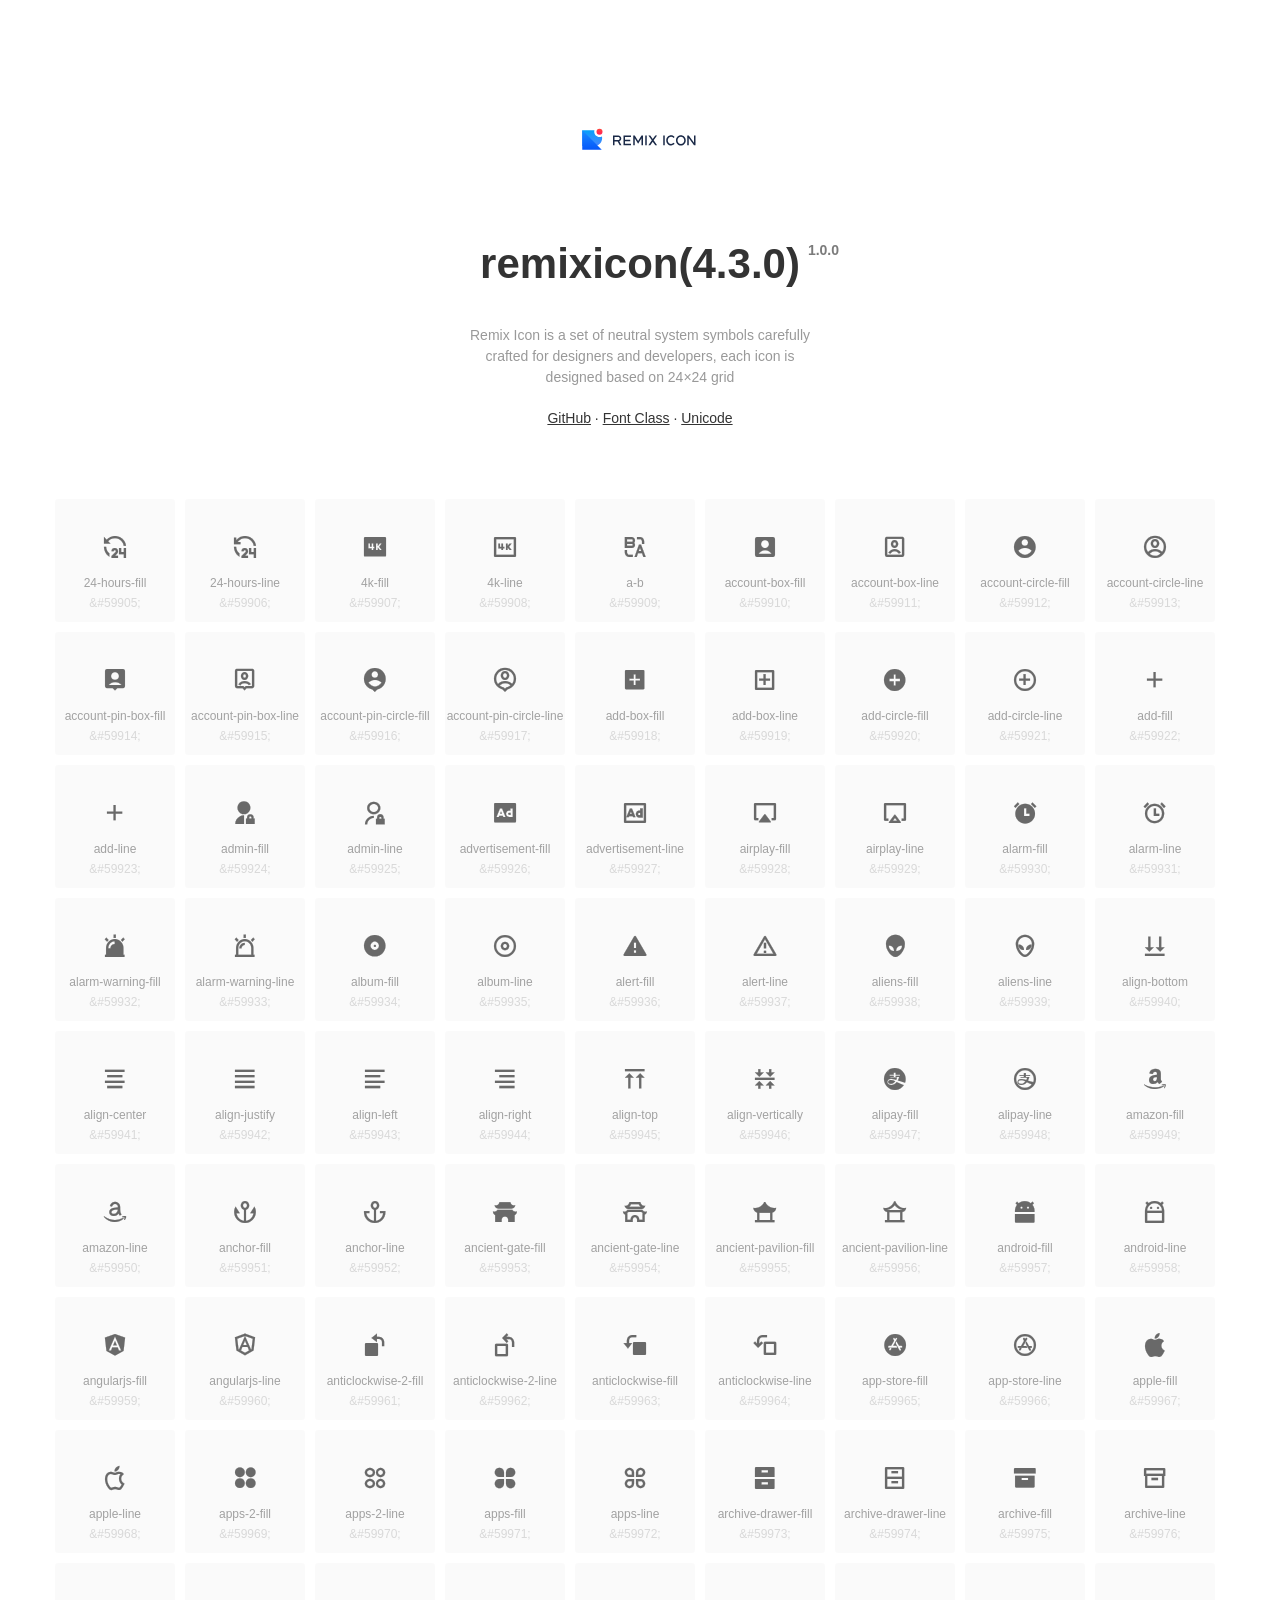
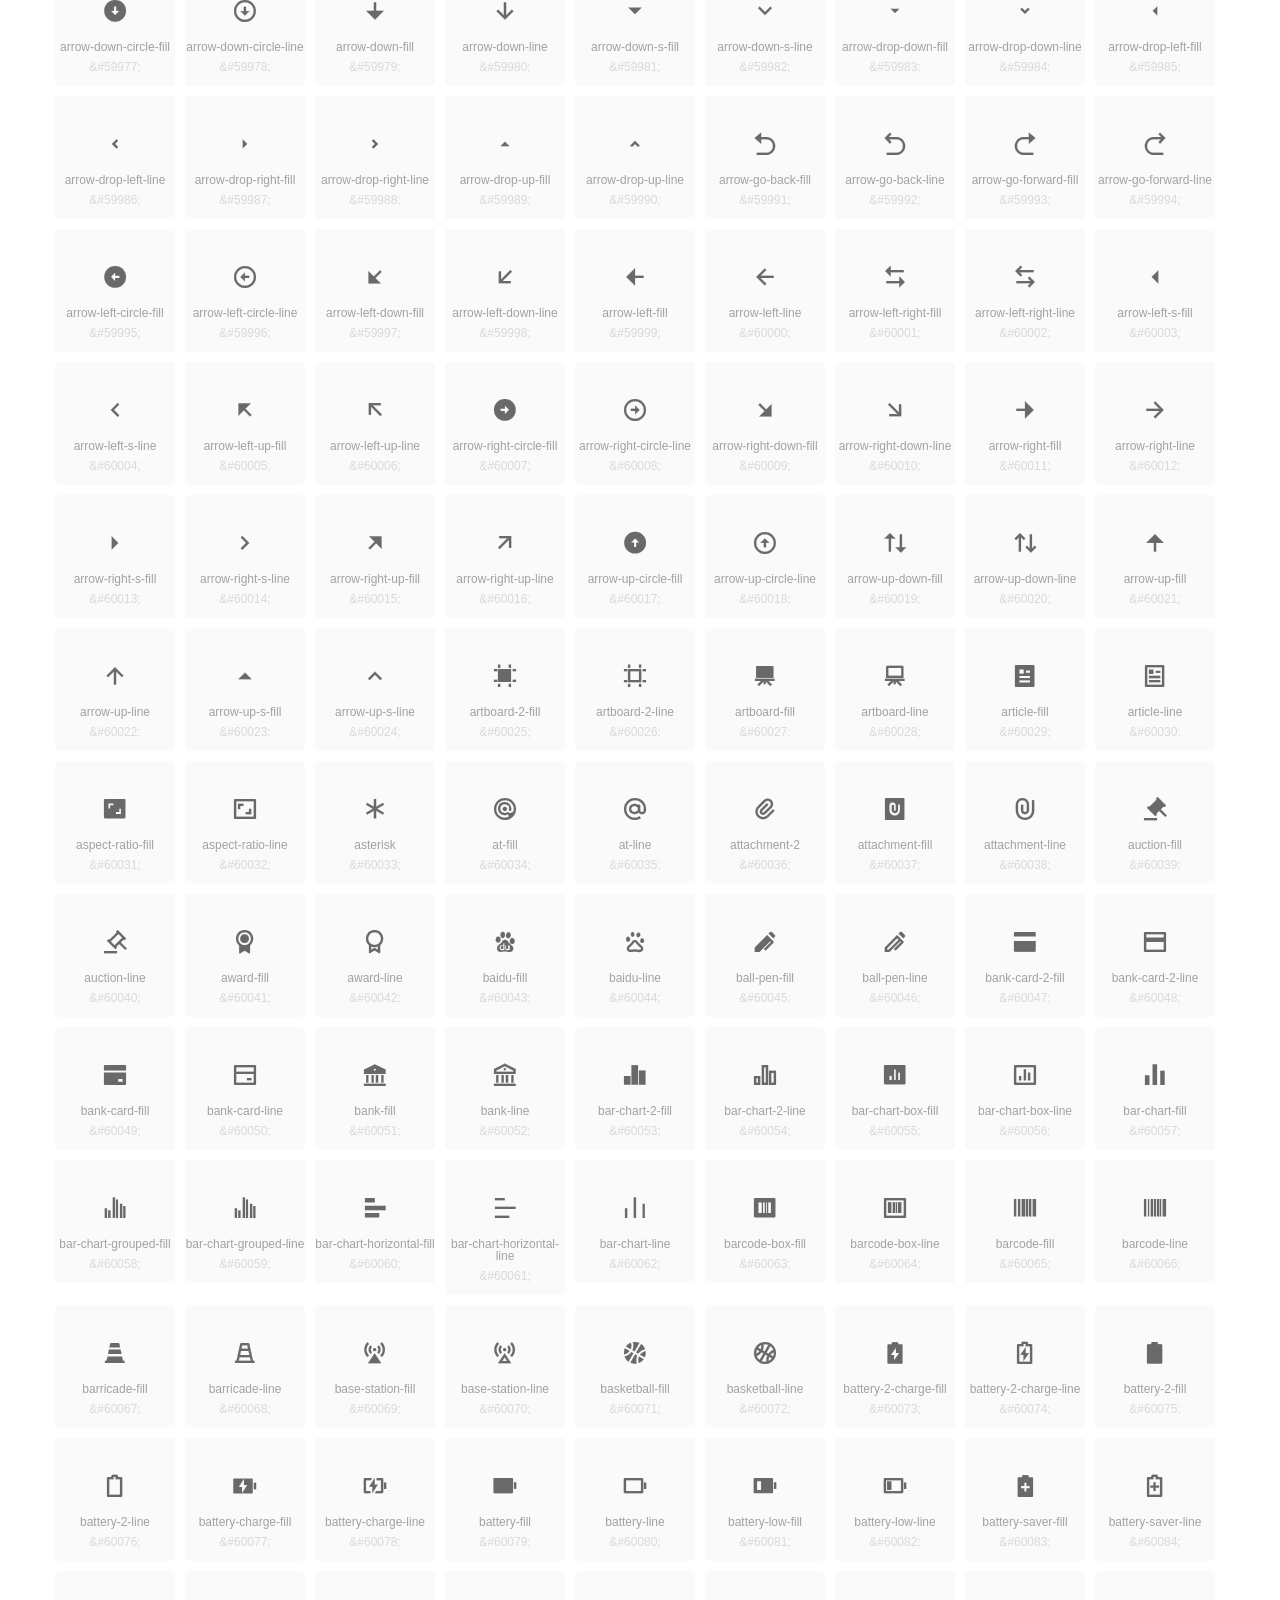
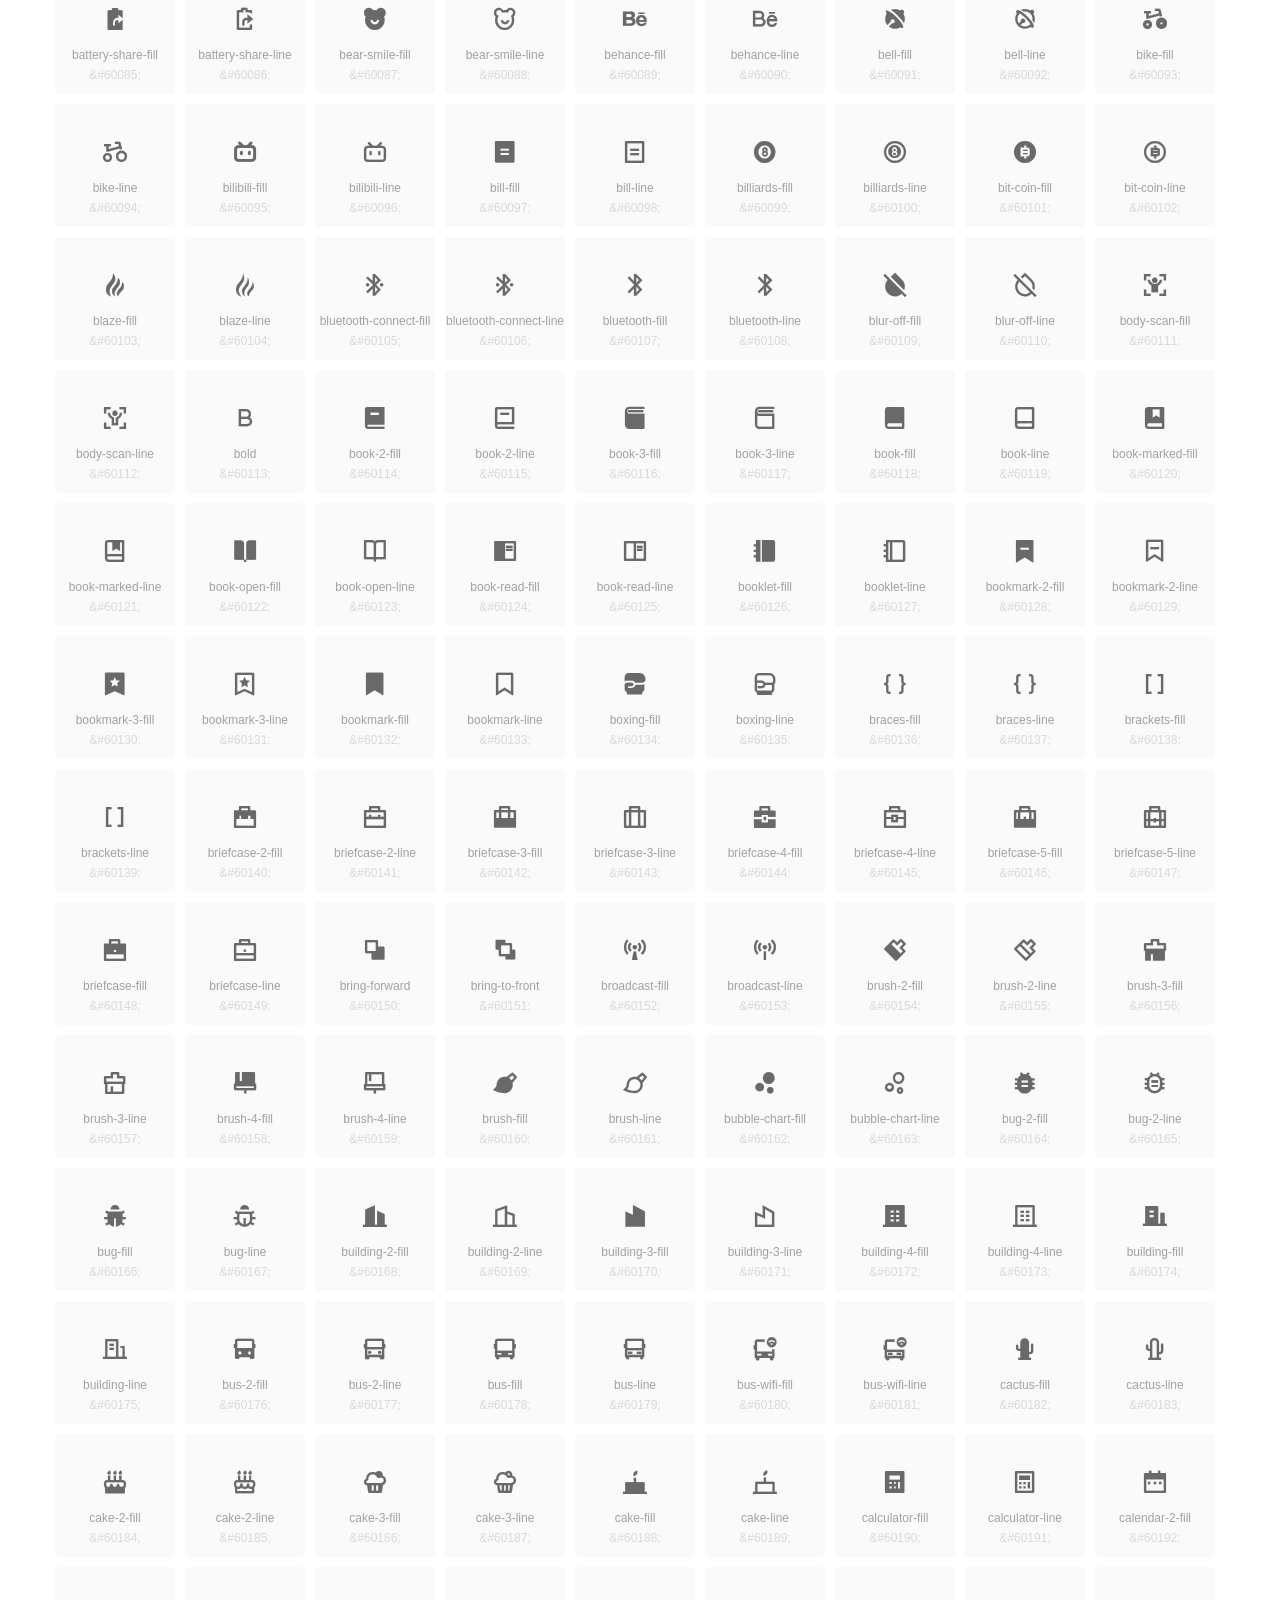
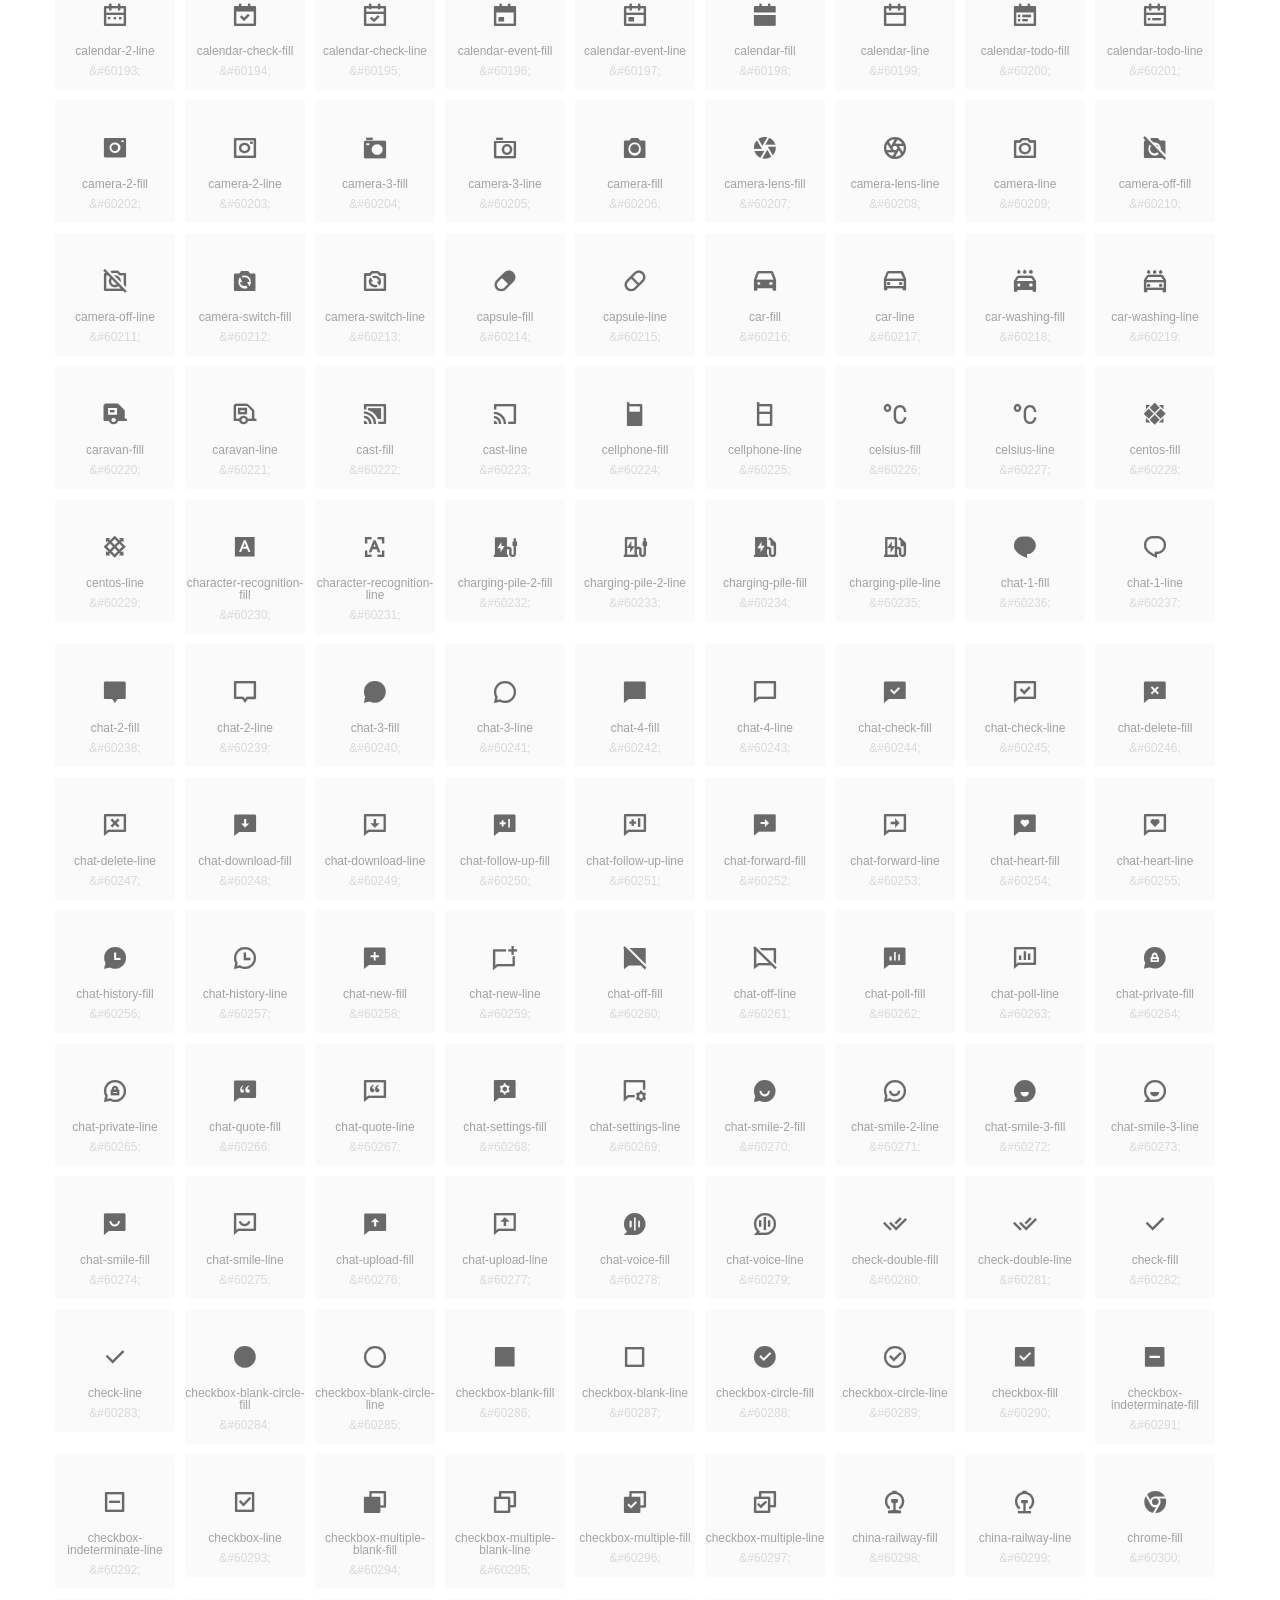
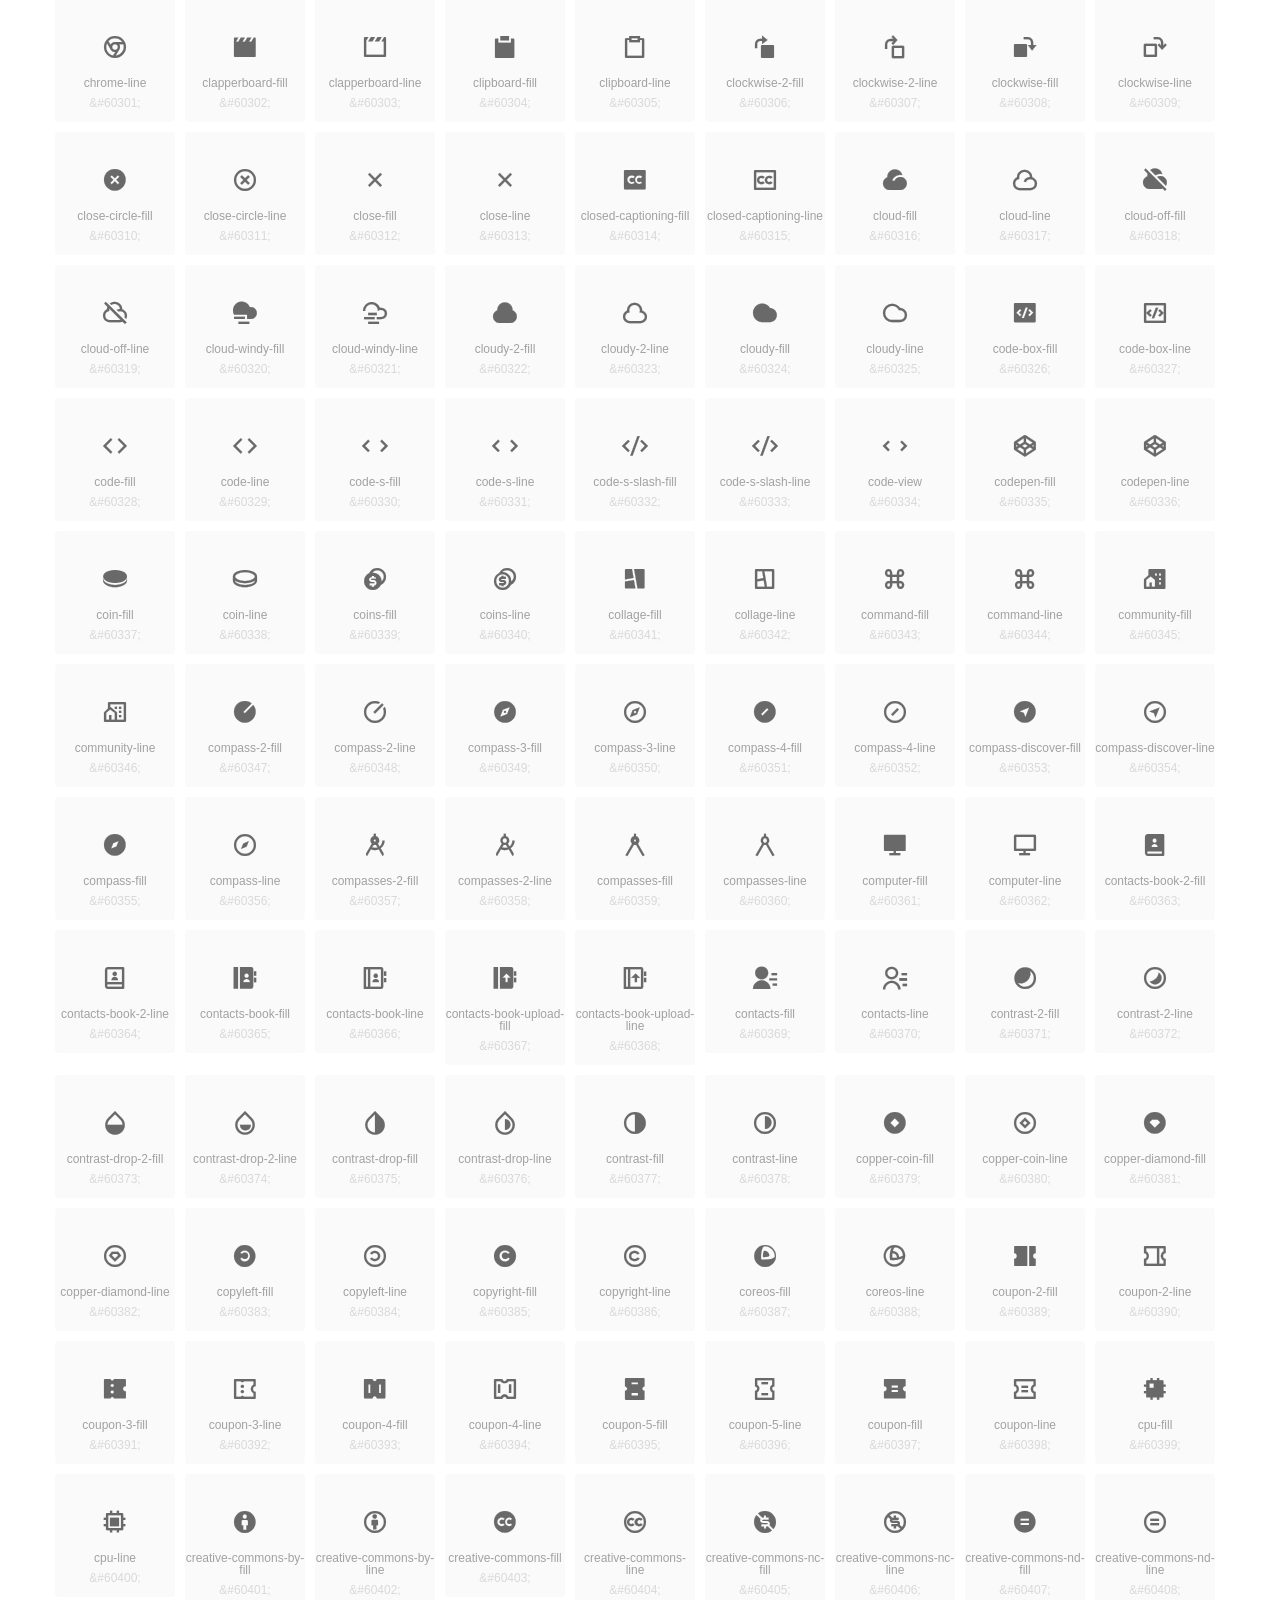
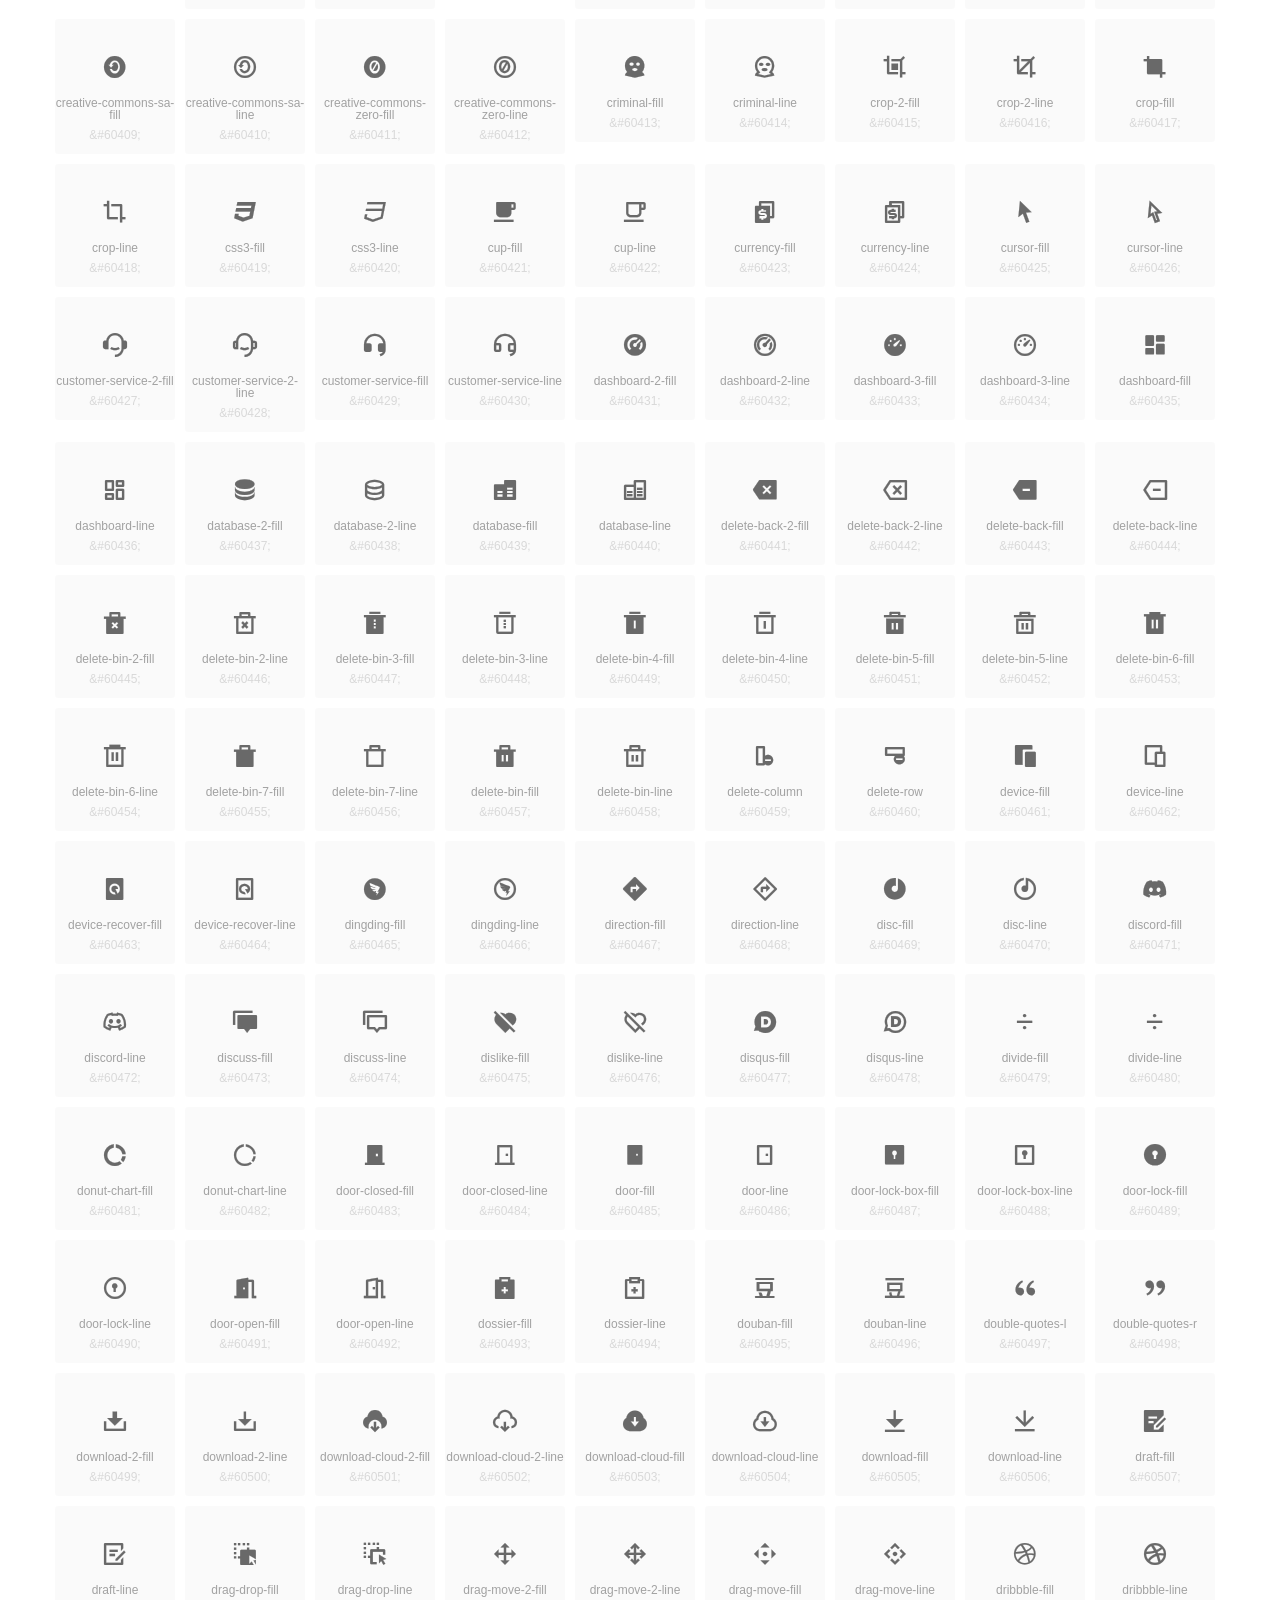
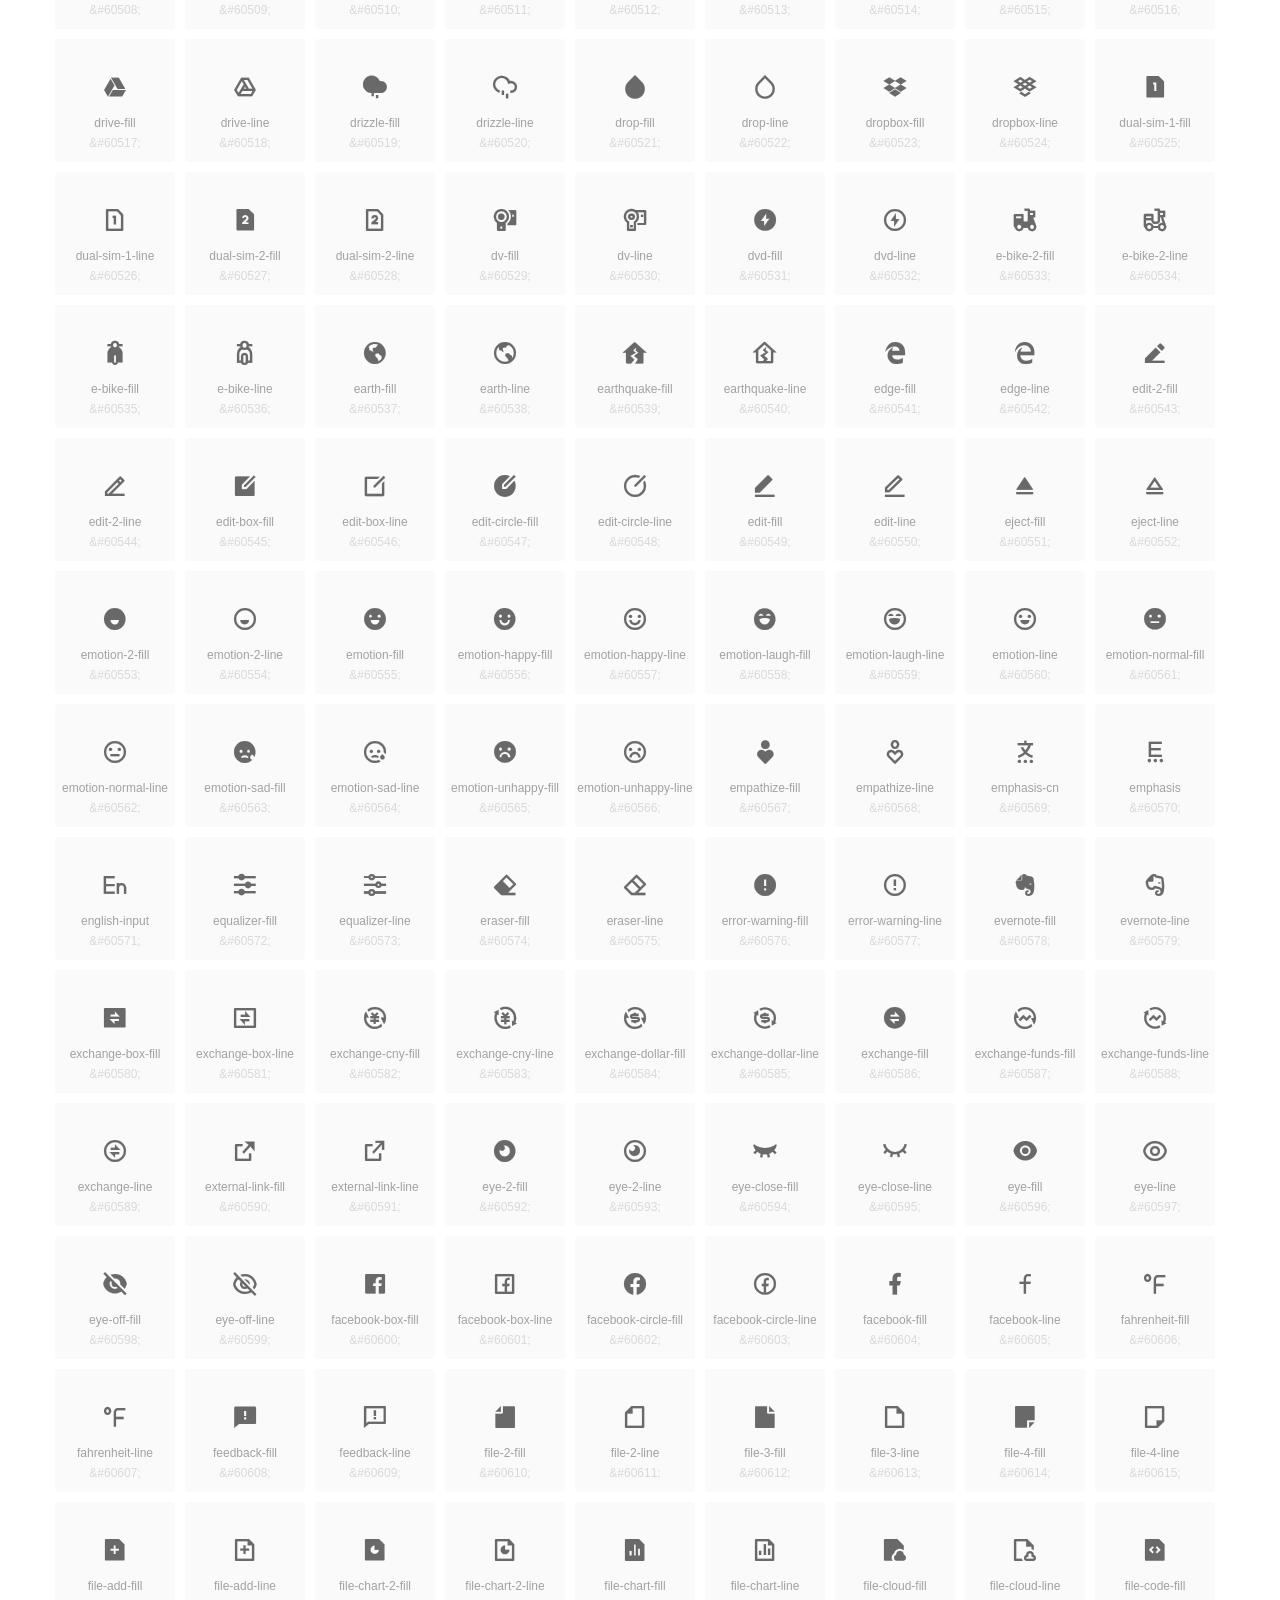
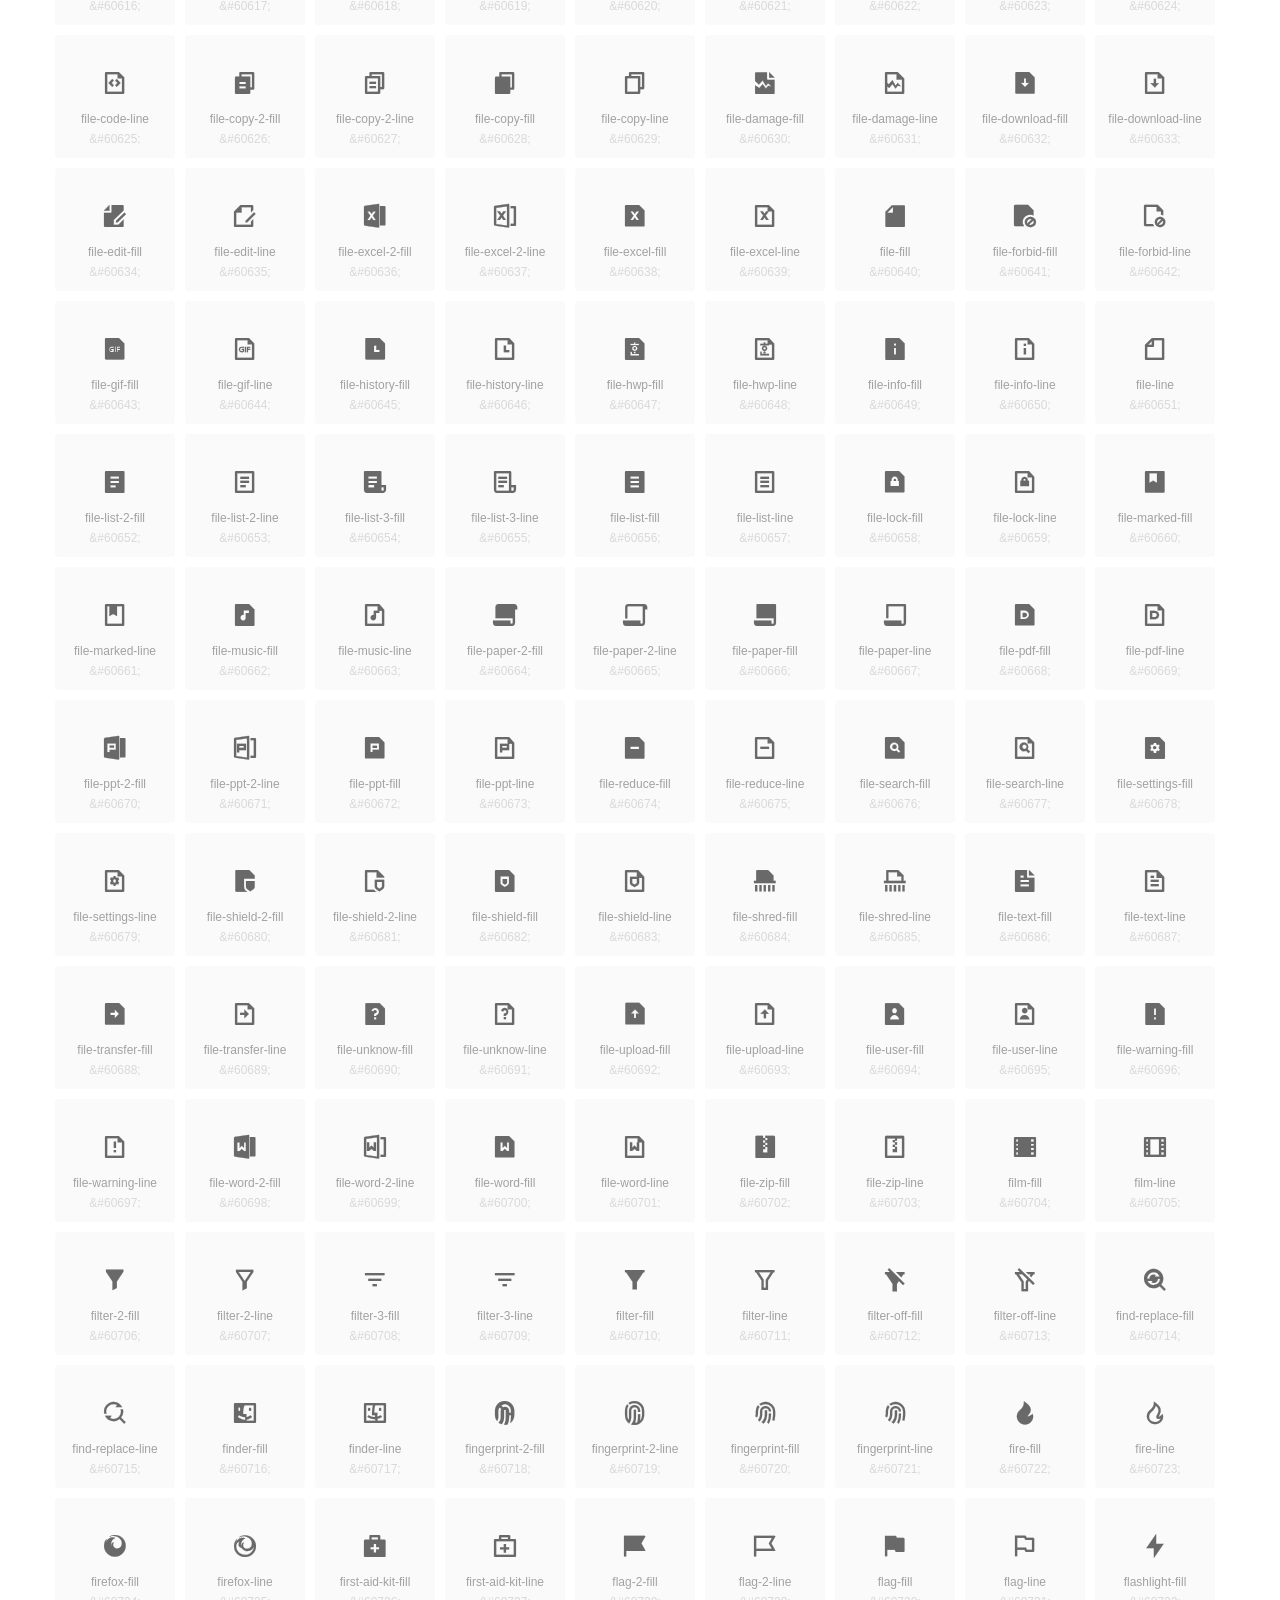
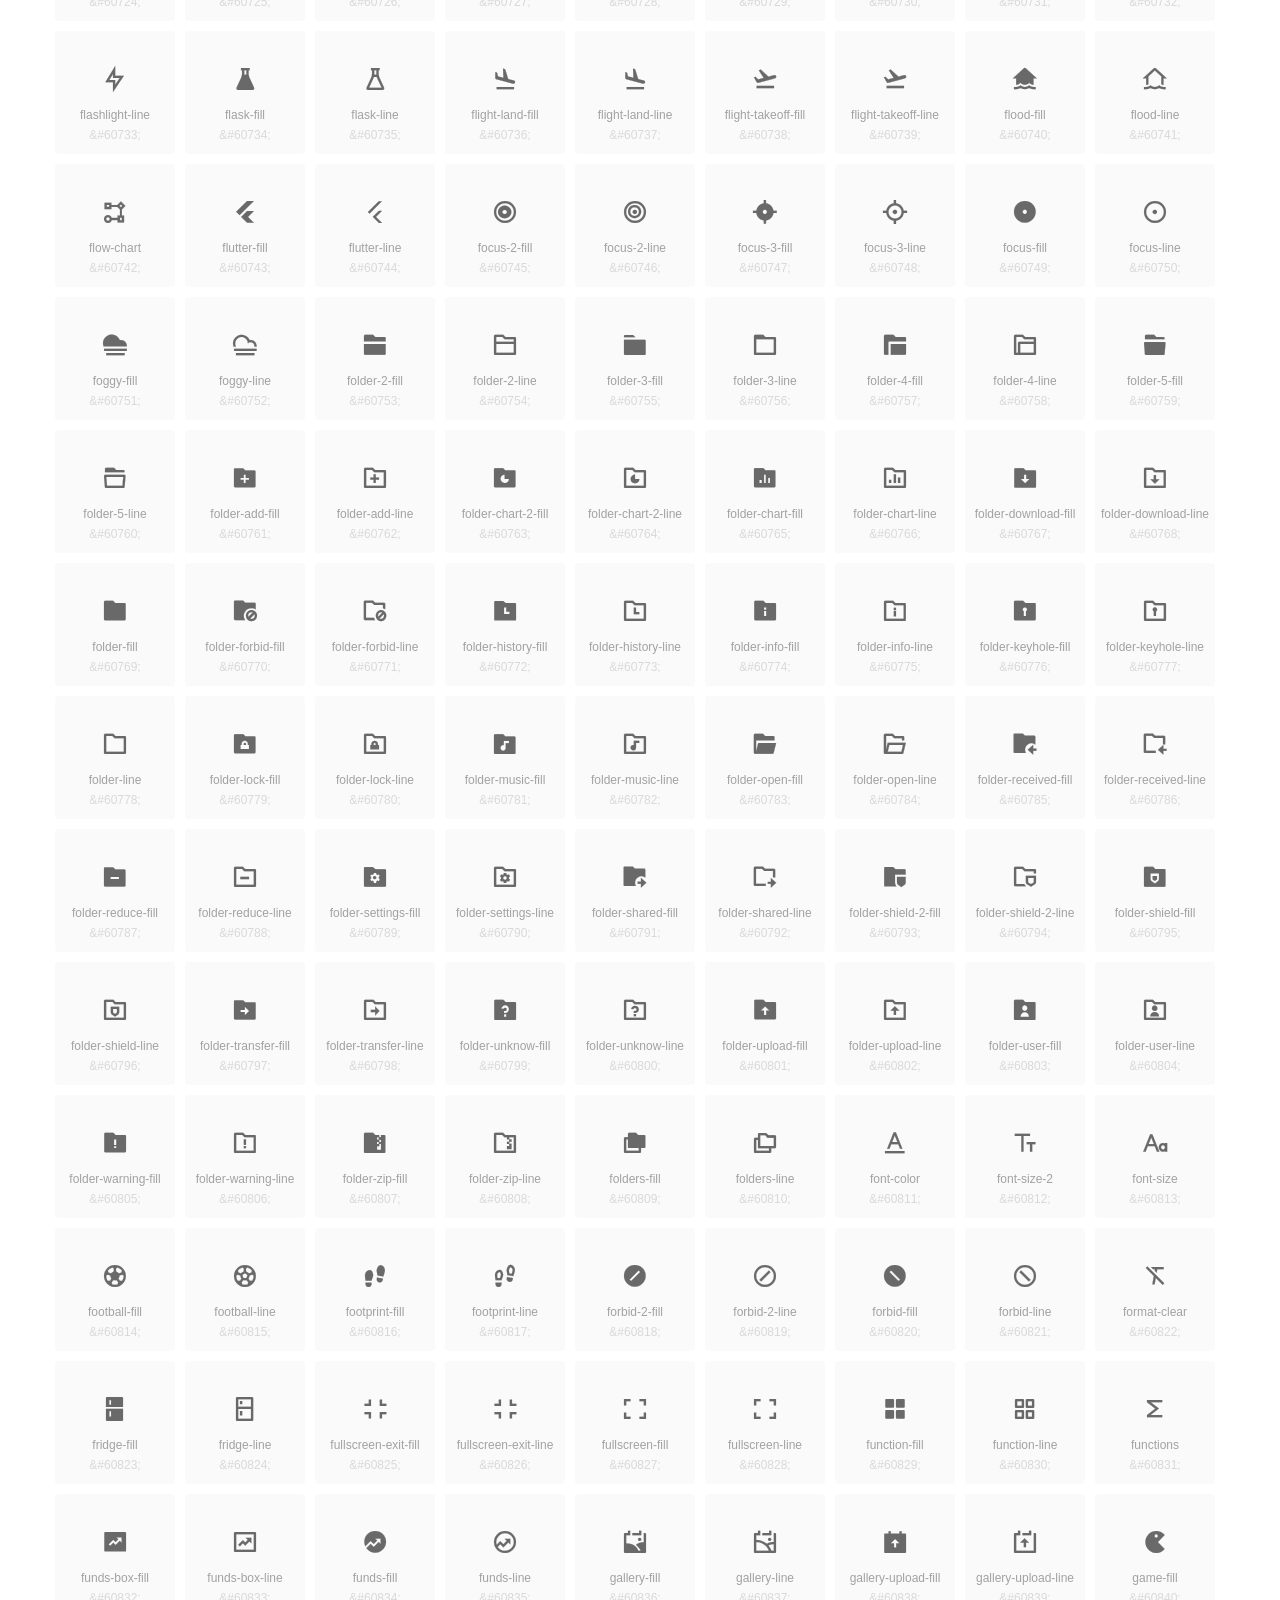
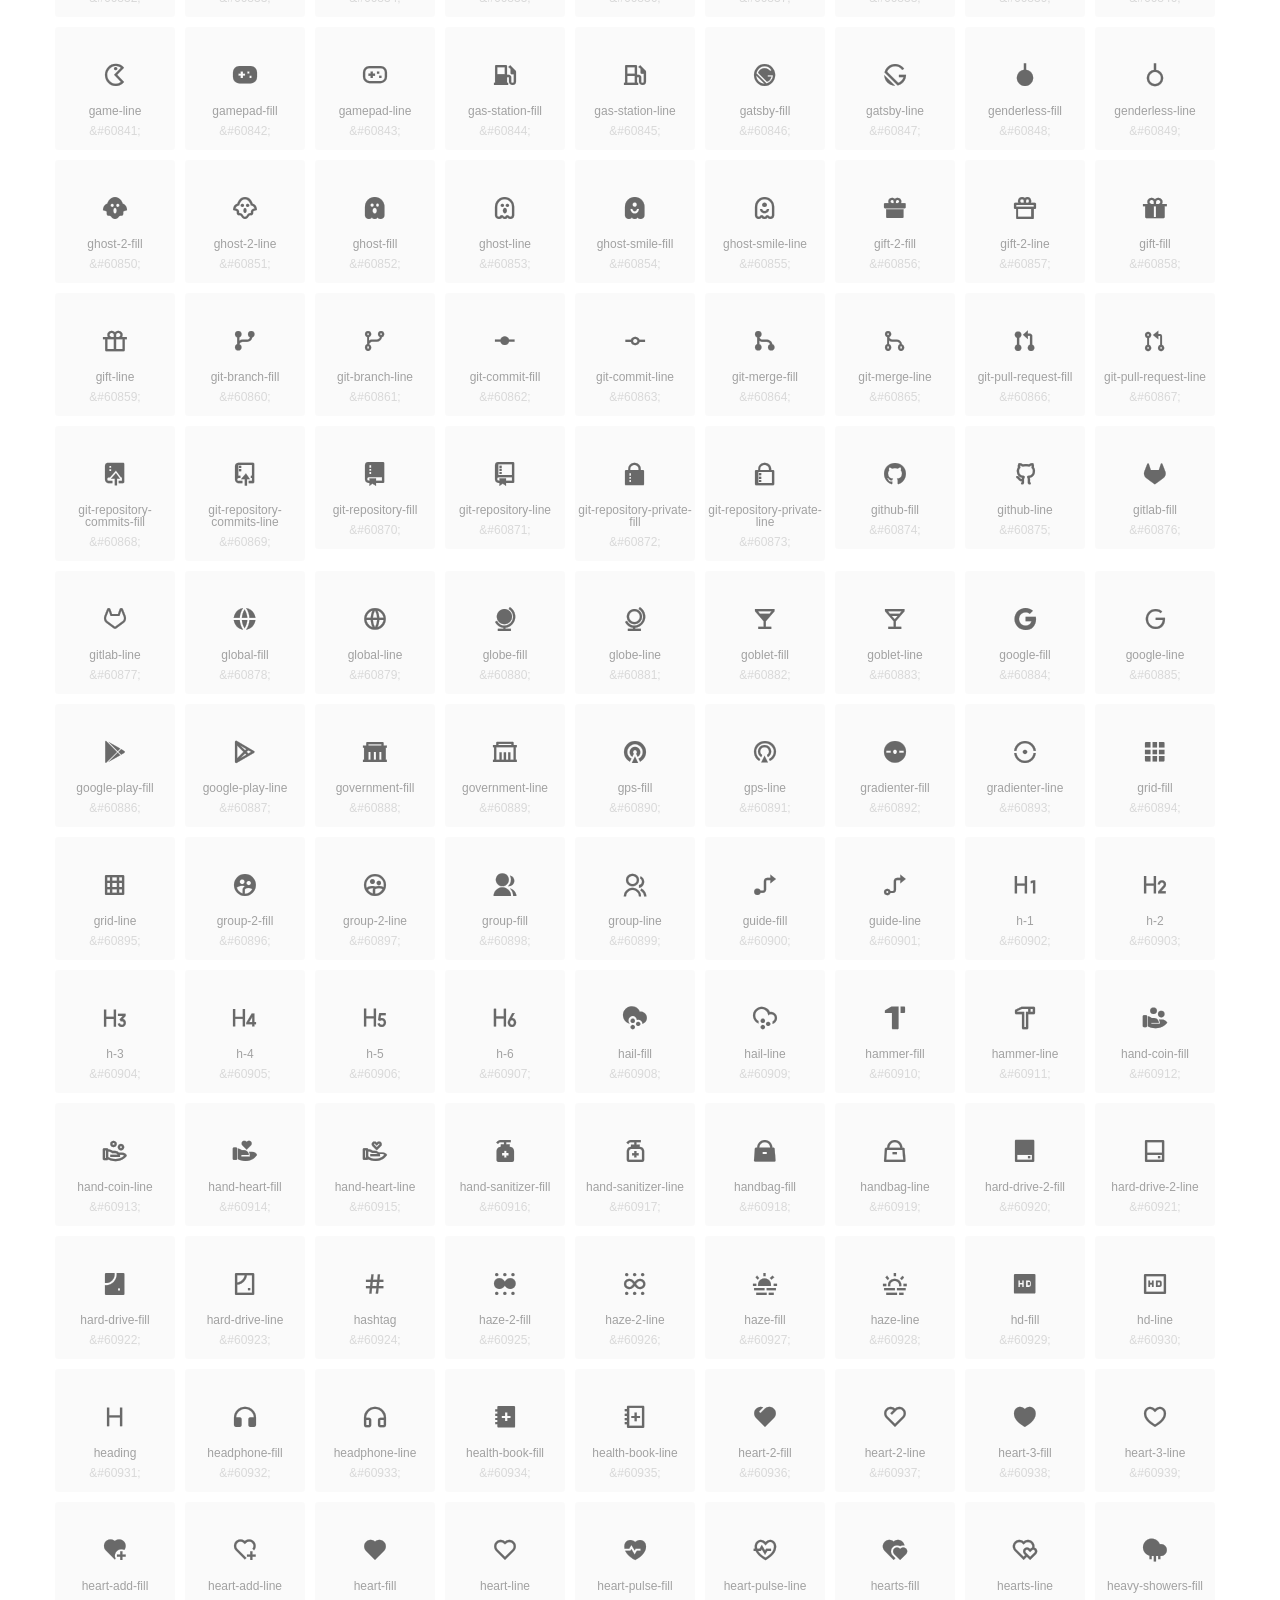
<file: static/assets/fonts/unicode.html>
<!DOCTYPE html>
<html lang="en">
<head>
  <meta charset="UTF-8">
  <title>Shared on THEMELOCK.COM - remixicon(4.3.0)</title>
  <meta name="viewport" content="width=device-width,minimum-scale=1.0,maximum-scale=1.0,user-scalable=no">
   
  <meta name="description" content="Remix Icon is a set of neutral system symbols carefully crafted for designers and developers, each icon is designed based on 24×24 grid">
   
  <meta name="keywords" content="remixicon,TTF,EOT,WOFF,WOFF2,SVG">
  
  
  
  <style>
    *{margin: 0;padding: 0;list-style: none;}
    body { color: #696969; font: 12px/1.5 tahoma, arial, \5b8b\4f53, sans-serif; }
    a { color: #333; text-decoration: underline; }
    a:hover { color: rgb(9, 73, 209); }
    .header { color: #333; text-align: center; padding: 80px 0 60px 0; min-height: 153px; font-size: 14px; }
    .header .logo svg { height: 120px; width: 120px; }
    .header h1 { font-size: 42px; padding: 26px 0 10px 0; }
    .header sup {font-size: 14px; margin: 8px 0 0 8px; position: absolute; color: #7b7b7b; }
    .info {
      color: #999;
      font-weight: normal;
      max-width: 346px;
      margin: 0 auto;
      padding: 20px 0;
      font-size: 14px;
    }

    .icons { max-width: 1190px; margin: 0 auto; }
    .icons ul { text-align: center; }
    .icons ul li {
      vertical-align: top;
      width: 120px;
      display: inline-block;
      text-align: center;
      background-color: rgba(0,0,0,.02);
      border-radius: 3px;
      padding: 29px 0 10px 0;
      margin-right: 10px;
      margin-top: 10px;
      transition: all 0.6s ease;
    }
    .icons ul li:hover { background-color: rgba(0,0,0,.06); }
    .icons ul li:hover span { color: #3c75e4; opacity: 1; }
    .icons ul li .unicode { color: #8c8c8c; opacity: 0.3; }
    .icons ul li h4 {
      font-weight: normal;
      padding: 10px 0 5px 0;
      display: block;
      color: #8c8c8c;
      font-size: 14px;
      line-height: 12px;
      opacity: 0.8;
    }
    .icons ul li:hover h4 { opacity: 1; }
    .icons ul li svg { width: 24px; height: 24px; }
    .icons ul li:hover { color: #3c75e4; }
    .footer { text-align: center; padding: 10px 0 90px 0; }
    .footer a { text-align: center; padding: 10px 0 90px 0; color: #696969;}
    .footer a:hover { color: #0949d1; }
    .links { text-align: center; padding: 50px 0 0 0; font-size: 14px; }
    
    
    .icons ul .unicode-icon span { display: block; }
    .icons ul .unicode-icon h4 { font-size: 12px; }
    @font-face {
      font-family: "remixicon";
      src: url("remixicon.eot");
      /* IE9*/
      src: url("remixicon.eot#iefix") format("embedded-opentype"),
      /* IE6-IE8 */
      url("remixicon.woff2?1718271040702") format("woff2"),
      url("remixicon.woff?1718271040702") format("woff"),
      /* chrome, firefox */
      url("remixicon.ttf?1718271040702") format("truetype"),
      /* chrome, firefox, opera, Safari, Android, iOS 4.2+*/
      url("remixicon.svg#remixicon?1718271040702") format("svg");
      /* iOS 4.1- */
    }
    .iconfont {
      font-family: "remixicon" !important;
      font-size: 26px;
      font-style: normal;
      -webkit-font-smoothing: antialiased;
      -webkit-text-stroke-width: 0.2px;
      -moz-osx-font-smoothing: grayscale;
    }
    
    
  </style>
  
</head>

<body>
  
  <div class="header">
    
    <div class="logo">
      <a href="./"><svg width="160" height="32" viewBox="0 0 160 32" fill="none" xmlns="http://www.w3.org/2000/svg">
<path d="M121.5 9.80005C123.33 9.80005 124.984 10.5797 126.165 11.8344L124.75 13.2496C123.929 12.3549 122.773 11.8 121.5 11.8C119.029 11.8 117 13.891 117 16.5C117 19.1091 119.029 21.2 121.5 21.2C122.773 21.2 123.929 20.6452 124.75 19.7505L126.165 21.1657C124.984 22.4204 123.33 23.2 121.5 23.2C117.91 23.2 115 20.2004 115 16.5C115 12.7997 117.91 9.80005 121.5 9.80005Z" fill="#1A2947"/>
<path d="M113 10V23H111V10H113Z" fill="#1A2947"/>
<path d="M154 23V9.99988H152L152 19.6019L144.997 9.99988L143 10.0039V23H145L145 13.3969L152 23H154Z" fill="#1A2947"/>
<path d="M68 10V12H60V15.5H67V17.5H60V21H68V23H58V10H68Z" fill="#1A2947"/>
<path d="M82 10L77.4999 17.201L73 10H71V23H73V13.775L77.4999 20.975L82 13.773V23H84V10H82Z" fill="#1A2947"/>
<path d="M89 10V23H87V10H89Z" fill="#1A2947"/>
<path d="M96.9999 14.7565L93.6689 9.99951H91.2279L95.7789 16.4995L91.2289 22.9995H93.6689L96.9999 18.2435L100.33 22.9995H102.772L98.2209 16.4995L102.773 9.99951H100.33L96.9999 14.7565Z" fill="#1A2947"/>
<path fill-rule="evenodd" clip-rule="evenodd" d="M141 16.5C141 12.7997 138.09 9.80005 134.5 9.80005C130.91 9.80005 128 12.7997 128 16.5C128 20.2004 130.91 23.2 134.5 23.2C138.09 23.2 141 20.2004 141 16.5ZM130 16.5C130 13.891 132.029 11.8 134.5 11.8C136.971 11.8 139 13.891 139 16.5C139 19.1091 136.971 21.2 134.5 21.2C132.029 21.2 130 19.1091 130 16.5Z" fill="#1A2947"/>
<path fill-rule="evenodd" clip-rule="evenodd" d="M51 10C53.2091 10 55 11.7909 55 14C55 15.7175 53.9176 17.1821 52.3977 17.749L55.1901 22.999H52.9251L50.267 18H46V23H44V10H51ZM46 11.999V15.999L51 16C52.1046 16 53 15.1046 53 14C53 12.8955 52.1 12 51 12L46 11.999Z" fill="#1A2947"/>
<path fill-rule="evenodd" clip-rule="evenodd" d="M19.2887 3.00389C19.1928 3.0013 19.0965 3 19 3H3V24H19C24.799 24 29.5 19.299 29.5 13.5C29.5 12.7108 29.4129 11.942 29.2479 11.2025C28.2772 11.7119 27.1722 12 26 12C22.134 12 19 8.86599 19 5C19 4.30645 19.1009 3.63646 19.2887 3.00389Z" fill="url(#paint0_linear_960_1054)"/>
<g filter="url(#filter0_b_960_1054)">
<path fill-rule="evenodd" clip-rule="evenodd" d="M3 3L29 29H3V3Z" fill="url(#paint1_linear_960_1054)"/>
</g>
<circle cx="26" cy="5" r="4" fill="url(#paint2_linear_960_1054)"/>
<defs>
<filter id="filter0_b_960_1054" x="-2.43656" y="-2.43656" width="36.8731" height="36.8731" filterUnits="userSpaceOnUse" color-interpolation-filters="sRGB">
<feFlood flood-opacity="0" result="BackgroundImageFix"/>
<feGaussianBlur in="BackgroundImage" stdDeviation="2.71828"/>
<feComposite in2="SourceAlpha" operator="in" result="effect1_backgroundBlur_960_1054"/>
<feBlend mode="normal" in="SourceGraphic" in2="effect1_backgroundBlur_960_1054" result="shape"/>
</filter>
<linearGradient id="paint0_linear_960_1054" x1="3" y1="3" x2="3" y2="24" gradientUnits="userSpaceOnUse">
<stop stop-color="#05A0FA"/>
<stop offset="1" stop-color="#4785FF"/>
</linearGradient>
<linearGradient id="paint1_linear_960_1054" x1="3" y1="3" x2="3" y2="29" gradientUnits="userSpaceOnUse">
<stop stop-color="#1A8CFF"/>
<stop offset="1" stop-color="#0557FA"/>
</linearGradient>
<linearGradient id="paint2_linear_960_1054" x1="22" y1="1" x2="22" y2="9" gradientUnits="userSpaceOnUse">
<stop stop-color="#FF463A"/>
<stop offset="1" stop-color="#FF1F5A"/>
</linearGradient>
</defs>
</svg>
</a>
    </div>
    
    <h1>remixicon(4.3.0)<sup>1.0.0</sup></h1>
    <div class="info">
      Remix Icon is a set of neutral system symbols carefully crafted for designers and developers, each icon is designed based on 24×24 grid
    </div>
    <p>
      
      <a href="https://github.com/Remix-Design/remixicon.git">GitHub</a> · 
      
      <a href="index.html">Font Class</a> · 
      
      <a href="unicode.html">Unicode</a>
      
    </p>
  </div>
  <div class="icons">
    <ul>
      <li class="unicode-icon"><span class="iconfont"></span><h4>24-hours-fill</h4><span class="unicode">&amp;#59905;</span></li><li class="unicode-icon"><span class="iconfont"></span><h4>24-hours-line</h4><span class="unicode">&amp;#59906;</span></li><li class="unicode-icon"><span class="iconfont"></span><h4>4k-fill</h4><span class="unicode">&amp;#59907;</span></li><li class="unicode-icon"><span class="iconfont"></span><h4>4k-line</h4><span class="unicode">&amp;#59908;</span></li><li class="unicode-icon"><span class="iconfont"></span><h4>a-b</h4><span class="unicode">&amp;#59909;</span></li><li class="unicode-icon"><span class="iconfont"></span><h4>account-box-fill</h4><span class="unicode">&amp;#59910;</span></li><li class="unicode-icon"><span class="iconfont"></span><h4>account-box-line</h4><span class="unicode">&amp;#59911;</span></li><li class="unicode-icon"><span class="iconfont"></span><h4>account-circle-fill</h4><span class="unicode">&amp;#59912;</span></li><li class="unicode-icon"><span class="iconfont"></span><h4>account-circle-line</h4><span class="unicode">&amp;#59913;</span></li><li class="unicode-icon"><span class="iconfont"></span><h4>account-pin-box-fill</h4><span class="unicode">&amp;#59914;</span></li><li class="unicode-icon"><span class="iconfont"></span><h4>account-pin-box-line</h4><span class="unicode">&amp;#59915;</span></li><li class="unicode-icon"><span class="iconfont"></span><h4>account-pin-circle-fill</h4><span class="unicode">&amp;#59916;</span></li><li class="unicode-icon"><span class="iconfont"></span><h4>account-pin-circle-line</h4><span class="unicode">&amp;#59917;</span></li><li class="unicode-icon"><span class="iconfont"></span><h4>add-box-fill</h4><span class="unicode">&amp;#59918;</span></li><li class="unicode-icon"><span class="iconfont"></span><h4>add-box-line</h4><span class="unicode">&amp;#59919;</span></li><li class="unicode-icon"><span class="iconfont"></span><h4>add-circle-fill</h4><span class="unicode">&amp;#59920;</span></li><li class="unicode-icon"><span class="iconfont"></span><h4>add-circle-line</h4><span class="unicode">&amp;#59921;</span></li><li class="unicode-icon"><span class="iconfont"></span><h4>add-fill</h4><span class="unicode">&amp;#59922;</span></li><li class="unicode-icon"><span class="iconfont"></span><h4>add-line</h4><span class="unicode">&amp;#59923;</span></li><li class="unicode-icon"><span class="iconfont"></span><h4>admin-fill</h4><span class="unicode">&amp;#59924;</span></li><li class="unicode-icon"><span class="iconfont"></span><h4>admin-line</h4><span class="unicode">&amp;#59925;</span></li><li class="unicode-icon"><span class="iconfont"></span><h4>advertisement-fill</h4><span class="unicode">&amp;#59926;</span></li><li class="unicode-icon"><span class="iconfont"></span><h4>advertisement-line</h4><span class="unicode">&amp;#59927;</span></li><li class="unicode-icon"><span class="iconfont"></span><h4>airplay-fill</h4><span class="unicode">&amp;#59928;</span></li><li class="unicode-icon"><span class="iconfont"></span><h4>airplay-line</h4><span class="unicode">&amp;#59929;</span></li><li class="unicode-icon"><span class="iconfont"></span><h4>alarm-fill</h4><span class="unicode">&amp;#59930;</span></li><li class="unicode-icon"><span class="iconfont"></span><h4>alarm-line</h4><span class="unicode">&amp;#59931;</span></li><li class="unicode-icon"><span class="iconfont"></span><h4>alarm-warning-fill</h4><span class="unicode">&amp;#59932;</span></li><li class="unicode-icon"><span class="iconfont"></span><h4>alarm-warning-line</h4><span class="unicode">&amp;#59933;</span></li><li class="unicode-icon"><span class="iconfont"></span><h4>album-fill</h4><span class="unicode">&amp;#59934;</span></li><li class="unicode-icon"><span class="iconfont"></span><h4>album-line</h4><span class="unicode">&amp;#59935;</span></li><li class="unicode-icon"><span class="iconfont"></span><h4>alert-fill</h4><span class="unicode">&amp;#59936;</span></li><li class="unicode-icon"><span class="iconfont"></span><h4>alert-line</h4><span class="unicode">&amp;#59937;</span></li><li class="unicode-icon"><span class="iconfont"></span><h4>aliens-fill</h4><span class="unicode">&amp;#59938;</span></li><li class="unicode-icon"><span class="iconfont"></span><h4>aliens-line</h4><span class="unicode">&amp;#59939;</span></li><li class="unicode-icon"><span class="iconfont"></span><h4>align-bottom</h4><span class="unicode">&amp;#59940;</span></li><li class="unicode-icon"><span class="iconfont"></span><h4>align-center</h4><span class="unicode">&amp;#59941;</span></li><li class="unicode-icon"><span class="iconfont"></span><h4>align-justify</h4><span class="unicode">&amp;#59942;</span></li><li class="unicode-icon"><span class="iconfont"></span><h4>align-left</h4><span class="unicode">&amp;#59943;</span></li><li class="unicode-icon"><span class="iconfont"></span><h4>align-right</h4><span class="unicode">&amp;#59944;</span></li><li class="unicode-icon"><span class="iconfont"></span><h4>align-top</h4><span class="unicode">&amp;#59945;</span></li><li class="unicode-icon"><span class="iconfont"></span><h4>align-vertically</h4><span class="unicode">&amp;#59946;</span></li><li class="unicode-icon"><span class="iconfont"></span><h4>alipay-fill</h4><span class="unicode">&amp;#59947;</span></li><li class="unicode-icon"><span class="iconfont"></span><h4>alipay-line</h4><span class="unicode">&amp;#59948;</span></li><li class="unicode-icon"><span class="iconfont"></span><h4>amazon-fill</h4><span class="unicode">&amp;#59949;</span></li><li class="unicode-icon"><span class="iconfont"></span><h4>amazon-line</h4><span class="unicode">&amp;#59950;</span></li><li class="unicode-icon"><span class="iconfont"></span><h4>anchor-fill</h4><span class="unicode">&amp;#59951;</span></li><li class="unicode-icon"><span class="iconfont"></span><h4>anchor-line</h4><span class="unicode">&amp;#59952;</span></li><li class="unicode-icon"><span class="iconfont"></span><h4>ancient-gate-fill</h4><span class="unicode">&amp;#59953;</span></li><li class="unicode-icon"><span class="iconfont"></span><h4>ancient-gate-line</h4><span class="unicode">&amp;#59954;</span></li><li class="unicode-icon"><span class="iconfont"></span><h4>ancient-pavilion-fill</h4><span class="unicode">&amp;#59955;</span></li><li class="unicode-icon"><span class="iconfont"></span><h4>ancient-pavilion-line</h4><span class="unicode">&amp;#59956;</span></li><li class="unicode-icon"><span class="iconfont"></span><h4>android-fill</h4><span class="unicode">&amp;#59957;</span></li><li class="unicode-icon"><span class="iconfont"></span><h4>android-line</h4><span class="unicode">&amp;#59958;</span></li><li class="unicode-icon"><span class="iconfont"></span><h4>angularjs-fill</h4><span class="unicode">&amp;#59959;</span></li><li class="unicode-icon"><span class="iconfont"></span><h4>angularjs-line</h4><span class="unicode">&amp;#59960;</span></li><li class="unicode-icon"><span class="iconfont"></span><h4>anticlockwise-2-fill</h4><span class="unicode">&amp;#59961;</span></li><li class="unicode-icon"><span class="iconfont"></span><h4>anticlockwise-2-line</h4><span class="unicode">&amp;#59962;</span></li><li class="unicode-icon"><span class="iconfont"></span><h4>anticlockwise-fill</h4><span class="unicode">&amp;#59963;</span></li><li class="unicode-icon"><span class="iconfont"></span><h4>anticlockwise-line</h4><span class="unicode">&amp;#59964;</span></li><li class="unicode-icon"><span class="iconfont"></span><h4>app-store-fill</h4><span class="unicode">&amp;#59965;</span></li><li class="unicode-icon"><span class="iconfont"></span><h4>app-store-line</h4><span class="unicode">&amp;#59966;</span></li><li class="unicode-icon"><span class="iconfont"></span><h4>apple-fill</h4><span class="unicode">&amp;#59967;</span></li><li class="unicode-icon"><span class="iconfont"></span><h4>apple-line</h4><span class="unicode">&amp;#59968;</span></li><li class="unicode-icon"><span class="iconfont"></span><h4>apps-2-fill</h4><span class="unicode">&amp;#59969;</span></li><li class="unicode-icon"><span class="iconfont"></span><h4>apps-2-line</h4><span class="unicode">&amp;#59970;</span></li><li class="unicode-icon"><span class="iconfont"></span><h4>apps-fill</h4><span class="unicode">&amp;#59971;</span></li><li class="unicode-icon"><span class="iconfont"></span><h4>apps-line</h4><span class="unicode">&amp;#59972;</span></li><li class="unicode-icon"><span class="iconfont"></span><h4>archive-drawer-fill</h4><span class="unicode">&amp;#59973;</span></li><li class="unicode-icon"><span class="iconfont"></span><h4>archive-drawer-line</h4><span class="unicode">&amp;#59974;</span></li><li class="unicode-icon"><span class="iconfont"></span><h4>archive-fill</h4><span class="unicode">&amp;#59975;</span></li><li class="unicode-icon"><span class="iconfont"></span><h4>archive-line</h4><span class="unicode">&amp;#59976;</span></li><li class="unicode-icon"><span class="iconfont"></span><h4>arrow-down-circle-fill</h4><span class="unicode">&amp;#59977;</span></li><li class="unicode-icon"><span class="iconfont"></span><h4>arrow-down-circle-line</h4><span class="unicode">&amp;#59978;</span></li><li class="unicode-icon"><span class="iconfont"></span><h4>arrow-down-fill</h4><span class="unicode">&amp;#59979;</span></li><li class="unicode-icon"><span class="iconfont"></span><h4>arrow-down-line</h4><span class="unicode">&amp;#59980;</span></li><li class="unicode-icon"><span class="iconfont"></span><h4>arrow-down-s-fill</h4><span class="unicode">&amp;#59981;</span></li><li class="unicode-icon"><span class="iconfont"></span><h4>arrow-down-s-line</h4><span class="unicode">&amp;#59982;</span></li><li class="unicode-icon"><span class="iconfont"></span><h4>arrow-drop-down-fill</h4><span class="unicode">&amp;#59983;</span></li><li class="unicode-icon"><span class="iconfont"></span><h4>arrow-drop-down-line</h4><span class="unicode">&amp;#59984;</span></li><li class="unicode-icon"><span class="iconfont"></span><h4>arrow-drop-left-fill</h4><span class="unicode">&amp;#59985;</span></li><li class="unicode-icon"><span class="iconfont"></span><h4>arrow-drop-left-line</h4><span class="unicode">&amp;#59986;</span></li><li class="unicode-icon"><span class="iconfont"></span><h4>arrow-drop-right-fill</h4><span class="unicode">&amp;#59987;</span></li><li class="unicode-icon"><span class="iconfont"></span><h4>arrow-drop-right-line</h4><span class="unicode">&amp;#59988;</span></li><li class="unicode-icon"><span class="iconfont"></span><h4>arrow-drop-up-fill</h4><span class="unicode">&amp;#59989;</span></li><li class="unicode-icon"><span class="iconfont"></span><h4>arrow-drop-up-line</h4><span class="unicode">&amp;#59990;</span></li><li class="unicode-icon"><span class="iconfont"></span><h4>arrow-go-back-fill</h4><span class="unicode">&amp;#59991;</span></li><li class="unicode-icon"><span class="iconfont"></span><h4>arrow-go-back-line</h4><span class="unicode">&amp;#59992;</span></li><li class="unicode-icon"><span class="iconfont"></span><h4>arrow-go-forward-fill</h4><span class="unicode">&amp;#59993;</span></li><li class="unicode-icon"><span class="iconfont"></span><h4>arrow-go-forward-line</h4><span class="unicode">&amp;#59994;</span></li><li class="unicode-icon"><span class="iconfont"></span><h4>arrow-left-circle-fill</h4><span class="unicode">&amp;#59995;</span></li><li class="unicode-icon"><span class="iconfont"></span><h4>arrow-left-circle-line</h4><span class="unicode">&amp;#59996;</span></li><li class="unicode-icon"><span class="iconfont"></span><h4>arrow-left-down-fill</h4><span class="unicode">&amp;#59997;</span></li><li class="unicode-icon"><span class="iconfont"></span><h4>arrow-left-down-line</h4><span class="unicode">&amp;#59998;</span></li><li class="unicode-icon"><span class="iconfont"></span><h4>arrow-left-fill</h4><span class="unicode">&amp;#59999;</span></li><li class="unicode-icon"><span class="iconfont"></span><h4>arrow-left-line</h4><span class="unicode">&amp;#60000;</span></li><li class="unicode-icon"><span class="iconfont"></span><h4>arrow-left-right-fill</h4><span class="unicode">&amp;#60001;</span></li><li class="unicode-icon"><span class="iconfont"></span><h4>arrow-left-right-line</h4><span class="unicode">&amp;#60002;</span></li><li class="unicode-icon"><span class="iconfont"></span><h4>arrow-left-s-fill</h4><span class="unicode">&amp;#60003;</span></li><li class="unicode-icon"><span class="iconfont"></span><h4>arrow-left-s-line</h4><span class="unicode">&amp;#60004;</span></li><li class="unicode-icon"><span class="iconfont"></span><h4>arrow-left-up-fill</h4><span class="unicode">&amp;#60005;</span></li><li class="unicode-icon"><span class="iconfont"></span><h4>arrow-left-up-line</h4><span class="unicode">&amp;#60006;</span></li><li class="unicode-icon"><span class="iconfont"></span><h4>arrow-right-circle-fill</h4><span class="unicode">&amp;#60007;</span></li><li class="unicode-icon"><span class="iconfont"></span><h4>arrow-right-circle-line</h4><span class="unicode">&amp;#60008;</span></li><li class="unicode-icon"><span class="iconfont"></span><h4>arrow-right-down-fill</h4><span class="unicode">&amp;#60009;</span></li><li class="unicode-icon"><span class="iconfont"></span><h4>arrow-right-down-line</h4><span class="unicode">&amp;#60010;</span></li><li class="unicode-icon"><span class="iconfont"></span><h4>arrow-right-fill</h4><span class="unicode">&amp;#60011;</span></li><li class="unicode-icon"><span class="iconfont"></span><h4>arrow-right-line</h4><span class="unicode">&amp;#60012;</span></li><li class="unicode-icon"><span class="iconfont"></span><h4>arrow-right-s-fill</h4><span class="unicode">&amp;#60013;</span></li><li class="unicode-icon"><span class="iconfont"></span><h4>arrow-right-s-line</h4><span class="unicode">&amp;#60014;</span></li><li class="unicode-icon"><span class="iconfont"></span><h4>arrow-right-up-fill</h4><span class="unicode">&amp;#60015;</span></li><li class="unicode-icon"><span class="iconfont"></span><h4>arrow-right-up-line</h4><span class="unicode">&amp;#60016;</span></li><li class="unicode-icon"><span class="iconfont"></span><h4>arrow-up-circle-fill</h4><span class="unicode">&amp;#60017;</span></li><li class="unicode-icon"><span class="iconfont"></span><h4>arrow-up-circle-line</h4><span class="unicode">&amp;#60018;</span></li><li class="unicode-icon"><span class="iconfont"></span><h4>arrow-up-down-fill</h4><span class="unicode">&amp;#60019;</span></li><li class="unicode-icon"><span class="iconfont"></span><h4>arrow-up-down-line</h4><span class="unicode">&amp;#60020;</span></li><li class="unicode-icon"><span class="iconfont"></span><h4>arrow-up-fill</h4><span class="unicode">&amp;#60021;</span></li><li class="unicode-icon"><span class="iconfont"></span><h4>arrow-up-line</h4><span class="unicode">&amp;#60022;</span></li><li class="unicode-icon"><span class="iconfont"></span><h4>arrow-up-s-fill</h4><span class="unicode">&amp;#60023;</span></li><li class="unicode-icon"><span class="iconfont"></span><h4>arrow-up-s-line</h4><span class="unicode">&amp;#60024;</span></li><li class="unicode-icon"><span class="iconfont"></span><h4>artboard-2-fill</h4><span class="unicode">&amp;#60025;</span></li><li class="unicode-icon"><span class="iconfont"></span><h4>artboard-2-line</h4><span class="unicode">&amp;#60026;</span></li><li class="unicode-icon"><span class="iconfont"></span><h4>artboard-fill</h4><span class="unicode">&amp;#60027;</span></li><li class="unicode-icon"><span class="iconfont"></span><h4>artboard-line</h4><span class="unicode">&amp;#60028;</span></li><li class="unicode-icon"><span class="iconfont"></span><h4>article-fill</h4><span class="unicode">&amp;#60029;</span></li><li class="unicode-icon"><span class="iconfont"></span><h4>article-line</h4><span class="unicode">&amp;#60030;</span></li><li class="unicode-icon"><span class="iconfont"></span><h4>aspect-ratio-fill</h4><span class="unicode">&amp;#60031;</span></li><li class="unicode-icon"><span class="iconfont"></span><h4>aspect-ratio-line</h4><span class="unicode">&amp;#60032;</span></li><li class="unicode-icon"><span class="iconfont"></span><h4>asterisk</h4><span class="unicode">&amp;#60033;</span></li><li class="unicode-icon"><span class="iconfont"></span><h4>at-fill</h4><span class="unicode">&amp;#60034;</span></li><li class="unicode-icon"><span class="iconfont"></span><h4>at-line</h4><span class="unicode">&amp;#60035;</span></li><li class="unicode-icon"><span class="iconfont"></span><h4>attachment-2</h4><span class="unicode">&amp;#60036;</span></li><li class="unicode-icon"><span class="iconfont"></span><h4>attachment-fill</h4><span class="unicode">&amp;#60037;</span></li><li class="unicode-icon"><span class="iconfont"></span><h4>attachment-line</h4><span class="unicode">&amp;#60038;</span></li><li class="unicode-icon"><span class="iconfont"></span><h4>auction-fill</h4><span class="unicode">&amp;#60039;</span></li><li class="unicode-icon"><span class="iconfont"></span><h4>auction-line</h4><span class="unicode">&amp;#60040;</span></li><li class="unicode-icon"><span class="iconfont"></span><h4>award-fill</h4><span class="unicode">&amp;#60041;</span></li><li class="unicode-icon"><span class="iconfont"></span><h4>award-line</h4><span class="unicode">&amp;#60042;</span></li><li class="unicode-icon"><span class="iconfont"></span><h4>baidu-fill</h4><span class="unicode">&amp;#60043;</span></li><li class="unicode-icon"><span class="iconfont"></span><h4>baidu-line</h4><span class="unicode">&amp;#60044;</span></li><li class="unicode-icon"><span class="iconfont"></span><h4>ball-pen-fill</h4><span class="unicode">&amp;#60045;</span></li><li class="unicode-icon"><span class="iconfont"></span><h4>ball-pen-line</h4><span class="unicode">&amp;#60046;</span></li><li class="unicode-icon"><span class="iconfont"></span><h4>bank-card-2-fill</h4><span class="unicode">&amp;#60047;</span></li><li class="unicode-icon"><span class="iconfont"></span><h4>bank-card-2-line</h4><span class="unicode">&amp;#60048;</span></li><li class="unicode-icon"><span class="iconfont"></span><h4>bank-card-fill</h4><span class="unicode">&amp;#60049;</span></li><li class="unicode-icon"><span class="iconfont"></span><h4>bank-card-line</h4><span class="unicode">&amp;#60050;</span></li><li class="unicode-icon"><span class="iconfont"></span><h4>bank-fill</h4><span class="unicode">&amp;#60051;</span></li><li class="unicode-icon"><span class="iconfont"></span><h4>bank-line</h4><span class="unicode">&amp;#60052;</span></li><li class="unicode-icon"><span class="iconfont"></span><h4>bar-chart-2-fill</h4><span class="unicode">&amp;#60053;</span></li><li class="unicode-icon"><span class="iconfont"></span><h4>bar-chart-2-line</h4><span class="unicode">&amp;#60054;</span></li><li class="unicode-icon"><span class="iconfont"></span><h4>bar-chart-box-fill</h4><span class="unicode">&amp;#60055;</span></li><li class="unicode-icon"><span class="iconfont"></span><h4>bar-chart-box-line</h4><span class="unicode">&amp;#60056;</span></li><li class="unicode-icon"><span class="iconfont"></span><h4>bar-chart-fill</h4><span class="unicode">&amp;#60057;</span></li><li class="unicode-icon"><span class="iconfont"></span><h4>bar-chart-grouped-fill</h4><span class="unicode">&amp;#60058;</span></li><li class="unicode-icon"><span class="iconfont"></span><h4>bar-chart-grouped-line</h4><span class="unicode">&amp;#60059;</span></li><li class="unicode-icon"><span class="iconfont"></span><h4>bar-chart-horizontal-fill</h4><span class="unicode">&amp;#60060;</span></li><li class="unicode-icon"><span class="iconfont"></span><h4>bar-chart-horizontal-line</h4><span class="unicode">&amp;#60061;</span></li><li class="unicode-icon"><span class="iconfont"></span><h4>bar-chart-line</h4><span class="unicode">&amp;#60062;</span></li><li class="unicode-icon"><span class="iconfont"></span><h4>barcode-box-fill</h4><span class="unicode">&amp;#60063;</span></li><li class="unicode-icon"><span class="iconfont"></span><h4>barcode-box-line</h4><span class="unicode">&amp;#60064;</span></li><li class="unicode-icon"><span class="iconfont"></span><h4>barcode-fill</h4><span class="unicode">&amp;#60065;</span></li><li class="unicode-icon"><span class="iconfont"></span><h4>barcode-line</h4><span class="unicode">&amp;#60066;</span></li><li class="unicode-icon"><span class="iconfont"></span><h4>barricade-fill</h4><span class="unicode">&amp;#60067;</span></li><li class="unicode-icon"><span class="iconfont"></span><h4>barricade-line</h4><span class="unicode">&amp;#60068;</span></li><li class="unicode-icon"><span class="iconfont"></span><h4>base-station-fill</h4><span class="unicode">&amp;#60069;</span></li><li class="unicode-icon"><span class="iconfont"></span><h4>base-station-line</h4><span class="unicode">&amp;#60070;</span></li><li class="unicode-icon"><span class="iconfont"></span><h4>basketball-fill</h4><span class="unicode">&amp;#60071;</span></li><li class="unicode-icon"><span class="iconfont"></span><h4>basketball-line</h4><span class="unicode">&amp;#60072;</span></li><li class="unicode-icon"><span class="iconfont"></span><h4>battery-2-charge-fill</h4><span class="unicode">&amp;#60073;</span></li><li class="unicode-icon"><span class="iconfont"></span><h4>battery-2-charge-line</h4><span class="unicode">&amp;#60074;</span></li><li class="unicode-icon"><span class="iconfont"></span><h4>battery-2-fill</h4><span class="unicode">&amp;#60075;</span></li><li class="unicode-icon"><span class="iconfont"></span><h4>battery-2-line</h4><span class="unicode">&amp;#60076;</span></li><li class="unicode-icon"><span class="iconfont"></span><h4>battery-charge-fill</h4><span class="unicode">&amp;#60077;</span></li><li class="unicode-icon"><span class="iconfont"></span><h4>battery-charge-line</h4><span class="unicode">&amp;#60078;</span></li><li class="unicode-icon"><span class="iconfont"></span><h4>battery-fill</h4><span class="unicode">&amp;#60079;</span></li><li class="unicode-icon"><span class="iconfont"></span><h4>battery-line</h4><span class="unicode">&amp;#60080;</span></li><li class="unicode-icon"><span class="iconfont"></span><h4>battery-low-fill</h4><span class="unicode">&amp;#60081;</span></li><li class="unicode-icon"><span class="iconfont"></span><h4>battery-low-line</h4><span class="unicode">&amp;#60082;</span></li><li class="unicode-icon"><span class="iconfont"></span><h4>battery-saver-fill</h4><span class="unicode">&amp;#60083;</span></li><li class="unicode-icon"><span class="iconfont"></span><h4>battery-saver-line</h4><span class="unicode">&amp;#60084;</span></li><li class="unicode-icon"><span class="iconfont"></span><h4>battery-share-fill</h4><span class="unicode">&amp;#60085;</span></li><li class="unicode-icon"><span class="iconfont"></span><h4>battery-share-line</h4><span class="unicode">&amp;#60086;</span></li><li class="unicode-icon"><span class="iconfont"></span><h4>bear-smile-fill</h4><span class="unicode">&amp;#60087;</span></li><li class="unicode-icon"><span class="iconfont"></span><h4>bear-smile-line</h4><span class="unicode">&amp;#60088;</span></li><li class="unicode-icon"><span class="iconfont"></span><h4>behance-fill</h4><span class="unicode">&amp;#60089;</span></li><li class="unicode-icon"><span class="iconfont"></span><h4>behance-line</h4><span class="unicode">&amp;#60090;</span></li><li class="unicode-icon"><span class="iconfont"></span><h4>bell-fill</h4><span class="unicode">&amp;#60091;</span></li><li class="unicode-icon"><span class="iconfont"></span><h4>bell-line</h4><span class="unicode">&amp;#60092;</span></li><li class="unicode-icon"><span class="iconfont"></span><h4>bike-fill</h4><span class="unicode">&amp;#60093;</span></li><li class="unicode-icon"><span class="iconfont"></span><h4>bike-line</h4><span class="unicode">&amp;#60094;</span></li><li class="unicode-icon"><span class="iconfont"></span><h4>bilibili-fill</h4><span class="unicode">&amp;#60095;</span></li><li class="unicode-icon"><span class="iconfont"></span><h4>bilibili-line</h4><span class="unicode">&amp;#60096;</span></li><li class="unicode-icon"><span class="iconfont"></span><h4>bill-fill</h4><span class="unicode">&amp;#60097;</span></li><li class="unicode-icon"><span class="iconfont"></span><h4>bill-line</h4><span class="unicode">&amp;#60098;</span></li><li class="unicode-icon"><span class="iconfont"></span><h4>billiards-fill</h4><span class="unicode">&amp;#60099;</span></li><li class="unicode-icon"><span class="iconfont"></span><h4>billiards-line</h4><span class="unicode">&amp;#60100;</span></li><li class="unicode-icon"><span class="iconfont"></span><h4>bit-coin-fill</h4><span class="unicode">&amp;#60101;</span></li><li class="unicode-icon"><span class="iconfont"></span><h4>bit-coin-line</h4><span class="unicode">&amp;#60102;</span></li><li class="unicode-icon"><span class="iconfont"></span><h4>blaze-fill</h4><span class="unicode">&amp;#60103;</span></li><li class="unicode-icon"><span class="iconfont"></span><h4>blaze-line</h4><span class="unicode">&amp;#60104;</span></li><li class="unicode-icon"><span class="iconfont"></span><h4>bluetooth-connect-fill</h4><span class="unicode">&amp;#60105;</span></li><li class="unicode-icon"><span class="iconfont"></span><h4>bluetooth-connect-line</h4><span class="unicode">&amp;#60106;</span></li><li class="unicode-icon"><span class="iconfont"></span><h4>bluetooth-fill</h4><span class="unicode">&amp;#60107;</span></li><li class="unicode-icon"><span class="iconfont"></span><h4>bluetooth-line</h4><span class="unicode">&amp;#60108;</span></li><li class="unicode-icon"><span class="iconfont"></span><h4>blur-off-fill</h4><span class="unicode">&amp;#60109;</span></li><li class="unicode-icon"><span class="iconfont"></span><h4>blur-off-line</h4><span class="unicode">&amp;#60110;</span></li><li class="unicode-icon"><span class="iconfont"></span><h4>body-scan-fill</h4><span class="unicode">&amp;#60111;</span></li><li class="unicode-icon"><span class="iconfont"></span><h4>body-scan-line</h4><span class="unicode">&amp;#60112;</span></li><li class="unicode-icon"><span class="iconfont"></span><h4>bold</h4><span class="unicode">&amp;#60113;</span></li><li class="unicode-icon"><span class="iconfont"></span><h4>book-2-fill</h4><span class="unicode">&amp;#60114;</span></li><li class="unicode-icon"><span class="iconfont"></span><h4>book-2-line</h4><span class="unicode">&amp;#60115;</span></li><li class="unicode-icon"><span class="iconfont"></span><h4>book-3-fill</h4><span class="unicode">&amp;#60116;</span></li><li class="unicode-icon"><span class="iconfont"></span><h4>book-3-line</h4><span class="unicode">&amp;#60117;</span></li><li class="unicode-icon"><span class="iconfont"></span><h4>book-fill</h4><span class="unicode">&amp;#60118;</span></li><li class="unicode-icon"><span class="iconfont"></span><h4>book-line</h4><span class="unicode">&amp;#60119;</span></li><li class="unicode-icon"><span class="iconfont"></span><h4>book-marked-fill</h4><span class="unicode">&amp;#60120;</span></li><li class="unicode-icon"><span class="iconfont"></span><h4>book-marked-line</h4><span class="unicode">&amp;#60121;</span></li><li class="unicode-icon"><span class="iconfont"></span><h4>book-open-fill</h4><span class="unicode">&amp;#60122;</span></li><li class="unicode-icon"><span class="iconfont"></span><h4>book-open-line</h4><span class="unicode">&amp;#60123;</span></li><li class="unicode-icon"><span class="iconfont"></span><h4>book-read-fill</h4><span class="unicode">&amp;#60124;</span></li><li class="unicode-icon"><span class="iconfont"></span><h4>book-read-line</h4><span class="unicode">&amp;#60125;</span></li><li class="unicode-icon"><span class="iconfont"></span><h4>booklet-fill</h4><span class="unicode">&amp;#60126;</span></li><li class="unicode-icon"><span class="iconfont"></span><h4>booklet-line</h4><span class="unicode">&amp;#60127;</span></li><li class="unicode-icon"><span class="iconfont"></span><h4>bookmark-2-fill</h4><span class="unicode">&amp;#60128;</span></li><li class="unicode-icon"><span class="iconfont"></span><h4>bookmark-2-line</h4><span class="unicode">&amp;#60129;</span></li><li class="unicode-icon"><span class="iconfont"></span><h4>bookmark-3-fill</h4><span class="unicode">&amp;#60130;</span></li><li class="unicode-icon"><span class="iconfont"></span><h4>bookmark-3-line</h4><span class="unicode">&amp;#60131;</span></li><li class="unicode-icon"><span class="iconfont"></span><h4>bookmark-fill</h4><span class="unicode">&amp;#60132;</span></li><li class="unicode-icon"><span class="iconfont"></span><h4>bookmark-line</h4><span class="unicode">&amp;#60133;</span></li><li class="unicode-icon"><span class="iconfont"></span><h4>boxing-fill</h4><span class="unicode">&amp;#60134;</span></li><li class="unicode-icon"><span class="iconfont"></span><h4>boxing-line</h4><span class="unicode">&amp;#60135;</span></li><li class="unicode-icon"><span class="iconfont"></span><h4>braces-fill</h4><span class="unicode">&amp;#60136;</span></li><li class="unicode-icon"><span class="iconfont"></span><h4>braces-line</h4><span class="unicode">&amp;#60137;</span></li><li class="unicode-icon"><span class="iconfont"></span><h4>brackets-fill</h4><span class="unicode">&amp;#60138;</span></li><li class="unicode-icon"><span class="iconfont"></span><h4>brackets-line</h4><span class="unicode">&amp;#60139;</span></li><li class="unicode-icon"><span class="iconfont"></span><h4>briefcase-2-fill</h4><span class="unicode">&amp;#60140;</span></li><li class="unicode-icon"><span class="iconfont"></span><h4>briefcase-2-line</h4><span class="unicode">&amp;#60141;</span></li><li class="unicode-icon"><span class="iconfont"></span><h4>briefcase-3-fill</h4><span class="unicode">&amp;#60142;</span></li><li class="unicode-icon"><span class="iconfont"></span><h4>briefcase-3-line</h4><span class="unicode">&amp;#60143;</span></li><li class="unicode-icon"><span class="iconfont"></span><h4>briefcase-4-fill</h4><span class="unicode">&amp;#60144;</span></li><li class="unicode-icon"><span class="iconfont"></span><h4>briefcase-4-line</h4><span class="unicode">&amp;#60145;</span></li><li class="unicode-icon"><span class="iconfont"></span><h4>briefcase-5-fill</h4><span class="unicode">&amp;#60146;</span></li><li class="unicode-icon"><span class="iconfont"></span><h4>briefcase-5-line</h4><span class="unicode">&amp;#60147;</span></li><li class="unicode-icon"><span class="iconfont"></span><h4>briefcase-fill</h4><span class="unicode">&amp;#60148;</span></li><li class="unicode-icon"><span class="iconfont"></span><h4>briefcase-line</h4><span class="unicode">&amp;#60149;</span></li><li class="unicode-icon"><span class="iconfont"></span><h4>bring-forward</h4><span class="unicode">&amp;#60150;</span></li><li class="unicode-icon"><span class="iconfont"></span><h4>bring-to-front</h4><span class="unicode">&amp;#60151;</span></li><li class="unicode-icon"><span class="iconfont"></span><h4>broadcast-fill</h4><span class="unicode">&amp;#60152;</span></li><li class="unicode-icon"><span class="iconfont"></span><h4>broadcast-line</h4><span class="unicode">&amp;#60153;</span></li><li class="unicode-icon"><span class="iconfont"></span><h4>brush-2-fill</h4><span class="unicode">&amp;#60154;</span></li><li class="unicode-icon"><span class="iconfont"></span><h4>brush-2-line</h4><span class="unicode">&amp;#60155;</span></li><li class="unicode-icon"><span class="iconfont"></span><h4>brush-3-fill</h4><span class="unicode">&amp;#60156;</span></li><li class="unicode-icon"><span class="iconfont"></span><h4>brush-3-line</h4><span class="unicode">&amp;#60157;</span></li><li class="unicode-icon"><span class="iconfont"></span><h4>brush-4-fill</h4><span class="unicode">&amp;#60158;</span></li><li class="unicode-icon"><span class="iconfont"></span><h4>brush-4-line</h4><span class="unicode">&amp;#60159;</span></li><li class="unicode-icon"><span class="iconfont"></span><h4>brush-fill</h4><span class="unicode">&amp;#60160;</span></li><li class="unicode-icon"><span class="iconfont"></span><h4>brush-line</h4><span class="unicode">&amp;#60161;</span></li><li class="unicode-icon"><span class="iconfont"></span><h4>bubble-chart-fill</h4><span class="unicode">&amp;#60162;</span></li><li class="unicode-icon"><span class="iconfont"></span><h4>bubble-chart-line</h4><span class="unicode">&amp;#60163;</span></li><li class="unicode-icon"><span class="iconfont"></span><h4>bug-2-fill</h4><span class="unicode">&amp;#60164;</span></li><li class="unicode-icon"><span class="iconfont"></span><h4>bug-2-line</h4><span class="unicode">&amp;#60165;</span></li><li class="unicode-icon"><span class="iconfont"></span><h4>bug-fill</h4><span class="unicode">&amp;#60166;</span></li><li class="unicode-icon"><span class="iconfont"></span><h4>bug-line</h4><span class="unicode">&amp;#60167;</span></li><li class="unicode-icon"><span class="iconfont"></span><h4>building-2-fill</h4><span class="unicode">&amp;#60168;</span></li><li class="unicode-icon"><span class="iconfont"></span><h4>building-2-line</h4><span class="unicode">&amp;#60169;</span></li><li class="unicode-icon"><span class="iconfont"></span><h4>building-3-fill</h4><span class="unicode">&amp;#60170;</span></li><li class="unicode-icon"><span class="iconfont"></span><h4>building-3-line</h4><span class="unicode">&amp;#60171;</span></li><li class="unicode-icon"><span class="iconfont"></span><h4>building-4-fill</h4><span class="unicode">&amp;#60172;</span></li><li class="unicode-icon"><span class="iconfont"></span><h4>building-4-line</h4><span class="unicode">&amp;#60173;</span></li><li class="unicode-icon"><span class="iconfont"></span><h4>building-fill</h4><span class="unicode">&amp;#60174;</span></li><li class="unicode-icon"><span class="iconfont"></span><h4>building-line</h4><span class="unicode">&amp;#60175;</span></li><li class="unicode-icon"><span class="iconfont"></span><h4>bus-2-fill</h4><span class="unicode">&amp;#60176;</span></li><li class="unicode-icon"><span class="iconfont"></span><h4>bus-2-line</h4><span class="unicode">&amp;#60177;</span></li><li class="unicode-icon"><span class="iconfont"></span><h4>bus-fill</h4><span class="unicode">&amp;#60178;</span></li><li class="unicode-icon"><span class="iconfont"></span><h4>bus-line</h4><span class="unicode">&amp;#60179;</span></li><li class="unicode-icon"><span class="iconfont"></span><h4>bus-wifi-fill</h4><span class="unicode">&amp;#60180;</span></li><li class="unicode-icon"><span class="iconfont"></span><h4>bus-wifi-line</h4><span class="unicode">&amp;#60181;</span></li><li class="unicode-icon"><span class="iconfont"></span><h4>cactus-fill</h4><span class="unicode">&amp;#60182;</span></li><li class="unicode-icon"><span class="iconfont"></span><h4>cactus-line</h4><span class="unicode">&amp;#60183;</span></li><li class="unicode-icon"><span class="iconfont"></span><h4>cake-2-fill</h4><span class="unicode">&amp;#60184;</span></li><li class="unicode-icon"><span class="iconfont"></span><h4>cake-2-line</h4><span class="unicode">&amp;#60185;</span></li><li class="unicode-icon"><span class="iconfont"></span><h4>cake-3-fill</h4><span class="unicode">&amp;#60186;</span></li><li class="unicode-icon"><span class="iconfont"></span><h4>cake-3-line</h4><span class="unicode">&amp;#60187;</span></li><li class="unicode-icon"><span class="iconfont"></span><h4>cake-fill</h4><span class="unicode">&amp;#60188;</span></li><li class="unicode-icon"><span class="iconfont"></span><h4>cake-line</h4><span class="unicode">&amp;#60189;</span></li><li class="unicode-icon"><span class="iconfont"></span><h4>calculator-fill</h4><span class="unicode">&amp;#60190;</span></li><li class="unicode-icon"><span class="iconfont"></span><h4>calculator-line</h4><span class="unicode">&amp;#60191;</span></li><li class="unicode-icon"><span class="iconfont"></span><h4>calendar-2-fill</h4><span class="unicode">&amp;#60192;</span></li><li class="unicode-icon"><span class="iconfont"></span><h4>calendar-2-line</h4><span class="unicode">&amp;#60193;</span></li><li class="unicode-icon"><span class="iconfont"></span><h4>calendar-check-fill</h4><span class="unicode">&amp;#60194;</span></li><li class="unicode-icon"><span class="iconfont"></span><h4>calendar-check-line</h4><span class="unicode">&amp;#60195;</span></li><li class="unicode-icon"><span class="iconfont"></span><h4>calendar-event-fill</h4><span class="unicode">&amp;#60196;</span></li><li class="unicode-icon"><span class="iconfont"></span><h4>calendar-event-line</h4><span class="unicode">&amp;#60197;</span></li><li class="unicode-icon"><span class="iconfont"></span><h4>calendar-fill</h4><span class="unicode">&amp;#60198;</span></li><li class="unicode-icon"><span class="iconfont"></span><h4>calendar-line</h4><span class="unicode">&amp;#60199;</span></li><li class="unicode-icon"><span class="iconfont"></span><h4>calendar-todo-fill</h4><span class="unicode">&amp;#60200;</span></li><li class="unicode-icon"><span class="iconfont"></span><h4>calendar-todo-line</h4><span class="unicode">&amp;#60201;</span></li><li class="unicode-icon"><span class="iconfont"></span><h4>camera-2-fill</h4><span class="unicode">&amp;#60202;</span></li><li class="unicode-icon"><span class="iconfont"></span><h4>camera-2-line</h4><span class="unicode">&amp;#60203;</span></li><li class="unicode-icon"><span class="iconfont"></span><h4>camera-3-fill</h4><span class="unicode">&amp;#60204;</span></li><li class="unicode-icon"><span class="iconfont"></span><h4>camera-3-line</h4><span class="unicode">&amp;#60205;</span></li><li class="unicode-icon"><span class="iconfont"></span><h4>camera-fill</h4><span class="unicode">&amp;#60206;</span></li><li class="unicode-icon"><span class="iconfont"></span><h4>camera-lens-fill</h4><span class="unicode">&amp;#60207;</span></li><li class="unicode-icon"><span class="iconfont"></span><h4>camera-lens-line</h4><span class="unicode">&amp;#60208;</span></li><li class="unicode-icon"><span class="iconfont"></span><h4>camera-line</h4><span class="unicode">&amp;#60209;</span></li><li class="unicode-icon"><span class="iconfont"></span><h4>camera-off-fill</h4><span class="unicode">&amp;#60210;</span></li><li class="unicode-icon"><span class="iconfont"></span><h4>camera-off-line</h4><span class="unicode">&amp;#60211;</span></li><li class="unicode-icon"><span class="iconfont"></span><h4>camera-switch-fill</h4><span class="unicode">&amp;#60212;</span></li><li class="unicode-icon"><span class="iconfont"></span><h4>camera-switch-line</h4><span class="unicode">&amp;#60213;</span></li><li class="unicode-icon"><span class="iconfont"></span><h4>capsule-fill</h4><span class="unicode">&amp;#60214;</span></li><li class="unicode-icon"><span class="iconfont"></span><h4>capsule-line</h4><span class="unicode">&amp;#60215;</span></li><li class="unicode-icon"><span class="iconfont"></span><h4>car-fill</h4><span class="unicode">&amp;#60216;</span></li><li class="unicode-icon"><span class="iconfont"></span><h4>car-line</h4><span class="unicode">&amp;#60217;</span></li><li class="unicode-icon"><span class="iconfont"></span><h4>car-washing-fill</h4><span class="unicode">&amp;#60218;</span></li><li class="unicode-icon"><span class="iconfont"></span><h4>car-washing-line</h4><span class="unicode">&amp;#60219;</span></li><li class="unicode-icon"><span class="iconfont"></span><h4>caravan-fill</h4><span class="unicode">&amp;#60220;</span></li><li class="unicode-icon"><span class="iconfont"></span><h4>caravan-line</h4><span class="unicode">&amp;#60221;</span></li><li class="unicode-icon"><span class="iconfont"></span><h4>cast-fill</h4><span class="unicode">&amp;#60222;</span></li><li class="unicode-icon"><span class="iconfont"></span><h4>cast-line</h4><span class="unicode">&amp;#60223;</span></li><li class="unicode-icon"><span class="iconfont"></span><h4>cellphone-fill</h4><span class="unicode">&amp;#60224;</span></li><li class="unicode-icon"><span class="iconfont"></span><h4>cellphone-line</h4><span class="unicode">&amp;#60225;</span></li><li class="unicode-icon"><span class="iconfont"></span><h4>celsius-fill</h4><span class="unicode">&amp;#60226;</span></li><li class="unicode-icon"><span class="iconfont"></span><h4>celsius-line</h4><span class="unicode">&amp;#60227;</span></li><li class="unicode-icon"><span class="iconfont"></span><h4>centos-fill</h4><span class="unicode">&amp;#60228;</span></li><li class="unicode-icon"><span class="iconfont"></span><h4>centos-line</h4><span class="unicode">&amp;#60229;</span></li><li class="unicode-icon"><span class="iconfont"></span><h4>character-recognition-fill</h4><span class="unicode">&amp;#60230;</span></li><li class="unicode-icon"><span class="iconfont"></span><h4>character-recognition-line</h4><span class="unicode">&amp;#60231;</span></li><li class="unicode-icon"><span class="iconfont"></span><h4>charging-pile-2-fill</h4><span class="unicode">&amp;#60232;</span></li><li class="unicode-icon"><span class="iconfont"></span><h4>charging-pile-2-line</h4><span class="unicode">&amp;#60233;</span></li><li class="unicode-icon"><span class="iconfont"></span><h4>charging-pile-fill</h4><span class="unicode">&amp;#60234;</span></li><li class="unicode-icon"><span class="iconfont"></span><h4>charging-pile-line</h4><span class="unicode">&amp;#60235;</span></li><li class="unicode-icon"><span class="iconfont"></span><h4>chat-1-fill</h4><span class="unicode">&amp;#60236;</span></li><li class="unicode-icon"><span class="iconfont"></span><h4>chat-1-line</h4><span class="unicode">&amp;#60237;</span></li><li class="unicode-icon"><span class="iconfont"></span><h4>chat-2-fill</h4><span class="unicode">&amp;#60238;</span></li><li class="unicode-icon"><span class="iconfont"></span><h4>chat-2-line</h4><span class="unicode">&amp;#60239;</span></li><li class="unicode-icon"><span class="iconfont"></span><h4>chat-3-fill</h4><span class="unicode">&amp;#60240;</span></li><li class="unicode-icon"><span class="iconfont"></span><h4>chat-3-line</h4><span class="unicode">&amp;#60241;</span></li><li class="unicode-icon"><span class="iconfont"></span><h4>chat-4-fill</h4><span class="unicode">&amp;#60242;</span></li><li class="unicode-icon"><span class="iconfont"></span><h4>chat-4-line</h4><span class="unicode">&amp;#60243;</span></li><li class="unicode-icon"><span class="iconfont"></span><h4>chat-check-fill</h4><span class="unicode">&amp;#60244;</span></li><li class="unicode-icon"><span class="iconfont"></span><h4>chat-check-line</h4><span class="unicode">&amp;#60245;</span></li><li class="unicode-icon"><span class="iconfont"></span><h4>chat-delete-fill</h4><span class="unicode">&amp;#60246;</span></li><li class="unicode-icon"><span class="iconfont"></span><h4>chat-delete-line</h4><span class="unicode">&amp;#60247;</span></li><li class="unicode-icon"><span class="iconfont"></span><h4>chat-download-fill</h4><span class="unicode">&amp;#60248;</span></li><li class="unicode-icon"><span class="iconfont"></span><h4>chat-download-line</h4><span class="unicode">&amp;#60249;</span></li><li class="unicode-icon"><span class="iconfont"></span><h4>chat-follow-up-fill</h4><span class="unicode">&amp;#60250;</span></li><li class="unicode-icon"><span class="iconfont"></span><h4>chat-follow-up-line</h4><span class="unicode">&amp;#60251;</span></li><li class="unicode-icon"><span class="iconfont"></span><h4>chat-forward-fill</h4><span class="unicode">&amp;#60252;</span></li><li class="unicode-icon"><span class="iconfont"></span><h4>chat-forward-line</h4><span class="unicode">&amp;#60253;</span></li><li class="unicode-icon"><span class="iconfont"></span><h4>chat-heart-fill</h4><span class="unicode">&amp;#60254;</span></li><li class="unicode-icon"><span class="iconfont"></span><h4>chat-heart-line</h4><span class="unicode">&amp;#60255;</span></li><li class="unicode-icon"><span class="iconfont"></span><h4>chat-history-fill</h4><span class="unicode">&amp;#60256;</span></li><li class="unicode-icon"><span class="iconfont"></span><h4>chat-history-line</h4><span class="unicode">&amp;#60257;</span></li><li class="unicode-icon"><span class="iconfont"></span><h4>chat-new-fill</h4><span class="unicode">&amp;#60258;</span></li><li class="unicode-icon"><span class="iconfont"></span><h4>chat-new-line</h4><span class="unicode">&amp;#60259;</span></li><li class="unicode-icon"><span class="iconfont"></span><h4>chat-off-fill</h4><span class="unicode">&amp;#60260;</span></li><li class="unicode-icon"><span class="iconfont"></span><h4>chat-off-line</h4><span class="unicode">&amp;#60261;</span></li><li class="unicode-icon"><span class="iconfont"></span><h4>chat-poll-fill</h4><span class="unicode">&amp;#60262;</span></li><li class="unicode-icon"><span class="iconfont"></span><h4>chat-poll-line</h4><span class="unicode">&amp;#60263;</span></li><li class="unicode-icon"><span class="iconfont"></span><h4>chat-private-fill</h4><span class="unicode">&amp;#60264;</span></li><li class="unicode-icon"><span class="iconfont"></span><h4>chat-private-line</h4><span class="unicode">&amp;#60265;</span></li><li class="unicode-icon"><span class="iconfont"></span><h4>chat-quote-fill</h4><span class="unicode">&amp;#60266;</span></li><li class="unicode-icon"><span class="iconfont"></span><h4>chat-quote-line</h4><span class="unicode">&amp;#60267;</span></li><li class="unicode-icon"><span class="iconfont"></span><h4>chat-settings-fill</h4><span class="unicode">&amp;#60268;</span></li><li class="unicode-icon"><span class="iconfont"></span><h4>chat-settings-line</h4><span class="unicode">&amp;#60269;</span></li><li class="unicode-icon"><span class="iconfont"></span><h4>chat-smile-2-fill</h4><span class="unicode">&amp;#60270;</span></li><li class="unicode-icon"><span class="iconfont"></span><h4>chat-smile-2-line</h4><span class="unicode">&amp;#60271;</span></li><li class="unicode-icon"><span class="iconfont"></span><h4>chat-smile-3-fill</h4><span class="unicode">&amp;#60272;</span></li><li class="unicode-icon"><span class="iconfont"></span><h4>chat-smile-3-line</h4><span class="unicode">&amp;#60273;</span></li><li class="unicode-icon"><span class="iconfont"></span><h4>chat-smile-fill</h4><span class="unicode">&amp;#60274;</span></li><li class="unicode-icon"><span class="iconfont"></span><h4>chat-smile-line</h4><span class="unicode">&amp;#60275;</span></li><li class="unicode-icon"><span class="iconfont"></span><h4>chat-upload-fill</h4><span class="unicode">&amp;#60276;</span></li><li class="unicode-icon"><span class="iconfont"></span><h4>chat-upload-line</h4><span class="unicode">&amp;#60277;</span></li><li class="unicode-icon"><span class="iconfont"></span><h4>chat-voice-fill</h4><span class="unicode">&amp;#60278;</span></li><li class="unicode-icon"><span class="iconfont"></span><h4>chat-voice-line</h4><span class="unicode">&amp;#60279;</span></li><li class="unicode-icon"><span class="iconfont"></span><h4>check-double-fill</h4><span class="unicode">&amp;#60280;</span></li><li class="unicode-icon"><span class="iconfont"></span><h4>check-double-line</h4><span class="unicode">&amp;#60281;</span></li><li class="unicode-icon"><span class="iconfont"></span><h4>check-fill</h4><span class="unicode">&amp;#60282;</span></li><li class="unicode-icon"><span class="iconfont"></span><h4>check-line</h4><span class="unicode">&amp;#60283;</span></li><li class="unicode-icon"><span class="iconfont"></span><h4>checkbox-blank-circle-fill</h4><span class="unicode">&amp;#60284;</span></li><li class="unicode-icon"><span class="iconfont"></span><h4>checkbox-blank-circle-line</h4><span class="unicode">&amp;#60285;</span></li><li class="unicode-icon"><span class="iconfont"></span><h4>checkbox-blank-fill</h4><span class="unicode">&amp;#60286;</span></li><li class="unicode-icon"><span class="iconfont"></span><h4>checkbox-blank-line</h4><span class="unicode">&amp;#60287;</span></li><li class="unicode-icon"><span class="iconfont"></span><h4>checkbox-circle-fill</h4><span class="unicode">&amp;#60288;</span></li><li class="unicode-icon"><span class="iconfont"></span><h4>checkbox-circle-line</h4><span class="unicode">&amp;#60289;</span></li><li class="unicode-icon"><span class="iconfont"></span><h4>checkbox-fill</h4><span class="unicode">&amp;#60290;</span></li><li class="unicode-icon"><span class="iconfont"></span><h4>checkbox-indeterminate-fill</h4><span class="unicode">&amp;#60291;</span></li><li class="unicode-icon"><span class="iconfont"></span><h4>checkbox-indeterminate-line</h4><span class="unicode">&amp;#60292;</span></li><li class="unicode-icon"><span class="iconfont"></span><h4>checkbox-line</h4><span class="unicode">&amp;#60293;</span></li><li class="unicode-icon"><span class="iconfont"></span><h4>checkbox-multiple-blank-fill</h4><span class="unicode">&amp;#60294;</span></li><li class="unicode-icon"><span class="iconfont"></span><h4>checkbox-multiple-blank-line</h4><span class="unicode">&amp;#60295;</span></li><li class="unicode-icon"><span class="iconfont"></span><h4>checkbox-multiple-fill</h4><span class="unicode">&amp;#60296;</span></li><li class="unicode-icon"><span class="iconfont"></span><h4>checkbox-multiple-line</h4><span class="unicode">&amp;#60297;</span></li><li class="unicode-icon"><span class="iconfont"></span><h4>china-railway-fill</h4><span class="unicode">&amp;#60298;</span></li><li class="unicode-icon"><span class="iconfont"></span><h4>china-railway-line</h4><span class="unicode">&amp;#60299;</span></li><li class="unicode-icon"><span class="iconfont"></span><h4>chrome-fill</h4><span class="unicode">&amp;#60300;</span></li><li class="unicode-icon"><span class="iconfont"></span><h4>chrome-line</h4><span class="unicode">&amp;#60301;</span></li><li class="unicode-icon"><span class="iconfont"></span><h4>clapperboard-fill</h4><span class="unicode">&amp;#60302;</span></li><li class="unicode-icon"><span class="iconfont"></span><h4>clapperboard-line</h4><span class="unicode">&amp;#60303;</span></li><li class="unicode-icon"><span class="iconfont"></span><h4>clipboard-fill</h4><span class="unicode">&amp;#60304;</span></li><li class="unicode-icon"><span class="iconfont"></span><h4>clipboard-line</h4><span class="unicode">&amp;#60305;</span></li><li class="unicode-icon"><span class="iconfont"></span><h4>clockwise-2-fill</h4><span class="unicode">&amp;#60306;</span></li><li class="unicode-icon"><span class="iconfont"></span><h4>clockwise-2-line</h4><span class="unicode">&amp;#60307;</span></li><li class="unicode-icon"><span class="iconfont"></span><h4>clockwise-fill</h4><span class="unicode">&amp;#60308;</span></li><li class="unicode-icon"><span class="iconfont"></span><h4>clockwise-line</h4><span class="unicode">&amp;#60309;</span></li><li class="unicode-icon"><span class="iconfont"></span><h4>close-circle-fill</h4><span class="unicode">&amp;#60310;</span></li><li class="unicode-icon"><span class="iconfont"></span><h4>close-circle-line</h4><span class="unicode">&amp;#60311;</span></li><li class="unicode-icon"><span class="iconfont"></span><h4>close-fill</h4><span class="unicode">&amp;#60312;</span></li><li class="unicode-icon"><span class="iconfont"></span><h4>close-line</h4><span class="unicode">&amp;#60313;</span></li><li class="unicode-icon"><span class="iconfont"></span><h4>closed-captioning-fill</h4><span class="unicode">&amp;#60314;</span></li><li class="unicode-icon"><span class="iconfont"></span><h4>closed-captioning-line</h4><span class="unicode">&amp;#60315;</span></li><li class="unicode-icon"><span class="iconfont"></span><h4>cloud-fill</h4><span class="unicode">&amp;#60316;</span></li><li class="unicode-icon"><span class="iconfont"></span><h4>cloud-line</h4><span class="unicode">&amp;#60317;</span></li><li class="unicode-icon"><span class="iconfont"></span><h4>cloud-off-fill</h4><span class="unicode">&amp;#60318;</span></li><li class="unicode-icon"><span class="iconfont"></span><h4>cloud-off-line</h4><span class="unicode">&amp;#60319;</span></li><li class="unicode-icon"><span class="iconfont"></span><h4>cloud-windy-fill</h4><span class="unicode">&amp;#60320;</span></li><li class="unicode-icon"><span class="iconfont"></span><h4>cloud-windy-line</h4><span class="unicode">&amp;#60321;</span></li><li class="unicode-icon"><span class="iconfont"></span><h4>cloudy-2-fill</h4><span class="unicode">&amp;#60322;</span></li><li class="unicode-icon"><span class="iconfont"></span><h4>cloudy-2-line</h4><span class="unicode">&amp;#60323;</span></li><li class="unicode-icon"><span class="iconfont"></span><h4>cloudy-fill</h4><span class="unicode">&amp;#60324;</span></li><li class="unicode-icon"><span class="iconfont"></span><h4>cloudy-line</h4><span class="unicode">&amp;#60325;</span></li><li class="unicode-icon"><span class="iconfont"></span><h4>code-box-fill</h4><span class="unicode">&amp;#60326;</span></li><li class="unicode-icon"><span class="iconfont"></span><h4>code-box-line</h4><span class="unicode">&amp;#60327;</span></li><li class="unicode-icon"><span class="iconfont"></span><h4>code-fill</h4><span class="unicode">&amp;#60328;</span></li><li class="unicode-icon"><span class="iconfont"></span><h4>code-line</h4><span class="unicode">&amp;#60329;</span></li><li class="unicode-icon"><span class="iconfont"></span><h4>code-s-fill</h4><span class="unicode">&amp;#60330;</span></li><li class="unicode-icon"><span class="iconfont"></span><h4>code-s-line</h4><span class="unicode">&amp;#60331;</span></li><li class="unicode-icon"><span class="iconfont"></span><h4>code-s-slash-fill</h4><span class="unicode">&amp;#60332;</span></li><li class="unicode-icon"><span class="iconfont"></span><h4>code-s-slash-line</h4><span class="unicode">&amp;#60333;</span></li><li class="unicode-icon"><span class="iconfont"></span><h4>code-view</h4><span class="unicode">&amp;#60334;</span></li><li class="unicode-icon"><span class="iconfont"></span><h4>codepen-fill</h4><span class="unicode">&amp;#60335;</span></li><li class="unicode-icon"><span class="iconfont"></span><h4>codepen-line</h4><span class="unicode">&amp;#60336;</span></li><li class="unicode-icon"><span class="iconfont"></span><h4>coin-fill</h4><span class="unicode">&amp;#60337;</span></li><li class="unicode-icon"><span class="iconfont"></span><h4>coin-line</h4><span class="unicode">&amp;#60338;</span></li><li class="unicode-icon"><span class="iconfont"></span><h4>coins-fill</h4><span class="unicode">&amp;#60339;</span></li><li class="unicode-icon"><span class="iconfont"></span><h4>coins-line</h4><span class="unicode">&amp;#60340;</span></li><li class="unicode-icon"><span class="iconfont"></span><h4>collage-fill</h4><span class="unicode">&amp;#60341;</span></li><li class="unicode-icon"><span class="iconfont"></span><h4>collage-line</h4><span class="unicode">&amp;#60342;</span></li><li class="unicode-icon"><span class="iconfont"></span><h4>command-fill</h4><span class="unicode">&amp;#60343;</span></li><li class="unicode-icon"><span class="iconfont"></span><h4>command-line</h4><span class="unicode">&amp;#60344;</span></li><li class="unicode-icon"><span class="iconfont"></span><h4>community-fill</h4><span class="unicode">&amp;#60345;</span></li><li class="unicode-icon"><span class="iconfont"></span><h4>community-line</h4><span class="unicode">&amp;#60346;</span></li><li class="unicode-icon"><span class="iconfont"></span><h4>compass-2-fill</h4><span class="unicode">&amp;#60347;</span></li><li class="unicode-icon"><span class="iconfont"></span><h4>compass-2-line</h4><span class="unicode">&amp;#60348;</span></li><li class="unicode-icon"><span class="iconfont"></span><h4>compass-3-fill</h4><span class="unicode">&amp;#60349;</span></li><li class="unicode-icon"><span class="iconfont"></span><h4>compass-3-line</h4><span class="unicode">&amp;#60350;</span></li><li class="unicode-icon"><span class="iconfont"></span><h4>compass-4-fill</h4><span class="unicode">&amp;#60351;</span></li><li class="unicode-icon"><span class="iconfont"></span><h4>compass-4-line</h4><span class="unicode">&amp;#60352;</span></li><li class="unicode-icon"><span class="iconfont"></span><h4>compass-discover-fill</h4><span class="unicode">&amp;#60353;</span></li><li class="unicode-icon"><span class="iconfont"></span><h4>compass-discover-line</h4><span class="unicode">&amp;#60354;</span></li><li class="unicode-icon"><span class="iconfont"></span><h4>compass-fill</h4><span class="unicode">&amp;#60355;</span></li><li class="unicode-icon"><span class="iconfont"></span><h4>compass-line</h4><span class="unicode">&amp;#60356;</span></li><li class="unicode-icon"><span class="iconfont"></span><h4>compasses-2-fill</h4><span class="unicode">&amp;#60357;</span></li><li class="unicode-icon"><span class="iconfont"></span><h4>compasses-2-line</h4><span class="unicode">&amp;#60358;</span></li><li class="unicode-icon"><span class="iconfont"></span><h4>compasses-fill</h4><span class="unicode">&amp;#60359;</span></li><li class="unicode-icon"><span class="iconfont"></span><h4>compasses-line</h4><span class="unicode">&amp;#60360;</span></li><li class="unicode-icon"><span class="iconfont"></span><h4>computer-fill</h4><span class="unicode">&amp;#60361;</span></li><li class="unicode-icon"><span class="iconfont"></span><h4>computer-line</h4><span class="unicode">&amp;#60362;</span></li><li class="unicode-icon"><span class="iconfont"></span><h4>contacts-book-2-fill</h4><span class="unicode">&amp;#60363;</span></li><li class="unicode-icon"><span class="iconfont"></span><h4>contacts-book-2-line</h4><span class="unicode">&amp;#60364;</span></li><li class="unicode-icon"><span class="iconfont"></span><h4>contacts-book-fill</h4><span class="unicode">&amp;#60365;</span></li><li class="unicode-icon"><span class="iconfont"></span><h4>contacts-book-line</h4><span class="unicode">&amp;#60366;</span></li><li class="unicode-icon"><span class="iconfont"></span><h4>contacts-book-upload-fill</h4><span class="unicode">&amp;#60367;</span></li><li class="unicode-icon"><span class="iconfont"></span><h4>contacts-book-upload-line</h4><span class="unicode">&amp;#60368;</span></li><li class="unicode-icon"><span class="iconfont"></span><h4>contacts-fill</h4><span class="unicode">&amp;#60369;</span></li><li class="unicode-icon"><span class="iconfont"></span><h4>contacts-line</h4><span class="unicode">&amp;#60370;</span></li><li class="unicode-icon"><span class="iconfont"></span><h4>contrast-2-fill</h4><span class="unicode">&amp;#60371;</span></li><li class="unicode-icon"><span class="iconfont"></span><h4>contrast-2-line</h4><span class="unicode">&amp;#60372;</span></li><li class="unicode-icon"><span class="iconfont"></span><h4>contrast-drop-2-fill</h4><span class="unicode">&amp;#60373;</span></li><li class="unicode-icon"><span class="iconfont"></span><h4>contrast-drop-2-line</h4><span class="unicode">&amp;#60374;</span></li><li class="unicode-icon"><span class="iconfont"></span><h4>contrast-drop-fill</h4><span class="unicode">&amp;#60375;</span></li><li class="unicode-icon"><span class="iconfont"></span><h4>contrast-drop-line</h4><span class="unicode">&amp;#60376;</span></li><li class="unicode-icon"><span class="iconfont"></span><h4>contrast-fill</h4><span class="unicode">&amp;#60377;</span></li><li class="unicode-icon"><span class="iconfont"></span><h4>contrast-line</h4><span class="unicode">&amp;#60378;</span></li><li class="unicode-icon"><span class="iconfont"></span><h4>copper-coin-fill</h4><span class="unicode">&amp;#60379;</span></li><li class="unicode-icon"><span class="iconfont"></span><h4>copper-coin-line</h4><span class="unicode">&amp;#60380;</span></li><li class="unicode-icon"><span class="iconfont"></span><h4>copper-diamond-fill</h4><span class="unicode">&amp;#60381;</span></li><li class="unicode-icon"><span class="iconfont"></span><h4>copper-diamond-line</h4><span class="unicode">&amp;#60382;</span></li><li class="unicode-icon"><span class="iconfont"></span><h4>copyleft-fill</h4><span class="unicode">&amp;#60383;</span></li><li class="unicode-icon"><span class="iconfont"></span><h4>copyleft-line</h4><span class="unicode">&amp;#60384;</span></li><li class="unicode-icon"><span class="iconfont"></span><h4>copyright-fill</h4><span class="unicode">&amp;#60385;</span></li><li class="unicode-icon"><span class="iconfont"></span><h4>copyright-line</h4><span class="unicode">&amp;#60386;</span></li><li class="unicode-icon"><span class="iconfont"></span><h4>coreos-fill</h4><span class="unicode">&amp;#60387;</span></li><li class="unicode-icon"><span class="iconfont"></span><h4>coreos-line</h4><span class="unicode">&amp;#60388;</span></li><li class="unicode-icon"><span class="iconfont"></span><h4>coupon-2-fill</h4><span class="unicode">&amp;#60389;</span></li><li class="unicode-icon"><span class="iconfont"></span><h4>coupon-2-line</h4><span class="unicode">&amp;#60390;</span></li><li class="unicode-icon"><span class="iconfont"></span><h4>coupon-3-fill</h4><span class="unicode">&amp;#60391;</span></li><li class="unicode-icon"><span class="iconfont"></span><h4>coupon-3-line</h4><span class="unicode">&amp;#60392;</span></li><li class="unicode-icon"><span class="iconfont"></span><h4>coupon-4-fill</h4><span class="unicode">&amp;#60393;</span></li><li class="unicode-icon"><span class="iconfont"></span><h4>coupon-4-line</h4><span class="unicode">&amp;#60394;</span></li><li class="unicode-icon"><span class="iconfont"></span><h4>coupon-5-fill</h4><span class="unicode">&amp;#60395;</span></li><li class="unicode-icon"><span class="iconfont"></span><h4>coupon-5-line</h4><span class="unicode">&amp;#60396;</span></li><li class="unicode-icon"><span class="iconfont"></span><h4>coupon-fill</h4><span class="unicode">&amp;#60397;</span></li><li class="unicode-icon"><span class="iconfont"></span><h4>coupon-line</h4><span class="unicode">&amp;#60398;</span></li><li class="unicode-icon"><span class="iconfont"></span><h4>cpu-fill</h4><span class="unicode">&amp;#60399;</span></li><li class="unicode-icon"><span class="iconfont"></span><h4>cpu-line</h4><span class="unicode">&amp;#60400;</span></li><li class="unicode-icon"><span class="iconfont"></span><h4>creative-commons-by-fill</h4><span class="unicode">&amp;#60401;</span></li><li class="unicode-icon"><span class="iconfont"></span><h4>creative-commons-by-line</h4><span class="unicode">&amp;#60402;</span></li><li class="unicode-icon"><span class="iconfont"></span><h4>creative-commons-fill</h4><span class="unicode">&amp;#60403;</span></li><li class="unicode-icon"><span class="iconfont"></span><h4>creative-commons-line</h4><span class="unicode">&amp;#60404;</span></li><li class="unicode-icon"><span class="iconfont"></span><h4>creative-commons-nc-fill</h4><span class="unicode">&amp;#60405;</span></li><li class="unicode-icon"><span class="iconfont"></span><h4>creative-commons-nc-line</h4><span class="unicode">&amp;#60406;</span></li><li class="unicode-icon"><span class="iconfont"></span><h4>creative-commons-nd-fill</h4><span class="unicode">&amp;#60407;</span></li><li class="unicode-icon"><span class="iconfont"></span><h4>creative-commons-nd-line</h4><span class="unicode">&amp;#60408;</span></li><li class="unicode-icon"><span class="iconfont"></span><h4>creative-commons-sa-fill</h4><span class="unicode">&amp;#60409;</span></li><li class="unicode-icon"><span class="iconfont"></span><h4>creative-commons-sa-line</h4><span class="unicode">&amp;#60410;</span></li><li class="unicode-icon"><span class="iconfont"></span><h4>creative-commons-zero-fill</h4><span class="unicode">&amp;#60411;</span></li><li class="unicode-icon"><span class="iconfont"></span><h4>creative-commons-zero-line</h4><span class="unicode">&amp;#60412;</span></li><li class="unicode-icon"><span class="iconfont"></span><h4>criminal-fill</h4><span class="unicode">&amp;#60413;</span></li><li class="unicode-icon"><span class="iconfont"></span><h4>criminal-line</h4><span class="unicode">&amp;#60414;</span></li><li class="unicode-icon"><span class="iconfont"></span><h4>crop-2-fill</h4><span class="unicode">&amp;#60415;</span></li><li class="unicode-icon"><span class="iconfont"></span><h4>crop-2-line</h4><span class="unicode">&amp;#60416;</span></li><li class="unicode-icon"><span class="iconfont"></span><h4>crop-fill</h4><span class="unicode">&amp;#60417;</span></li><li class="unicode-icon"><span class="iconfont"></span><h4>crop-line</h4><span class="unicode">&amp;#60418;</span></li><li class="unicode-icon"><span class="iconfont"></span><h4>css3-fill</h4><span class="unicode">&amp;#60419;</span></li><li class="unicode-icon"><span class="iconfont"></span><h4>css3-line</h4><span class="unicode">&amp;#60420;</span></li><li class="unicode-icon"><span class="iconfont"></span><h4>cup-fill</h4><span class="unicode">&amp;#60421;</span></li><li class="unicode-icon"><span class="iconfont"></span><h4>cup-line</h4><span class="unicode">&amp;#60422;</span></li><li class="unicode-icon"><span class="iconfont"></span><h4>currency-fill</h4><span class="unicode">&amp;#60423;</span></li><li class="unicode-icon"><span class="iconfont"></span><h4>currency-line</h4><span class="unicode">&amp;#60424;</span></li><li class="unicode-icon"><span class="iconfont"></span><h4>cursor-fill</h4><span class="unicode">&amp;#60425;</span></li><li class="unicode-icon"><span class="iconfont"></span><h4>cursor-line</h4><span class="unicode">&amp;#60426;</span></li><li class="unicode-icon"><span class="iconfont"></span><h4>customer-service-2-fill</h4><span class="unicode">&amp;#60427;</span></li><li class="unicode-icon"><span class="iconfont"></span><h4>customer-service-2-line</h4><span class="unicode">&amp;#60428;</span></li><li class="unicode-icon"><span class="iconfont"></span><h4>customer-service-fill</h4><span class="unicode">&amp;#60429;</span></li><li class="unicode-icon"><span class="iconfont"></span><h4>customer-service-line</h4><span class="unicode">&amp;#60430;</span></li><li class="unicode-icon"><span class="iconfont"></span><h4>dashboard-2-fill</h4><span class="unicode">&amp;#60431;</span></li><li class="unicode-icon"><span class="iconfont"></span><h4>dashboard-2-line</h4><span class="unicode">&amp;#60432;</span></li><li class="unicode-icon"><span class="iconfont"></span><h4>dashboard-3-fill</h4><span class="unicode">&amp;#60433;</span></li><li class="unicode-icon"><span class="iconfont"></span><h4>dashboard-3-line</h4><span class="unicode">&amp;#60434;</span></li><li class="unicode-icon"><span class="iconfont"></span><h4>dashboard-fill</h4><span class="unicode">&amp;#60435;</span></li><li class="unicode-icon"><span class="iconfont"></span><h4>dashboard-line</h4><span class="unicode">&amp;#60436;</span></li><li class="unicode-icon"><span class="iconfont"></span><h4>database-2-fill</h4><span class="unicode">&amp;#60437;</span></li><li class="unicode-icon"><span class="iconfont"></span><h4>database-2-line</h4><span class="unicode">&amp;#60438;</span></li><li class="unicode-icon"><span class="iconfont"></span><h4>database-fill</h4><span class="unicode">&amp;#60439;</span></li><li class="unicode-icon"><span class="iconfont"></span><h4>database-line</h4><span class="unicode">&amp;#60440;</span></li><li class="unicode-icon"><span class="iconfont"></span><h4>delete-back-2-fill</h4><span class="unicode">&amp;#60441;</span></li><li class="unicode-icon"><span class="iconfont"></span><h4>delete-back-2-line</h4><span class="unicode">&amp;#60442;</span></li><li class="unicode-icon"><span class="iconfont"></span><h4>delete-back-fill</h4><span class="unicode">&amp;#60443;</span></li><li class="unicode-icon"><span class="iconfont"></span><h4>delete-back-line</h4><span class="unicode">&amp;#60444;</span></li><li class="unicode-icon"><span class="iconfont"></span><h4>delete-bin-2-fill</h4><span class="unicode">&amp;#60445;</span></li><li class="unicode-icon"><span class="iconfont"></span><h4>delete-bin-2-line</h4><span class="unicode">&amp;#60446;</span></li><li class="unicode-icon"><span class="iconfont"></span><h4>delete-bin-3-fill</h4><span class="unicode">&amp;#60447;</span></li><li class="unicode-icon"><span class="iconfont"></span><h4>delete-bin-3-line</h4><span class="unicode">&amp;#60448;</span></li><li class="unicode-icon"><span class="iconfont"></span><h4>delete-bin-4-fill</h4><span class="unicode">&amp;#60449;</span></li><li class="unicode-icon"><span class="iconfont"></span><h4>delete-bin-4-line</h4><span class="unicode">&amp;#60450;</span></li><li class="unicode-icon"><span class="iconfont"></span><h4>delete-bin-5-fill</h4><span class="unicode">&amp;#60451;</span></li><li class="unicode-icon"><span class="iconfont"></span><h4>delete-bin-5-line</h4><span class="unicode">&amp;#60452;</span></li><li class="unicode-icon"><span class="iconfont"></span><h4>delete-bin-6-fill</h4><span class="unicode">&amp;#60453;</span></li><li class="unicode-icon"><span class="iconfont"></span><h4>delete-bin-6-line</h4><span class="unicode">&amp;#60454;</span></li><li class="unicode-icon"><span class="iconfont"></span><h4>delete-bin-7-fill</h4><span class="unicode">&amp;#60455;</span></li><li class="unicode-icon"><span class="iconfont"></span><h4>delete-bin-7-line</h4><span class="unicode">&amp;#60456;</span></li><li class="unicode-icon"><span class="iconfont"></span><h4>delete-bin-fill</h4><span class="unicode">&amp;#60457;</span></li><li class="unicode-icon"><span class="iconfont"></span><h4>delete-bin-line</h4><span class="unicode">&amp;#60458;</span></li><li class="unicode-icon"><span class="iconfont"></span><h4>delete-column</h4><span class="unicode">&amp;#60459;</span></li><li class="unicode-icon"><span class="iconfont"></span><h4>delete-row</h4><span class="unicode">&amp;#60460;</span></li><li class="unicode-icon"><span class="iconfont"></span><h4>device-fill</h4><span class="unicode">&amp;#60461;</span></li><li class="unicode-icon"><span class="iconfont"></span><h4>device-line</h4><span class="unicode">&amp;#60462;</span></li><li class="unicode-icon"><span class="iconfont"></span><h4>device-recover-fill</h4><span class="unicode">&amp;#60463;</span></li><li class="unicode-icon"><span class="iconfont"></span><h4>device-recover-line</h4><span class="unicode">&amp;#60464;</span></li><li class="unicode-icon"><span class="iconfont"></span><h4>dingding-fill</h4><span class="unicode">&amp;#60465;</span></li><li class="unicode-icon"><span class="iconfont"></span><h4>dingding-line</h4><span class="unicode">&amp;#60466;</span></li><li class="unicode-icon"><span class="iconfont"></span><h4>direction-fill</h4><span class="unicode">&amp;#60467;</span></li><li class="unicode-icon"><span class="iconfont"></span><h4>direction-line</h4><span class="unicode">&amp;#60468;</span></li><li class="unicode-icon"><span class="iconfont"></span><h4>disc-fill</h4><span class="unicode">&amp;#60469;</span></li><li class="unicode-icon"><span class="iconfont"></span><h4>disc-line</h4><span class="unicode">&amp;#60470;</span></li><li class="unicode-icon"><span class="iconfont"></span><h4>discord-fill</h4><span class="unicode">&amp;#60471;</span></li><li class="unicode-icon"><span class="iconfont"></span><h4>discord-line</h4><span class="unicode">&amp;#60472;</span></li><li class="unicode-icon"><span class="iconfont"></span><h4>discuss-fill</h4><span class="unicode">&amp;#60473;</span></li><li class="unicode-icon"><span class="iconfont"></span><h4>discuss-line</h4><span class="unicode">&amp;#60474;</span></li><li class="unicode-icon"><span class="iconfont"></span><h4>dislike-fill</h4><span class="unicode">&amp;#60475;</span></li><li class="unicode-icon"><span class="iconfont"></span><h4>dislike-line</h4><span class="unicode">&amp;#60476;</span></li><li class="unicode-icon"><span class="iconfont"></span><h4>disqus-fill</h4><span class="unicode">&amp;#60477;</span></li><li class="unicode-icon"><span class="iconfont"></span><h4>disqus-line</h4><span class="unicode">&amp;#60478;</span></li><li class="unicode-icon"><span class="iconfont"></span><h4>divide-fill</h4><span class="unicode">&amp;#60479;</span></li><li class="unicode-icon"><span class="iconfont"></span><h4>divide-line</h4><span class="unicode">&amp;#60480;</span></li><li class="unicode-icon"><span class="iconfont"></span><h4>donut-chart-fill</h4><span class="unicode">&amp;#60481;</span></li><li class="unicode-icon"><span class="iconfont"></span><h4>donut-chart-line</h4><span class="unicode">&amp;#60482;</span></li><li class="unicode-icon"><span class="iconfont"></span><h4>door-closed-fill</h4><span class="unicode">&amp;#60483;</span></li><li class="unicode-icon"><span class="iconfont"></span><h4>door-closed-line</h4><span class="unicode">&amp;#60484;</span></li><li class="unicode-icon"><span class="iconfont"></span><h4>door-fill</h4><span class="unicode">&amp;#60485;</span></li><li class="unicode-icon"><span class="iconfont"></span><h4>door-line</h4><span class="unicode">&amp;#60486;</span></li><li class="unicode-icon"><span class="iconfont"></span><h4>door-lock-box-fill</h4><span class="unicode">&amp;#60487;</span></li><li class="unicode-icon"><span class="iconfont"></span><h4>door-lock-box-line</h4><span class="unicode">&amp;#60488;</span></li><li class="unicode-icon"><span class="iconfont"></span><h4>door-lock-fill</h4><span class="unicode">&amp;#60489;</span></li><li class="unicode-icon"><span class="iconfont"></span><h4>door-lock-line</h4><span class="unicode">&amp;#60490;</span></li><li class="unicode-icon"><span class="iconfont"></span><h4>door-open-fill</h4><span class="unicode">&amp;#60491;</span></li><li class="unicode-icon"><span class="iconfont"></span><h4>door-open-line</h4><span class="unicode">&amp;#60492;</span></li><li class="unicode-icon"><span class="iconfont"></span><h4>dossier-fill</h4><span class="unicode">&amp;#60493;</span></li><li class="unicode-icon"><span class="iconfont"></span><h4>dossier-line</h4><span class="unicode">&amp;#60494;</span></li><li class="unicode-icon"><span class="iconfont"></span><h4>douban-fill</h4><span class="unicode">&amp;#60495;</span></li><li class="unicode-icon"><span class="iconfont"></span><h4>douban-line</h4><span class="unicode">&amp;#60496;</span></li><li class="unicode-icon"><span class="iconfont"></span><h4>double-quotes-l</h4><span class="unicode">&amp;#60497;</span></li><li class="unicode-icon"><span class="iconfont"></span><h4>double-quotes-r</h4><span class="unicode">&amp;#60498;</span></li><li class="unicode-icon"><span class="iconfont"></span><h4>download-2-fill</h4><span class="unicode">&amp;#60499;</span></li><li class="unicode-icon"><span class="iconfont"></span><h4>download-2-line</h4><span class="unicode">&amp;#60500;</span></li><li class="unicode-icon"><span class="iconfont"></span><h4>download-cloud-2-fill</h4><span class="unicode">&amp;#60501;</span></li><li class="unicode-icon"><span class="iconfont"></span><h4>download-cloud-2-line</h4><span class="unicode">&amp;#60502;</span></li><li class="unicode-icon"><span class="iconfont"></span><h4>download-cloud-fill</h4><span class="unicode">&amp;#60503;</span></li><li class="unicode-icon"><span class="iconfont"></span><h4>download-cloud-line</h4><span class="unicode">&amp;#60504;</span></li><li class="unicode-icon"><span class="iconfont"></span><h4>download-fill</h4><span class="unicode">&amp;#60505;</span></li><li class="unicode-icon"><span class="iconfont"></span><h4>download-line</h4><span class="unicode">&amp;#60506;</span></li><li class="unicode-icon"><span class="iconfont"></span><h4>draft-fill</h4><span class="unicode">&amp;#60507;</span></li><li class="unicode-icon"><span class="iconfont"></span><h4>draft-line</h4><span class="unicode">&amp;#60508;</span></li><li class="unicode-icon"><span class="iconfont"></span><h4>drag-drop-fill</h4><span class="unicode">&amp;#60509;</span></li><li class="unicode-icon"><span class="iconfont"></span><h4>drag-drop-line</h4><span class="unicode">&amp;#60510;</span></li><li class="unicode-icon"><span class="iconfont"></span><h4>drag-move-2-fill</h4><span class="unicode">&amp;#60511;</span></li><li class="unicode-icon"><span class="iconfont"></span><h4>drag-move-2-line</h4><span class="unicode">&amp;#60512;</span></li><li class="unicode-icon"><span class="iconfont"></span><h4>drag-move-fill</h4><span class="unicode">&amp;#60513;</span></li><li class="unicode-icon"><span class="iconfont"></span><h4>drag-move-line</h4><span class="unicode">&amp;#60514;</span></li><li class="unicode-icon"><span class="iconfont"></span><h4>dribbble-fill</h4><span class="unicode">&amp;#60515;</span></li><li class="unicode-icon"><span class="iconfont"></span><h4>dribbble-line</h4><span class="unicode">&amp;#60516;</span></li><li class="unicode-icon"><span class="iconfont"></span><h4>drive-fill</h4><span class="unicode">&amp;#60517;</span></li><li class="unicode-icon"><span class="iconfont"></span><h4>drive-line</h4><span class="unicode">&amp;#60518;</span></li><li class="unicode-icon"><span class="iconfont"></span><h4>drizzle-fill</h4><span class="unicode">&amp;#60519;</span></li><li class="unicode-icon"><span class="iconfont"></span><h4>drizzle-line</h4><span class="unicode">&amp;#60520;</span></li><li class="unicode-icon"><span class="iconfont"></span><h4>drop-fill</h4><span class="unicode">&amp;#60521;</span></li><li class="unicode-icon"><span class="iconfont"></span><h4>drop-line</h4><span class="unicode">&amp;#60522;</span></li><li class="unicode-icon"><span class="iconfont"></span><h4>dropbox-fill</h4><span class="unicode">&amp;#60523;</span></li><li class="unicode-icon"><span class="iconfont"></span><h4>dropbox-line</h4><span class="unicode">&amp;#60524;</span></li><li class="unicode-icon"><span class="iconfont"></span><h4>dual-sim-1-fill</h4><span class="unicode">&amp;#60525;</span></li><li class="unicode-icon"><span class="iconfont"></span><h4>dual-sim-1-line</h4><span class="unicode">&amp;#60526;</span></li><li class="unicode-icon"><span class="iconfont"></span><h4>dual-sim-2-fill</h4><span class="unicode">&amp;#60527;</span></li><li class="unicode-icon"><span class="iconfont"></span><h4>dual-sim-2-line</h4><span class="unicode">&amp;#60528;</span></li><li class="unicode-icon"><span class="iconfont"></span><h4>dv-fill</h4><span class="unicode">&amp;#60529;</span></li><li class="unicode-icon"><span class="iconfont"></span><h4>dv-line</h4><span class="unicode">&amp;#60530;</span></li><li class="unicode-icon"><span class="iconfont"></span><h4>dvd-fill</h4><span class="unicode">&amp;#60531;</span></li><li class="unicode-icon"><span class="iconfont"></span><h4>dvd-line</h4><span class="unicode">&amp;#60532;</span></li><li class="unicode-icon"><span class="iconfont"></span><h4>e-bike-2-fill</h4><span class="unicode">&amp;#60533;</span></li><li class="unicode-icon"><span class="iconfont"></span><h4>e-bike-2-line</h4><span class="unicode">&amp;#60534;</span></li><li class="unicode-icon"><span class="iconfont"></span><h4>e-bike-fill</h4><span class="unicode">&amp;#60535;</span></li><li class="unicode-icon"><span class="iconfont"></span><h4>e-bike-line</h4><span class="unicode">&amp;#60536;</span></li><li class="unicode-icon"><span class="iconfont"></span><h4>earth-fill</h4><span class="unicode">&amp;#60537;</span></li><li class="unicode-icon"><span class="iconfont"></span><h4>earth-line</h4><span class="unicode">&amp;#60538;</span></li><li class="unicode-icon"><span class="iconfont"></span><h4>earthquake-fill</h4><span class="unicode">&amp;#60539;</span></li><li class="unicode-icon"><span class="iconfont"></span><h4>earthquake-line</h4><span class="unicode">&amp;#60540;</span></li><li class="unicode-icon"><span class="iconfont"></span><h4>edge-fill</h4><span class="unicode">&amp;#60541;</span></li><li class="unicode-icon"><span class="iconfont"></span><h4>edge-line</h4><span class="unicode">&amp;#60542;</span></li><li class="unicode-icon"><span class="iconfont"></span><h4>edit-2-fill</h4><span class="unicode">&amp;#60543;</span></li><li class="unicode-icon"><span class="iconfont"></span><h4>edit-2-line</h4><span class="unicode">&amp;#60544;</span></li><li class="unicode-icon"><span class="iconfont"></span><h4>edit-box-fill</h4><span class="unicode">&amp;#60545;</span></li><li class="unicode-icon"><span class="iconfont"></span><h4>edit-box-line</h4><span class="unicode">&amp;#60546;</span></li><li class="unicode-icon"><span class="iconfont"></span><h4>edit-circle-fill</h4><span class="unicode">&amp;#60547;</span></li><li class="unicode-icon"><span class="iconfont"></span><h4>edit-circle-line</h4><span class="unicode">&amp;#60548;</span></li><li class="unicode-icon"><span class="iconfont"></span><h4>edit-fill</h4><span class="unicode">&amp;#60549;</span></li><li class="unicode-icon"><span class="iconfont"></span><h4>edit-line</h4><span class="unicode">&amp;#60550;</span></li><li class="unicode-icon"><span class="iconfont"></span><h4>eject-fill</h4><span class="unicode">&amp;#60551;</span></li><li class="unicode-icon"><span class="iconfont"></span><h4>eject-line</h4><span class="unicode">&amp;#60552;</span></li><li class="unicode-icon"><span class="iconfont"></span><h4>emotion-2-fill</h4><span class="unicode">&amp;#60553;</span></li><li class="unicode-icon"><span class="iconfont"></span><h4>emotion-2-line</h4><span class="unicode">&amp;#60554;</span></li><li class="unicode-icon"><span class="iconfont"></span><h4>emotion-fill</h4><span class="unicode">&amp;#60555;</span></li><li class="unicode-icon"><span class="iconfont"></span><h4>emotion-happy-fill</h4><span class="unicode">&amp;#60556;</span></li><li class="unicode-icon"><span class="iconfont"></span><h4>emotion-happy-line</h4><span class="unicode">&amp;#60557;</span></li><li class="unicode-icon"><span class="iconfont"></span><h4>emotion-laugh-fill</h4><span class="unicode">&amp;#60558;</span></li><li class="unicode-icon"><span class="iconfont"></span><h4>emotion-laugh-line</h4><span class="unicode">&amp;#60559;</span></li><li class="unicode-icon"><span class="iconfont"></span><h4>emotion-line</h4><span class="unicode">&amp;#60560;</span></li><li class="unicode-icon"><span class="iconfont"></span><h4>emotion-normal-fill</h4><span class="unicode">&amp;#60561;</span></li><li class="unicode-icon"><span class="iconfont"></span><h4>emotion-normal-line</h4><span class="unicode">&amp;#60562;</span></li><li class="unicode-icon"><span class="iconfont"></span><h4>emotion-sad-fill</h4><span class="unicode">&amp;#60563;</span></li><li class="unicode-icon"><span class="iconfont"></span><h4>emotion-sad-line</h4><span class="unicode">&amp;#60564;</span></li><li class="unicode-icon"><span class="iconfont"></span><h4>emotion-unhappy-fill</h4><span class="unicode">&amp;#60565;</span></li><li class="unicode-icon"><span class="iconfont"></span><h4>emotion-unhappy-line</h4><span class="unicode">&amp;#60566;</span></li><li class="unicode-icon"><span class="iconfont"></span><h4>empathize-fill</h4><span class="unicode">&amp;#60567;</span></li><li class="unicode-icon"><span class="iconfont"></span><h4>empathize-line</h4><span class="unicode">&amp;#60568;</span></li><li class="unicode-icon"><span class="iconfont"></span><h4>emphasis-cn</h4><span class="unicode">&amp;#60569;</span></li><li class="unicode-icon"><span class="iconfont"></span><h4>emphasis</h4><span class="unicode">&amp;#60570;</span></li><li class="unicode-icon"><span class="iconfont"></span><h4>english-input</h4><span class="unicode">&amp;#60571;</span></li><li class="unicode-icon"><span class="iconfont"></span><h4>equalizer-fill</h4><span class="unicode">&amp;#60572;</span></li><li class="unicode-icon"><span class="iconfont"></span><h4>equalizer-line</h4><span class="unicode">&amp;#60573;</span></li><li class="unicode-icon"><span class="iconfont"></span><h4>eraser-fill</h4><span class="unicode">&amp;#60574;</span></li><li class="unicode-icon"><span class="iconfont"></span><h4>eraser-line</h4><span class="unicode">&amp;#60575;</span></li><li class="unicode-icon"><span class="iconfont"></span><h4>error-warning-fill</h4><span class="unicode">&amp;#60576;</span></li><li class="unicode-icon"><span class="iconfont"></span><h4>error-warning-line</h4><span class="unicode">&amp;#60577;</span></li><li class="unicode-icon"><span class="iconfont"></span><h4>evernote-fill</h4><span class="unicode">&amp;#60578;</span></li><li class="unicode-icon"><span class="iconfont"></span><h4>evernote-line</h4><span class="unicode">&amp;#60579;</span></li><li class="unicode-icon"><span class="iconfont"></span><h4>exchange-box-fill</h4><span class="unicode">&amp;#60580;</span></li><li class="unicode-icon"><span class="iconfont"></span><h4>exchange-box-line</h4><span class="unicode">&amp;#60581;</span></li><li class="unicode-icon"><span class="iconfont"></span><h4>exchange-cny-fill</h4><span class="unicode">&amp;#60582;</span></li><li class="unicode-icon"><span class="iconfont"></span><h4>exchange-cny-line</h4><span class="unicode">&amp;#60583;</span></li><li class="unicode-icon"><span class="iconfont"></span><h4>exchange-dollar-fill</h4><span class="unicode">&amp;#60584;</span></li><li class="unicode-icon"><span class="iconfont"></span><h4>exchange-dollar-line</h4><span class="unicode">&amp;#60585;</span></li><li class="unicode-icon"><span class="iconfont"></span><h4>exchange-fill</h4><span class="unicode">&amp;#60586;</span></li><li class="unicode-icon"><span class="iconfont"></span><h4>exchange-funds-fill</h4><span class="unicode">&amp;#60587;</span></li><li class="unicode-icon"><span class="iconfont"></span><h4>exchange-funds-line</h4><span class="unicode">&amp;#60588;</span></li><li class="unicode-icon"><span class="iconfont"></span><h4>exchange-line</h4><span class="unicode">&amp;#60589;</span></li><li class="unicode-icon"><span class="iconfont"></span><h4>external-link-fill</h4><span class="unicode">&amp;#60590;</span></li><li class="unicode-icon"><span class="iconfont"></span><h4>external-link-line</h4><span class="unicode">&amp;#60591;</span></li><li class="unicode-icon"><span class="iconfont"></span><h4>eye-2-fill</h4><span class="unicode">&amp;#60592;</span></li><li class="unicode-icon"><span class="iconfont"></span><h4>eye-2-line</h4><span class="unicode">&amp;#60593;</span></li><li class="unicode-icon"><span class="iconfont"></span><h4>eye-close-fill</h4><span class="unicode">&amp;#60594;</span></li><li class="unicode-icon"><span class="iconfont"></span><h4>eye-close-line</h4><span class="unicode">&amp;#60595;</span></li><li class="unicode-icon"><span class="iconfont"></span><h4>eye-fill</h4><span class="unicode">&amp;#60596;</span></li><li class="unicode-icon"><span class="iconfont"></span><h4>eye-line</h4><span class="unicode">&amp;#60597;</span></li><li class="unicode-icon"><span class="iconfont"></span><h4>eye-off-fill</h4><span class="unicode">&amp;#60598;</span></li><li class="unicode-icon"><span class="iconfont"></span><h4>eye-off-line</h4><span class="unicode">&amp;#60599;</span></li><li class="unicode-icon"><span class="iconfont"></span><h4>facebook-box-fill</h4><span class="unicode">&amp;#60600;</span></li><li class="unicode-icon"><span class="iconfont"></span><h4>facebook-box-line</h4><span class="unicode">&amp;#60601;</span></li><li class="unicode-icon"><span class="iconfont"></span><h4>facebook-circle-fill</h4><span class="unicode">&amp;#60602;</span></li><li class="unicode-icon"><span class="iconfont"></span><h4>facebook-circle-line</h4><span class="unicode">&amp;#60603;</span></li><li class="unicode-icon"><span class="iconfont"></span><h4>facebook-fill</h4><span class="unicode">&amp;#60604;</span></li><li class="unicode-icon"><span class="iconfont"></span><h4>facebook-line</h4><span class="unicode">&amp;#60605;</span></li><li class="unicode-icon"><span class="iconfont"></span><h4>fahrenheit-fill</h4><span class="unicode">&amp;#60606;</span></li><li class="unicode-icon"><span class="iconfont"></span><h4>fahrenheit-line</h4><span class="unicode">&amp;#60607;</span></li><li class="unicode-icon"><span class="iconfont"></span><h4>feedback-fill</h4><span class="unicode">&amp;#60608;</span></li><li class="unicode-icon"><span class="iconfont"></span><h4>feedback-line</h4><span class="unicode">&amp;#60609;</span></li><li class="unicode-icon"><span class="iconfont"></span><h4>file-2-fill</h4><span class="unicode">&amp;#60610;</span></li><li class="unicode-icon"><span class="iconfont"></span><h4>file-2-line</h4><span class="unicode">&amp;#60611;</span></li><li class="unicode-icon"><span class="iconfont"></span><h4>file-3-fill</h4><span class="unicode">&amp;#60612;</span></li><li class="unicode-icon"><span class="iconfont"></span><h4>file-3-line</h4><span class="unicode">&amp;#60613;</span></li><li class="unicode-icon"><span class="iconfont"></span><h4>file-4-fill</h4><span class="unicode">&amp;#60614;</span></li><li class="unicode-icon"><span class="iconfont"></span><h4>file-4-line</h4><span class="unicode">&amp;#60615;</span></li><li class="unicode-icon"><span class="iconfont"></span><h4>file-add-fill</h4><span class="unicode">&amp;#60616;</span></li><li class="unicode-icon"><span class="iconfont"></span><h4>file-add-line</h4><span class="unicode">&amp;#60617;</span></li><li class="unicode-icon"><span class="iconfont"></span><h4>file-chart-2-fill</h4><span class="unicode">&amp;#60618;</span></li><li class="unicode-icon"><span class="iconfont"></span><h4>file-chart-2-line</h4><span class="unicode">&amp;#60619;</span></li><li class="unicode-icon"><span class="iconfont"></span><h4>file-chart-fill</h4><span class="unicode">&amp;#60620;</span></li><li class="unicode-icon"><span class="iconfont"></span><h4>file-chart-line</h4><span class="unicode">&amp;#60621;</span></li><li class="unicode-icon"><span class="iconfont"></span><h4>file-cloud-fill</h4><span class="unicode">&amp;#60622;</span></li><li class="unicode-icon"><span class="iconfont"></span><h4>file-cloud-line</h4><span class="unicode">&amp;#60623;</span></li><li class="unicode-icon"><span class="iconfont"></span><h4>file-code-fill</h4><span class="unicode">&amp;#60624;</span></li><li class="unicode-icon"><span class="iconfont"></span><h4>file-code-line</h4><span class="unicode">&amp;#60625;</span></li><li class="unicode-icon"><span class="iconfont"></span><h4>file-copy-2-fill</h4><span class="unicode">&amp;#60626;</span></li><li class="unicode-icon"><span class="iconfont"></span><h4>file-copy-2-line</h4><span class="unicode">&amp;#60627;</span></li><li class="unicode-icon"><span class="iconfont"></span><h4>file-copy-fill</h4><span class="unicode">&amp;#60628;</span></li><li class="unicode-icon"><span class="iconfont"></span><h4>file-copy-line</h4><span class="unicode">&amp;#60629;</span></li><li class="unicode-icon"><span class="iconfont"></span><h4>file-damage-fill</h4><span class="unicode">&amp;#60630;</span></li><li class="unicode-icon"><span class="iconfont"></span><h4>file-damage-line</h4><span class="unicode">&amp;#60631;</span></li><li class="unicode-icon"><span class="iconfont"></span><h4>file-download-fill</h4><span class="unicode">&amp;#60632;</span></li><li class="unicode-icon"><span class="iconfont"></span><h4>file-download-line</h4><span class="unicode">&amp;#60633;</span></li><li class="unicode-icon"><span class="iconfont"></span><h4>file-edit-fill</h4><span class="unicode">&amp;#60634;</span></li><li class="unicode-icon"><span class="iconfont"></span><h4>file-edit-line</h4><span class="unicode">&amp;#60635;</span></li><li class="unicode-icon"><span class="iconfont"></span><h4>file-excel-2-fill</h4><span class="unicode">&amp;#60636;</span></li><li class="unicode-icon"><span class="iconfont"></span><h4>file-excel-2-line</h4><span class="unicode">&amp;#60637;</span></li><li class="unicode-icon"><span class="iconfont"></span><h4>file-excel-fill</h4><span class="unicode">&amp;#60638;</span></li><li class="unicode-icon"><span class="iconfont"></span><h4>file-excel-line</h4><span class="unicode">&amp;#60639;</span></li><li class="unicode-icon"><span class="iconfont"></span><h4>file-fill</h4><span class="unicode">&amp;#60640;</span></li><li class="unicode-icon"><span class="iconfont"></span><h4>file-forbid-fill</h4><span class="unicode">&amp;#60641;</span></li><li class="unicode-icon"><span class="iconfont"></span><h4>file-forbid-line</h4><span class="unicode">&amp;#60642;</span></li><li class="unicode-icon"><span class="iconfont"></span><h4>file-gif-fill</h4><span class="unicode">&amp;#60643;</span></li><li class="unicode-icon"><span class="iconfont"></span><h4>file-gif-line</h4><span class="unicode">&amp;#60644;</span></li><li class="unicode-icon"><span class="iconfont"></span><h4>file-history-fill</h4><span class="unicode">&amp;#60645;</span></li><li class="unicode-icon"><span class="iconfont"></span><h4>file-history-line</h4><span class="unicode">&amp;#60646;</span></li><li class="unicode-icon"><span class="iconfont"></span><h4>file-hwp-fill</h4><span class="unicode">&amp;#60647;</span></li><li class="unicode-icon"><span class="iconfont"></span><h4>file-hwp-line</h4><span class="unicode">&amp;#60648;</span></li><li class="unicode-icon"><span class="iconfont"></span><h4>file-info-fill</h4><span class="unicode">&amp;#60649;</span></li><li class="unicode-icon"><span class="iconfont"></span><h4>file-info-line</h4><span class="unicode">&amp;#60650;</span></li><li class="unicode-icon"><span class="iconfont"></span><h4>file-line</h4><span class="unicode">&amp;#60651;</span></li><li class="unicode-icon"><span class="iconfont"></span><h4>file-list-2-fill</h4><span class="unicode">&amp;#60652;</span></li><li class="unicode-icon"><span class="iconfont"></span><h4>file-list-2-line</h4><span class="unicode">&amp;#60653;</span></li><li class="unicode-icon"><span class="iconfont"></span><h4>file-list-3-fill</h4><span class="unicode">&amp;#60654;</span></li><li class="unicode-icon"><span class="iconfont"></span><h4>file-list-3-line</h4><span class="unicode">&amp;#60655;</span></li><li class="unicode-icon"><span class="iconfont"></span><h4>file-list-fill</h4><span class="unicode">&amp;#60656;</span></li><li class="unicode-icon"><span class="iconfont"></span><h4>file-list-line</h4><span class="unicode">&amp;#60657;</span></li><li class="unicode-icon"><span class="iconfont"></span><h4>file-lock-fill</h4><span class="unicode">&amp;#60658;</span></li><li class="unicode-icon"><span class="iconfont"></span><h4>file-lock-line</h4><span class="unicode">&amp;#60659;</span></li><li class="unicode-icon"><span class="iconfont"></span><h4>file-marked-fill</h4><span class="unicode">&amp;#60660;</span></li><li class="unicode-icon"><span class="iconfont"></span><h4>file-marked-line</h4><span class="unicode">&amp;#60661;</span></li><li class="unicode-icon"><span class="iconfont"></span><h4>file-music-fill</h4><span class="unicode">&amp;#60662;</span></li><li class="unicode-icon"><span class="iconfont"></span><h4>file-music-line</h4><span class="unicode">&amp;#60663;</span></li><li class="unicode-icon"><span class="iconfont"></span><h4>file-paper-2-fill</h4><span class="unicode">&amp;#60664;</span></li><li class="unicode-icon"><span class="iconfont"></span><h4>file-paper-2-line</h4><span class="unicode">&amp;#60665;</span></li><li class="unicode-icon"><span class="iconfont"></span><h4>file-paper-fill</h4><span class="unicode">&amp;#60666;</span></li><li class="unicode-icon"><span class="iconfont"></span><h4>file-paper-line</h4><span class="unicode">&amp;#60667;</span></li><li class="unicode-icon"><span class="iconfont"></span><h4>file-pdf-fill</h4><span class="unicode">&amp;#60668;</span></li><li class="unicode-icon"><span class="iconfont"></span><h4>file-pdf-line</h4><span class="unicode">&amp;#60669;</span></li><li class="unicode-icon"><span class="iconfont"></span><h4>file-ppt-2-fill</h4><span class="unicode">&amp;#60670;</span></li><li class="unicode-icon"><span class="iconfont"></span><h4>file-ppt-2-line</h4><span class="unicode">&amp;#60671;</span></li><li class="unicode-icon"><span class="iconfont"></span><h4>file-ppt-fill</h4><span class="unicode">&amp;#60672;</span></li><li class="unicode-icon"><span class="iconfont"></span><h4>file-ppt-line</h4><span class="unicode">&amp;#60673;</span></li><li class="unicode-icon"><span class="iconfont"></span><h4>file-reduce-fill</h4><span class="unicode">&amp;#60674;</span></li><li class="unicode-icon"><span class="iconfont"></span><h4>file-reduce-line</h4><span class="unicode">&amp;#60675;</span></li><li class="unicode-icon"><span class="iconfont"></span><h4>file-search-fill</h4><span class="unicode">&amp;#60676;</span></li><li class="unicode-icon"><span class="iconfont"></span><h4>file-search-line</h4><span class="unicode">&amp;#60677;</span></li><li class="unicode-icon"><span class="iconfont"></span><h4>file-settings-fill</h4><span class="unicode">&amp;#60678;</span></li><li class="unicode-icon"><span class="iconfont"></span><h4>file-settings-line</h4><span class="unicode">&amp;#60679;</span></li><li class="unicode-icon"><span class="iconfont"></span><h4>file-shield-2-fill</h4><span class="unicode">&amp;#60680;</span></li><li class="unicode-icon"><span class="iconfont"></span><h4>file-shield-2-line</h4><span class="unicode">&amp;#60681;</span></li><li class="unicode-icon"><span class="iconfont"></span><h4>file-shield-fill</h4><span class="unicode">&amp;#60682;</span></li><li class="unicode-icon"><span class="iconfont"></span><h4>file-shield-line</h4><span class="unicode">&amp;#60683;</span></li><li class="unicode-icon"><span class="iconfont"></span><h4>file-shred-fill</h4><span class="unicode">&amp;#60684;</span></li><li class="unicode-icon"><span class="iconfont"></span><h4>file-shred-line</h4><span class="unicode">&amp;#60685;</span></li><li class="unicode-icon"><span class="iconfont"></span><h4>file-text-fill</h4><span class="unicode">&amp;#60686;</span></li><li class="unicode-icon"><span class="iconfont"></span><h4>file-text-line</h4><span class="unicode">&amp;#60687;</span></li><li class="unicode-icon"><span class="iconfont"></span><h4>file-transfer-fill</h4><span class="unicode">&amp;#60688;</span></li><li class="unicode-icon"><span class="iconfont"></span><h4>file-transfer-line</h4><span class="unicode">&amp;#60689;</span></li><li class="unicode-icon"><span class="iconfont"></span><h4>file-unknow-fill</h4><span class="unicode">&amp;#60690;</span></li><li class="unicode-icon"><span class="iconfont"></span><h4>file-unknow-line</h4><span class="unicode">&amp;#60691;</span></li><li class="unicode-icon"><span class="iconfont"></span><h4>file-upload-fill</h4><span class="unicode">&amp;#60692;</span></li><li class="unicode-icon"><span class="iconfont"></span><h4>file-upload-line</h4><span class="unicode">&amp;#60693;</span></li><li class="unicode-icon"><span class="iconfont"></span><h4>file-user-fill</h4><span class="unicode">&amp;#60694;</span></li><li class="unicode-icon"><span class="iconfont"></span><h4>file-user-line</h4><span class="unicode">&amp;#60695;</span></li><li class="unicode-icon"><span class="iconfont"></span><h4>file-warning-fill</h4><span class="unicode">&amp;#60696;</span></li><li class="unicode-icon"><span class="iconfont"></span><h4>file-warning-line</h4><span class="unicode">&amp;#60697;</span></li><li class="unicode-icon"><span class="iconfont"></span><h4>file-word-2-fill</h4><span class="unicode">&amp;#60698;</span></li><li class="unicode-icon"><span class="iconfont"></span><h4>file-word-2-line</h4><span class="unicode">&amp;#60699;</span></li><li class="unicode-icon"><span class="iconfont"></span><h4>file-word-fill</h4><span class="unicode">&amp;#60700;</span></li><li class="unicode-icon"><span class="iconfont"></span><h4>file-word-line</h4><span class="unicode">&amp;#60701;</span></li><li class="unicode-icon"><span class="iconfont"></span><h4>file-zip-fill</h4><span class="unicode">&amp;#60702;</span></li><li class="unicode-icon"><span class="iconfont"></span><h4>file-zip-line</h4><span class="unicode">&amp;#60703;</span></li><li class="unicode-icon"><span class="iconfont"></span><h4>film-fill</h4><span class="unicode">&amp;#60704;</span></li><li class="unicode-icon"><span class="iconfont"></span><h4>film-line</h4><span class="unicode">&amp;#60705;</span></li><li class="unicode-icon"><span class="iconfont"></span><h4>filter-2-fill</h4><span class="unicode">&amp;#60706;</span></li><li class="unicode-icon"><span class="iconfont"></span><h4>filter-2-line</h4><span class="unicode">&amp;#60707;</span></li><li class="unicode-icon"><span class="iconfont"></span><h4>filter-3-fill</h4><span class="unicode">&amp;#60708;</span></li><li class="unicode-icon"><span class="iconfont"></span><h4>filter-3-line</h4><span class="unicode">&amp;#60709;</span></li><li class="unicode-icon"><span class="iconfont"></span><h4>filter-fill</h4><span class="unicode">&amp;#60710;</span></li><li class="unicode-icon"><span class="iconfont"></span><h4>filter-line</h4><span class="unicode">&amp;#60711;</span></li><li class="unicode-icon"><span class="iconfont"></span><h4>filter-off-fill</h4><span class="unicode">&amp;#60712;</span></li><li class="unicode-icon"><span class="iconfont"></span><h4>filter-off-line</h4><span class="unicode">&amp;#60713;</span></li><li class="unicode-icon"><span class="iconfont"></span><h4>find-replace-fill</h4><span class="unicode">&amp;#60714;</span></li><li class="unicode-icon"><span class="iconfont"></span><h4>find-replace-line</h4><span class="unicode">&amp;#60715;</span></li><li class="unicode-icon"><span class="iconfont"></span><h4>finder-fill</h4><span class="unicode">&amp;#60716;</span></li><li class="unicode-icon"><span class="iconfont"></span><h4>finder-line</h4><span class="unicode">&amp;#60717;</span></li><li class="unicode-icon"><span class="iconfont"></span><h4>fingerprint-2-fill</h4><span class="unicode">&amp;#60718;</span></li><li class="unicode-icon"><span class="iconfont"></span><h4>fingerprint-2-line</h4><span class="unicode">&amp;#60719;</span></li><li class="unicode-icon"><span class="iconfont"></span><h4>fingerprint-fill</h4><span class="unicode">&amp;#60720;</span></li><li class="unicode-icon"><span class="iconfont"></span><h4>fingerprint-line</h4><span class="unicode">&amp;#60721;</span></li><li class="unicode-icon"><span class="iconfont"></span><h4>fire-fill</h4><span class="unicode">&amp;#60722;</span></li><li class="unicode-icon"><span class="iconfont"></span><h4>fire-line</h4><span class="unicode">&amp;#60723;</span></li><li class="unicode-icon"><span class="iconfont"></span><h4>firefox-fill</h4><span class="unicode">&amp;#60724;</span></li><li class="unicode-icon"><span class="iconfont"></span><h4>firefox-line</h4><span class="unicode">&amp;#60725;</span></li><li class="unicode-icon"><span class="iconfont"></span><h4>first-aid-kit-fill</h4><span class="unicode">&amp;#60726;</span></li><li class="unicode-icon"><span class="iconfont"></span><h4>first-aid-kit-line</h4><span class="unicode">&amp;#60727;</span></li><li class="unicode-icon"><span class="iconfont"></span><h4>flag-2-fill</h4><span class="unicode">&amp;#60728;</span></li><li class="unicode-icon"><span class="iconfont"></span><h4>flag-2-line</h4><span class="unicode">&amp;#60729;</span></li><li class="unicode-icon"><span class="iconfont"></span><h4>flag-fill</h4><span class="unicode">&amp;#60730;</span></li><li class="unicode-icon"><span class="iconfont"></span><h4>flag-line</h4><span class="unicode">&amp;#60731;</span></li><li class="unicode-icon"><span class="iconfont"></span><h4>flashlight-fill</h4><span class="unicode">&amp;#60732;</span></li><li class="unicode-icon"><span class="iconfont"></span><h4>flashlight-line</h4><span class="unicode">&amp;#60733;</span></li><li class="unicode-icon"><span class="iconfont"></span><h4>flask-fill</h4><span class="unicode">&amp;#60734;</span></li><li class="unicode-icon"><span class="iconfont"></span><h4>flask-line</h4><span class="unicode">&amp;#60735;</span></li><li class="unicode-icon"><span class="iconfont"></span><h4>flight-land-fill</h4><span class="unicode">&amp;#60736;</span></li><li class="unicode-icon"><span class="iconfont"></span><h4>flight-land-line</h4><span class="unicode">&amp;#60737;</span></li><li class="unicode-icon"><span class="iconfont"></span><h4>flight-takeoff-fill</h4><span class="unicode">&amp;#60738;</span></li><li class="unicode-icon"><span class="iconfont"></span><h4>flight-takeoff-line</h4><span class="unicode">&amp;#60739;</span></li><li class="unicode-icon"><span class="iconfont"></span><h4>flood-fill</h4><span class="unicode">&amp;#60740;</span></li><li class="unicode-icon"><span class="iconfont"></span><h4>flood-line</h4><span class="unicode">&amp;#60741;</span></li><li class="unicode-icon"><span class="iconfont"></span><h4>flow-chart</h4><span class="unicode">&amp;#60742;</span></li><li class="unicode-icon"><span class="iconfont"></span><h4>flutter-fill</h4><span class="unicode">&amp;#60743;</span></li><li class="unicode-icon"><span class="iconfont"></span><h4>flutter-line</h4><span class="unicode">&amp;#60744;</span></li><li class="unicode-icon"><span class="iconfont"></span><h4>focus-2-fill</h4><span class="unicode">&amp;#60745;</span></li><li class="unicode-icon"><span class="iconfont"></span><h4>focus-2-line</h4><span class="unicode">&amp;#60746;</span></li><li class="unicode-icon"><span class="iconfont"></span><h4>focus-3-fill</h4><span class="unicode">&amp;#60747;</span></li><li class="unicode-icon"><span class="iconfont"></span><h4>focus-3-line</h4><span class="unicode">&amp;#60748;</span></li><li class="unicode-icon"><span class="iconfont"></span><h4>focus-fill</h4><span class="unicode">&amp;#60749;</span></li><li class="unicode-icon"><span class="iconfont"></span><h4>focus-line</h4><span class="unicode">&amp;#60750;</span></li><li class="unicode-icon"><span class="iconfont"></span><h4>foggy-fill</h4><span class="unicode">&amp;#60751;</span></li><li class="unicode-icon"><span class="iconfont"></span><h4>foggy-line</h4><span class="unicode">&amp;#60752;</span></li><li class="unicode-icon"><span class="iconfont"></span><h4>folder-2-fill</h4><span class="unicode">&amp;#60753;</span></li><li class="unicode-icon"><span class="iconfont"></span><h4>folder-2-line</h4><span class="unicode">&amp;#60754;</span></li><li class="unicode-icon"><span class="iconfont"></span><h4>folder-3-fill</h4><span class="unicode">&amp;#60755;</span></li><li class="unicode-icon"><span class="iconfont"></span><h4>folder-3-line</h4><span class="unicode">&amp;#60756;</span></li><li class="unicode-icon"><span class="iconfont"></span><h4>folder-4-fill</h4><span class="unicode">&amp;#60757;</span></li><li class="unicode-icon"><span class="iconfont"></span><h4>folder-4-line</h4><span class="unicode">&amp;#60758;</span></li><li class="unicode-icon"><span class="iconfont"></span><h4>folder-5-fill</h4><span class="unicode">&amp;#60759;</span></li><li class="unicode-icon"><span class="iconfont"></span><h4>folder-5-line</h4><span class="unicode">&amp;#60760;</span></li><li class="unicode-icon"><span class="iconfont"></span><h4>folder-add-fill</h4><span class="unicode">&amp;#60761;</span></li><li class="unicode-icon"><span class="iconfont"></span><h4>folder-add-line</h4><span class="unicode">&amp;#60762;</span></li><li class="unicode-icon"><span class="iconfont"></span><h4>folder-chart-2-fill</h4><span class="unicode">&amp;#60763;</span></li><li class="unicode-icon"><span class="iconfont"></span><h4>folder-chart-2-line</h4><span class="unicode">&amp;#60764;</span></li><li class="unicode-icon"><span class="iconfont"></span><h4>folder-chart-fill</h4><span class="unicode">&amp;#60765;</span></li><li class="unicode-icon"><span class="iconfont"></span><h4>folder-chart-line</h4><span class="unicode">&amp;#60766;</span></li><li class="unicode-icon"><span class="iconfont"></span><h4>folder-download-fill</h4><span class="unicode">&amp;#60767;</span></li><li class="unicode-icon"><span class="iconfont"></span><h4>folder-download-line</h4><span class="unicode">&amp;#60768;</span></li><li class="unicode-icon"><span class="iconfont"></span><h4>folder-fill</h4><span class="unicode">&amp;#60769;</span></li><li class="unicode-icon"><span class="iconfont"></span><h4>folder-forbid-fill</h4><span class="unicode">&amp;#60770;</span></li><li class="unicode-icon"><span class="iconfont"></span><h4>folder-forbid-line</h4><span class="unicode">&amp;#60771;</span></li><li class="unicode-icon"><span class="iconfont"></span><h4>folder-history-fill</h4><span class="unicode">&amp;#60772;</span></li><li class="unicode-icon"><span class="iconfont"></span><h4>folder-history-line</h4><span class="unicode">&amp;#60773;</span></li><li class="unicode-icon"><span class="iconfont"></span><h4>folder-info-fill</h4><span class="unicode">&amp;#60774;</span></li><li class="unicode-icon"><span class="iconfont"></span><h4>folder-info-line</h4><span class="unicode">&amp;#60775;</span></li><li class="unicode-icon"><span class="iconfont"></span><h4>folder-keyhole-fill</h4><span class="unicode">&amp;#60776;</span></li><li class="unicode-icon"><span class="iconfont"></span><h4>folder-keyhole-line</h4><span class="unicode">&amp;#60777;</span></li><li class="unicode-icon"><span class="iconfont"></span><h4>folder-line</h4><span class="unicode">&amp;#60778;</span></li><li class="unicode-icon"><span class="iconfont"></span><h4>folder-lock-fill</h4><span class="unicode">&amp;#60779;</span></li><li class="unicode-icon"><span class="iconfont"></span><h4>folder-lock-line</h4><span class="unicode">&amp;#60780;</span></li><li class="unicode-icon"><span class="iconfont"></span><h4>folder-music-fill</h4><span class="unicode">&amp;#60781;</span></li><li class="unicode-icon"><span class="iconfont"></span><h4>folder-music-line</h4><span class="unicode">&amp;#60782;</span></li><li class="unicode-icon"><span class="iconfont"></span><h4>folder-open-fill</h4><span class="unicode">&amp;#60783;</span></li><li class="unicode-icon"><span class="iconfont"></span><h4>folder-open-line</h4><span class="unicode">&amp;#60784;</span></li><li class="unicode-icon"><span class="iconfont"></span><h4>folder-received-fill</h4><span class="unicode">&amp;#60785;</span></li><li class="unicode-icon"><span class="iconfont"></span><h4>folder-received-line</h4><span class="unicode">&amp;#60786;</span></li><li class="unicode-icon"><span class="iconfont"></span><h4>folder-reduce-fill</h4><span class="unicode">&amp;#60787;</span></li><li class="unicode-icon"><span class="iconfont"></span><h4>folder-reduce-line</h4><span class="unicode">&amp;#60788;</span></li><li class="unicode-icon"><span class="iconfont"></span><h4>folder-settings-fill</h4><span class="unicode">&amp;#60789;</span></li><li class="unicode-icon"><span class="iconfont"></span><h4>folder-settings-line</h4><span class="unicode">&amp;#60790;</span></li><li class="unicode-icon"><span class="iconfont"></span><h4>folder-shared-fill</h4><span class="unicode">&amp;#60791;</span></li><li class="unicode-icon"><span class="iconfont"></span><h4>folder-shared-line</h4><span class="unicode">&amp;#60792;</span></li><li class="unicode-icon"><span class="iconfont"></span><h4>folder-shield-2-fill</h4><span class="unicode">&amp;#60793;</span></li><li class="unicode-icon"><span class="iconfont"></span><h4>folder-shield-2-line</h4><span class="unicode">&amp;#60794;</span></li><li class="unicode-icon"><span class="iconfont"></span><h4>folder-shield-fill</h4><span class="unicode">&amp;#60795;</span></li><li class="unicode-icon"><span class="iconfont"></span><h4>folder-shield-line</h4><span class="unicode">&amp;#60796;</span></li><li class="unicode-icon"><span class="iconfont"></span><h4>folder-transfer-fill</h4><span class="unicode">&amp;#60797;</span></li><li class="unicode-icon"><span class="iconfont"></span><h4>folder-transfer-line</h4><span class="unicode">&amp;#60798;</span></li><li class="unicode-icon"><span class="iconfont"></span><h4>folder-unknow-fill</h4><span class="unicode">&amp;#60799;</span></li><li class="unicode-icon"><span class="iconfont"></span><h4>folder-unknow-line</h4><span class="unicode">&amp;#60800;</span></li><li class="unicode-icon"><span class="iconfont"></span><h4>folder-upload-fill</h4><span class="unicode">&amp;#60801;</span></li><li class="unicode-icon"><span class="iconfont"></span><h4>folder-upload-line</h4><span class="unicode">&amp;#60802;</span></li><li class="unicode-icon"><span class="iconfont"></span><h4>folder-user-fill</h4><span class="unicode">&amp;#60803;</span></li><li class="unicode-icon"><span class="iconfont"></span><h4>folder-user-line</h4><span class="unicode">&amp;#60804;</span></li><li class="unicode-icon"><span class="iconfont"></span><h4>folder-warning-fill</h4><span class="unicode">&amp;#60805;</span></li><li class="unicode-icon"><span class="iconfont"></span><h4>folder-warning-line</h4><span class="unicode">&amp;#60806;</span></li><li class="unicode-icon"><span class="iconfont"></span><h4>folder-zip-fill</h4><span class="unicode">&amp;#60807;</span></li><li class="unicode-icon"><span class="iconfont"></span><h4>folder-zip-line</h4><span class="unicode">&amp;#60808;</span></li><li class="unicode-icon"><span class="iconfont"></span><h4>folders-fill</h4><span class="unicode">&amp;#60809;</span></li><li class="unicode-icon"><span class="iconfont"></span><h4>folders-line</h4><span class="unicode">&amp;#60810;</span></li><li class="unicode-icon"><span class="iconfont"></span><h4>font-color</h4><span class="unicode">&amp;#60811;</span></li><li class="unicode-icon"><span class="iconfont"></span><h4>font-size-2</h4><span class="unicode">&amp;#60812;</span></li><li class="unicode-icon"><span class="iconfont"></span><h4>font-size</h4><span class="unicode">&amp;#60813;</span></li><li class="unicode-icon"><span class="iconfont"></span><h4>football-fill</h4><span class="unicode">&amp;#60814;</span></li><li class="unicode-icon"><span class="iconfont"></span><h4>football-line</h4><span class="unicode">&amp;#60815;</span></li><li class="unicode-icon"><span class="iconfont"></span><h4>footprint-fill</h4><span class="unicode">&amp;#60816;</span></li><li class="unicode-icon"><span class="iconfont"></span><h4>footprint-line</h4><span class="unicode">&amp;#60817;</span></li><li class="unicode-icon"><span class="iconfont"></span><h4>forbid-2-fill</h4><span class="unicode">&amp;#60818;</span></li><li class="unicode-icon"><span class="iconfont"></span><h4>forbid-2-line</h4><span class="unicode">&amp;#60819;</span></li><li class="unicode-icon"><span class="iconfont"></span><h4>forbid-fill</h4><span class="unicode">&amp;#60820;</span></li><li class="unicode-icon"><span class="iconfont"></span><h4>forbid-line</h4><span class="unicode">&amp;#60821;</span></li><li class="unicode-icon"><span class="iconfont"></span><h4>format-clear</h4><span class="unicode">&amp;#60822;</span></li><li class="unicode-icon"><span class="iconfont"></span><h4>fridge-fill</h4><span class="unicode">&amp;#60823;</span></li><li class="unicode-icon"><span class="iconfont"></span><h4>fridge-line</h4><span class="unicode">&amp;#60824;</span></li><li class="unicode-icon"><span class="iconfont"></span><h4>fullscreen-exit-fill</h4><span class="unicode">&amp;#60825;</span></li><li class="unicode-icon"><span class="iconfont"></span><h4>fullscreen-exit-line</h4><span class="unicode">&amp;#60826;</span></li><li class="unicode-icon"><span class="iconfont"></span><h4>fullscreen-fill</h4><span class="unicode">&amp;#60827;</span></li><li class="unicode-icon"><span class="iconfont"></span><h4>fullscreen-line</h4><span class="unicode">&amp;#60828;</span></li><li class="unicode-icon"><span class="iconfont"></span><h4>function-fill</h4><span class="unicode">&amp;#60829;</span></li><li class="unicode-icon"><span class="iconfont"></span><h4>function-line</h4><span class="unicode">&amp;#60830;</span></li><li class="unicode-icon"><span class="iconfont"></span><h4>functions</h4><span class="unicode">&amp;#60831;</span></li><li class="unicode-icon"><span class="iconfont"></span><h4>funds-box-fill</h4><span class="unicode">&amp;#60832;</span></li><li class="unicode-icon"><span class="iconfont"></span><h4>funds-box-line</h4><span class="unicode">&amp;#60833;</span></li><li class="unicode-icon"><span class="iconfont"></span><h4>funds-fill</h4><span class="unicode">&amp;#60834;</span></li><li class="unicode-icon"><span class="iconfont"></span><h4>funds-line</h4><span class="unicode">&amp;#60835;</span></li><li class="unicode-icon"><span class="iconfont"></span><h4>gallery-fill</h4><span class="unicode">&amp;#60836;</span></li><li class="unicode-icon"><span class="iconfont"></span><h4>gallery-line</h4><span class="unicode">&amp;#60837;</span></li><li class="unicode-icon"><span class="iconfont"></span><h4>gallery-upload-fill</h4><span class="unicode">&amp;#60838;</span></li><li class="unicode-icon"><span class="iconfont"></span><h4>gallery-upload-line</h4><span class="unicode">&amp;#60839;</span></li><li class="unicode-icon"><span class="iconfont"></span><h4>game-fill</h4><span class="unicode">&amp;#60840;</span></li><li class="unicode-icon"><span class="iconfont"></span><h4>game-line</h4><span class="unicode">&amp;#60841;</span></li><li class="unicode-icon"><span class="iconfont"></span><h4>gamepad-fill</h4><span class="unicode">&amp;#60842;</span></li><li class="unicode-icon"><span class="iconfont"></span><h4>gamepad-line</h4><span class="unicode">&amp;#60843;</span></li><li class="unicode-icon"><span class="iconfont"></span><h4>gas-station-fill</h4><span class="unicode">&amp;#60844;</span></li><li class="unicode-icon"><span class="iconfont"></span><h4>gas-station-line</h4><span class="unicode">&amp;#60845;</span></li><li class="unicode-icon"><span class="iconfont"></span><h4>gatsby-fill</h4><span class="unicode">&amp;#60846;</span></li><li class="unicode-icon"><span class="iconfont"></span><h4>gatsby-line</h4><span class="unicode">&amp;#60847;</span></li><li class="unicode-icon"><span class="iconfont"></span><h4>genderless-fill</h4><span class="unicode">&amp;#60848;</span></li><li class="unicode-icon"><span class="iconfont"></span><h4>genderless-line</h4><span class="unicode">&amp;#60849;</span></li><li class="unicode-icon"><span class="iconfont"></span><h4>ghost-2-fill</h4><span class="unicode">&amp;#60850;</span></li><li class="unicode-icon"><span class="iconfont"></span><h4>ghost-2-line</h4><span class="unicode">&amp;#60851;</span></li><li class="unicode-icon"><span class="iconfont"></span><h4>ghost-fill</h4><span class="unicode">&amp;#60852;</span></li><li class="unicode-icon"><span class="iconfont"></span><h4>ghost-line</h4><span class="unicode">&amp;#60853;</span></li><li class="unicode-icon"><span class="iconfont"></span><h4>ghost-smile-fill</h4><span class="unicode">&amp;#60854;</span></li><li class="unicode-icon"><span class="iconfont"></span><h4>ghost-smile-line</h4><span class="unicode">&amp;#60855;</span></li><li class="unicode-icon"><span class="iconfont"></span><h4>gift-2-fill</h4><span class="unicode">&amp;#60856;</span></li><li class="unicode-icon"><span class="iconfont"></span><h4>gift-2-line</h4><span class="unicode">&amp;#60857;</span></li><li class="unicode-icon"><span class="iconfont"></span><h4>gift-fill</h4><span class="unicode">&amp;#60858;</span></li><li class="unicode-icon"><span class="iconfont"></span><h4>gift-line</h4><span class="unicode">&amp;#60859;</span></li><li class="unicode-icon"><span class="iconfont"></span><h4>git-branch-fill</h4><span class="unicode">&amp;#60860;</span></li><li class="unicode-icon"><span class="iconfont"></span><h4>git-branch-line</h4><span class="unicode">&amp;#60861;</span></li><li class="unicode-icon"><span class="iconfont"></span><h4>git-commit-fill</h4><span class="unicode">&amp;#60862;</span></li><li class="unicode-icon"><span class="iconfont"></span><h4>git-commit-line</h4><span class="unicode">&amp;#60863;</span></li><li class="unicode-icon"><span class="iconfont"></span><h4>git-merge-fill</h4><span class="unicode">&amp;#60864;</span></li><li class="unicode-icon"><span class="iconfont"></span><h4>git-merge-line</h4><span class="unicode">&amp;#60865;</span></li><li class="unicode-icon"><span class="iconfont"></span><h4>git-pull-request-fill</h4><span class="unicode">&amp;#60866;</span></li><li class="unicode-icon"><span class="iconfont"></span><h4>git-pull-request-line</h4><span class="unicode">&amp;#60867;</span></li><li class="unicode-icon"><span class="iconfont"></span><h4>git-repository-commits-fill</h4><span class="unicode">&amp;#60868;</span></li><li class="unicode-icon"><span class="iconfont"></span><h4>git-repository-commits-line</h4><span class="unicode">&amp;#60869;</span></li><li class="unicode-icon"><span class="iconfont"></span><h4>git-repository-fill</h4><span class="unicode">&amp;#60870;</span></li><li class="unicode-icon"><span class="iconfont"></span><h4>git-repository-line</h4><span class="unicode">&amp;#60871;</span></li><li class="unicode-icon"><span class="iconfont"></span><h4>git-repository-private-fill</h4><span class="unicode">&amp;#60872;</span></li><li class="unicode-icon"><span class="iconfont"></span><h4>git-repository-private-line</h4><span class="unicode">&amp;#60873;</span></li><li class="unicode-icon"><span class="iconfont"></span><h4>github-fill</h4><span class="unicode">&amp;#60874;</span></li><li class="unicode-icon"><span class="iconfont"></span><h4>github-line</h4><span class="unicode">&amp;#60875;</span></li><li class="unicode-icon"><span class="iconfont"></span><h4>gitlab-fill</h4><span class="unicode">&amp;#60876;</span></li><li class="unicode-icon"><span class="iconfont"></span><h4>gitlab-line</h4><span class="unicode">&amp;#60877;</span></li><li class="unicode-icon"><span class="iconfont"></span><h4>global-fill</h4><span class="unicode">&amp;#60878;</span></li><li class="unicode-icon"><span class="iconfont"></span><h4>global-line</h4><span class="unicode">&amp;#60879;</span></li><li class="unicode-icon"><span class="iconfont"></span><h4>globe-fill</h4><span class="unicode">&amp;#60880;</span></li><li class="unicode-icon"><span class="iconfont"></span><h4>globe-line</h4><span class="unicode">&amp;#60881;</span></li><li class="unicode-icon"><span class="iconfont"></span><h4>goblet-fill</h4><span class="unicode">&amp;#60882;</span></li><li class="unicode-icon"><span class="iconfont"></span><h4>goblet-line</h4><span class="unicode">&amp;#60883;</span></li><li class="unicode-icon"><span class="iconfont"></span><h4>google-fill</h4><span class="unicode">&amp;#60884;</span></li><li class="unicode-icon"><span class="iconfont"></span><h4>google-line</h4><span class="unicode">&amp;#60885;</span></li><li class="unicode-icon"><span class="iconfont"></span><h4>google-play-fill</h4><span class="unicode">&amp;#60886;</span></li><li class="unicode-icon"><span class="iconfont"></span><h4>google-play-line</h4><span class="unicode">&amp;#60887;</span></li><li class="unicode-icon"><span class="iconfont"></span><h4>government-fill</h4><span class="unicode">&amp;#60888;</span></li><li class="unicode-icon"><span class="iconfont"></span><h4>government-line</h4><span class="unicode">&amp;#60889;</span></li><li class="unicode-icon"><span class="iconfont"></span><h4>gps-fill</h4><span class="unicode">&amp;#60890;</span></li><li class="unicode-icon"><span class="iconfont"></span><h4>gps-line</h4><span class="unicode">&amp;#60891;</span></li><li class="unicode-icon"><span class="iconfont"></span><h4>gradienter-fill</h4><span class="unicode">&amp;#60892;</span></li><li class="unicode-icon"><span class="iconfont"></span><h4>gradienter-line</h4><span class="unicode">&amp;#60893;</span></li><li class="unicode-icon"><span class="iconfont"></span><h4>grid-fill</h4><span class="unicode">&amp;#60894;</span></li><li class="unicode-icon"><span class="iconfont"></span><h4>grid-line</h4><span class="unicode">&amp;#60895;</span></li><li class="unicode-icon"><span class="iconfont"></span><h4>group-2-fill</h4><span class="unicode">&amp;#60896;</span></li><li class="unicode-icon"><span class="iconfont"></span><h4>group-2-line</h4><span class="unicode">&amp;#60897;</span></li><li class="unicode-icon"><span class="iconfont"></span><h4>group-fill</h4><span class="unicode">&amp;#60898;</span></li><li class="unicode-icon"><span class="iconfont"></span><h4>group-line</h4><span class="unicode">&amp;#60899;</span></li><li class="unicode-icon"><span class="iconfont"></span><h4>guide-fill</h4><span class="unicode">&amp;#60900;</span></li><li class="unicode-icon"><span class="iconfont"></span><h4>guide-line</h4><span class="unicode">&amp;#60901;</span></li><li class="unicode-icon"><span class="iconfont"></span><h4>h-1</h4><span class="unicode">&amp;#60902;</span></li><li class="unicode-icon"><span class="iconfont"></span><h4>h-2</h4><span class="unicode">&amp;#60903;</span></li><li class="unicode-icon"><span class="iconfont"></span><h4>h-3</h4><span class="unicode">&amp;#60904;</span></li><li class="unicode-icon"><span class="iconfont"></span><h4>h-4</h4><span class="unicode">&amp;#60905;</span></li><li class="unicode-icon"><span class="iconfont"></span><h4>h-5</h4><span class="unicode">&amp;#60906;</span></li><li class="unicode-icon"><span class="iconfont"></span><h4>h-6</h4><span class="unicode">&amp;#60907;</span></li><li class="unicode-icon"><span class="iconfont"></span><h4>hail-fill</h4><span class="unicode">&amp;#60908;</span></li><li class="unicode-icon"><span class="iconfont"></span><h4>hail-line</h4><span class="unicode">&amp;#60909;</span></li><li class="unicode-icon"><span class="iconfont"></span><h4>hammer-fill</h4><span class="unicode">&amp;#60910;</span></li><li class="unicode-icon"><span class="iconfont"></span><h4>hammer-line</h4><span class="unicode">&amp;#60911;</span></li><li class="unicode-icon"><span class="iconfont"></span><h4>hand-coin-fill</h4><span class="unicode">&amp;#60912;</span></li><li class="unicode-icon"><span class="iconfont"></span><h4>hand-coin-line</h4><span class="unicode">&amp;#60913;</span></li><li class="unicode-icon"><span class="iconfont"></span><h4>hand-heart-fill</h4><span class="unicode">&amp;#60914;</span></li><li class="unicode-icon"><span class="iconfont"></span><h4>hand-heart-line</h4><span class="unicode">&amp;#60915;</span></li><li class="unicode-icon"><span class="iconfont"></span><h4>hand-sanitizer-fill</h4><span class="unicode">&amp;#60916;</span></li><li class="unicode-icon"><span class="iconfont"></span><h4>hand-sanitizer-line</h4><span class="unicode">&amp;#60917;</span></li><li class="unicode-icon"><span class="iconfont"></span><h4>handbag-fill</h4><span class="unicode">&amp;#60918;</span></li><li class="unicode-icon"><span class="iconfont"></span><h4>handbag-line</h4><span class="unicode">&amp;#60919;</span></li><li class="unicode-icon"><span class="iconfont"></span><h4>hard-drive-2-fill</h4><span class="unicode">&amp;#60920;</span></li><li class="unicode-icon"><span class="iconfont"></span><h4>hard-drive-2-line</h4><span class="unicode">&amp;#60921;</span></li><li class="unicode-icon"><span class="iconfont"></span><h4>hard-drive-fill</h4><span class="unicode">&amp;#60922;</span></li><li class="unicode-icon"><span class="iconfont"></span><h4>hard-drive-line</h4><span class="unicode">&amp;#60923;</span></li><li class="unicode-icon"><span class="iconfont"></span><h4>hashtag</h4><span class="unicode">&amp;#60924;</span></li><li class="unicode-icon"><span class="iconfont"></span><h4>haze-2-fill</h4><span class="unicode">&amp;#60925;</span></li><li class="unicode-icon"><span class="iconfont"></span><h4>haze-2-line</h4><span class="unicode">&amp;#60926;</span></li><li class="unicode-icon"><span class="iconfont"></span><h4>haze-fill</h4><span class="unicode">&amp;#60927;</span></li><li class="unicode-icon"><span class="iconfont"></span><h4>haze-line</h4><span class="unicode">&amp;#60928;</span></li><li class="unicode-icon"><span class="iconfont"></span><h4>hd-fill</h4><span class="unicode">&amp;#60929;</span></li><li class="unicode-icon"><span class="iconfont"></span><h4>hd-line</h4><span class="unicode">&amp;#60930;</span></li><li class="unicode-icon"><span class="iconfont"></span><h4>heading</h4><span class="unicode">&amp;#60931;</span></li><li class="unicode-icon"><span class="iconfont"></span><h4>headphone-fill</h4><span class="unicode">&amp;#60932;</span></li><li class="unicode-icon"><span class="iconfont"></span><h4>headphone-line</h4><span class="unicode">&amp;#60933;</span></li><li class="unicode-icon"><span class="iconfont"></span><h4>health-book-fill</h4><span class="unicode">&amp;#60934;</span></li><li class="unicode-icon"><span class="iconfont"></span><h4>health-book-line</h4><span class="unicode">&amp;#60935;</span></li><li class="unicode-icon"><span class="iconfont"></span><h4>heart-2-fill</h4><span class="unicode">&amp;#60936;</span></li><li class="unicode-icon"><span class="iconfont"></span><h4>heart-2-line</h4><span class="unicode">&amp;#60937;</span></li><li class="unicode-icon"><span class="iconfont"></span><h4>heart-3-fill</h4><span class="unicode">&amp;#60938;</span></li><li class="unicode-icon"><span class="iconfont"></span><h4>heart-3-line</h4><span class="unicode">&amp;#60939;</span></li><li class="unicode-icon"><span class="iconfont"></span><h4>heart-add-fill</h4><span class="unicode">&amp;#60940;</span></li><li class="unicode-icon"><span class="iconfont"></span><h4>heart-add-line</h4><span class="unicode">&amp;#60941;</span></li><li class="unicode-icon"><span class="iconfont"></span><h4>heart-fill</h4><span class="unicode">&amp;#60942;</span></li><li class="unicode-icon"><span class="iconfont"></span><h4>heart-line</h4><span class="unicode">&amp;#60943;</span></li><li class="unicode-icon"><span class="iconfont"></span><h4>heart-pulse-fill</h4><span class="unicode">&amp;#60944;</span></li><li class="unicode-icon"><span class="iconfont"></span><h4>heart-pulse-line</h4><span class="unicode">&amp;#60945;</span></li><li class="unicode-icon"><span class="iconfont"></span><h4>hearts-fill</h4><span class="unicode">&amp;#60946;</span></li><li class="unicode-icon"><span class="iconfont"></span><h4>hearts-line</h4><span class="unicode">&amp;#60947;</span></li><li class="unicode-icon"><span class="iconfont"></span><h4>heavy-showers-fill</h4><span class="unicode">&amp;#60948;</span></li><li class="unicode-icon"><span class="iconfont"></span><h4>heavy-showers-line</h4><span class="unicode">&amp;#60949;</span></li><li class="unicode-icon"><span class="iconfont"></span><h4>history-fill</h4><span class="unicode">&amp;#60950;</span></li><li class="unicode-icon"><span class="iconfont"></span><h4>history-line</h4><span class="unicode">&amp;#60951;</span></li><li class="unicode-icon"><span class="iconfont"></span><h4>home-2-fill</h4><span class="unicode">&amp;#60952;</span></li><li class="unicode-icon"><span class="iconfont"></span><h4>home-2-line</h4><span class="unicode">&amp;#60953;</span></li><li class="unicode-icon"><span class="iconfont"></span><h4>home-3-fill</h4><span class="unicode">&amp;#60954;</span></li><li class="unicode-icon"><span class="iconfont"></span><h4>home-3-line</h4><span class="unicode">&amp;#60955;</span></li><li class="unicode-icon"><span class="iconfont"></span><h4>home-4-fill</h4><span class="unicode">&amp;#60956;</span></li><li class="unicode-icon"><span class="iconfont"></span><h4>home-4-line</h4><span class="unicode">&amp;#60957;</span></li><li class="unicode-icon"><span class="iconfont"></span><h4>home-5-fill</h4><span class="unicode">&amp;#60958;</span></li><li class="unicode-icon"><span class="iconfont"></span><h4>home-5-line</h4><span class="unicode">&amp;#60959;</span></li><li class="unicode-icon"><span class="iconfont"></span><h4>home-6-fill</h4><span class="unicode">&amp;#60960;</span></li><li class="unicode-icon"><span class="iconfont"></span><h4>home-6-line</h4><span class="unicode">&amp;#60961;</span></li><li class="unicode-icon"><span class="iconfont"></span><h4>home-7-fill</h4><span class="unicode">&amp;#60962;</span></li><li class="unicode-icon"><span class="iconfont"></span><h4>home-7-line</h4><span class="unicode">&amp;#60963;</span></li><li class="unicode-icon"><span class="iconfont"></span><h4>home-8-fill</h4><span class="unicode">&amp;#60964;</span></li><li class="unicode-icon"><span class="iconfont"></span><h4>home-8-line</h4><span class="unicode">&amp;#60965;</span></li><li class="unicode-icon"><span class="iconfont"></span><h4>home-fill</h4><span class="unicode">&amp;#60966;</span></li><li class="unicode-icon"><span class="iconfont"></span><h4>home-gear-fill</h4><span class="unicode">&amp;#60967;</span></li><li class="unicode-icon"><span class="iconfont"></span><h4>home-gear-line</h4><span class="unicode">&amp;#60968;</span></li><li class="unicode-icon"><span class="iconfont"></span><h4>home-heart-fill</h4><span class="unicode">&amp;#60969;</span></li><li class="unicode-icon"><span class="iconfont"></span><h4>home-heart-line</h4><span class="unicode">&amp;#60970;</span></li><li class="unicode-icon"><span class="iconfont"></span><h4>home-line</h4><span class="unicode">&amp;#60971;</span></li><li class="unicode-icon"><span class="iconfont"></span><h4>home-smile-2-fill</h4><span class="unicode">&amp;#60972;</span></li><li class="unicode-icon"><span class="iconfont"></span><h4>home-smile-2-line</h4><span class="unicode">&amp;#60973;</span></li><li class="unicode-icon"><span class="iconfont"></span><h4>home-smile-fill</h4><span class="unicode">&amp;#60974;</span></li><li class="unicode-icon"><span class="iconfont"></span><h4>home-smile-line</h4><span class="unicode">&amp;#60975;</span></li><li class="unicode-icon"><span class="iconfont"></span><h4>home-wifi-fill</h4><span class="unicode">&amp;#60976;</span></li><li class="unicode-icon"><span class="iconfont"></span><h4>home-wifi-line</h4><span class="unicode">&amp;#60977;</span></li><li class="unicode-icon"><span class="iconfont"></span><h4>honor-of-kings-fill</h4><span class="unicode">&amp;#60978;</span></li><li class="unicode-icon"><span class="iconfont"></span><h4>honor-of-kings-line</h4><span class="unicode">&amp;#60979;</span></li><li class="unicode-icon"><span class="iconfont"></span><h4>honour-fill</h4><span class="unicode">&amp;#60980;</span></li><li class="unicode-icon"><span class="iconfont"></span><h4>honour-line</h4><span class="unicode">&amp;#60981;</span></li><li class="unicode-icon"><span class="iconfont"></span><h4>hospital-fill</h4><span class="unicode">&amp;#60982;</span></li><li class="unicode-icon"><span class="iconfont"></span><h4>hospital-line</h4><span class="unicode">&amp;#60983;</span></li><li class="unicode-icon"><span class="iconfont"></span><h4>hotel-bed-fill</h4><span class="unicode">&amp;#60984;</span></li><li class="unicode-icon"><span class="iconfont"></span><h4>hotel-bed-line</h4><span class="unicode">&amp;#60985;</span></li><li class="unicode-icon"><span class="iconfont"></span><h4>hotel-fill</h4><span class="unicode">&amp;#60986;</span></li><li class="unicode-icon"><span class="iconfont"></span><h4>hotel-line</h4><span class="unicode">&amp;#60987;</span></li><li class="unicode-icon"><span class="iconfont"></span><h4>hotspot-fill</h4><span class="unicode">&amp;#60988;</span></li><li class="unicode-icon"><span class="iconfont"></span><h4>hotspot-line</h4><span class="unicode">&amp;#60989;</span></li><li class="unicode-icon"><span class="iconfont"></span><h4>hq-fill</h4><span class="unicode">&amp;#60990;</span></li><li class="unicode-icon"><span class="iconfont"></span><h4>hq-line</h4><span class="unicode">&amp;#60991;</span></li><li class="unicode-icon"><span class="iconfont"></span><h4>html5-fill</h4><span class="unicode">&amp;#60992;</span></li><li class="unicode-icon"><span class="iconfont"></span><h4>html5-line</h4><span class="unicode">&amp;#60993;</span></li><li class="unicode-icon"><span class="iconfont"></span><h4>ie-fill</h4><span class="unicode">&amp;#60994;</span></li><li class="unicode-icon"><span class="iconfont"></span><h4>ie-line</h4><span class="unicode">&amp;#60995;</span></li><li class="unicode-icon"><span class="iconfont"></span><h4>image-2-fill</h4><span class="unicode">&amp;#60996;</span></li><li class="unicode-icon"><span class="iconfont"></span><h4>image-2-line</h4><span class="unicode">&amp;#60997;</span></li><li class="unicode-icon"><span class="iconfont"></span><h4>image-add-fill</h4><span class="unicode">&amp;#60998;</span></li><li class="unicode-icon"><span class="iconfont"></span><h4>image-add-line</h4><span class="unicode">&amp;#60999;</span></li><li class="unicode-icon"><span class="iconfont"></span><h4>image-edit-fill</h4><span class="unicode">&amp;#61000;</span></li><li class="unicode-icon"><span class="iconfont"></span><h4>image-edit-line</h4><span class="unicode">&amp;#61001;</span></li><li class="unicode-icon"><span class="iconfont"></span><h4>image-fill</h4><span class="unicode">&amp;#61002;</span></li><li class="unicode-icon"><span class="iconfont"></span><h4>image-line</h4><span class="unicode">&amp;#61003;</span></li><li class="unicode-icon"><span class="iconfont"></span><h4>inbox-archive-fill</h4><span class="unicode">&amp;#61004;</span></li><li class="unicode-icon"><span class="iconfont"></span><h4>inbox-archive-line</h4><span class="unicode">&amp;#61005;</span></li><li class="unicode-icon"><span class="iconfont"></span><h4>inbox-fill</h4><span class="unicode">&amp;#61006;</span></li><li class="unicode-icon"><span class="iconfont"></span><h4>inbox-line</h4><span class="unicode">&amp;#61007;</span></li><li class="unicode-icon"><span class="iconfont"></span><h4>inbox-unarchive-fill</h4><span class="unicode">&amp;#61008;</span></li><li class="unicode-icon"><span class="iconfont"></span><h4>inbox-unarchive-line</h4><span class="unicode">&amp;#61009;</span></li><li class="unicode-icon"><span class="iconfont"></span><h4>increase-decrease-fill</h4><span class="unicode">&amp;#61010;</span></li><li class="unicode-icon"><span class="iconfont"></span><h4>increase-decrease-line</h4><span class="unicode">&amp;#61011;</span></li><li class="unicode-icon"><span class="iconfont"></span><h4>indent-decrease</h4><span class="unicode">&amp;#61012;</span></li><li class="unicode-icon"><span class="iconfont"></span><h4>indent-increase</h4><span class="unicode">&amp;#61013;</span></li><li class="unicode-icon"><span class="iconfont"></span><h4>indeterminate-circle-fill</h4><span class="unicode">&amp;#61014;</span></li><li class="unicode-icon"><span class="iconfont"></span><h4>indeterminate-circle-line</h4><span class="unicode">&amp;#61015;</span></li><li class="unicode-icon"><span class="iconfont"></span><h4>information-fill</h4><span class="unicode">&amp;#61016;</span></li><li class="unicode-icon"><span class="iconfont"></span><h4>information-line</h4><span class="unicode">&amp;#61017;</span></li><li class="unicode-icon"><span class="iconfont"></span><h4>infrared-thermometer-fill</h4><span class="unicode">&amp;#61018;</span></li><li class="unicode-icon"><span class="iconfont"></span><h4>infrared-thermometer-line</h4><span class="unicode">&amp;#61019;</span></li><li class="unicode-icon"><span class="iconfont"></span><h4>ink-bottle-fill</h4><span class="unicode">&amp;#61020;</span></li><li class="unicode-icon"><span class="iconfont"></span><h4>ink-bottle-line</h4><span class="unicode">&amp;#61021;</span></li><li class="unicode-icon"><span class="iconfont"></span><h4>input-cursor-move</h4><span class="unicode">&amp;#61022;</span></li><li class="unicode-icon"><span class="iconfont"></span><h4>input-method-fill</h4><span class="unicode">&amp;#61023;</span></li><li class="unicode-icon"><span class="iconfont"></span><h4>input-method-line</h4><span class="unicode">&amp;#61024;</span></li><li class="unicode-icon"><span class="iconfont"></span><h4>insert-column-left</h4><span class="unicode">&amp;#61025;</span></li><li class="unicode-icon"><span class="iconfont"></span><h4>insert-column-right</h4><span class="unicode">&amp;#61026;</span></li><li class="unicode-icon"><span class="iconfont"></span><h4>insert-row-bottom</h4><span class="unicode">&amp;#61027;</span></li><li class="unicode-icon"><span class="iconfont"></span><h4>insert-row-top</h4><span class="unicode">&amp;#61028;</span></li><li class="unicode-icon"><span class="iconfont"></span><h4>instagram-fill</h4><span class="unicode">&amp;#61029;</span></li><li class="unicode-icon"><span class="iconfont"></span><h4>instagram-line</h4><span class="unicode">&amp;#61030;</span></li><li class="unicode-icon"><span class="iconfont"></span><h4>install-fill</h4><span class="unicode">&amp;#61031;</span></li><li class="unicode-icon"><span class="iconfont"></span><h4>install-line</h4><span class="unicode">&amp;#61032;</span></li><li class="unicode-icon"><span class="iconfont"></span><h4>invision-fill</h4><span class="unicode">&amp;#61033;</span></li><li class="unicode-icon"><span class="iconfont"></span><h4>invision-line</h4><span class="unicode">&amp;#61034;</span></li><li class="unicode-icon"><span class="iconfont"></span><h4>italic</h4><span class="unicode">&amp;#61035;</span></li><li class="unicode-icon"><span class="iconfont"></span><h4>kakao-talk-fill</h4><span class="unicode">&amp;#61036;</span></li><li class="unicode-icon"><span class="iconfont"></span><h4>kakao-talk-line</h4><span class="unicode">&amp;#61037;</span></li><li class="unicode-icon"><span class="iconfont"></span><h4>key-2-fill</h4><span class="unicode">&amp;#61038;</span></li><li class="unicode-icon"><span class="iconfont"></span><h4>key-2-line</h4><span class="unicode">&amp;#61039;</span></li><li class="unicode-icon"><span class="iconfont"></span><h4>key-fill</h4><span class="unicode">&amp;#61040;</span></li><li class="unicode-icon"><span class="iconfont"></span><h4>key-line</h4><span class="unicode">&amp;#61041;</span></li><li class="unicode-icon"><span class="iconfont"></span><h4>keyboard-box-fill</h4><span class="unicode">&amp;#61042;</span></li><li class="unicode-icon"><span class="iconfont"></span><h4>keyboard-box-line</h4><span class="unicode">&amp;#61043;</span></li><li class="unicode-icon"><span class="iconfont"></span><h4>keyboard-fill</h4><span class="unicode">&amp;#61044;</span></li><li class="unicode-icon"><span class="iconfont"></span><h4>keyboard-line</h4><span class="unicode">&amp;#61045;</span></li><li class="unicode-icon"><span class="iconfont"></span><h4>keynote-fill</h4><span class="unicode">&amp;#61046;</span></li><li class="unicode-icon"><span class="iconfont"></span><h4>keynote-line</h4><span class="unicode">&amp;#61047;</span></li><li class="unicode-icon"><span class="iconfont"></span><h4>knife-blood-fill</h4><span class="unicode">&amp;#61048;</span></li><li class="unicode-icon"><span class="iconfont"></span><h4>knife-blood-line</h4><span class="unicode">&amp;#61049;</span></li><li class="unicode-icon"><span class="iconfont"></span><h4>knife-fill</h4><span class="unicode">&amp;#61050;</span></li><li class="unicode-icon"><span class="iconfont"></span><h4>knife-line</h4><span class="unicode">&amp;#61051;</span></li><li class="unicode-icon"><span class="iconfont"></span><h4>landscape-fill</h4><span class="unicode">&amp;#61052;</span></li><li class="unicode-icon"><span class="iconfont"></span><h4>landscape-line</h4><span class="unicode">&amp;#61053;</span></li><li class="unicode-icon"><span class="iconfont"></span><h4>layout-2-fill</h4><span class="unicode">&amp;#61054;</span></li><li class="unicode-icon"><span class="iconfont"></span><h4>layout-2-line</h4><span class="unicode">&amp;#61055;</span></li><li class="unicode-icon"><span class="iconfont"></span><h4>layout-3-fill</h4><span class="unicode">&amp;#61056;</span></li><li class="unicode-icon"><span class="iconfont"></span><h4>layout-3-line</h4><span class="unicode">&amp;#61057;</span></li><li class="unicode-icon"><span class="iconfont"></span><h4>layout-4-fill</h4><span class="unicode">&amp;#61058;</span></li><li class="unicode-icon"><span class="iconfont"></span><h4>layout-4-line</h4><span class="unicode">&amp;#61059;</span></li><li class="unicode-icon"><span class="iconfont"></span><h4>layout-5-fill</h4><span class="unicode">&amp;#61060;</span></li><li class="unicode-icon"><span class="iconfont"></span><h4>layout-5-line</h4><span class="unicode">&amp;#61061;</span></li><li class="unicode-icon"><span class="iconfont"></span><h4>layout-6-fill</h4><span class="unicode">&amp;#61062;</span></li><li class="unicode-icon"><span class="iconfont"></span><h4>layout-6-line</h4><span class="unicode">&amp;#61063;</span></li><li class="unicode-icon"><span class="iconfont"></span><h4>layout-bottom-2-fill</h4><span class="unicode">&amp;#61064;</span></li><li class="unicode-icon"><span class="iconfont"></span><h4>layout-bottom-2-line</h4><span class="unicode">&amp;#61065;</span></li><li class="unicode-icon"><span class="iconfont"></span><h4>layout-bottom-fill</h4><span class="unicode">&amp;#61066;</span></li><li class="unicode-icon"><span class="iconfont"></span><h4>layout-bottom-line</h4><span class="unicode">&amp;#61067;</span></li><li class="unicode-icon"><span class="iconfont"></span><h4>layout-column-fill</h4><span class="unicode">&amp;#61068;</span></li><li class="unicode-icon"><span class="iconfont"></span><h4>layout-column-line</h4><span class="unicode">&amp;#61069;</span></li><li class="unicode-icon"><span class="iconfont"></span><h4>layout-fill</h4><span class="unicode">&amp;#61070;</span></li><li class="unicode-icon"><span class="iconfont"></span><h4>layout-grid-fill</h4><span class="unicode">&amp;#61071;</span></li><li class="unicode-icon"><span class="iconfont"></span><h4>layout-grid-line</h4><span class="unicode">&amp;#61072;</span></li><li class="unicode-icon"><span class="iconfont"></span><h4>layout-left-2-fill</h4><span class="unicode">&amp;#61073;</span></li><li class="unicode-icon"><span class="iconfont"></span><h4>layout-left-2-line</h4><span class="unicode">&amp;#61074;</span></li><li class="unicode-icon"><span class="iconfont"></span><h4>layout-left-fill</h4><span class="unicode">&amp;#61075;</span></li><li class="unicode-icon"><span class="iconfont"></span><h4>layout-left-line</h4><span class="unicode">&amp;#61076;</span></li><li class="unicode-icon"><span class="iconfont"></span><h4>layout-line</h4><span class="unicode">&amp;#61077;</span></li><li class="unicode-icon"><span class="iconfont"></span><h4>layout-masonry-fill</h4><span class="unicode">&amp;#61078;</span></li><li class="unicode-icon"><span class="iconfont"></span><h4>layout-masonry-line</h4><span class="unicode">&amp;#61079;</span></li><li class="unicode-icon"><span class="iconfont"></span><h4>layout-right-2-fill</h4><span class="unicode">&amp;#61080;</span></li><li class="unicode-icon"><span class="iconfont"></span><h4>layout-right-2-line</h4><span class="unicode">&amp;#61081;</span></li><li class="unicode-icon"><span class="iconfont"></span><h4>layout-right-fill</h4><span class="unicode">&amp;#61082;</span></li><li class="unicode-icon"><span class="iconfont"></span><h4>layout-right-line</h4><span class="unicode">&amp;#61083;</span></li><li class="unicode-icon"><span class="iconfont"></span><h4>layout-row-fill</h4><span class="unicode">&amp;#61084;</span></li><li class="unicode-icon"><span class="iconfont"></span><h4>layout-row-line</h4><span class="unicode">&amp;#61085;</span></li><li class="unicode-icon"><span class="iconfont"></span><h4>layout-top-2-fill</h4><span class="unicode">&amp;#61086;</span></li><li class="unicode-icon"><span class="iconfont"></span><h4>layout-top-2-line</h4><span class="unicode">&amp;#61087;</span></li><li class="unicode-icon"><span class="iconfont"></span><h4>layout-top-fill</h4><span class="unicode">&amp;#61088;</span></li><li class="unicode-icon"><span class="iconfont"></span><h4>layout-top-line</h4><span class="unicode">&amp;#61089;</span></li><li class="unicode-icon"><span class="iconfont"></span><h4>leaf-fill</h4><span class="unicode">&amp;#61090;</span></li><li class="unicode-icon"><span class="iconfont"></span><h4>leaf-line</h4><span class="unicode">&amp;#61091;</span></li><li class="unicode-icon"><span class="iconfont"></span><h4>lifebuoy-fill</h4><span class="unicode">&amp;#61092;</span></li><li class="unicode-icon"><span class="iconfont"></span><h4>lifebuoy-line</h4><span class="unicode">&amp;#61093;</span></li><li class="unicode-icon"><span class="iconfont"></span><h4>lightbulb-fill</h4><span class="unicode">&amp;#61094;</span></li><li class="unicode-icon"><span class="iconfont"></span><h4>lightbulb-flash-fill</h4><span class="unicode">&amp;#61095;</span></li><li class="unicode-icon"><span class="iconfont"></span><h4>lightbulb-flash-line</h4><span class="unicode">&amp;#61096;</span></li><li class="unicode-icon"><span class="iconfont"></span><h4>lightbulb-line</h4><span class="unicode">&amp;#61097;</span></li><li class="unicode-icon"><span class="iconfont"></span><h4>line-chart-fill</h4><span class="unicode">&amp;#61098;</span></li><li class="unicode-icon"><span class="iconfont"></span><h4>line-chart-line</h4><span class="unicode">&amp;#61099;</span></li><li class="unicode-icon"><span class="iconfont"></span><h4>line-fill</h4><span class="unicode">&amp;#61100;</span></li><li class="unicode-icon"><span class="iconfont"></span><h4>line-height</h4><span class="unicode">&amp;#61101;</span></li><li class="unicode-icon"><span class="iconfont"></span><h4>line-line</h4><span class="unicode">&amp;#61102;</span></li><li class="unicode-icon"><span class="iconfont"></span><h4>link-m</h4><span class="unicode">&amp;#61103;</span></li><li class="unicode-icon"><span class="iconfont"></span><h4>link-unlink-m</h4><span class="unicode">&amp;#61104;</span></li><li class="unicode-icon"><span class="iconfont"></span><h4>link-unlink</h4><span class="unicode">&amp;#61105;</span></li><li class="unicode-icon"><span class="iconfont"></span><h4>link</h4><span class="unicode">&amp;#61106;</span></li><li class="unicode-icon"><span class="iconfont"></span><h4>linkedin-box-fill</h4><span class="unicode">&amp;#61107;</span></li><li class="unicode-icon"><span class="iconfont"></span><h4>linkedin-box-line</h4><span class="unicode">&amp;#61108;</span></li><li class="unicode-icon"><span class="iconfont"></span><h4>linkedin-fill</h4><span class="unicode">&amp;#61109;</span></li><li class="unicode-icon"><span class="iconfont"></span><h4>linkedin-line</h4><span class="unicode">&amp;#61110;</span></li><li class="unicode-icon"><span class="iconfont"></span><h4>links-fill</h4><span class="unicode">&amp;#61111;</span></li><li class="unicode-icon"><span class="iconfont"></span><h4>links-line</h4><span class="unicode">&amp;#61112;</span></li><li class="unicode-icon"><span class="iconfont"></span><h4>list-check-2</h4><span class="unicode">&amp;#61113;</span></li><li class="unicode-icon"><span class="iconfont"></span><h4>list-check</h4><span class="unicode">&amp;#61114;</span></li><li class="unicode-icon"><span class="iconfont"></span><h4>list-ordered</h4><span class="unicode">&amp;#61115;</span></li><li class="unicode-icon"><span class="iconfont"></span><h4>list-settings-fill</h4><span class="unicode">&amp;#61116;</span></li><li class="unicode-icon"><span class="iconfont"></span><h4>list-settings-line</h4><span class="unicode">&amp;#61117;</span></li><li class="unicode-icon"><span class="iconfont"></span><h4>list-unordered</h4><span class="unicode">&amp;#61118;</span></li><li class="unicode-icon"><span class="iconfont"></span><h4>live-fill</h4><span class="unicode">&amp;#61119;</span></li><li class="unicode-icon"><span class="iconfont"></span><h4>live-line</h4><span class="unicode">&amp;#61120;</span></li><li class="unicode-icon"><span class="iconfont"></span><h4>loader-2-fill</h4><span class="unicode">&amp;#61121;</span></li><li class="unicode-icon"><span class="iconfont"></span><h4>loader-2-line</h4><span class="unicode">&amp;#61122;</span></li><li class="unicode-icon"><span class="iconfont"></span><h4>loader-3-fill</h4><span class="unicode">&amp;#61123;</span></li><li class="unicode-icon"><span class="iconfont"></span><h4>loader-3-line</h4><span class="unicode">&amp;#61124;</span></li><li class="unicode-icon"><span class="iconfont"></span><h4>loader-4-fill</h4><span class="unicode">&amp;#61125;</span></li><li class="unicode-icon"><span class="iconfont"></span><h4>loader-4-line</h4><span class="unicode">&amp;#61126;</span></li><li class="unicode-icon"><span class="iconfont"></span><h4>loader-5-fill</h4><span class="unicode">&amp;#61127;</span></li><li class="unicode-icon"><span class="iconfont"></span><h4>loader-5-line</h4><span class="unicode">&amp;#61128;</span></li><li class="unicode-icon"><span class="iconfont"></span><h4>loader-fill</h4><span class="unicode">&amp;#61129;</span></li><li class="unicode-icon"><span class="iconfont"></span><h4>loader-line</h4><span class="unicode">&amp;#61130;</span></li><li class="unicode-icon"><span class="iconfont"></span><h4>lock-2-fill</h4><span class="unicode">&amp;#61131;</span></li><li class="unicode-icon"><span class="iconfont"></span><h4>lock-2-line</h4><span class="unicode">&amp;#61132;</span></li><li class="unicode-icon"><span class="iconfont"></span><h4>lock-fill</h4><span class="unicode">&amp;#61133;</span></li><li class="unicode-icon"><span class="iconfont"></span><h4>lock-line</h4><span class="unicode">&amp;#61134;</span></li><li class="unicode-icon"><span class="iconfont"></span><h4>lock-password-fill</h4><span class="unicode">&amp;#61135;</span></li><li class="unicode-icon"><span class="iconfont"></span><h4>lock-password-line</h4><span class="unicode">&amp;#61136;</span></li><li class="unicode-icon"><span class="iconfont"></span><h4>lock-unlock-fill</h4><span class="unicode">&amp;#61137;</span></li><li class="unicode-icon"><span class="iconfont"></span><h4>lock-unlock-line</h4><span class="unicode">&amp;#61138;</span></li><li class="unicode-icon"><span class="iconfont"></span><h4>login-box-fill</h4><span class="unicode">&amp;#61139;</span></li><li class="unicode-icon"><span class="iconfont"></span><h4>login-box-line</h4><span class="unicode">&amp;#61140;</span></li><li class="unicode-icon"><span class="iconfont"></span><h4>login-circle-fill</h4><span class="unicode">&amp;#61141;</span></li><li class="unicode-icon"><span class="iconfont"></span><h4>login-circle-line</h4><span class="unicode">&amp;#61142;</span></li><li class="unicode-icon"><span class="iconfont"></span><h4>logout-box-fill</h4><span class="unicode">&amp;#61143;</span></li><li class="unicode-icon"><span class="iconfont"></span><h4>logout-box-line</h4><span class="unicode">&amp;#61144;</span></li><li class="unicode-icon"><span class="iconfont"></span><h4>logout-box-r-fill</h4><span class="unicode">&amp;#61145;</span></li><li class="unicode-icon"><span class="iconfont"></span><h4>logout-box-r-line</h4><span class="unicode">&amp;#61146;</span></li><li class="unicode-icon"><span class="iconfont"></span><h4>logout-circle-fill</h4><span class="unicode">&amp;#61147;</span></li><li class="unicode-icon"><span class="iconfont"></span><h4>logout-circle-line</h4><span class="unicode">&amp;#61148;</span></li><li class="unicode-icon"><span class="iconfont"></span><h4>logout-circle-r-fill</h4><span class="unicode">&amp;#61149;</span></li><li class="unicode-icon"><span class="iconfont"></span><h4>logout-circle-r-line</h4><span class="unicode">&amp;#61150;</span></li><li class="unicode-icon"><span class="iconfont"></span><h4>luggage-cart-fill</h4><span class="unicode">&amp;#61151;</span></li><li class="unicode-icon"><span class="iconfont"></span><h4>luggage-cart-line</h4><span class="unicode">&amp;#61152;</span></li><li class="unicode-icon"><span class="iconfont"></span><h4>luggage-deposit-fill</h4><span class="unicode">&amp;#61153;</span></li><li class="unicode-icon"><span class="iconfont"></span><h4>luggage-deposit-line</h4><span class="unicode">&amp;#61154;</span></li><li class="unicode-icon"><span class="iconfont"></span><h4>lungs-fill</h4><span class="unicode">&amp;#61155;</span></li><li class="unicode-icon"><span class="iconfont"></span><h4>lungs-line</h4><span class="unicode">&amp;#61156;</span></li><li class="unicode-icon"><span class="iconfont"></span><h4>mac-fill</h4><span class="unicode">&amp;#61157;</span></li><li class="unicode-icon"><span class="iconfont"></span><h4>mac-line</h4><span class="unicode">&amp;#61158;</span></li><li class="unicode-icon"><span class="iconfont"></span><h4>macbook-fill</h4><span class="unicode">&amp;#61159;</span></li><li class="unicode-icon"><span class="iconfont"></span><h4>macbook-line</h4><span class="unicode">&amp;#61160;</span></li><li class="unicode-icon"><span class="iconfont"></span><h4>magic-fill</h4><span class="unicode">&amp;#61161;</span></li><li class="unicode-icon"><span class="iconfont"></span><h4>magic-line</h4><span class="unicode">&amp;#61162;</span></li><li class="unicode-icon"><span class="iconfont"></span><h4>mail-add-fill</h4><span class="unicode">&amp;#61163;</span></li><li class="unicode-icon"><span class="iconfont"></span><h4>mail-add-line</h4><span class="unicode">&amp;#61164;</span></li><li class="unicode-icon"><span class="iconfont"></span><h4>mail-check-fill</h4><span class="unicode">&amp;#61165;</span></li><li class="unicode-icon"><span class="iconfont"></span><h4>mail-check-line</h4><span class="unicode">&amp;#61166;</span></li><li class="unicode-icon"><span class="iconfont"></span><h4>mail-close-fill</h4><span class="unicode">&amp;#61167;</span></li><li class="unicode-icon"><span class="iconfont"></span><h4>mail-close-line</h4><span class="unicode">&amp;#61168;</span></li><li class="unicode-icon"><span class="iconfont"></span><h4>mail-download-fill</h4><span class="unicode">&amp;#61169;</span></li><li class="unicode-icon"><span class="iconfont"></span><h4>mail-download-line</h4><span class="unicode">&amp;#61170;</span></li><li class="unicode-icon"><span class="iconfont"></span><h4>mail-fill</h4><span class="unicode">&amp;#61171;</span></li><li class="unicode-icon"><span class="iconfont"></span><h4>mail-forbid-fill</h4><span class="unicode">&amp;#61172;</span></li><li class="unicode-icon"><span class="iconfont"></span><h4>mail-forbid-line</h4><span class="unicode">&amp;#61173;</span></li><li class="unicode-icon"><span class="iconfont"></span><h4>mail-line</h4><span class="unicode">&amp;#61174;</span></li><li class="unicode-icon"><span class="iconfont"></span><h4>mail-lock-fill</h4><span class="unicode">&amp;#61175;</span></li><li class="unicode-icon"><span class="iconfont"></span><h4>mail-lock-line</h4><span class="unicode">&amp;#61176;</span></li><li class="unicode-icon"><span class="iconfont"></span><h4>mail-open-fill</h4><span class="unicode">&amp;#61177;</span></li><li class="unicode-icon"><span class="iconfont"></span><h4>mail-open-line</h4><span class="unicode">&amp;#61178;</span></li><li class="unicode-icon"><span class="iconfont"></span><h4>mail-send-fill</h4><span class="unicode">&amp;#61179;</span></li><li class="unicode-icon"><span class="iconfont"></span><h4>mail-send-line</h4><span class="unicode">&amp;#61180;</span></li><li class="unicode-icon"><span class="iconfont"></span><h4>mail-settings-fill</h4><span class="unicode">&amp;#61181;</span></li><li class="unicode-icon"><span class="iconfont"></span><h4>mail-settings-line</h4><span class="unicode">&amp;#61182;</span></li><li class="unicode-icon"><span class="iconfont"></span><h4>mail-star-fill</h4><span class="unicode">&amp;#61183;</span></li><li class="unicode-icon"><span class="iconfont"></span><h4>mail-star-line</h4><span class="unicode">&amp;#61184;</span></li><li class="unicode-icon"><span class="iconfont"></span><h4>mail-unread-fill</h4><span class="unicode">&amp;#61185;</span></li><li class="unicode-icon"><span class="iconfont"></span><h4>mail-unread-line</h4><span class="unicode">&amp;#61186;</span></li><li class="unicode-icon"><span class="iconfont"></span><h4>mail-volume-fill</h4><span class="unicode">&amp;#61187;</span></li><li class="unicode-icon"><span class="iconfont"></span><h4>mail-volume-line</h4><span class="unicode">&amp;#61188;</span></li><li class="unicode-icon"><span class="iconfont"></span><h4>map-2-fill</h4><span class="unicode">&amp;#61189;</span></li><li class="unicode-icon"><span class="iconfont"></span><h4>map-2-line</h4><span class="unicode">&amp;#61190;</span></li><li class="unicode-icon"><span class="iconfont"></span><h4>map-fill</h4><span class="unicode">&amp;#61191;</span></li><li class="unicode-icon"><span class="iconfont"></span><h4>map-line</h4><span class="unicode">&amp;#61192;</span></li><li class="unicode-icon"><span class="iconfont"></span><h4>map-pin-2-fill</h4><span class="unicode">&amp;#61193;</span></li><li class="unicode-icon"><span class="iconfont"></span><h4>map-pin-2-line</h4><span class="unicode">&amp;#61194;</span></li><li class="unicode-icon"><span class="iconfont"></span><h4>map-pin-3-fill</h4><span class="unicode">&amp;#61195;</span></li><li class="unicode-icon"><span class="iconfont"></span><h4>map-pin-3-line</h4><span class="unicode">&amp;#61196;</span></li><li class="unicode-icon"><span class="iconfont"></span><h4>map-pin-4-fill</h4><span class="unicode">&amp;#61197;</span></li><li class="unicode-icon"><span class="iconfont"></span><h4>map-pin-4-line</h4><span class="unicode">&amp;#61198;</span></li><li class="unicode-icon"><span class="iconfont"></span><h4>map-pin-5-fill</h4><span class="unicode">&amp;#61199;</span></li><li class="unicode-icon"><span class="iconfont"></span><h4>map-pin-5-line</h4><span class="unicode">&amp;#61200;</span></li><li class="unicode-icon"><span class="iconfont"></span><h4>map-pin-add-fill</h4><span class="unicode">&amp;#61201;</span></li><li class="unicode-icon"><span class="iconfont"></span><h4>map-pin-add-line</h4><span class="unicode">&amp;#61202;</span></li><li class="unicode-icon"><span class="iconfont"></span><h4>map-pin-fill</h4><span class="unicode">&amp;#61203;</span></li><li class="unicode-icon"><span class="iconfont"></span><h4>map-pin-line</h4><span class="unicode">&amp;#61204;</span></li><li class="unicode-icon"><span class="iconfont"></span><h4>map-pin-range-fill</h4><span class="unicode">&amp;#61205;</span></li><li class="unicode-icon"><span class="iconfont"></span><h4>map-pin-range-line</h4><span class="unicode">&amp;#61206;</span></li><li class="unicode-icon"><span class="iconfont"></span><h4>map-pin-time-fill</h4><span class="unicode">&amp;#61207;</span></li><li class="unicode-icon"><span class="iconfont"></span><h4>map-pin-time-line</h4><span class="unicode">&amp;#61208;</span></li><li class="unicode-icon"><span class="iconfont"></span><h4>map-pin-user-fill</h4><span class="unicode">&amp;#61209;</span></li><li class="unicode-icon"><span class="iconfont"></span><h4>map-pin-user-line</h4><span class="unicode">&amp;#61210;</span></li><li class="unicode-icon"><span class="iconfont"></span><h4>mark-pen-fill</h4><span class="unicode">&amp;#61211;</span></li><li class="unicode-icon"><span class="iconfont"></span><h4>mark-pen-line</h4><span class="unicode">&amp;#61212;</span></li><li class="unicode-icon"><span class="iconfont"></span><h4>markdown-fill</h4><span class="unicode">&amp;#61213;</span></li><li class="unicode-icon"><span class="iconfont"></span><h4>markdown-line</h4><span class="unicode">&amp;#61214;</span></li><li class="unicode-icon"><span class="iconfont"></span><h4>markup-fill</h4><span class="unicode">&amp;#61215;</span></li><li class="unicode-icon"><span class="iconfont"></span><h4>markup-line</h4><span class="unicode">&amp;#61216;</span></li><li class="unicode-icon"><span class="iconfont"></span><h4>mastercard-fill</h4><span class="unicode">&amp;#61217;</span></li><li class="unicode-icon"><span class="iconfont"></span><h4>mastercard-line</h4><span class="unicode">&amp;#61218;</span></li><li class="unicode-icon"><span class="iconfont"></span><h4>mastodon-fill</h4><span class="unicode">&amp;#61219;</span></li><li class="unicode-icon"><span class="iconfont"></span><h4>mastodon-line</h4><span class="unicode">&amp;#61220;</span></li><li class="unicode-icon"><span class="iconfont"></span><h4>medal-2-fill</h4><span class="unicode">&amp;#61221;</span></li><li class="unicode-icon"><span class="iconfont"></span><h4>medal-2-line</h4><span class="unicode">&amp;#61222;</span></li><li class="unicode-icon"><span class="iconfont"></span><h4>medal-fill</h4><span class="unicode">&amp;#61223;</span></li><li class="unicode-icon"><span class="iconfont"></span><h4>medal-line</h4><span class="unicode">&amp;#61224;</span></li><li class="unicode-icon"><span class="iconfont"></span><h4>medicine-bottle-fill</h4><span class="unicode">&amp;#61225;</span></li><li class="unicode-icon"><span class="iconfont"></span><h4>medicine-bottle-line</h4><span class="unicode">&amp;#61226;</span></li><li class="unicode-icon"><span class="iconfont"></span><h4>medium-fill</h4><span class="unicode">&amp;#61227;</span></li><li class="unicode-icon"><span class="iconfont"></span><h4>medium-line</h4><span class="unicode">&amp;#61228;</span></li><li class="unicode-icon"><span class="iconfont"></span><h4>men-fill</h4><span class="unicode">&amp;#61229;</span></li><li class="unicode-icon"><span class="iconfont"></span><h4>men-line</h4><span class="unicode">&amp;#61230;</span></li><li class="unicode-icon"><span class="iconfont"></span><h4>mental-health-fill</h4><span class="unicode">&amp;#61231;</span></li><li class="unicode-icon"><span class="iconfont"></span><h4>mental-health-line</h4><span class="unicode">&amp;#61232;</span></li><li class="unicode-icon"><span class="iconfont"></span><h4>menu-2-fill</h4><span class="unicode">&amp;#61233;</span></li><li class="unicode-icon"><span class="iconfont"></span><h4>menu-2-line</h4><span class="unicode">&amp;#61234;</span></li><li class="unicode-icon"><span class="iconfont"></span><h4>menu-3-fill</h4><span class="unicode">&amp;#61235;</span></li><li class="unicode-icon"><span class="iconfont"></span><h4>menu-3-line</h4><span class="unicode">&amp;#61236;</span></li><li class="unicode-icon"><span class="iconfont"></span><h4>menu-4-fill</h4><span class="unicode">&amp;#61237;</span></li><li class="unicode-icon"><span class="iconfont"></span><h4>menu-4-line</h4><span class="unicode">&amp;#61238;</span></li><li class="unicode-icon"><span class="iconfont"></span><h4>menu-5-fill</h4><span class="unicode">&amp;#61239;</span></li><li class="unicode-icon"><span class="iconfont"></span><h4>menu-5-line</h4><span class="unicode">&amp;#61240;</span></li><li class="unicode-icon"><span class="iconfont"></span><h4>menu-add-fill</h4><span class="unicode">&amp;#61241;</span></li><li class="unicode-icon"><span class="iconfont"></span><h4>menu-add-line</h4><span class="unicode">&amp;#61242;</span></li><li class="unicode-icon"><span class="iconfont"></span><h4>menu-fill</h4><span class="unicode">&amp;#61243;</span></li><li class="unicode-icon"><span class="iconfont"></span><h4>menu-fold-fill</h4><span class="unicode">&amp;#61244;</span></li><li class="unicode-icon"><span class="iconfont"></span><h4>menu-fold-line</h4><span class="unicode">&amp;#61245;</span></li><li class="unicode-icon"><span class="iconfont"></span><h4>menu-line</h4><span class="unicode">&amp;#61246;</span></li><li class="unicode-icon"><span class="iconfont"></span><h4>menu-unfold-fill</h4><span class="unicode">&amp;#61247;</span></li><li class="unicode-icon"><span class="iconfont"></span><h4>menu-unfold-line</h4><span class="unicode">&amp;#61248;</span></li><li class="unicode-icon"><span class="iconfont"></span><h4>merge-cells-horizontal</h4><span class="unicode">&amp;#61249;</span></li><li class="unicode-icon"><span class="iconfont"></span><h4>merge-cells-vertical</h4><span class="unicode">&amp;#61250;</span></li><li class="unicode-icon"><span class="iconfont"></span><h4>message-2-fill</h4><span class="unicode">&amp;#61251;</span></li><li class="unicode-icon"><span class="iconfont"></span><h4>message-2-line</h4><span class="unicode">&amp;#61252;</span></li><li class="unicode-icon"><span class="iconfont"></span><h4>message-3-fill</h4><span class="unicode">&amp;#61253;</span></li><li class="unicode-icon"><span class="iconfont"></span><h4>message-3-line</h4><span class="unicode">&amp;#61254;</span></li><li class="unicode-icon"><span class="iconfont"></span><h4>message-fill</h4><span class="unicode">&amp;#61255;</span></li><li class="unicode-icon"><span class="iconfont"></span><h4>message-line</h4><span class="unicode">&amp;#61256;</span></li><li class="unicode-icon"><span class="iconfont"></span><h4>messenger-fill</h4><span class="unicode">&amp;#61257;</span></li><li class="unicode-icon"><span class="iconfont"></span><h4>messenger-line</h4><span class="unicode">&amp;#61258;</span></li><li class="unicode-icon"><span class="iconfont"></span><h4>meteor-fill</h4><span class="unicode">&amp;#61259;</span></li><li class="unicode-icon"><span class="iconfont"></span><h4>meteor-line</h4><span class="unicode">&amp;#61260;</span></li><li class="unicode-icon"><span class="iconfont"></span><h4>mic-2-fill</h4><span class="unicode">&amp;#61261;</span></li><li class="unicode-icon"><span class="iconfont"></span><h4>mic-2-line</h4><span class="unicode">&amp;#61262;</span></li><li class="unicode-icon"><span class="iconfont"></span><h4>mic-fill</h4><span class="unicode">&amp;#61263;</span></li><li class="unicode-icon"><span class="iconfont"></span><h4>mic-line</h4><span class="unicode">&amp;#61264;</span></li><li class="unicode-icon"><span class="iconfont"></span><h4>mic-off-fill</h4><span class="unicode">&amp;#61265;</span></li><li class="unicode-icon"><span class="iconfont"></span><h4>mic-off-line</h4><span class="unicode">&amp;#61266;</span></li><li class="unicode-icon"><span class="iconfont"></span><h4>mickey-fill</h4><span class="unicode">&amp;#61267;</span></li><li class="unicode-icon"><span class="iconfont"></span><h4>mickey-line</h4><span class="unicode">&amp;#61268;</span></li><li class="unicode-icon"><span class="iconfont"></span><h4>microscope-fill</h4><span class="unicode">&amp;#61269;</span></li><li class="unicode-icon"><span class="iconfont"></span><h4>microscope-line</h4><span class="unicode">&amp;#61270;</span></li><li class="unicode-icon"><span class="iconfont"></span><h4>microsoft-fill</h4><span class="unicode">&amp;#61271;</span></li><li class="unicode-icon"><span class="iconfont"></span><h4>microsoft-line</h4><span class="unicode">&amp;#61272;</span></li><li class="unicode-icon"><span class="iconfont"></span><h4>mind-map</h4><span class="unicode">&amp;#61273;</span></li><li class="unicode-icon"><span class="iconfont"></span><h4>mini-program-fill</h4><span class="unicode">&amp;#61274;</span></li><li class="unicode-icon"><span class="iconfont"></span><h4>mini-program-line</h4><span class="unicode">&amp;#61275;</span></li><li class="unicode-icon"><span class="iconfont"></span><h4>mist-fill</h4><span class="unicode">&amp;#61276;</span></li><li class="unicode-icon"><span class="iconfont"></span><h4>mist-line</h4><span class="unicode">&amp;#61277;</span></li><li class="unicode-icon"><span class="iconfont"></span><h4>money-cny-box-fill</h4><span class="unicode">&amp;#61278;</span></li><li class="unicode-icon"><span class="iconfont"></span><h4>money-cny-box-line</h4><span class="unicode">&amp;#61279;</span></li><li class="unicode-icon"><span class="iconfont"></span><h4>money-cny-circle-fill</h4><span class="unicode">&amp;#61280;</span></li><li class="unicode-icon"><span class="iconfont"></span><h4>money-cny-circle-line</h4><span class="unicode">&amp;#61281;</span></li><li class="unicode-icon"><span class="iconfont"></span><h4>money-dollar-box-fill</h4><span class="unicode">&amp;#61282;</span></li><li class="unicode-icon"><span class="iconfont"></span><h4>money-dollar-box-line</h4><span class="unicode">&amp;#61283;</span></li><li class="unicode-icon"><span class="iconfont"></span><h4>money-dollar-circle-fill</h4><span class="unicode">&amp;#61284;</span></li><li class="unicode-icon"><span class="iconfont"></span><h4>money-dollar-circle-line</h4><span class="unicode">&amp;#61285;</span></li><li class="unicode-icon"><span class="iconfont"></span><h4>money-euro-box-fill</h4><span class="unicode">&amp;#61286;</span></li><li class="unicode-icon"><span class="iconfont"></span><h4>money-euro-box-line</h4><span class="unicode">&amp;#61287;</span></li><li class="unicode-icon"><span class="iconfont"></span><h4>money-euro-circle-fill</h4><span class="unicode">&amp;#61288;</span></li><li class="unicode-icon"><span class="iconfont"></span><h4>money-euro-circle-line</h4><span class="unicode">&amp;#61289;</span></li><li class="unicode-icon"><span class="iconfont"></span><h4>money-pound-box-fill</h4><span class="unicode">&amp;#61290;</span></li><li class="unicode-icon"><span class="iconfont"></span><h4>money-pound-box-line</h4><span class="unicode">&amp;#61291;</span></li><li class="unicode-icon"><span class="iconfont"></span><h4>money-pound-circle-fill</h4><span class="unicode">&amp;#61292;</span></li><li class="unicode-icon"><span class="iconfont"></span><h4>money-pound-circle-line</h4><span class="unicode">&amp;#61293;</span></li><li class="unicode-icon"><span class="iconfont"></span><h4>moon-clear-fill</h4><span class="unicode">&amp;#61294;</span></li><li class="unicode-icon"><span class="iconfont"></span><h4>moon-clear-line</h4><span class="unicode">&amp;#61295;</span></li><li class="unicode-icon"><span class="iconfont"></span><h4>moon-cloudy-fill</h4><span class="unicode">&amp;#61296;</span></li><li class="unicode-icon"><span class="iconfont"></span><h4>moon-cloudy-line</h4><span class="unicode">&amp;#61297;</span></li><li class="unicode-icon"><span class="iconfont"></span><h4>moon-fill</h4><span class="unicode">&amp;#61298;</span></li><li class="unicode-icon"><span class="iconfont"></span><h4>moon-foggy-fill</h4><span class="unicode">&amp;#61299;</span></li><li class="unicode-icon"><span class="iconfont"></span><h4>moon-foggy-line</h4><span class="unicode">&amp;#61300;</span></li><li class="unicode-icon"><span class="iconfont"></span><h4>moon-line</h4><span class="unicode">&amp;#61301;</span></li><li class="unicode-icon"><span class="iconfont"></span><h4>more-2-fill</h4><span class="unicode">&amp;#61302;</span></li><li class="unicode-icon"><span class="iconfont"></span><h4>more-2-line</h4><span class="unicode">&amp;#61303;</span></li><li class="unicode-icon"><span class="iconfont"></span><h4>more-fill</h4><span class="unicode">&amp;#61304;</span></li><li class="unicode-icon"><span class="iconfont"></span><h4>more-line</h4><span class="unicode">&amp;#61305;</span></li><li class="unicode-icon"><span class="iconfont"></span><h4>motorbike-fill</h4><span class="unicode">&amp;#61306;</span></li><li class="unicode-icon"><span class="iconfont"></span><h4>motorbike-line</h4><span class="unicode">&amp;#61307;</span></li><li class="unicode-icon"><span class="iconfont"></span><h4>mouse-fill</h4><span class="unicode">&amp;#61308;</span></li><li class="unicode-icon"><span class="iconfont"></span><h4>mouse-line</h4><span class="unicode">&amp;#61309;</span></li><li class="unicode-icon"><span class="iconfont"></span><h4>movie-2-fill</h4><span class="unicode">&amp;#61310;</span></li><li class="unicode-icon"><span class="iconfont"></span><h4>movie-2-line</h4><span class="unicode">&amp;#61311;</span></li><li class="unicode-icon"><span class="iconfont"></span><h4>movie-fill</h4><span class="unicode">&amp;#61312;</span></li><li class="unicode-icon"><span class="iconfont"></span><h4>movie-line</h4><span class="unicode">&amp;#61313;</span></li><li class="unicode-icon"><span class="iconfont"></span><h4>music-2-fill</h4><span class="unicode">&amp;#61314;</span></li><li class="unicode-icon"><span class="iconfont"></span><h4>music-2-line</h4><span class="unicode">&amp;#61315;</span></li><li class="unicode-icon"><span class="iconfont"></span><h4>music-fill</h4><span class="unicode">&amp;#61316;</span></li><li class="unicode-icon"><span class="iconfont"></span><h4>music-line</h4><span class="unicode">&amp;#61317;</span></li><li class="unicode-icon"><span class="iconfont"></span><h4>mv-fill</h4><span class="unicode">&amp;#61318;</span></li><li class="unicode-icon"><span class="iconfont"></span><h4>mv-line</h4><span class="unicode">&amp;#61319;</span></li><li class="unicode-icon"><span class="iconfont"></span><h4>navigation-fill</h4><span class="unicode">&amp;#61320;</span></li><li class="unicode-icon"><span class="iconfont"></span><h4>navigation-line</h4><span class="unicode">&amp;#61321;</span></li><li class="unicode-icon"><span class="iconfont"></span><h4>netease-cloud-music-fill</h4><span class="unicode">&amp;#61322;</span></li><li class="unicode-icon"><span class="iconfont"></span><h4>netease-cloud-music-line</h4><span class="unicode">&amp;#61323;</span></li><li class="unicode-icon"><span class="iconfont"></span><h4>netflix-fill</h4><span class="unicode">&amp;#61324;</span></li><li class="unicode-icon"><span class="iconfont"></span><h4>netflix-line</h4><span class="unicode">&amp;#61325;</span></li><li class="unicode-icon"><span class="iconfont"></span><h4>newspaper-fill</h4><span class="unicode">&amp;#61326;</span></li><li class="unicode-icon"><span class="iconfont"></span><h4>newspaper-line</h4><span class="unicode">&amp;#61327;</span></li><li class="unicode-icon"><span class="iconfont"></span><h4>node-tree</h4><span class="unicode">&amp;#61328;</span></li><li class="unicode-icon"><span class="iconfont"></span><h4>notification-2-fill</h4><span class="unicode">&amp;#61329;</span></li><li class="unicode-icon"><span class="iconfont"></span><h4>notification-2-line</h4><span class="unicode">&amp;#61330;</span></li><li class="unicode-icon"><span class="iconfont"></span><h4>notification-3-fill</h4><span class="unicode">&amp;#61331;</span></li><li class="unicode-icon"><span class="iconfont"></span><h4>notification-3-line</h4><span class="unicode">&amp;#61332;</span></li><li class="unicode-icon"><span class="iconfont"></span><h4>notification-4-fill</h4><span class="unicode">&amp;#61333;</span></li><li class="unicode-icon"><span class="iconfont"></span><h4>notification-4-line</h4><span class="unicode">&amp;#61334;</span></li><li class="unicode-icon"><span class="iconfont"></span><h4>notification-badge-fill</h4><span class="unicode">&amp;#61335;</span></li><li class="unicode-icon"><span class="iconfont"></span><h4>notification-badge-line</h4><span class="unicode">&amp;#61336;</span></li><li class="unicode-icon"><span class="iconfont"></span><h4>notification-fill</h4><span class="unicode">&amp;#61337;</span></li><li class="unicode-icon"><span class="iconfont"></span><h4>notification-line</h4><span class="unicode">&amp;#61338;</span></li><li class="unicode-icon"><span class="iconfont"></span><h4>notification-off-fill</h4><span class="unicode">&amp;#61339;</span></li><li class="unicode-icon"><span class="iconfont"></span><h4>notification-off-line</h4><span class="unicode">&amp;#61340;</span></li><li class="unicode-icon"><span class="iconfont"></span><h4>npmjs-fill</h4><span class="unicode">&amp;#61341;</span></li><li class="unicode-icon"><span class="iconfont"></span><h4>npmjs-line</h4><span class="unicode">&amp;#61342;</span></li><li class="unicode-icon"><span class="iconfont"></span><h4>number-0</h4><span class="unicode">&amp;#61343;</span></li><li class="unicode-icon"><span class="iconfont"></span><h4>number-1</h4><span class="unicode">&amp;#61344;</span></li><li class="unicode-icon"><span class="iconfont"></span><h4>number-2</h4><span class="unicode">&amp;#61345;</span></li><li class="unicode-icon"><span class="iconfont"></span><h4>number-3</h4><span class="unicode">&amp;#61346;</span></li><li class="unicode-icon"><span class="iconfont"></span><h4>number-4</h4><span class="unicode">&amp;#61347;</span></li><li class="unicode-icon"><span class="iconfont"></span><h4>number-5</h4><span class="unicode">&amp;#61348;</span></li><li class="unicode-icon"><span class="iconfont"></span><h4>number-6</h4><span class="unicode">&amp;#61349;</span></li><li class="unicode-icon"><span class="iconfont"></span><h4>number-7</h4><span class="unicode">&amp;#61350;</span></li><li class="unicode-icon"><span class="iconfont"></span><h4>number-8</h4><span class="unicode">&amp;#61351;</span></li><li class="unicode-icon"><span class="iconfont"></span><h4>number-9</h4><span class="unicode">&amp;#61352;</span></li><li class="unicode-icon"><span class="iconfont"></span><h4>numbers-fill</h4><span class="unicode">&amp;#61353;</span></li><li class="unicode-icon"><span class="iconfont"></span><h4>numbers-line</h4><span class="unicode">&amp;#61354;</span></li><li class="unicode-icon"><span class="iconfont"></span><h4>nurse-fill</h4><span class="unicode">&amp;#61355;</span></li><li class="unicode-icon"><span class="iconfont"></span><h4>nurse-line</h4><span class="unicode">&amp;#61356;</span></li><li class="unicode-icon"><span class="iconfont"></span><h4>oil-fill</h4><span class="unicode">&amp;#61357;</span></li><li class="unicode-icon"><span class="iconfont"></span><h4>oil-line</h4><span class="unicode">&amp;#61358;</span></li><li class="unicode-icon"><span class="iconfont"></span><h4>omega</h4><span class="unicode">&amp;#61359;</span></li><li class="unicode-icon"><span class="iconfont"></span><h4>open-arm-fill</h4><span class="unicode">&amp;#61360;</span></li><li class="unicode-icon"><span class="iconfont"></span><h4>open-arm-line</h4><span class="unicode">&amp;#61361;</span></li><li class="unicode-icon"><span class="iconfont"></span><h4>open-source-fill</h4><span class="unicode">&amp;#61362;</span></li><li class="unicode-icon"><span class="iconfont"></span><h4>open-source-line</h4><span class="unicode">&amp;#61363;</span></li><li class="unicode-icon"><span class="iconfont"></span><h4>opera-fill</h4><span class="unicode">&amp;#61364;</span></li><li class="unicode-icon"><span class="iconfont"></span><h4>opera-line</h4><span class="unicode">&amp;#61365;</span></li><li class="unicode-icon"><span class="iconfont"></span><h4>order-play-fill</h4><span class="unicode">&amp;#61366;</span></li><li class="unicode-icon"><span class="iconfont"></span><h4>order-play-line</h4><span class="unicode">&amp;#61367;</span></li><li class="unicode-icon"><span class="iconfont"></span><h4>organization-chart</h4><span class="unicode">&amp;#61368;</span></li><li class="unicode-icon"><span class="iconfont"></span><h4>outlet-2-fill</h4><span class="unicode">&amp;#61369;</span></li><li class="unicode-icon"><span class="iconfont"></span><h4>outlet-2-line</h4><span class="unicode">&amp;#61370;</span></li><li class="unicode-icon"><span class="iconfont"></span><h4>outlet-fill</h4><span class="unicode">&amp;#61371;</span></li><li class="unicode-icon"><span class="iconfont"></span><h4>outlet-line</h4><span class="unicode">&amp;#61372;</span></li><li class="unicode-icon"><span class="iconfont"></span><h4>page-separator</h4><span class="unicode">&amp;#61373;</span></li><li class="unicode-icon"><span class="iconfont"></span><h4>pages-fill</h4><span class="unicode">&amp;#61374;</span></li><li class="unicode-icon"><span class="iconfont"></span><h4>pages-line</h4><span class="unicode">&amp;#61375;</span></li><li class="unicode-icon"><span class="iconfont"></span><h4>paint-brush-fill</h4><span class="unicode">&amp;#61376;</span></li><li class="unicode-icon"><span class="iconfont"></span><h4>paint-brush-line</h4><span class="unicode">&amp;#61377;</span></li><li class="unicode-icon"><span class="iconfont"></span><h4>paint-fill</h4><span class="unicode">&amp;#61378;</span></li><li class="unicode-icon"><span class="iconfont"></span><h4>paint-line</h4><span class="unicode">&amp;#61379;</span></li><li class="unicode-icon"><span class="iconfont"></span><h4>palette-fill</h4><span class="unicode">&amp;#61380;</span></li><li class="unicode-icon"><span class="iconfont"></span><h4>palette-line</h4><span class="unicode">&amp;#61381;</span></li><li class="unicode-icon"><span class="iconfont"></span><h4>pantone-fill</h4><span class="unicode">&amp;#61382;</span></li><li class="unicode-icon"><span class="iconfont"></span><h4>pantone-line</h4><span class="unicode">&amp;#61383;</span></li><li class="unicode-icon"><span class="iconfont"></span><h4>paragraph</h4><span class="unicode">&amp;#61384;</span></li><li class="unicode-icon"><span class="iconfont"></span><h4>parent-fill</h4><span class="unicode">&amp;#61385;</span></li><li class="unicode-icon"><span class="iconfont"></span><h4>parent-line</h4><span class="unicode">&amp;#61386;</span></li><li class="unicode-icon"><span class="iconfont"></span><h4>parentheses-fill</h4><span class="unicode">&amp;#61387;</span></li><li class="unicode-icon"><span class="iconfont"></span><h4>parentheses-line</h4><span class="unicode">&amp;#61388;</span></li><li class="unicode-icon"><span class="iconfont"></span><h4>parking-box-fill</h4><span class="unicode">&amp;#61389;</span></li><li class="unicode-icon"><span class="iconfont"></span><h4>parking-box-line</h4><span class="unicode">&amp;#61390;</span></li><li class="unicode-icon"><span class="iconfont"></span><h4>parking-fill</h4><span class="unicode">&amp;#61391;</span></li><li class="unicode-icon"><span class="iconfont"></span><h4>parking-line</h4><span class="unicode">&amp;#61392;</span></li><li class="unicode-icon"><span class="iconfont"></span><h4>passport-fill</h4><span class="unicode">&amp;#61393;</span></li><li class="unicode-icon"><span class="iconfont"></span><h4>passport-line</h4><span class="unicode">&amp;#61394;</span></li><li class="unicode-icon"><span class="iconfont"></span><h4>patreon-fill</h4><span class="unicode">&amp;#61395;</span></li><li class="unicode-icon"><span class="iconfont"></span><h4>patreon-line</h4><span class="unicode">&amp;#61396;</span></li><li class="unicode-icon"><span class="iconfont"></span><h4>pause-circle-fill</h4><span class="unicode">&amp;#61397;</span></li><li class="unicode-icon"><span class="iconfont"></span><h4>pause-circle-line</h4><span class="unicode">&amp;#61398;</span></li><li class="unicode-icon"><span class="iconfont"></span><h4>pause-fill</h4><span class="unicode">&amp;#61399;</span></li><li class="unicode-icon"><span class="iconfont"></span><h4>pause-line</h4><span class="unicode">&amp;#61400;</span></li><li class="unicode-icon"><span class="iconfont"></span><h4>pause-mini-fill</h4><span class="unicode">&amp;#61401;</span></li><li class="unicode-icon"><span class="iconfont"></span><h4>pause-mini-line</h4><span class="unicode">&amp;#61402;</span></li><li class="unicode-icon"><span class="iconfont"></span><h4>paypal-fill</h4><span class="unicode">&amp;#61403;</span></li><li class="unicode-icon"><span class="iconfont"></span><h4>paypal-line</h4><span class="unicode">&amp;#61404;</span></li><li class="unicode-icon"><span class="iconfont"></span><h4>pen-nib-fill</h4><span class="unicode">&amp;#61405;</span></li><li class="unicode-icon"><span class="iconfont"></span><h4>pen-nib-line</h4><span class="unicode">&amp;#61406;</span></li><li class="unicode-icon"><span class="iconfont"></span><h4>pencil-fill</h4><span class="unicode">&amp;#61407;</span></li><li class="unicode-icon"><span class="iconfont"></span><h4>pencil-line</h4><span class="unicode">&amp;#61408;</span></li><li class="unicode-icon"><span class="iconfont"></span><h4>pencil-ruler-2-fill</h4><span class="unicode">&amp;#61409;</span></li><li class="unicode-icon"><span class="iconfont"></span><h4>pencil-ruler-2-line</h4><span class="unicode">&amp;#61410;</span></li><li class="unicode-icon"><span class="iconfont"></span><h4>pencil-ruler-fill</h4><span class="unicode">&amp;#61411;</span></li><li class="unicode-icon"><span class="iconfont"></span><h4>pencil-ruler-line</h4><span class="unicode">&amp;#61412;</span></li><li class="unicode-icon"><span class="iconfont"></span><h4>percent-fill</h4><span class="unicode">&amp;#61413;</span></li><li class="unicode-icon"><span class="iconfont"></span><h4>percent-line</h4><span class="unicode">&amp;#61414;</span></li><li class="unicode-icon"><span class="iconfont"></span><h4>phone-camera-fill</h4><span class="unicode">&amp;#61415;</span></li><li class="unicode-icon"><span class="iconfont"></span><h4>phone-camera-line</h4><span class="unicode">&amp;#61416;</span></li><li class="unicode-icon"><span class="iconfont"></span><h4>phone-fill</h4><span class="unicode">&amp;#61417;</span></li><li class="unicode-icon"><span class="iconfont"></span><h4>phone-find-fill</h4><span class="unicode">&amp;#61418;</span></li><li class="unicode-icon"><span class="iconfont"></span><h4>phone-find-line</h4><span class="unicode">&amp;#61419;</span></li><li class="unicode-icon"><span class="iconfont"></span><h4>phone-line</h4><span class="unicode">&amp;#61420;</span></li><li class="unicode-icon"><span class="iconfont"></span><h4>phone-lock-fill</h4><span class="unicode">&amp;#61421;</span></li><li class="unicode-icon"><span class="iconfont"></span><h4>phone-lock-line</h4><span class="unicode">&amp;#61422;</span></li><li class="unicode-icon"><span class="iconfont"></span><h4>picture-in-picture-2-fill</h4><span class="unicode">&amp;#61423;</span></li><li class="unicode-icon"><span class="iconfont"></span><h4>picture-in-picture-2-line</h4><span class="unicode">&amp;#61424;</span></li><li class="unicode-icon"><span class="iconfont"></span><h4>picture-in-picture-exit-fill</h4><span class="unicode">&amp;#61425;</span></li><li class="unicode-icon"><span class="iconfont"></span><h4>picture-in-picture-exit-line</h4><span class="unicode">&amp;#61426;</span></li><li class="unicode-icon"><span class="iconfont"></span><h4>picture-in-picture-fill</h4><span class="unicode">&amp;#61427;</span></li><li class="unicode-icon"><span class="iconfont"></span><h4>picture-in-picture-line</h4><span class="unicode">&amp;#61428;</span></li><li class="unicode-icon"><span class="iconfont"></span><h4>pie-chart-2-fill</h4><span class="unicode">&amp;#61429;</span></li><li class="unicode-icon"><span class="iconfont"></span><h4>pie-chart-2-line</h4><span class="unicode">&amp;#61430;</span></li><li class="unicode-icon"><span class="iconfont"></span><h4>pie-chart-box-fill</h4><span class="unicode">&amp;#61431;</span></li><li class="unicode-icon"><span class="iconfont"></span><h4>pie-chart-box-line</h4><span class="unicode">&amp;#61432;</span></li><li class="unicode-icon"><span class="iconfont"></span><h4>pie-chart-fill</h4><span class="unicode">&amp;#61433;</span></li><li class="unicode-icon"><span class="iconfont"></span><h4>pie-chart-line</h4><span class="unicode">&amp;#61434;</span></li><li class="unicode-icon"><span class="iconfont"></span><h4>pin-distance-fill</h4><span class="unicode">&amp;#61435;</span></li><li class="unicode-icon"><span class="iconfont"></span><h4>pin-distance-line</h4><span class="unicode">&amp;#61436;</span></li><li class="unicode-icon"><span class="iconfont"></span><h4>ping-pong-fill</h4><span class="unicode">&amp;#61437;</span></li><li class="unicode-icon"><span class="iconfont"></span><h4>ping-pong-line</h4><span class="unicode">&amp;#61438;</span></li><li class="unicode-icon"><span class="iconfont"></span><h4>pinterest-fill</h4><span class="unicode">&amp;#61439;</span></li><li class="unicode-icon"><span class="iconfont"></span><h4>pinterest-line</h4><span class="unicode">&amp;#61440;</span></li><li class="unicode-icon"><span class="iconfont"></span><h4>pinyin-input</h4><span class="unicode">&amp;#61441;</span></li><li class="unicode-icon"><span class="iconfont"></span><h4>pixelfed-fill</h4><span class="unicode">&amp;#61442;</span></li><li class="unicode-icon"><span class="iconfont"></span><h4>pixelfed-line</h4><span class="unicode">&amp;#61443;</span></li><li class="unicode-icon"><span class="iconfont"></span><h4>plane-fill</h4><span class="unicode">&amp;#61444;</span></li><li class="unicode-icon"><span class="iconfont"></span><h4>plane-line</h4><span class="unicode">&amp;#61445;</span></li><li class="unicode-icon"><span class="iconfont"></span><h4>plant-fill</h4><span class="unicode">&amp;#61446;</span></li><li class="unicode-icon"><span class="iconfont"></span><h4>plant-line</h4><span class="unicode">&amp;#61447;</span></li><li class="unicode-icon"><span class="iconfont"></span><h4>play-circle-fill</h4><span class="unicode">&amp;#61448;</span></li><li class="unicode-icon"><span class="iconfont"></span><h4>play-circle-line</h4><span class="unicode">&amp;#61449;</span></li><li class="unicode-icon"><span class="iconfont"></span><h4>play-fill</h4><span class="unicode">&amp;#61450;</span></li><li class="unicode-icon"><span class="iconfont"></span><h4>play-line</h4><span class="unicode">&amp;#61451;</span></li><li class="unicode-icon"><span class="iconfont"></span><h4>play-list-2-fill</h4><span class="unicode">&amp;#61452;</span></li><li class="unicode-icon"><span class="iconfont"></span><h4>play-list-2-line</h4><span class="unicode">&amp;#61453;</span></li><li class="unicode-icon"><span class="iconfont"></span><h4>play-list-add-fill</h4><span class="unicode">&amp;#61454;</span></li><li class="unicode-icon"><span class="iconfont"></span><h4>play-list-add-line</h4><span class="unicode">&amp;#61455;</span></li><li class="unicode-icon"><span class="iconfont"></span><h4>play-list-fill</h4><span class="unicode">&amp;#61456;</span></li><li class="unicode-icon"><span class="iconfont"></span><h4>play-list-line</h4><span class="unicode">&amp;#61457;</span></li><li class="unicode-icon"><span class="iconfont"></span><h4>play-mini-fill</h4><span class="unicode">&amp;#61458;</span></li><li class="unicode-icon"><span class="iconfont"></span><h4>play-mini-line</h4><span class="unicode">&amp;#61459;</span></li><li class="unicode-icon"><span class="iconfont"></span><h4>playstation-fill</h4><span class="unicode">&amp;#61460;</span></li><li class="unicode-icon"><span class="iconfont"></span><h4>playstation-line</h4><span class="unicode">&amp;#61461;</span></li><li class="unicode-icon"><span class="iconfont"></span><h4>plug-2-fill</h4><span class="unicode">&amp;#61462;</span></li><li class="unicode-icon"><span class="iconfont"></span><h4>plug-2-line</h4><span class="unicode">&amp;#61463;</span></li><li class="unicode-icon"><span class="iconfont"></span><h4>plug-fill</h4><span class="unicode">&amp;#61464;</span></li><li class="unicode-icon"><span class="iconfont"></span><h4>plug-line</h4><span class="unicode">&amp;#61465;</span></li><li class="unicode-icon"><span class="iconfont"></span><h4>polaroid-2-fill</h4><span class="unicode">&amp;#61466;</span></li><li class="unicode-icon"><span class="iconfont"></span><h4>polaroid-2-line</h4><span class="unicode">&amp;#61467;</span></li><li class="unicode-icon"><span class="iconfont"></span><h4>polaroid-fill</h4><span class="unicode">&amp;#61468;</span></li><li class="unicode-icon"><span class="iconfont"></span><h4>polaroid-line</h4><span class="unicode">&amp;#61469;</span></li><li class="unicode-icon"><span class="iconfont"></span><h4>police-car-fill</h4><span class="unicode">&amp;#61470;</span></li><li class="unicode-icon"><span class="iconfont"></span><h4>police-car-line</h4><span class="unicode">&amp;#61471;</span></li><li class="unicode-icon"><span class="iconfont"></span><h4>price-tag-2-fill</h4><span class="unicode">&amp;#61472;</span></li><li class="unicode-icon"><span class="iconfont"></span><h4>price-tag-2-line</h4><span class="unicode">&amp;#61473;</span></li><li class="unicode-icon"><span class="iconfont"></span><h4>price-tag-3-fill</h4><span class="unicode">&amp;#61474;</span></li><li class="unicode-icon"><span class="iconfont"></span><h4>price-tag-3-line</h4><span class="unicode">&amp;#61475;</span></li><li class="unicode-icon"><span class="iconfont"></span><h4>price-tag-fill</h4><span class="unicode">&amp;#61476;</span></li><li class="unicode-icon"><span class="iconfont"></span><h4>price-tag-line</h4><span class="unicode">&amp;#61477;</span></li><li class="unicode-icon"><span class="iconfont"></span><h4>printer-cloud-fill</h4><span class="unicode">&amp;#61478;</span></li><li class="unicode-icon"><span class="iconfont"></span><h4>printer-cloud-line</h4><span class="unicode">&amp;#61479;</span></li><li class="unicode-icon"><span class="iconfont"></span><h4>printer-fill</h4><span class="unicode">&amp;#61480;</span></li><li class="unicode-icon"><span class="iconfont"></span><h4>printer-line</h4><span class="unicode">&amp;#61481;</span></li><li class="unicode-icon"><span class="iconfont"></span><h4>product-hunt-fill</h4><span class="unicode">&amp;#61482;</span></li><li class="unicode-icon"><span class="iconfont"></span><h4>product-hunt-line</h4><span class="unicode">&amp;#61483;</span></li><li class="unicode-icon"><span class="iconfont"></span><h4>profile-fill</h4><span class="unicode">&amp;#61484;</span></li><li class="unicode-icon"><span class="iconfont"></span><h4>profile-line</h4><span class="unicode">&amp;#61485;</span></li><li class="unicode-icon"><span class="iconfont"></span><h4>projector-2-fill</h4><span class="unicode">&amp;#61486;</span></li><li class="unicode-icon"><span class="iconfont"></span><h4>projector-2-line</h4><span class="unicode">&amp;#61487;</span></li><li class="unicode-icon"><span class="iconfont"></span><h4>projector-fill</h4><span class="unicode">&amp;#61488;</span></li><li class="unicode-icon"><span class="iconfont"></span><h4>projector-line</h4><span class="unicode">&amp;#61489;</span></li><li class="unicode-icon"><span class="iconfont"></span><h4>psychotherapy-fill</h4><span class="unicode">&amp;#61490;</span></li><li class="unicode-icon"><span class="iconfont"></span><h4>psychotherapy-line</h4><span class="unicode">&amp;#61491;</span></li><li class="unicode-icon"><span class="iconfont"></span><h4>pulse-fill</h4><span class="unicode">&amp;#61492;</span></li><li class="unicode-icon"><span class="iconfont"></span><h4>pulse-line</h4><span class="unicode">&amp;#61493;</span></li><li class="unicode-icon"><span class="iconfont"></span><h4>pushpin-2-fill</h4><span class="unicode">&amp;#61494;</span></li><li class="unicode-icon"><span class="iconfont"></span><h4>pushpin-2-line</h4><span class="unicode">&amp;#61495;</span></li><li class="unicode-icon"><span class="iconfont"></span><h4>pushpin-fill</h4><span class="unicode">&amp;#61496;</span></li><li class="unicode-icon"><span class="iconfont"></span><h4>pushpin-line</h4><span class="unicode">&amp;#61497;</span></li><li class="unicode-icon"><span class="iconfont"></span><h4>qq-fill</h4><span class="unicode">&amp;#61498;</span></li><li class="unicode-icon"><span class="iconfont"></span><h4>qq-line</h4><span class="unicode">&amp;#61499;</span></li><li class="unicode-icon"><span class="iconfont"></span><h4>qr-code-fill</h4><span class="unicode">&amp;#61500;</span></li><li class="unicode-icon"><span class="iconfont"></span><h4>qr-code-line</h4><span class="unicode">&amp;#61501;</span></li><li class="unicode-icon"><span class="iconfont"></span><h4>qr-scan-2-fill</h4><span class="unicode">&amp;#61502;</span></li><li class="unicode-icon"><span class="iconfont"></span><h4>qr-scan-2-line</h4><span class="unicode">&amp;#61503;</span></li><li class="unicode-icon"><span class="iconfont"></span><h4>qr-scan-fill</h4><span class="unicode">&amp;#61504;</span></li><li class="unicode-icon"><span class="iconfont"></span><h4>qr-scan-line</h4><span class="unicode">&amp;#61505;</span></li><li class="unicode-icon"><span class="iconfont"></span><h4>question-answer-fill</h4><span class="unicode">&amp;#61506;</span></li><li class="unicode-icon"><span class="iconfont"></span><h4>question-answer-line</h4><span class="unicode">&amp;#61507;</span></li><li class="unicode-icon"><span class="iconfont"></span><h4>question-fill</h4><span class="unicode">&amp;#61508;</span></li><li class="unicode-icon"><span class="iconfont"></span><h4>question-line</h4><span class="unicode">&amp;#61509;</span></li><li class="unicode-icon"><span class="iconfont"></span><h4>question-mark</h4><span class="unicode">&amp;#61510;</span></li><li class="unicode-icon"><span class="iconfont"></span><h4>questionnaire-fill</h4><span class="unicode">&amp;#61511;</span></li><li class="unicode-icon"><span class="iconfont"></span><h4>questionnaire-line</h4><span class="unicode">&amp;#61512;</span></li><li class="unicode-icon"><span class="iconfont"></span><h4>quill-pen-fill</h4><span class="unicode">&amp;#61513;</span></li><li class="unicode-icon"><span class="iconfont"></span><h4>quill-pen-line</h4><span class="unicode">&amp;#61514;</span></li><li class="unicode-icon"><span class="iconfont"></span><h4>radar-fill</h4><span class="unicode">&amp;#61515;</span></li><li class="unicode-icon"><span class="iconfont"></span><h4>radar-line</h4><span class="unicode">&amp;#61516;</span></li><li class="unicode-icon"><span class="iconfont"></span><h4>radio-2-fill</h4><span class="unicode">&amp;#61517;</span></li><li class="unicode-icon"><span class="iconfont"></span><h4>radio-2-line</h4><span class="unicode">&amp;#61518;</span></li><li class="unicode-icon"><span class="iconfont"></span><h4>radio-button-fill</h4><span class="unicode">&amp;#61519;</span></li><li class="unicode-icon"><span class="iconfont"></span><h4>radio-button-line</h4><span class="unicode">&amp;#61520;</span></li><li class="unicode-icon"><span class="iconfont"></span><h4>radio-fill</h4><span class="unicode">&amp;#61521;</span></li><li class="unicode-icon"><span class="iconfont"></span><h4>radio-line</h4><span class="unicode">&amp;#61522;</span></li><li class="unicode-icon"><span class="iconfont"></span><h4>rainbow-fill</h4><span class="unicode">&amp;#61523;</span></li><li class="unicode-icon"><span class="iconfont"></span><h4>rainbow-line</h4><span class="unicode">&amp;#61524;</span></li><li class="unicode-icon"><span class="iconfont"></span><h4>rainy-fill</h4><span class="unicode">&amp;#61525;</span></li><li class="unicode-icon"><span class="iconfont"></span><h4>rainy-line</h4><span class="unicode">&amp;#61526;</span></li><li class="unicode-icon"><span class="iconfont"></span><h4>reactjs-fill</h4><span class="unicode">&amp;#61527;</span></li><li class="unicode-icon"><span class="iconfont"></span><h4>reactjs-line</h4><span class="unicode">&amp;#61528;</span></li><li class="unicode-icon"><span class="iconfont"></span><h4>record-circle-fill</h4><span class="unicode">&amp;#61529;</span></li><li class="unicode-icon"><span class="iconfont"></span><h4>record-circle-line</h4><span class="unicode">&amp;#61530;</span></li><li class="unicode-icon"><span class="iconfont"></span><h4>record-mail-fill</h4><span class="unicode">&amp;#61531;</span></li><li class="unicode-icon"><span class="iconfont"></span><h4>record-mail-line</h4><span class="unicode">&amp;#61532;</span></li><li class="unicode-icon"><span class="iconfont"></span><h4>recycle-fill</h4><span class="unicode">&amp;#61533;</span></li><li class="unicode-icon"><span class="iconfont"></span><h4>recycle-line</h4><span class="unicode">&amp;#61534;</span></li><li class="unicode-icon"><span class="iconfont"></span><h4>red-packet-fill</h4><span class="unicode">&amp;#61535;</span></li><li class="unicode-icon"><span class="iconfont"></span><h4>red-packet-line</h4><span class="unicode">&amp;#61536;</span></li><li class="unicode-icon"><span class="iconfont"></span><h4>reddit-fill</h4><span class="unicode">&amp;#61537;</span></li><li class="unicode-icon"><span class="iconfont"></span><h4>reddit-line</h4><span class="unicode">&amp;#61538;</span></li><li class="unicode-icon"><span class="iconfont"></span><h4>refresh-fill</h4><span class="unicode">&amp;#61539;</span></li><li class="unicode-icon"><span class="iconfont"></span><h4>refresh-line</h4><span class="unicode">&amp;#61540;</span></li><li class="unicode-icon"><span class="iconfont"></span><h4>refund-2-fill</h4><span class="unicode">&amp;#61541;</span></li><li class="unicode-icon"><span class="iconfont"></span><h4>refund-2-line</h4><span class="unicode">&amp;#61542;</span></li><li class="unicode-icon"><span class="iconfont"></span><h4>refund-fill</h4><span class="unicode">&amp;#61543;</span></li><li class="unicode-icon"><span class="iconfont"></span><h4>refund-line</h4><span class="unicode">&amp;#61544;</span></li><li class="unicode-icon"><span class="iconfont"></span><h4>registered-fill</h4><span class="unicode">&amp;#61545;</span></li><li class="unicode-icon"><span class="iconfont"></span><h4>registered-line</h4><span class="unicode">&amp;#61546;</span></li><li class="unicode-icon"><span class="iconfont"></span><h4>remixicon-fill</h4><span class="unicode">&amp;#61547;</span></li><li class="unicode-icon"><span class="iconfont"></span><h4>remixicon-line</h4><span class="unicode">&amp;#61548;</span></li><li class="unicode-icon"><span class="iconfont"></span><h4>remote-control-2-fill</h4><span class="unicode">&amp;#61549;</span></li><li class="unicode-icon"><span class="iconfont"></span><h4>remote-control-2-line</h4><span class="unicode">&amp;#61550;</span></li><li class="unicode-icon"><span class="iconfont"></span><h4>remote-control-fill</h4><span class="unicode">&amp;#61551;</span></li><li class="unicode-icon"><span class="iconfont"></span><h4>remote-control-line</h4><span class="unicode">&amp;#61552;</span></li><li class="unicode-icon"><span class="iconfont"></span><h4>repeat-2-fill</h4><span class="unicode">&amp;#61553;</span></li><li class="unicode-icon"><span class="iconfont"></span><h4>repeat-2-line</h4><span class="unicode">&amp;#61554;</span></li><li class="unicode-icon"><span class="iconfont"></span><h4>repeat-fill</h4><span class="unicode">&amp;#61555;</span></li><li class="unicode-icon"><span class="iconfont"></span><h4>repeat-line</h4><span class="unicode">&amp;#61556;</span></li><li class="unicode-icon"><span class="iconfont"></span><h4>repeat-one-fill</h4><span class="unicode">&amp;#61557;</span></li><li class="unicode-icon"><span class="iconfont"></span><h4>repeat-one-line</h4><span class="unicode">&amp;#61558;</span></li><li class="unicode-icon"><span class="iconfont"></span><h4>reply-all-fill</h4><span class="unicode">&amp;#61559;</span></li><li class="unicode-icon"><span class="iconfont"></span><h4>reply-all-line</h4><span class="unicode">&amp;#61560;</span></li><li class="unicode-icon"><span class="iconfont"></span><h4>reply-fill</h4><span class="unicode">&amp;#61561;</span></li><li class="unicode-icon"><span class="iconfont"></span><h4>reply-line</h4><span class="unicode">&amp;#61562;</span></li><li class="unicode-icon"><span class="iconfont"></span><h4>reserved-fill</h4><span class="unicode">&amp;#61563;</span></li><li class="unicode-icon"><span class="iconfont"></span><h4>reserved-line</h4><span class="unicode">&amp;#61564;</span></li><li class="unicode-icon"><span class="iconfont"></span><h4>rest-time-fill</h4><span class="unicode">&amp;#61565;</span></li><li class="unicode-icon"><span class="iconfont"></span><h4>rest-time-line</h4><span class="unicode">&amp;#61566;</span></li><li class="unicode-icon"><span class="iconfont"></span><h4>restart-fill</h4><span class="unicode">&amp;#61567;</span></li><li class="unicode-icon"><span class="iconfont"></span><h4>restart-line</h4><span class="unicode">&amp;#61568;</span></li><li class="unicode-icon"><span class="iconfont"></span><h4>restaurant-2-fill</h4><span class="unicode">&amp;#61569;</span></li><li class="unicode-icon"><span class="iconfont"></span><h4>restaurant-2-line</h4><span class="unicode">&amp;#61570;</span></li><li class="unicode-icon"><span class="iconfont"></span><h4>restaurant-fill</h4><span class="unicode">&amp;#61571;</span></li><li class="unicode-icon"><span class="iconfont"></span><h4>restaurant-line</h4><span class="unicode">&amp;#61572;</span></li><li class="unicode-icon"><span class="iconfont"></span><h4>rewind-fill</h4><span class="unicode">&amp;#61573;</span></li><li class="unicode-icon"><span class="iconfont"></span><h4>rewind-line</h4><span class="unicode">&amp;#61574;</span></li><li class="unicode-icon"><span class="iconfont"></span><h4>rewind-mini-fill</h4><span class="unicode">&amp;#61575;</span></li><li class="unicode-icon"><span class="iconfont"></span><h4>rewind-mini-line</h4><span class="unicode">&amp;#61576;</span></li><li class="unicode-icon"><span class="iconfont"></span><h4>rhythm-fill</h4><span class="unicode">&amp;#61577;</span></li><li class="unicode-icon"><span class="iconfont"></span><h4>rhythm-line</h4><span class="unicode">&amp;#61578;</span></li><li class="unicode-icon"><span class="iconfont"></span><h4>riding-fill</h4><span class="unicode">&amp;#61579;</span></li><li class="unicode-icon"><span class="iconfont"></span><h4>riding-line</h4><span class="unicode">&amp;#61580;</span></li><li class="unicode-icon"><span class="iconfont"></span><h4>road-map-fill</h4><span class="unicode">&amp;#61581;</span></li><li class="unicode-icon"><span class="iconfont"></span><h4>road-map-line</h4><span class="unicode">&amp;#61582;</span></li><li class="unicode-icon"><span class="iconfont"></span><h4>roadster-fill</h4><span class="unicode">&amp;#61583;</span></li><li class="unicode-icon"><span class="iconfont"></span><h4>roadster-line</h4><span class="unicode">&amp;#61584;</span></li><li class="unicode-icon"><span class="iconfont"></span><h4>robot-fill</h4><span class="unicode">&amp;#61585;</span></li><li class="unicode-icon"><span class="iconfont"></span><h4>robot-line</h4><span class="unicode">&amp;#61586;</span></li><li class="unicode-icon"><span class="iconfont"></span><h4>rocket-2-fill</h4><span class="unicode">&amp;#61587;</span></li><li class="unicode-icon"><span class="iconfont"></span><h4>rocket-2-line</h4><span class="unicode">&amp;#61588;</span></li><li class="unicode-icon"><span class="iconfont"></span><h4>rocket-fill</h4><span class="unicode">&amp;#61589;</span></li><li class="unicode-icon"><span class="iconfont"></span><h4>rocket-line</h4><span class="unicode">&amp;#61590;</span></li><li class="unicode-icon"><span class="iconfont"></span><h4>rotate-lock-fill</h4><span class="unicode">&amp;#61591;</span></li><li class="unicode-icon"><span class="iconfont"></span><h4>rotate-lock-line</h4><span class="unicode">&amp;#61592;</span></li><li class="unicode-icon"><span class="iconfont"></span><h4>rounded-corner</h4><span class="unicode">&amp;#61593;</span></li><li class="unicode-icon"><span class="iconfont"></span><h4>route-fill</h4><span class="unicode">&amp;#61594;</span></li><li class="unicode-icon"><span class="iconfont"></span><h4>route-line</h4><span class="unicode">&amp;#61595;</span></li><li class="unicode-icon"><span class="iconfont"></span><h4>router-fill</h4><span class="unicode">&amp;#61596;</span></li><li class="unicode-icon"><span class="iconfont"></span><h4>router-line</h4><span class="unicode">&amp;#61597;</span></li><li class="unicode-icon"><span class="iconfont"></span><h4>rss-fill</h4><span class="unicode">&amp;#61598;</span></li><li class="unicode-icon"><span class="iconfont"></span><h4>rss-line</h4><span class="unicode">&amp;#61599;</span></li><li class="unicode-icon"><span class="iconfont"></span><h4>ruler-2-fill</h4><span class="unicode">&amp;#61600;</span></li><li class="unicode-icon"><span class="iconfont"></span><h4>ruler-2-line</h4><span class="unicode">&amp;#61601;</span></li><li class="unicode-icon"><span class="iconfont"></span><h4>ruler-fill</h4><span class="unicode">&amp;#61602;</span></li><li class="unicode-icon"><span class="iconfont"></span><h4>ruler-line</h4><span class="unicode">&amp;#61603;</span></li><li class="unicode-icon"><span class="iconfont"></span><h4>run-fill</h4><span class="unicode">&amp;#61604;</span></li><li class="unicode-icon"><span class="iconfont"></span><h4>run-line</h4><span class="unicode">&amp;#61605;</span></li><li class="unicode-icon"><span class="iconfont"></span><h4>safari-fill</h4><span class="unicode">&amp;#61606;</span></li><li class="unicode-icon"><span class="iconfont"></span><h4>safari-line</h4><span class="unicode">&amp;#61607;</span></li><li class="unicode-icon"><span class="iconfont"></span><h4>safe-2-fill</h4><span class="unicode">&amp;#61608;</span></li><li class="unicode-icon"><span class="iconfont"></span><h4>safe-2-line</h4><span class="unicode">&amp;#61609;</span></li><li class="unicode-icon"><span class="iconfont"></span><h4>safe-fill</h4><span class="unicode">&amp;#61610;</span></li><li class="unicode-icon"><span class="iconfont"></span><h4>safe-line</h4><span class="unicode">&amp;#61611;</span></li><li class="unicode-icon"><span class="iconfont"></span><h4>sailboat-fill</h4><span class="unicode">&amp;#61612;</span></li><li class="unicode-icon"><span class="iconfont"></span><h4>sailboat-line</h4><span class="unicode">&amp;#61613;</span></li><li class="unicode-icon"><span class="iconfont"></span><h4>save-2-fill</h4><span class="unicode">&amp;#61614;</span></li><li class="unicode-icon"><span class="iconfont"></span><h4>save-2-line</h4><span class="unicode">&amp;#61615;</span></li><li class="unicode-icon"><span class="iconfont"></span><h4>save-3-fill</h4><span class="unicode">&amp;#61616;</span></li><li class="unicode-icon"><span class="iconfont"></span><h4>save-3-line</h4><span class="unicode">&amp;#61617;</span></li><li class="unicode-icon"><span class="iconfont"></span><h4>save-fill</h4><span class="unicode">&amp;#61618;</span></li><li class="unicode-icon"><span class="iconfont"></span><h4>save-line</h4><span class="unicode">&amp;#61619;</span></li><li class="unicode-icon"><span class="iconfont"></span><h4>scales-2-fill</h4><span class="unicode">&amp;#61620;</span></li><li class="unicode-icon"><span class="iconfont"></span><h4>scales-2-line</h4><span class="unicode">&amp;#61621;</span></li><li class="unicode-icon"><span class="iconfont"></span><h4>scales-3-fill</h4><span class="unicode">&amp;#61622;</span></li><li class="unicode-icon"><span class="iconfont"></span><h4>scales-3-line</h4><span class="unicode">&amp;#61623;</span></li><li class="unicode-icon"><span class="iconfont"></span><h4>scales-fill</h4><span class="unicode">&amp;#61624;</span></li><li class="unicode-icon"><span class="iconfont"></span><h4>scales-line</h4><span class="unicode">&amp;#61625;</span></li><li class="unicode-icon"><span class="iconfont"></span><h4>scan-2-fill</h4><span class="unicode">&amp;#61626;</span></li><li class="unicode-icon"><span class="iconfont"></span><h4>scan-2-line</h4><span class="unicode">&amp;#61627;</span></li><li class="unicode-icon"><span class="iconfont"></span><h4>scan-fill</h4><span class="unicode">&amp;#61628;</span></li><li class="unicode-icon"><span class="iconfont"></span><h4>scan-line</h4><span class="unicode">&amp;#61629;</span></li><li class="unicode-icon"><span class="iconfont"></span><h4>scissors-2-fill</h4><span class="unicode">&amp;#61630;</span></li><li class="unicode-icon"><span class="iconfont"></span><h4>scissors-2-line</h4><span class="unicode">&amp;#61631;</span></li><li class="unicode-icon"><span class="iconfont"></span><h4>scissors-cut-fill</h4><span class="unicode">&amp;#61632;</span></li><li class="unicode-icon"><span class="iconfont"></span><h4>scissors-cut-line</h4><span class="unicode">&amp;#61633;</span></li><li class="unicode-icon"><span class="iconfont"></span><h4>scissors-fill</h4><span class="unicode">&amp;#61634;</span></li><li class="unicode-icon"><span class="iconfont"></span><h4>scissors-line</h4><span class="unicode">&amp;#61635;</span></li><li class="unicode-icon"><span class="iconfont"></span><h4>screenshot-2-fill</h4><span class="unicode">&amp;#61636;</span></li><li class="unicode-icon"><span class="iconfont"></span><h4>screenshot-2-line</h4><span class="unicode">&amp;#61637;</span></li><li class="unicode-icon"><span class="iconfont"></span><h4>screenshot-fill</h4><span class="unicode">&amp;#61638;</span></li><li class="unicode-icon"><span class="iconfont"></span><h4>screenshot-line</h4><span class="unicode">&amp;#61639;</span></li><li class="unicode-icon"><span class="iconfont"></span><h4>sd-card-fill</h4><span class="unicode">&amp;#61640;</span></li><li class="unicode-icon"><span class="iconfont"></span><h4>sd-card-line</h4><span class="unicode">&amp;#61641;</span></li><li class="unicode-icon"><span class="iconfont"></span><h4>sd-card-mini-fill</h4><span class="unicode">&amp;#61642;</span></li><li class="unicode-icon"><span class="iconfont"></span><h4>sd-card-mini-line</h4><span class="unicode">&amp;#61643;</span></li><li class="unicode-icon"><span class="iconfont"></span><h4>search-2-fill</h4><span class="unicode">&amp;#61644;</span></li><li class="unicode-icon"><span class="iconfont"></span><h4>search-2-line</h4><span class="unicode">&amp;#61645;</span></li><li class="unicode-icon"><span class="iconfont"></span><h4>search-eye-fill</h4><span class="unicode">&amp;#61646;</span></li><li class="unicode-icon"><span class="iconfont"></span><h4>search-eye-line</h4><span class="unicode">&amp;#61647;</span></li><li class="unicode-icon"><span class="iconfont"></span><h4>search-fill</h4><span class="unicode">&amp;#61648;</span></li><li class="unicode-icon"><span class="iconfont"></span><h4>search-line</h4><span class="unicode">&amp;#61649;</span></li><li class="unicode-icon"><span class="iconfont"></span><h4>secure-payment-fill</h4><span class="unicode">&amp;#61650;</span></li><li class="unicode-icon"><span class="iconfont"></span><h4>secure-payment-line</h4><span class="unicode">&amp;#61651;</span></li><li class="unicode-icon"><span class="iconfont"></span><h4>seedling-fill</h4><span class="unicode">&amp;#61652;</span></li><li class="unicode-icon"><span class="iconfont"></span><h4>seedling-line</h4><span class="unicode">&amp;#61653;</span></li><li class="unicode-icon"><span class="iconfont"></span><h4>send-backward</h4><span class="unicode">&amp;#61654;</span></li><li class="unicode-icon"><span class="iconfont"></span><h4>send-plane-2-fill</h4><span class="unicode">&amp;#61655;</span></li><li class="unicode-icon"><span class="iconfont"></span><h4>send-plane-2-line</h4><span class="unicode">&amp;#61656;</span></li><li class="unicode-icon"><span class="iconfont"></span><h4>send-plane-fill</h4><span class="unicode">&amp;#61657;</span></li><li class="unicode-icon"><span class="iconfont"></span><h4>send-plane-line</h4><span class="unicode">&amp;#61658;</span></li><li class="unicode-icon"><span class="iconfont"></span><h4>send-to-back</h4><span class="unicode">&amp;#61659;</span></li><li class="unicode-icon"><span class="iconfont"></span><h4>sensor-fill</h4><span class="unicode">&amp;#61660;</span></li><li class="unicode-icon"><span class="iconfont"></span><h4>sensor-line</h4><span class="unicode">&amp;#61661;</span></li><li class="unicode-icon"><span class="iconfont"></span><h4>separator</h4><span class="unicode">&amp;#61662;</span></li><li class="unicode-icon"><span class="iconfont"></span><h4>server-fill</h4><span class="unicode">&amp;#61663;</span></li><li class="unicode-icon"><span class="iconfont"></span><h4>server-line</h4><span class="unicode">&amp;#61664;</span></li><li class="unicode-icon"><span class="iconfont"></span><h4>service-fill</h4><span class="unicode">&amp;#61665;</span></li><li class="unicode-icon"><span class="iconfont"></span><h4>service-line</h4><span class="unicode">&amp;#61666;</span></li><li class="unicode-icon"><span class="iconfont"></span><h4>settings-2-fill</h4><span class="unicode">&amp;#61667;</span></li><li class="unicode-icon"><span class="iconfont"></span><h4>settings-2-line</h4><span class="unicode">&amp;#61668;</span></li><li class="unicode-icon"><span class="iconfont"></span><h4>settings-3-fill</h4><span class="unicode">&amp;#61669;</span></li><li class="unicode-icon"><span class="iconfont"></span><h4>settings-3-line</h4><span class="unicode">&amp;#61670;</span></li><li class="unicode-icon"><span class="iconfont"></span><h4>settings-4-fill</h4><span class="unicode">&amp;#61671;</span></li><li class="unicode-icon"><span class="iconfont"></span><h4>settings-4-line</h4><span class="unicode">&amp;#61672;</span></li><li class="unicode-icon"><span class="iconfont"></span><h4>settings-5-fill</h4><span class="unicode">&amp;#61673;</span></li><li class="unicode-icon"><span class="iconfont"></span><h4>settings-5-line</h4><span class="unicode">&amp;#61674;</span></li><li class="unicode-icon"><span class="iconfont"></span><h4>settings-6-fill</h4><span class="unicode">&amp;#61675;</span></li><li class="unicode-icon"><span class="iconfont"></span><h4>settings-6-line</h4><span class="unicode">&amp;#61676;</span></li><li class="unicode-icon"><span class="iconfont"></span><h4>settings-fill</h4><span class="unicode">&amp;#61677;</span></li><li class="unicode-icon"><span class="iconfont"></span><h4>settings-line</h4><span class="unicode">&amp;#61678;</span></li><li class="unicode-icon"><span class="iconfont"></span><h4>shape-2-fill</h4><span class="unicode">&amp;#61679;</span></li><li class="unicode-icon"><span class="iconfont"></span><h4>shape-2-line</h4><span class="unicode">&amp;#61680;</span></li><li class="unicode-icon"><span class="iconfont"></span><h4>shape-fill</h4><span class="unicode">&amp;#61681;</span></li><li class="unicode-icon"><span class="iconfont"></span><h4>shape-line</h4><span class="unicode">&amp;#61682;</span></li><li class="unicode-icon"><span class="iconfont"></span><h4>share-box-fill</h4><span class="unicode">&amp;#61683;</span></li><li class="unicode-icon"><span class="iconfont"></span><h4>share-box-line</h4><span class="unicode">&amp;#61684;</span></li><li class="unicode-icon"><span class="iconfont"></span><h4>share-circle-fill</h4><span class="unicode">&amp;#61685;</span></li><li class="unicode-icon"><span class="iconfont"></span><h4>share-circle-line</h4><span class="unicode">&amp;#61686;</span></li><li class="unicode-icon"><span class="iconfont"></span><h4>share-fill</h4><span class="unicode">&amp;#61687;</span></li><li class="unicode-icon"><span class="iconfont"></span><h4>share-forward-2-fill</h4><span class="unicode">&amp;#61688;</span></li><li class="unicode-icon"><span class="iconfont"></span><h4>share-forward-2-line</h4><span class="unicode">&amp;#61689;</span></li><li class="unicode-icon"><span class="iconfont"></span><h4>share-forward-box-fill</h4><span class="unicode">&amp;#61690;</span></li><li class="unicode-icon"><span class="iconfont"></span><h4>share-forward-box-line</h4><span class="unicode">&amp;#61691;</span></li><li class="unicode-icon"><span class="iconfont"></span><h4>share-forward-fill</h4><span class="unicode">&amp;#61692;</span></li><li class="unicode-icon"><span class="iconfont"></span><h4>share-forward-line</h4><span class="unicode">&amp;#61693;</span></li><li class="unicode-icon"><span class="iconfont"></span><h4>share-line</h4><span class="unicode">&amp;#61694;</span></li><li class="unicode-icon"><span class="iconfont"></span><h4>shield-check-fill</h4><span class="unicode">&amp;#61695;</span></li><li class="unicode-icon"><span class="iconfont"></span><h4>shield-check-line</h4><span class="unicode">&amp;#61696;</span></li><li class="unicode-icon"><span class="iconfont"></span><h4>shield-cross-fill</h4><span class="unicode">&amp;#61697;</span></li><li class="unicode-icon"><span class="iconfont"></span><h4>shield-cross-line</h4><span class="unicode">&amp;#61698;</span></li><li class="unicode-icon"><span class="iconfont"></span><h4>shield-fill</h4><span class="unicode">&amp;#61699;</span></li><li class="unicode-icon"><span class="iconfont"></span><h4>shield-flash-fill</h4><span class="unicode">&amp;#61700;</span></li><li class="unicode-icon"><span class="iconfont"></span><h4>shield-flash-line</h4><span class="unicode">&amp;#61701;</span></li><li class="unicode-icon"><span class="iconfont"></span><h4>shield-keyhole-fill</h4><span class="unicode">&amp;#61702;</span></li><li class="unicode-icon"><span class="iconfont"></span><h4>shield-keyhole-line</h4><span class="unicode">&amp;#61703;</span></li><li class="unicode-icon"><span class="iconfont"></span><h4>shield-line</h4><span class="unicode">&amp;#61704;</span></li><li class="unicode-icon"><span class="iconfont"></span><h4>shield-star-fill</h4><span class="unicode">&amp;#61705;</span></li><li class="unicode-icon"><span class="iconfont"></span><h4>shield-star-line</h4><span class="unicode">&amp;#61706;</span></li><li class="unicode-icon"><span class="iconfont"></span><h4>shield-user-fill</h4><span class="unicode">&amp;#61707;</span></li><li class="unicode-icon"><span class="iconfont"></span><h4>shield-user-line</h4><span class="unicode">&amp;#61708;</span></li><li class="unicode-icon"><span class="iconfont"></span><h4>ship-2-fill</h4><span class="unicode">&amp;#61709;</span></li><li class="unicode-icon"><span class="iconfont"></span><h4>ship-2-line</h4><span class="unicode">&amp;#61710;</span></li><li class="unicode-icon"><span class="iconfont"></span><h4>ship-fill</h4><span class="unicode">&amp;#61711;</span></li><li class="unicode-icon"><span class="iconfont"></span><h4>ship-line</h4><span class="unicode">&amp;#61712;</span></li><li class="unicode-icon"><span class="iconfont"></span><h4>shirt-fill</h4><span class="unicode">&amp;#61713;</span></li><li class="unicode-icon"><span class="iconfont"></span><h4>shirt-line</h4><span class="unicode">&amp;#61714;</span></li><li class="unicode-icon"><span class="iconfont"></span><h4>shopping-bag-2-fill</h4><span class="unicode">&amp;#61715;</span></li><li class="unicode-icon"><span class="iconfont"></span><h4>shopping-bag-2-line</h4><span class="unicode">&amp;#61716;</span></li><li class="unicode-icon"><span class="iconfont"></span><h4>shopping-bag-3-fill</h4><span class="unicode">&amp;#61717;</span></li><li class="unicode-icon"><span class="iconfont"></span><h4>shopping-bag-3-line</h4><span class="unicode">&amp;#61718;</span></li><li class="unicode-icon"><span class="iconfont"></span><h4>shopping-bag-fill</h4><span class="unicode">&amp;#61719;</span></li><li class="unicode-icon"><span class="iconfont"></span><h4>shopping-bag-line</h4><span class="unicode">&amp;#61720;</span></li><li class="unicode-icon"><span class="iconfont"></span><h4>shopping-basket-2-fill</h4><span class="unicode">&amp;#61721;</span></li><li class="unicode-icon"><span class="iconfont"></span><h4>shopping-basket-2-line</h4><span class="unicode">&amp;#61722;</span></li><li class="unicode-icon"><span class="iconfont"></span><h4>shopping-basket-fill</h4><span class="unicode">&amp;#61723;</span></li><li class="unicode-icon"><span class="iconfont"></span><h4>shopping-basket-line</h4><span class="unicode">&amp;#61724;</span></li><li class="unicode-icon"><span class="iconfont"></span><h4>shopping-cart-2-fill</h4><span class="unicode">&amp;#61725;</span></li><li class="unicode-icon"><span class="iconfont"></span><h4>shopping-cart-2-line</h4><span class="unicode">&amp;#61726;</span></li><li class="unicode-icon"><span class="iconfont"></span><h4>shopping-cart-fill</h4><span class="unicode">&amp;#61727;</span></li><li class="unicode-icon"><span class="iconfont"></span><h4>shopping-cart-line</h4><span class="unicode">&amp;#61728;</span></li><li class="unicode-icon"><span class="iconfont"></span><h4>showers-fill</h4><span class="unicode">&amp;#61729;</span></li><li class="unicode-icon"><span class="iconfont"></span><h4>showers-line</h4><span class="unicode">&amp;#61730;</span></li><li class="unicode-icon"><span class="iconfont"></span><h4>shuffle-fill</h4><span class="unicode">&amp;#61731;</span></li><li class="unicode-icon"><span class="iconfont"></span><h4>shuffle-line</h4><span class="unicode">&amp;#61732;</span></li><li class="unicode-icon"><span class="iconfont"></span><h4>shut-down-fill</h4><span class="unicode">&amp;#61733;</span></li><li class="unicode-icon"><span class="iconfont"></span><h4>shut-down-line</h4><span class="unicode">&amp;#61734;</span></li><li class="unicode-icon"><span class="iconfont"></span><h4>side-bar-fill</h4><span class="unicode">&amp;#61735;</span></li><li class="unicode-icon"><span class="iconfont"></span><h4>side-bar-line</h4><span class="unicode">&amp;#61736;</span></li><li class="unicode-icon"><span class="iconfont"></span><h4>signal-tower-fill</h4><span class="unicode">&amp;#61737;</span></li><li class="unicode-icon"><span class="iconfont"></span><h4>signal-tower-line</h4><span class="unicode">&amp;#61738;</span></li><li class="unicode-icon"><span class="iconfont"></span><h4>signal-wifi-1-fill</h4><span class="unicode">&amp;#61739;</span></li><li class="unicode-icon"><span class="iconfont"></span><h4>signal-wifi-1-line</h4><span class="unicode">&amp;#61740;</span></li><li class="unicode-icon"><span class="iconfont"></span><h4>signal-wifi-2-fill</h4><span class="unicode">&amp;#61741;</span></li><li class="unicode-icon"><span class="iconfont"></span><h4>signal-wifi-2-line</h4><span class="unicode">&amp;#61742;</span></li><li class="unicode-icon"><span class="iconfont"></span><h4>signal-wifi-3-fill</h4><span class="unicode">&amp;#61743;</span></li><li class="unicode-icon"><span class="iconfont"></span><h4>signal-wifi-3-line</h4><span class="unicode">&amp;#61744;</span></li><li class="unicode-icon"><span class="iconfont"></span><h4>signal-wifi-error-fill</h4><span class="unicode">&amp;#61745;</span></li><li class="unicode-icon"><span class="iconfont"></span><h4>signal-wifi-error-line</h4><span class="unicode">&amp;#61746;</span></li><li class="unicode-icon"><span class="iconfont"></span><h4>signal-wifi-fill</h4><span class="unicode">&amp;#61747;</span></li><li class="unicode-icon"><span class="iconfont"></span><h4>signal-wifi-line</h4><span class="unicode">&amp;#61748;</span></li><li class="unicode-icon"><span class="iconfont"></span><h4>signal-wifi-off-fill</h4><span class="unicode">&amp;#61749;</span></li><li class="unicode-icon"><span class="iconfont"></span><h4>signal-wifi-off-line</h4><span class="unicode">&amp;#61750;</span></li><li class="unicode-icon"><span class="iconfont"></span><h4>sim-card-2-fill</h4><span class="unicode">&amp;#61751;</span></li><li class="unicode-icon"><span class="iconfont"></span><h4>sim-card-2-line</h4><span class="unicode">&amp;#61752;</span></li><li class="unicode-icon"><span class="iconfont"></span><h4>sim-card-fill</h4><span class="unicode">&amp;#61753;</span></li><li class="unicode-icon"><span class="iconfont"></span><h4>sim-card-line</h4><span class="unicode">&amp;#61754;</span></li><li class="unicode-icon"><span class="iconfont"></span><h4>single-quotes-l</h4><span class="unicode">&amp;#61755;</span></li><li class="unicode-icon"><span class="iconfont"></span><h4>single-quotes-r</h4><span class="unicode">&amp;#61756;</span></li><li class="unicode-icon"><span class="iconfont"></span><h4>sip-fill</h4><span class="unicode">&amp;#61757;</span></li><li class="unicode-icon"><span class="iconfont"></span><h4>sip-line</h4><span class="unicode">&amp;#61758;</span></li><li class="unicode-icon"><span class="iconfont"></span><h4>skip-back-fill</h4><span class="unicode">&amp;#61759;</span></li><li class="unicode-icon"><span class="iconfont"></span><h4>skip-back-line</h4><span class="unicode">&amp;#61760;</span></li><li class="unicode-icon"><span class="iconfont"></span><h4>skip-back-mini-fill</h4><span class="unicode">&amp;#61761;</span></li><li class="unicode-icon"><span class="iconfont"></span><h4>skip-back-mini-line</h4><span class="unicode">&amp;#61762;</span></li><li class="unicode-icon"><span class="iconfont"></span><h4>skip-forward-fill</h4><span class="unicode">&amp;#61763;</span></li><li class="unicode-icon"><span class="iconfont"></span><h4>skip-forward-line</h4><span class="unicode">&amp;#61764;</span></li><li class="unicode-icon"><span class="iconfont"></span><h4>skip-forward-mini-fill</h4><span class="unicode">&amp;#61765;</span></li><li class="unicode-icon"><span class="iconfont"></span><h4>skip-forward-mini-line</h4><span class="unicode">&amp;#61766;</span></li><li class="unicode-icon"><span class="iconfont"></span><h4>skull-2-fill</h4><span class="unicode">&amp;#61767;</span></li><li class="unicode-icon"><span class="iconfont"></span><h4>skull-2-line</h4><span class="unicode">&amp;#61768;</span></li><li class="unicode-icon"><span class="iconfont"></span><h4>skull-fill</h4><span class="unicode">&amp;#61769;</span></li><li class="unicode-icon"><span class="iconfont"></span><h4>skull-line</h4><span class="unicode">&amp;#61770;</span></li><li class="unicode-icon"><span class="iconfont"></span><h4>skype-fill</h4><span class="unicode">&amp;#61771;</span></li><li class="unicode-icon"><span class="iconfont"></span><h4>skype-line</h4><span class="unicode">&amp;#61772;</span></li><li class="unicode-icon"><span class="iconfont"></span><h4>slack-fill</h4><span class="unicode">&amp;#61773;</span></li><li class="unicode-icon"><span class="iconfont"></span><h4>slack-line</h4><span class="unicode">&amp;#61774;</span></li><li class="unicode-icon"><span class="iconfont"></span><h4>slice-fill</h4><span class="unicode">&amp;#61775;</span></li><li class="unicode-icon"><span class="iconfont"></span><h4>slice-line</h4><span class="unicode">&amp;#61776;</span></li><li class="unicode-icon"><span class="iconfont"></span><h4>slideshow-2-fill</h4><span class="unicode">&amp;#61777;</span></li><li class="unicode-icon"><span class="iconfont"></span><h4>slideshow-2-line</h4><span class="unicode">&amp;#61778;</span></li><li class="unicode-icon"><span class="iconfont"></span><h4>slideshow-3-fill</h4><span class="unicode">&amp;#61779;</span></li><li class="unicode-icon"><span class="iconfont"></span><h4>slideshow-3-line</h4><span class="unicode">&amp;#61780;</span></li><li class="unicode-icon"><span class="iconfont"></span><h4>slideshow-4-fill</h4><span class="unicode">&amp;#61781;</span></li><li class="unicode-icon"><span class="iconfont"></span><h4>slideshow-4-line</h4><span class="unicode">&amp;#61782;</span></li><li class="unicode-icon"><span class="iconfont"></span><h4>slideshow-fill</h4><span class="unicode">&amp;#61783;</span></li><li class="unicode-icon"><span class="iconfont"></span><h4>slideshow-line</h4><span class="unicode">&amp;#61784;</span></li><li class="unicode-icon"><span class="iconfont"></span><h4>smartphone-fill</h4><span class="unicode">&amp;#61785;</span></li><li class="unicode-icon"><span class="iconfont"></span><h4>smartphone-line</h4><span class="unicode">&amp;#61786;</span></li><li class="unicode-icon"><span class="iconfont"></span><h4>snapchat-fill</h4><span class="unicode">&amp;#61787;</span></li><li class="unicode-icon"><span class="iconfont"></span><h4>snapchat-line</h4><span class="unicode">&amp;#61788;</span></li><li class="unicode-icon"><span class="iconfont"></span><h4>snowy-fill</h4><span class="unicode">&amp;#61789;</span></li><li class="unicode-icon"><span class="iconfont"></span><h4>snowy-line</h4><span class="unicode">&amp;#61790;</span></li><li class="unicode-icon"><span class="iconfont"></span><h4>sort-asc</h4><span class="unicode">&amp;#61791;</span></li><li class="unicode-icon"><span class="iconfont"></span><h4>sort-desc</h4><span class="unicode">&amp;#61792;</span></li><li class="unicode-icon"><span class="iconfont"></span><h4>sound-module-fill</h4><span class="unicode">&amp;#61793;</span></li><li class="unicode-icon"><span class="iconfont"></span><h4>sound-module-line</h4><span class="unicode">&amp;#61794;</span></li><li class="unicode-icon"><span class="iconfont"></span><h4>soundcloud-fill</h4><span class="unicode">&amp;#61795;</span></li><li class="unicode-icon"><span class="iconfont"></span><h4>soundcloud-line</h4><span class="unicode">&amp;#61796;</span></li><li class="unicode-icon"><span class="iconfont"></span><h4>space-ship-fill</h4><span class="unicode">&amp;#61797;</span></li><li class="unicode-icon"><span class="iconfont"></span><h4>space-ship-line</h4><span class="unicode">&amp;#61798;</span></li><li class="unicode-icon"><span class="iconfont"></span><h4>space</h4><span class="unicode">&amp;#61799;</span></li><li class="unicode-icon"><span class="iconfont"></span><h4>spam-2-fill</h4><span class="unicode">&amp;#61800;</span></li><li class="unicode-icon"><span class="iconfont"></span><h4>spam-2-line</h4><span class="unicode">&amp;#61801;</span></li><li class="unicode-icon"><span class="iconfont"></span><h4>spam-3-fill</h4><span class="unicode">&amp;#61802;</span></li><li class="unicode-icon"><span class="iconfont"></span><h4>spam-3-line</h4><span class="unicode">&amp;#61803;</span></li><li class="unicode-icon"><span class="iconfont"></span><h4>spam-fill</h4><span class="unicode">&amp;#61804;</span></li><li class="unicode-icon"><span class="iconfont"></span><h4>spam-line</h4><span class="unicode">&amp;#61805;</span></li><li class="unicode-icon"><span class="iconfont"></span><h4>speaker-2-fill</h4><span class="unicode">&amp;#61806;</span></li><li class="unicode-icon"><span class="iconfont"></span><h4>speaker-2-line</h4><span class="unicode">&amp;#61807;</span></li><li class="unicode-icon"><span class="iconfont"></span><h4>speaker-3-fill</h4><span class="unicode">&amp;#61808;</span></li><li class="unicode-icon"><span class="iconfont"></span><h4>speaker-3-line</h4><span class="unicode">&amp;#61809;</span></li><li class="unicode-icon"><span class="iconfont"></span><h4>speaker-fill</h4><span class="unicode">&amp;#61810;</span></li><li class="unicode-icon"><span class="iconfont"></span><h4>speaker-line</h4><span class="unicode">&amp;#61811;</span></li><li class="unicode-icon"><span class="iconfont"></span><h4>spectrum-fill</h4><span class="unicode">&amp;#61812;</span></li><li class="unicode-icon"><span class="iconfont"></span><h4>spectrum-line</h4><span class="unicode">&amp;#61813;</span></li><li class="unicode-icon"><span class="iconfont"></span><h4>speed-fill</h4><span class="unicode">&amp;#61814;</span></li><li class="unicode-icon"><span class="iconfont"></span><h4>speed-line</h4><span class="unicode">&amp;#61815;</span></li><li class="unicode-icon"><span class="iconfont"></span><h4>speed-mini-fill</h4><span class="unicode">&amp;#61816;</span></li><li class="unicode-icon"><span class="iconfont"></span><h4>speed-mini-line</h4><span class="unicode">&amp;#61817;</span></li><li class="unicode-icon"><span class="iconfont"></span><h4>split-cells-horizontal</h4><span class="unicode">&amp;#61818;</span></li><li class="unicode-icon"><span class="iconfont"></span><h4>split-cells-vertical</h4><span class="unicode">&amp;#61819;</span></li><li class="unicode-icon"><span class="iconfont"></span><h4>spotify-fill</h4><span class="unicode">&amp;#61820;</span></li><li class="unicode-icon"><span class="iconfont"></span><h4>spotify-line</h4><span class="unicode">&amp;#61821;</span></li><li class="unicode-icon"><span class="iconfont"></span><h4>spy-fill</h4><span class="unicode">&amp;#61822;</span></li><li class="unicode-icon"><span class="iconfont"></span><h4>spy-line</h4><span class="unicode">&amp;#61823;</span></li><li class="unicode-icon"><span class="iconfont"></span><h4>stack-fill</h4><span class="unicode">&amp;#61824;</span></li><li class="unicode-icon"><span class="iconfont"></span><h4>stack-line</h4><span class="unicode">&amp;#61825;</span></li><li class="unicode-icon"><span class="iconfont"></span><h4>stack-overflow-fill</h4><span class="unicode">&amp;#61826;</span></li><li class="unicode-icon"><span class="iconfont"></span><h4>stack-overflow-line</h4><span class="unicode">&amp;#61827;</span></li><li class="unicode-icon"><span class="iconfont"></span><h4>stackshare-fill</h4><span class="unicode">&amp;#61828;</span></li><li class="unicode-icon"><span class="iconfont"></span><h4>stackshare-line</h4><span class="unicode">&amp;#61829;</span></li><li class="unicode-icon"><span class="iconfont"></span><h4>star-fill</h4><span class="unicode">&amp;#61830;</span></li><li class="unicode-icon"><span class="iconfont"></span><h4>star-half-fill</h4><span class="unicode">&amp;#61831;</span></li><li class="unicode-icon"><span class="iconfont"></span><h4>star-half-line</h4><span class="unicode">&amp;#61832;</span></li><li class="unicode-icon"><span class="iconfont"></span><h4>star-half-s-fill</h4><span class="unicode">&amp;#61833;</span></li><li class="unicode-icon"><span class="iconfont"></span><h4>star-half-s-line</h4><span class="unicode">&amp;#61834;</span></li><li class="unicode-icon"><span class="iconfont"></span><h4>star-line</h4><span class="unicode">&amp;#61835;</span></li><li class="unicode-icon"><span class="iconfont"></span><h4>star-s-fill</h4><span class="unicode">&amp;#61836;</span></li><li class="unicode-icon"><span class="iconfont"></span><h4>star-s-line</h4><span class="unicode">&amp;#61837;</span></li><li class="unicode-icon"><span class="iconfont"></span><h4>star-smile-fill</h4><span class="unicode">&amp;#61838;</span></li><li class="unicode-icon"><span class="iconfont"></span><h4>star-smile-line</h4><span class="unicode">&amp;#61839;</span></li><li class="unicode-icon"><span class="iconfont"></span><h4>steam-fill</h4><span class="unicode">&amp;#61840;</span></li><li class="unicode-icon"><span class="iconfont"></span><h4>steam-line</h4><span class="unicode">&amp;#61841;</span></li><li class="unicode-icon"><span class="iconfont"></span><h4>steering-2-fill</h4><span class="unicode">&amp;#61842;</span></li><li class="unicode-icon"><span class="iconfont"></span><h4>steering-2-line</h4><span class="unicode">&amp;#61843;</span></li><li class="unicode-icon"><span class="iconfont"></span><h4>steering-fill</h4><span class="unicode">&amp;#61844;</span></li><li class="unicode-icon"><span class="iconfont"></span><h4>steering-line</h4><span class="unicode">&amp;#61845;</span></li><li class="unicode-icon"><span class="iconfont"></span><h4>stethoscope-fill</h4><span class="unicode">&amp;#61846;</span></li><li class="unicode-icon"><span class="iconfont"></span><h4>stethoscope-line</h4><span class="unicode">&amp;#61847;</span></li><li class="unicode-icon"><span class="iconfont"></span><h4>sticky-note-2-fill</h4><span class="unicode">&amp;#61848;</span></li><li class="unicode-icon"><span class="iconfont"></span><h4>sticky-note-2-line</h4><span class="unicode">&amp;#61849;</span></li><li class="unicode-icon"><span class="iconfont"></span><h4>sticky-note-fill</h4><span class="unicode">&amp;#61850;</span></li><li class="unicode-icon"><span class="iconfont"></span><h4>sticky-note-line</h4><span class="unicode">&amp;#61851;</span></li><li class="unicode-icon"><span class="iconfont"></span><h4>stock-fill</h4><span class="unicode">&amp;#61852;</span></li><li class="unicode-icon"><span class="iconfont"></span><h4>stock-line</h4><span class="unicode">&amp;#61853;</span></li><li class="unicode-icon"><span class="iconfont"></span><h4>stop-circle-fill</h4><span class="unicode">&amp;#61854;</span></li><li class="unicode-icon"><span class="iconfont"></span><h4>stop-circle-line</h4><span class="unicode">&amp;#61855;</span></li><li class="unicode-icon"><span class="iconfont"></span><h4>stop-fill</h4><span class="unicode">&amp;#61856;</span></li><li class="unicode-icon"><span class="iconfont"></span><h4>stop-line</h4><span class="unicode">&amp;#61857;</span></li><li class="unicode-icon"><span class="iconfont"></span><h4>stop-mini-fill</h4><span class="unicode">&amp;#61858;</span></li><li class="unicode-icon"><span class="iconfont"></span><h4>stop-mini-line</h4><span class="unicode">&amp;#61859;</span></li><li class="unicode-icon"><span class="iconfont"></span><h4>store-2-fill</h4><span class="unicode">&amp;#61860;</span></li><li class="unicode-icon"><span class="iconfont"></span><h4>store-2-line</h4><span class="unicode">&amp;#61861;</span></li><li class="unicode-icon"><span class="iconfont"></span><h4>store-3-fill</h4><span class="unicode">&amp;#61862;</span></li><li class="unicode-icon"><span class="iconfont"></span><h4>store-3-line</h4><span class="unicode">&amp;#61863;</span></li><li class="unicode-icon"><span class="iconfont"></span><h4>store-fill</h4><span class="unicode">&amp;#61864;</span></li><li class="unicode-icon"><span class="iconfont"></span><h4>store-line</h4><span class="unicode">&amp;#61865;</span></li><li class="unicode-icon"><span class="iconfont"></span><h4>strikethrough-2</h4><span class="unicode">&amp;#61866;</span></li><li class="unicode-icon"><span class="iconfont"></span><h4>strikethrough</h4><span class="unicode">&amp;#61867;</span></li><li class="unicode-icon"><span class="iconfont"></span><h4>subscript-2</h4><span class="unicode">&amp;#61868;</span></li><li class="unicode-icon"><span class="iconfont"></span><h4>subscript</h4><span class="unicode">&amp;#61869;</span></li><li class="unicode-icon"><span class="iconfont"></span><h4>subtract-fill</h4><span class="unicode">&amp;#61870;</span></li><li class="unicode-icon"><span class="iconfont"></span><h4>subtract-line</h4><span class="unicode">&amp;#61871;</span></li><li class="unicode-icon"><span class="iconfont"></span><h4>subway-fill</h4><span class="unicode">&amp;#61872;</span></li><li class="unicode-icon"><span class="iconfont"></span><h4>subway-line</h4><span class="unicode">&amp;#61873;</span></li><li class="unicode-icon"><span class="iconfont"></span><h4>subway-wifi-fill</h4><span class="unicode">&amp;#61874;</span></li><li class="unicode-icon"><span class="iconfont"></span><h4>subway-wifi-line</h4><span class="unicode">&amp;#61875;</span></li><li class="unicode-icon"><span class="iconfont"></span><h4>suitcase-2-fill</h4><span class="unicode">&amp;#61876;</span></li><li class="unicode-icon"><span class="iconfont"></span><h4>suitcase-2-line</h4><span class="unicode">&amp;#61877;</span></li><li class="unicode-icon"><span class="iconfont"></span><h4>suitcase-3-fill</h4><span class="unicode">&amp;#61878;</span></li><li class="unicode-icon"><span class="iconfont"></span><h4>suitcase-3-line</h4><span class="unicode">&amp;#61879;</span></li><li class="unicode-icon"><span class="iconfont"></span><h4>suitcase-fill</h4><span class="unicode">&amp;#61880;</span></li><li class="unicode-icon"><span class="iconfont"></span><h4>suitcase-line</h4><span class="unicode">&amp;#61881;</span></li><li class="unicode-icon"><span class="iconfont"></span><h4>sun-cloudy-fill</h4><span class="unicode">&amp;#61882;</span></li><li class="unicode-icon"><span class="iconfont"></span><h4>sun-cloudy-line</h4><span class="unicode">&amp;#61883;</span></li><li class="unicode-icon"><span class="iconfont"></span><h4>sun-fill</h4><span class="unicode">&amp;#61884;</span></li><li class="unicode-icon"><span class="iconfont"></span><h4>sun-foggy-fill</h4><span class="unicode">&amp;#61885;</span></li><li class="unicode-icon"><span class="iconfont"></span><h4>sun-foggy-line</h4><span class="unicode">&amp;#61886;</span></li><li class="unicode-icon"><span class="iconfont"></span><h4>sun-line</h4><span class="unicode">&amp;#61887;</span></li><li class="unicode-icon"><span class="iconfont"></span><h4>superscript-2</h4><span class="unicode">&amp;#61888;</span></li><li class="unicode-icon"><span class="iconfont"></span><h4>superscript</h4><span class="unicode">&amp;#61889;</span></li><li class="unicode-icon"><span class="iconfont"></span><h4>surgical-mask-fill</h4><span class="unicode">&amp;#61890;</span></li><li class="unicode-icon"><span class="iconfont"></span><h4>surgical-mask-line</h4><span class="unicode">&amp;#61891;</span></li><li class="unicode-icon"><span class="iconfont"></span><h4>surround-sound-fill</h4><span class="unicode">&amp;#61892;</span></li><li class="unicode-icon"><span class="iconfont"></span><h4>surround-sound-line</h4><span class="unicode">&amp;#61893;</span></li><li class="unicode-icon"><span class="iconfont"></span><h4>survey-fill</h4><span class="unicode">&amp;#61894;</span></li><li class="unicode-icon"><span class="iconfont"></span><h4>survey-line</h4><span class="unicode">&amp;#61895;</span></li><li class="unicode-icon"><span class="iconfont"></span><h4>swap-box-fill</h4><span class="unicode">&amp;#61896;</span></li><li class="unicode-icon"><span class="iconfont"></span><h4>swap-box-line</h4><span class="unicode">&amp;#61897;</span></li><li class="unicode-icon"><span class="iconfont"></span><h4>swap-fill</h4><span class="unicode">&amp;#61898;</span></li><li class="unicode-icon"><span class="iconfont"></span><h4>swap-line</h4><span class="unicode">&amp;#61899;</span></li><li class="unicode-icon"><span class="iconfont"></span><h4>switch-fill</h4><span class="unicode">&amp;#61900;</span></li><li class="unicode-icon"><span class="iconfont"></span><h4>switch-line</h4><span class="unicode">&amp;#61901;</span></li><li class="unicode-icon"><span class="iconfont"></span><h4>sword-fill</h4><span class="unicode">&amp;#61902;</span></li><li class="unicode-icon"><span class="iconfont"></span><h4>sword-line</h4><span class="unicode">&amp;#61903;</span></li><li class="unicode-icon"><span class="iconfont"></span><h4>syringe-fill</h4><span class="unicode">&amp;#61904;</span></li><li class="unicode-icon"><span class="iconfont"></span><h4>syringe-line</h4><span class="unicode">&amp;#61905;</span></li><li class="unicode-icon"><span class="iconfont"></span><h4>t-box-fill</h4><span class="unicode">&amp;#61906;</span></li><li class="unicode-icon"><span class="iconfont"></span><h4>t-box-line</h4><span class="unicode">&amp;#61907;</span></li><li class="unicode-icon"><span class="iconfont"></span><h4>t-shirt-2-fill</h4><span class="unicode">&amp;#61908;</span></li><li class="unicode-icon"><span class="iconfont"></span><h4>t-shirt-2-line</h4><span class="unicode">&amp;#61909;</span></li><li class="unicode-icon"><span class="iconfont"></span><h4>t-shirt-air-fill</h4><span class="unicode">&amp;#61910;</span></li><li class="unicode-icon"><span class="iconfont"></span><h4>t-shirt-air-line</h4><span class="unicode">&amp;#61911;</span></li><li class="unicode-icon"><span class="iconfont"></span><h4>t-shirt-fill</h4><span class="unicode">&amp;#61912;</span></li><li class="unicode-icon"><span class="iconfont"></span><h4>t-shirt-line</h4><span class="unicode">&amp;#61913;</span></li><li class="unicode-icon"><span class="iconfont"></span><h4>table-2</h4><span class="unicode">&amp;#61914;</span></li><li class="unicode-icon"><span class="iconfont"></span><h4>table-alt-fill</h4><span class="unicode">&amp;#61915;</span></li><li class="unicode-icon"><span class="iconfont"></span><h4>table-alt-line</h4><span class="unicode">&amp;#61916;</span></li><li class="unicode-icon"><span class="iconfont"></span><h4>table-fill</h4><span class="unicode">&amp;#61917;</span></li><li class="unicode-icon"><span class="iconfont"></span><h4>table-line</h4><span class="unicode">&amp;#61918;</span></li><li class="unicode-icon"><span class="iconfont"></span><h4>tablet-fill</h4><span class="unicode">&amp;#61919;</span></li><li class="unicode-icon"><span class="iconfont"></span><h4>tablet-line</h4><span class="unicode">&amp;#61920;</span></li><li class="unicode-icon"><span class="iconfont"></span><h4>takeaway-fill</h4><span class="unicode">&amp;#61921;</span></li><li class="unicode-icon"><span class="iconfont"></span><h4>takeaway-line</h4><span class="unicode">&amp;#61922;</span></li><li class="unicode-icon"><span class="iconfont"></span><h4>taobao-fill</h4><span class="unicode">&amp;#61923;</span></li><li class="unicode-icon"><span class="iconfont"></span><h4>taobao-line</h4><span class="unicode">&amp;#61924;</span></li><li class="unicode-icon"><span class="iconfont"></span><h4>tape-fill</h4><span class="unicode">&amp;#61925;</span></li><li class="unicode-icon"><span class="iconfont"></span><h4>tape-line</h4><span class="unicode">&amp;#61926;</span></li><li class="unicode-icon"><span class="iconfont"></span><h4>task-fill</h4><span class="unicode">&amp;#61927;</span></li><li class="unicode-icon"><span class="iconfont"></span><h4>task-line</h4><span class="unicode">&amp;#61928;</span></li><li class="unicode-icon"><span class="iconfont"></span><h4>taxi-fill</h4><span class="unicode">&amp;#61929;</span></li><li class="unicode-icon"><span class="iconfont"></span><h4>taxi-line</h4><span class="unicode">&amp;#61930;</span></li><li class="unicode-icon"><span class="iconfont"></span><h4>taxi-wifi-fill</h4><span class="unicode">&amp;#61931;</span></li><li class="unicode-icon"><span class="iconfont"></span><h4>taxi-wifi-line</h4><span class="unicode">&amp;#61932;</span></li><li class="unicode-icon"><span class="iconfont"></span><h4>team-fill</h4><span class="unicode">&amp;#61933;</span></li><li class="unicode-icon"><span class="iconfont"></span><h4>team-line</h4><span class="unicode">&amp;#61934;</span></li><li class="unicode-icon"><span class="iconfont"></span><h4>telegram-fill</h4><span class="unicode">&amp;#61935;</span></li><li class="unicode-icon"><span class="iconfont"></span><h4>telegram-line</h4><span class="unicode">&amp;#61936;</span></li><li class="unicode-icon"><span class="iconfont"></span><h4>temp-cold-fill</h4><span class="unicode">&amp;#61937;</span></li><li class="unicode-icon"><span class="iconfont"></span><h4>temp-cold-line</h4><span class="unicode">&amp;#61938;</span></li><li class="unicode-icon"><span class="iconfont"></span><h4>temp-hot-fill</h4><span class="unicode">&amp;#61939;</span></li><li class="unicode-icon"><span class="iconfont"></span><h4>temp-hot-line</h4><span class="unicode">&amp;#61940;</span></li><li class="unicode-icon"><span class="iconfont"></span><h4>terminal-box-fill</h4><span class="unicode">&amp;#61941;</span></li><li class="unicode-icon"><span class="iconfont"></span><h4>terminal-box-line</h4><span class="unicode">&amp;#61942;</span></li><li class="unicode-icon"><span class="iconfont"></span><h4>terminal-fill</h4><span class="unicode">&amp;#61943;</span></li><li class="unicode-icon"><span class="iconfont"></span><h4>terminal-line</h4><span class="unicode">&amp;#61944;</span></li><li class="unicode-icon"><span class="iconfont"></span><h4>terminal-window-fill</h4><span class="unicode">&amp;#61945;</span></li><li class="unicode-icon"><span class="iconfont"></span><h4>terminal-window-line</h4><span class="unicode">&amp;#61946;</span></li><li class="unicode-icon"><span class="iconfont"></span><h4>test-tube-fill</h4><span class="unicode">&amp;#61947;</span></li><li class="unicode-icon"><span class="iconfont"></span><h4>test-tube-line</h4><span class="unicode">&amp;#61948;</span></li><li class="unicode-icon"><span class="iconfont"></span><h4>text-direction-l</h4><span class="unicode">&amp;#61949;</span></li><li class="unicode-icon"><span class="iconfont"></span><h4>text-direction-r</h4><span class="unicode">&amp;#61950;</span></li><li class="unicode-icon"><span class="iconfont"></span><h4>text-spacing</h4><span class="unicode">&amp;#61951;</span></li><li class="unicode-icon"><span class="iconfont"></span><h4>text-wrap</h4><span class="unicode">&amp;#61952;</span></li><li class="unicode-icon"><span class="iconfont"></span><h4>text</h4><span class="unicode">&amp;#61953;</span></li><li class="unicode-icon"><span class="iconfont"></span><h4>thermometer-fill</h4><span class="unicode">&amp;#61954;</span></li><li class="unicode-icon"><span class="iconfont"></span><h4>thermometer-line</h4><span class="unicode">&amp;#61955;</span></li><li class="unicode-icon"><span class="iconfont"></span><h4>thumb-down-fill</h4><span class="unicode">&amp;#61956;</span></li><li class="unicode-icon"><span class="iconfont"></span><h4>thumb-down-line</h4><span class="unicode">&amp;#61957;</span></li><li class="unicode-icon"><span class="iconfont"></span><h4>thumb-up-fill</h4><span class="unicode">&amp;#61958;</span></li><li class="unicode-icon"><span class="iconfont"></span><h4>thumb-up-line</h4><span class="unicode">&amp;#61959;</span></li><li class="unicode-icon"><span class="iconfont"></span><h4>thunderstorms-fill</h4><span class="unicode">&amp;#61960;</span></li><li class="unicode-icon"><span class="iconfont"></span><h4>thunderstorms-line</h4><span class="unicode">&amp;#61961;</span></li><li class="unicode-icon"><span class="iconfont"></span><h4>ticket-2-fill</h4><span class="unicode">&amp;#61962;</span></li><li class="unicode-icon"><span class="iconfont"></span><h4>ticket-2-line</h4><span class="unicode">&amp;#61963;</span></li><li class="unicode-icon"><span class="iconfont"></span><h4>ticket-fill</h4><span class="unicode">&amp;#61964;</span></li><li class="unicode-icon"><span class="iconfont"></span><h4>ticket-line</h4><span class="unicode">&amp;#61965;</span></li><li class="unicode-icon"><span class="iconfont"></span><h4>time-fill</h4><span class="unicode">&amp;#61966;</span></li><li class="unicode-icon"><span class="iconfont"></span><h4>time-line</h4><span class="unicode">&amp;#61967;</span></li><li class="unicode-icon"><span class="iconfont"></span><h4>timer-2-fill</h4><span class="unicode">&amp;#61968;</span></li><li class="unicode-icon"><span class="iconfont"></span><h4>timer-2-line</h4><span class="unicode">&amp;#61969;</span></li><li class="unicode-icon"><span class="iconfont"></span><h4>timer-fill</h4><span class="unicode">&amp;#61970;</span></li><li class="unicode-icon"><span class="iconfont"></span><h4>timer-flash-fill</h4><span class="unicode">&amp;#61971;</span></li><li class="unicode-icon"><span class="iconfont"></span><h4>timer-flash-line</h4><span class="unicode">&amp;#61972;</span></li><li class="unicode-icon"><span class="iconfont"></span><h4>timer-line</h4><span class="unicode">&amp;#61973;</span></li><li class="unicode-icon"><span class="iconfont"></span><h4>todo-fill</h4><span class="unicode">&amp;#61974;</span></li><li class="unicode-icon"><span class="iconfont"></span><h4>todo-line</h4><span class="unicode">&amp;#61975;</span></li><li class="unicode-icon"><span class="iconfont"></span><h4>toggle-fill</h4><span class="unicode">&amp;#61976;</span></li><li class="unicode-icon"><span class="iconfont"></span><h4>toggle-line</h4><span class="unicode">&amp;#61977;</span></li><li class="unicode-icon"><span class="iconfont"></span><h4>tools-fill</h4><span class="unicode">&amp;#61978;</span></li><li class="unicode-icon"><span class="iconfont"></span><h4>tools-line</h4><span class="unicode">&amp;#61979;</span></li><li class="unicode-icon"><span class="iconfont"></span><h4>tornado-fill</h4><span class="unicode">&amp;#61980;</span></li><li class="unicode-icon"><span class="iconfont"></span><h4>tornado-line</h4><span class="unicode">&amp;#61981;</span></li><li class="unicode-icon"><span class="iconfont"></span><h4>trademark-fill</h4><span class="unicode">&amp;#61982;</span></li><li class="unicode-icon"><span class="iconfont"></span><h4>trademark-line</h4><span class="unicode">&amp;#61983;</span></li><li class="unicode-icon"><span class="iconfont"></span><h4>traffic-light-fill</h4><span class="unicode">&amp;#61984;</span></li><li class="unicode-icon"><span class="iconfont"></span><h4>traffic-light-line</h4><span class="unicode">&amp;#61985;</span></li><li class="unicode-icon"><span class="iconfont"></span><h4>train-fill</h4><span class="unicode">&amp;#61986;</span></li><li class="unicode-icon"><span class="iconfont"></span><h4>train-line</h4><span class="unicode">&amp;#61987;</span></li><li class="unicode-icon"><span class="iconfont"></span><h4>train-wifi-fill</h4><span class="unicode">&amp;#61988;</span></li><li class="unicode-icon"><span class="iconfont"></span><h4>train-wifi-line</h4><span class="unicode">&amp;#61989;</span></li><li class="unicode-icon"><span class="iconfont"></span><h4>translate-2</h4><span class="unicode">&amp;#61990;</span></li><li class="unicode-icon"><span class="iconfont"></span><h4>translate</h4><span class="unicode">&amp;#61991;</span></li><li class="unicode-icon"><span class="iconfont"></span><h4>travesti-fill</h4><span class="unicode">&amp;#61992;</span></li><li class="unicode-icon"><span class="iconfont"></span><h4>travesti-line</h4><span class="unicode">&amp;#61993;</span></li><li class="unicode-icon"><span class="iconfont"></span><h4>treasure-map-fill</h4><span class="unicode">&amp;#61994;</span></li><li class="unicode-icon"><span class="iconfont"></span><h4>treasure-map-line</h4><span class="unicode">&amp;#61995;</span></li><li class="unicode-icon"><span class="iconfont"></span><h4>trello-fill</h4><span class="unicode">&amp;#61996;</span></li><li class="unicode-icon"><span class="iconfont"></span><h4>trello-line</h4><span class="unicode">&amp;#61997;</span></li><li class="unicode-icon"><span class="iconfont"></span><h4>trophy-fill</h4><span class="unicode">&amp;#61998;</span></li><li class="unicode-icon"><span class="iconfont"></span><h4>trophy-line</h4><span class="unicode">&amp;#61999;</span></li><li class="unicode-icon"><span class="iconfont"></span><h4>truck-fill</h4><span class="unicode">&amp;#62000;</span></li><li class="unicode-icon"><span class="iconfont"></span><h4>truck-line</h4><span class="unicode">&amp;#62001;</span></li><li class="unicode-icon"><span class="iconfont"></span><h4>tumblr-fill</h4><span class="unicode">&amp;#62002;</span></li><li class="unicode-icon"><span class="iconfont"></span><h4>tumblr-line</h4><span class="unicode">&amp;#62003;</span></li><li class="unicode-icon"><span class="iconfont"></span><h4>tv-2-fill</h4><span class="unicode">&amp;#62004;</span></li><li class="unicode-icon"><span class="iconfont"></span><h4>tv-2-line</h4><span class="unicode">&amp;#62005;</span></li><li class="unicode-icon"><span class="iconfont"></span><h4>tv-fill</h4><span class="unicode">&amp;#62006;</span></li><li class="unicode-icon"><span class="iconfont"></span><h4>tv-line</h4><span class="unicode">&amp;#62007;</span></li><li class="unicode-icon"><span class="iconfont"></span><h4>twitch-fill</h4><span class="unicode">&amp;#62008;</span></li><li class="unicode-icon"><span class="iconfont"></span><h4>twitch-line</h4><span class="unicode">&amp;#62009;</span></li><li class="unicode-icon"><span class="iconfont"></span><h4>twitter-fill</h4><span class="unicode">&amp;#62010;</span></li><li class="unicode-icon"><span class="iconfont"></span><h4>twitter-line</h4><span class="unicode">&amp;#62011;</span></li><li class="unicode-icon"><span class="iconfont"></span><h4>typhoon-fill</h4><span class="unicode">&amp;#62012;</span></li><li class="unicode-icon"><span class="iconfont"></span><h4>typhoon-line</h4><span class="unicode">&amp;#62013;</span></li><li class="unicode-icon"><span class="iconfont"></span><h4>u-disk-fill</h4><span class="unicode">&amp;#62014;</span></li><li class="unicode-icon"><span class="iconfont"></span><h4>u-disk-line</h4><span class="unicode">&amp;#62015;</span></li><li class="unicode-icon"><span class="iconfont"></span><h4>ubuntu-fill</h4><span class="unicode">&amp;#62016;</span></li><li class="unicode-icon"><span class="iconfont"></span><h4>ubuntu-line</h4><span class="unicode">&amp;#62017;</span></li><li class="unicode-icon"><span class="iconfont"></span><h4>umbrella-fill</h4><span class="unicode">&amp;#62018;</span></li><li class="unicode-icon"><span class="iconfont"></span><h4>umbrella-line</h4><span class="unicode">&amp;#62019;</span></li><li class="unicode-icon"><span class="iconfont"></span><h4>underline</h4><span class="unicode">&amp;#62020;</span></li><li class="unicode-icon"><span class="iconfont"></span><h4>uninstall-fill</h4><span class="unicode">&amp;#62021;</span></li><li class="unicode-icon"><span class="iconfont"></span><h4>uninstall-line</h4><span class="unicode">&amp;#62022;</span></li><li class="unicode-icon"><span class="iconfont"></span><h4>unsplash-fill</h4><span class="unicode">&amp;#62023;</span></li><li class="unicode-icon"><span class="iconfont"></span><h4>unsplash-line</h4><span class="unicode">&amp;#62024;</span></li><li class="unicode-icon"><span class="iconfont"></span><h4>upload-2-fill</h4><span class="unicode">&amp;#62025;</span></li><li class="unicode-icon"><span class="iconfont"></span><h4>upload-2-line</h4><span class="unicode">&amp;#62026;</span></li><li class="unicode-icon"><span class="iconfont"></span><h4>upload-cloud-2-fill</h4><span class="unicode">&amp;#62027;</span></li><li class="unicode-icon"><span class="iconfont"></span><h4>upload-cloud-2-line</h4><span class="unicode">&amp;#62028;</span></li><li class="unicode-icon"><span class="iconfont"></span><h4>upload-cloud-fill</h4><span class="unicode">&amp;#62029;</span></li><li class="unicode-icon"><span class="iconfont"></span><h4>upload-cloud-line</h4><span class="unicode">&amp;#62030;</span></li><li class="unicode-icon"><span class="iconfont"></span><h4>upload-fill</h4><span class="unicode">&amp;#62031;</span></li><li class="unicode-icon"><span class="iconfont"></span><h4>upload-line</h4><span class="unicode">&amp;#62032;</span></li><li class="unicode-icon"><span class="iconfont"></span><h4>usb-fill</h4><span class="unicode">&amp;#62033;</span></li><li class="unicode-icon"><span class="iconfont"></span><h4>usb-line</h4><span class="unicode">&amp;#62034;</span></li><li class="unicode-icon"><span class="iconfont"></span><h4>user-2-fill</h4><span class="unicode">&amp;#62035;</span></li><li class="unicode-icon"><span class="iconfont"></span><h4>user-2-line</h4><span class="unicode">&amp;#62036;</span></li><li class="unicode-icon"><span class="iconfont"></span><h4>user-3-fill</h4><span class="unicode">&amp;#62037;</span></li><li class="unicode-icon"><span class="iconfont"></span><h4>user-3-line</h4><span class="unicode">&amp;#62038;</span></li><li class="unicode-icon"><span class="iconfont"></span><h4>user-4-fill</h4><span class="unicode">&amp;#62039;</span></li><li class="unicode-icon"><span class="iconfont"></span><h4>user-4-line</h4><span class="unicode">&amp;#62040;</span></li><li class="unicode-icon"><span class="iconfont"></span><h4>user-5-fill</h4><span class="unicode">&amp;#62041;</span></li><li class="unicode-icon"><span class="iconfont"></span><h4>user-5-line</h4><span class="unicode">&amp;#62042;</span></li><li class="unicode-icon"><span class="iconfont"></span><h4>user-6-fill</h4><span class="unicode">&amp;#62043;</span></li><li class="unicode-icon"><span class="iconfont"></span><h4>user-6-line</h4><span class="unicode">&amp;#62044;</span></li><li class="unicode-icon"><span class="iconfont"></span><h4>user-add-fill</h4><span class="unicode">&amp;#62045;</span></li><li class="unicode-icon"><span class="iconfont"></span><h4>user-add-line</h4><span class="unicode">&amp;#62046;</span></li><li class="unicode-icon"><span class="iconfont"></span><h4>user-fill</h4><span class="unicode">&amp;#62047;</span></li><li class="unicode-icon"><span class="iconfont"></span><h4>user-follow-fill</h4><span class="unicode">&amp;#62048;</span></li><li class="unicode-icon"><span class="iconfont"></span><h4>user-follow-line</h4><span class="unicode">&amp;#62049;</span></li><li class="unicode-icon"><span class="iconfont"></span><h4>user-heart-fill</h4><span class="unicode">&amp;#62050;</span></li><li class="unicode-icon"><span class="iconfont"></span><h4>user-heart-line</h4><span class="unicode">&amp;#62051;</span></li><li class="unicode-icon"><span class="iconfont"></span><h4>user-line</h4><span class="unicode">&amp;#62052;</span></li><li class="unicode-icon"><span class="iconfont"></span><h4>user-location-fill</h4><span class="unicode">&amp;#62053;</span></li><li class="unicode-icon"><span class="iconfont"></span><h4>user-location-line</h4><span class="unicode">&amp;#62054;</span></li><li class="unicode-icon"><span class="iconfont"></span><h4>user-received-2-fill</h4><span class="unicode">&amp;#62055;</span></li><li class="unicode-icon"><span class="iconfont"></span><h4>user-received-2-line</h4><span class="unicode">&amp;#62056;</span></li><li class="unicode-icon"><span class="iconfont"></span><h4>user-received-fill</h4><span class="unicode">&amp;#62057;</span></li><li class="unicode-icon"><span class="iconfont"></span><h4>user-received-line</h4><span class="unicode">&amp;#62058;</span></li><li class="unicode-icon"><span class="iconfont"></span><h4>user-search-fill</h4><span class="unicode">&amp;#62059;</span></li><li class="unicode-icon"><span class="iconfont"></span><h4>user-search-line</h4><span class="unicode">&amp;#62060;</span></li><li class="unicode-icon"><span class="iconfont"></span><h4>user-settings-fill</h4><span class="unicode">&amp;#62061;</span></li><li class="unicode-icon"><span class="iconfont"></span><h4>user-settings-line</h4><span class="unicode">&amp;#62062;</span></li><li class="unicode-icon"><span class="iconfont"></span><h4>user-shared-2-fill</h4><span class="unicode">&amp;#62063;</span></li><li class="unicode-icon"><span class="iconfont"></span><h4>user-shared-2-line</h4><span class="unicode">&amp;#62064;</span></li><li class="unicode-icon"><span class="iconfont"></span><h4>user-shared-fill</h4><span class="unicode">&amp;#62065;</span></li><li class="unicode-icon"><span class="iconfont"></span><h4>user-shared-line</h4><span class="unicode">&amp;#62066;</span></li><li class="unicode-icon"><span class="iconfont"></span><h4>user-smile-fill</h4><span class="unicode">&amp;#62067;</span></li><li class="unicode-icon"><span class="iconfont"></span><h4>user-smile-line</h4><span class="unicode">&amp;#62068;</span></li><li class="unicode-icon"><span class="iconfont"></span><h4>user-star-fill</h4><span class="unicode">&amp;#62069;</span></li><li class="unicode-icon"><span class="iconfont"></span><h4>user-star-line</h4><span class="unicode">&amp;#62070;</span></li><li class="unicode-icon"><span class="iconfont"></span><h4>user-unfollow-fill</h4><span class="unicode">&amp;#62071;</span></li><li class="unicode-icon"><span class="iconfont"></span><h4>user-unfollow-line</h4><span class="unicode">&amp;#62072;</span></li><li class="unicode-icon"><span class="iconfont"></span><h4>user-voice-fill</h4><span class="unicode">&amp;#62073;</span></li><li class="unicode-icon"><span class="iconfont"></span><h4>user-voice-line</h4><span class="unicode">&amp;#62074;</span></li><li class="unicode-icon"><span class="iconfont"></span><h4>video-add-fill</h4><span class="unicode">&amp;#62075;</span></li><li class="unicode-icon"><span class="iconfont"></span><h4>video-add-line</h4><span class="unicode">&amp;#62076;</span></li><li class="unicode-icon"><span class="iconfont"></span><h4>video-chat-fill</h4><span class="unicode">&amp;#62077;</span></li><li class="unicode-icon"><span class="iconfont"></span><h4>video-chat-line</h4><span class="unicode">&amp;#62078;</span></li><li class="unicode-icon"><span class="iconfont"></span><h4>video-download-fill</h4><span class="unicode">&amp;#62079;</span></li><li class="unicode-icon"><span class="iconfont"></span><h4>video-download-line</h4><span class="unicode">&amp;#62080;</span></li><li class="unicode-icon"><span class="iconfont"></span><h4>video-fill</h4><span class="unicode">&amp;#62081;</span></li><li class="unicode-icon"><span class="iconfont"></span><h4>video-line</h4><span class="unicode">&amp;#62082;</span></li><li class="unicode-icon"><span class="iconfont"></span><h4>video-upload-fill</h4><span class="unicode">&amp;#62083;</span></li><li class="unicode-icon"><span class="iconfont"></span><h4>video-upload-line</h4><span class="unicode">&amp;#62084;</span></li><li class="unicode-icon"><span class="iconfont"></span><h4>vidicon-2-fill</h4><span class="unicode">&amp;#62085;</span></li><li class="unicode-icon"><span class="iconfont"></span><h4>vidicon-2-line</h4><span class="unicode">&amp;#62086;</span></li><li class="unicode-icon"><span class="iconfont"></span><h4>vidicon-fill</h4><span class="unicode">&amp;#62087;</span></li><li class="unicode-icon"><span class="iconfont"></span><h4>vidicon-line</h4><span class="unicode">&amp;#62088;</span></li><li class="unicode-icon"><span class="iconfont"></span><h4>vimeo-fill</h4><span class="unicode">&amp;#62089;</span></li><li class="unicode-icon"><span class="iconfont"></span><h4>vimeo-line</h4><span class="unicode">&amp;#62090;</span></li><li class="unicode-icon"><span class="iconfont"></span><h4>vip-crown-2-fill</h4><span class="unicode">&amp;#62091;</span></li><li class="unicode-icon"><span class="iconfont"></span><h4>vip-crown-2-line</h4><span class="unicode">&amp;#62092;</span></li><li class="unicode-icon"><span class="iconfont"></span><h4>vip-crown-fill</h4><span class="unicode">&amp;#62093;</span></li><li class="unicode-icon"><span class="iconfont"></span><h4>vip-crown-line</h4><span class="unicode">&amp;#62094;</span></li><li class="unicode-icon"><span class="iconfont"></span><h4>vip-diamond-fill</h4><span class="unicode">&amp;#62095;</span></li><li class="unicode-icon"><span class="iconfont"></span><h4>vip-diamond-line</h4><span class="unicode">&amp;#62096;</span></li><li class="unicode-icon"><span class="iconfont"></span><h4>vip-fill</h4><span class="unicode">&amp;#62097;</span></li><li class="unicode-icon"><span class="iconfont"></span><h4>vip-line</h4><span class="unicode">&amp;#62098;</span></li><li class="unicode-icon"><span class="iconfont"></span><h4>virus-fill</h4><span class="unicode">&amp;#62099;</span></li><li class="unicode-icon"><span class="iconfont"></span><h4>virus-line</h4><span class="unicode">&amp;#62100;</span></li><li class="unicode-icon"><span class="iconfont"></span><h4>visa-fill</h4><span class="unicode">&amp;#62101;</span></li><li class="unicode-icon"><span class="iconfont"></span><h4>visa-line</h4><span class="unicode">&amp;#62102;</span></li><li class="unicode-icon"><span class="iconfont"></span><h4>voice-recognition-fill</h4><span class="unicode">&amp;#62103;</span></li><li class="unicode-icon"><span class="iconfont"></span><h4>voice-recognition-line</h4><span class="unicode">&amp;#62104;</span></li><li class="unicode-icon"><span class="iconfont"></span><h4>voiceprint-fill</h4><span class="unicode">&amp;#62105;</span></li><li class="unicode-icon"><span class="iconfont"></span><h4>voiceprint-line</h4><span class="unicode">&amp;#62106;</span></li><li class="unicode-icon"><span class="iconfont"></span><h4>volume-down-fill</h4><span class="unicode">&amp;#62107;</span></li><li class="unicode-icon"><span class="iconfont"></span><h4>volume-down-line</h4><span class="unicode">&amp;#62108;</span></li><li class="unicode-icon"><span class="iconfont"></span><h4>volume-mute-fill</h4><span class="unicode">&amp;#62109;</span></li><li class="unicode-icon"><span class="iconfont"></span><h4>volume-mute-line</h4><span class="unicode">&amp;#62110;</span></li><li class="unicode-icon"><span class="iconfont"></span><h4>volume-off-vibrate-fill</h4><span class="unicode">&amp;#62111;</span></li><li class="unicode-icon"><span class="iconfont"></span><h4>volume-off-vibrate-line</h4><span class="unicode">&amp;#62112;</span></li><li class="unicode-icon"><span class="iconfont"></span><h4>volume-up-fill</h4><span class="unicode">&amp;#62113;</span></li><li class="unicode-icon"><span class="iconfont"></span><h4>volume-up-line</h4><span class="unicode">&amp;#62114;</span></li><li class="unicode-icon"><span class="iconfont"></span><h4>volume-vibrate-fill</h4><span class="unicode">&amp;#62115;</span></li><li class="unicode-icon"><span class="iconfont"></span><h4>volume-vibrate-line</h4><span class="unicode">&amp;#62116;</span></li><li class="unicode-icon"><span class="iconfont"></span><h4>vuejs-fill</h4><span class="unicode">&amp;#62117;</span></li><li class="unicode-icon"><span class="iconfont"></span><h4>vuejs-line</h4><span class="unicode">&amp;#62118;</span></li><li class="unicode-icon"><span class="iconfont"></span><h4>walk-fill</h4><span class="unicode">&amp;#62119;</span></li><li class="unicode-icon"><span class="iconfont"></span><h4>walk-line</h4><span class="unicode">&amp;#62120;</span></li><li class="unicode-icon"><span class="iconfont"></span><h4>wallet-2-fill</h4><span class="unicode">&amp;#62121;</span></li><li class="unicode-icon"><span class="iconfont"></span><h4>wallet-2-line</h4><span class="unicode">&amp;#62122;</span></li><li class="unicode-icon"><span class="iconfont"></span><h4>wallet-3-fill</h4><span class="unicode">&amp;#62123;</span></li><li class="unicode-icon"><span class="iconfont"></span><h4>wallet-3-line</h4><span class="unicode">&amp;#62124;</span></li><li class="unicode-icon"><span class="iconfont"></span><h4>wallet-fill</h4><span class="unicode">&amp;#62125;</span></li><li class="unicode-icon"><span class="iconfont"></span><h4>wallet-line</h4><span class="unicode">&amp;#62126;</span></li><li class="unicode-icon"><span class="iconfont"></span><h4>water-flash-fill</h4><span class="unicode">&amp;#62127;</span></li><li class="unicode-icon"><span class="iconfont"></span><h4>water-flash-line</h4><span class="unicode">&amp;#62128;</span></li><li class="unicode-icon"><span class="iconfont"></span><h4>webcam-fill</h4><span class="unicode">&amp;#62129;</span></li><li class="unicode-icon"><span class="iconfont"></span><h4>webcam-line</h4><span class="unicode">&amp;#62130;</span></li><li class="unicode-icon"><span class="iconfont"></span><h4>wechat-2-fill</h4><span class="unicode">&amp;#62131;</span></li><li class="unicode-icon"><span class="iconfont"></span><h4>wechat-2-line</h4><span class="unicode">&amp;#62132;</span></li><li class="unicode-icon"><span class="iconfont"></span><h4>wechat-fill</h4><span class="unicode">&amp;#62133;</span></li><li class="unicode-icon"><span class="iconfont"></span><h4>wechat-line</h4><span class="unicode">&amp;#62134;</span></li><li class="unicode-icon"><span class="iconfont"></span><h4>wechat-pay-fill</h4><span class="unicode">&amp;#62135;</span></li><li class="unicode-icon"><span class="iconfont"></span><h4>wechat-pay-line</h4><span class="unicode">&amp;#62136;</span></li><li class="unicode-icon"><span class="iconfont"></span><h4>weibo-fill</h4><span class="unicode">&amp;#62137;</span></li><li class="unicode-icon"><span class="iconfont"></span><h4>weibo-line</h4><span class="unicode">&amp;#62138;</span></li><li class="unicode-icon"><span class="iconfont"></span><h4>whatsapp-fill</h4><span class="unicode">&amp;#62139;</span></li><li class="unicode-icon"><span class="iconfont"></span><h4>whatsapp-line</h4><span class="unicode">&amp;#62140;</span></li><li class="unicode-icon"><span class="iconfont"></span><h4>wheelchair-fill</h4><span class="unicode">&amp;#62141;</span></li><li class="unicode-icon"><span class="iconfont"></span><h4>wheelchair-line</h4><span class="unicode">&amp;#62142;</span></li><li class="unicode-icon"><span class="iconfont"></span><h4>wifi-fill</h4><span class="unicode">&amp;#62143;</span></li><li class="unicode-icon"><span class="iconfont"></span><h4>wifi-line</h4><span class="unicode">&amp;#62144;</span></li><li class="unicode-icon"><span class="iconfont"></span><h4>wifi-off-fill</h4><span class="unicode">&amp;#62145;</span></li><li class="unicode-icon"><span class="iconfont"></span><h4>wifi-off-line</h4><span class="unicode">&amp;#62146;</span></li><li class="unicode-icon"><span class="iconfont"></span><h4>window-2-fill</h4><span class="unicode">&amp;#62147;</span></li><li class="unicode-icon"><span class="iconfont"></span><h4>window-2-line</h4><span class="unicode">&amp;#62148;</span></li><li class="unicode-icon"><span class="iconfont"></span><h4>window-fill</h4><span class="unicode">&amp;#62149;</span></li><li class="unicode-icon"><span class="iconfont"></span><h4>window-line</h4><span class="unicode">&amp;#62150;</span></li><li class="unicode-icon"><span class="iconfont"></span><h4>windows-fill</h4><span class="unicode">&amp;#62151;</span></li><li class="unicode-icon"><span class="iconfont"></span><h4>windows-line</h4><span class="unicode">&amp;#62152;</span></li><li class="unicode-icon"><span class="iconfont"></span><h4>windy-fill</h4><span class="unicode">&amp;#62153;</span></li><li class="unicode-icon"><span class="iconfont"></span><h4>windy-line</h4><span class="unicode">&amp;#62154;</span></li><li class="unicode-icon"><span class="iconfont"></span><h4>wireless-charging-fill</h4><span class="unicode">&amp;#62155;</span></li><li class="unicode-icon"><span class="iconfont"></span><h4>wireless-charging-line</h4><span class="unicode">&amp;#62156;</span></li><li class="unicode-icon"><span class="iconfont"></span><h4>women-fill</h4><span class="unicode">&amp;#62157;</span></li><li class="unicode-icon"><span class="iconfont"></span><h4>women-line</h4><span class="unicode">&amp;#62158;</span></li><li class="unicode-icon"><span class="iconfont"></span><h4>wubi-input</h4><span class="unicode">&amp;#62159;</span></li><li class="unicode-icon"><span class="iconfont"></span><h4>xbox-fill</h4><span class="unicode">&amp;#62160;</span></li><li class="unicode-icon"><span class="iconfont"></span><h4>xbox-line</h4><span class="unicode">&amp;#62161;</span></li><li class="unicode-icon"><span class="iconfont"></span><h4>xing-fill</h4><span class="unicode">&amp;#62162;</span></li><li class="unicode-icon"><span class="iconfont"></span><h4>xing-line</h4><span class="unicode">&amp;#62163;</span></li><li class="unicode-icon"><span class="iconfont"></span><h4>youtube-fill</h4><span class="unicode">&amp;#62164;</span></li><li class="unicode-icon"><span class="iconfont"></span><h4>youtube-line</h4><span class="unicode">&amp;#62165;</span></li><li class="unicode-icon"><span class="iconfont"></span><h4>zcool-fill</h4><span class="unicode">&amp;#62166;</span></li><li class="unicode-icon"><span class="iconfont"></span><h4>zcool-line</h4><span class="unicode">&amp;#62167;</span></li><li class="unicode-icon"><span class="iconfont"></span><h4>zhihu-fill</h4><span class="unicode">&amp;#62168;</span></li><li class="unicode-icon"><span class="iconfont"></span><h4>zhihu-line</h4><span class="unicode">&amp;#62169;</span></li><li class="unicode-icon"><span class="iconfont"></span><h4>zoom-in-fill</h4><span class="unicode">&amp;#62170;</span></li><li class="unicode-icon"><span class="iconfont"></span><h4>zoom-in-line</h4><span class="unicode">&amp;#62171;</span></li><li class="unicode-icon"><span class="iconfont"></span><h4>zoom-out-fill</h4><span class="unicode">&amp;#62172;</span></li><li class="unicode-icon"><span class="iconfont"></span><h4>zoom-out-line</h4><span class="unicode">&amp;#62173;</span></li><li class="unicode-icon"><span class="iconfont"></span><h4>zzz-fill</h4><span class="unicode">&amp;#62174;</span></li><li class="unicode-icon"><span class="iconfont"></span><h4>zzz-line</h4><span class="unicode">&amp;#62175;</span></li><li class="unicode-icon"><span class="iconfont"></span><h4>arrow-down-double-fill</h4><span class="unicode">&amp;#62176;</span></li><li class="unicode-icon"><span class="iconfont"></span><h4>arrow-down-double-line</h4><span class="unicode">&amp;#62177;</span></li><li class="unicode-icon"><span class="iconfont"></span><h4>arrow-left-double-fill</h4><span class="unicode">&amp;#62178;</span></li><li class="unicode-icon"><span class="iconfont"></span><h4>arrow-left-double-line</h4><span class="unicode">&amp;#62179;</span></li><li class="unicode-icon"><span class="iconfont"></span><h4>arrow-right-double-fill</h4><span class="unicode">&amp;#62180;</span></li><li class="unicode-icon"><span class="iconfont"></span><h4>arrow-right-double-line</h4><span class="unicode">&amp;#62181;</span></li><li class="unicode-icon"><span class="iconfont"></span><h4>arrow-turn-back-fill</h4><span class="unicode">&amp;#62182;</span></li><li class="unicode-icon"><span class="iconfont"></span><h4>arrow-turn-back-line</h4><span class="unicode">&amp;#62183;</span></li><li class="unicode-icon"><span class="iconfont"></span><h4>arrow-turn-forward-fill</h4><span class="unicode">&amp;#62184;</span></li><li class="unicode-icon"><span class="iconfont"></span><h4>arrow-turn-forward-line</h4><span class="unicode">&amp;#62185;</span></li><li class="unicode-icon"><span class="iconfont"></span><h4>arrow-up-double-fill</h4><span class="unicode">&amp;#62186;</span></li><li class="unicode-icon"><span class="iconfont"></span><h4>arrow-up-double-line</h4><span class="unicode">&amp;#62187;</span></li><li class="unicode-icon"><span class="iconfont"></span><h4>bard-fill</h4><span class="unicode">&amp;#62188;</span></li><li class="unicode-icon"><span class="iconfont"></span><h4>bard-line</h4><span class="unicode">&amp;#62189;</span></li><li class="unicode-icon"><span class="iconfont"></span><h4>bootstrap-fill</h4><span class="unicode">&amp;#62190;</span></li><li class="unicode-icon"><span class="iconfont"></span><h4>bootstrap-line</h4><span class="unicode">&amp;#62191;</span></li><li class="unicode-icon"><span class="iconfont"></span><h4>box-1-fill</h4><span class="unicode">&amp;#62192;</span></li><li class="unicode-icon"><span class="iconfont"></span><h4>box-1-line</h4><span class="unicode">&amp;#62193;</span></li><li class="unicode-icon"><span class="iconfont"></span><h4>box-2-fill</h4><span class="unicode">&amp;#62194;</span></li><li class="unicode-icon"><span class="iconfont"></span><h4>box-2-line</h4><span class="unicode">&amp;#62195;</span></li><li class="unicode-icon"><span class="iconfont"></span><h4>box-3-fill</h4><span class="unicode">&amp;#62196;</span></li><li class="unicode-icon"><span class="iconfont"></span><h4>box-3-line</h4><span class="unicode">&amp;#62197;</span></li><li class="unicode-icon"><span class="iconfont"></span><h4>brain-fill</h4><span class="unicode">&amp;#62198;</span></li><li class="unicode-icon"><span class="iconfont"></span><h4>brain-line</h4><span class="unicode">&amp;#62199;</span></li><li class="unicode-icon"><span class="iconfont"></span><h4>candle-fill</h4><span class="unicode">&amp;#62200;</span></li><li class="unicode-icon"><span class="iconfont"></span><h4>candle-line</h4><span class="unicode">&amp;#62201;</span></li><li class="unicode-icon"><span class="iconfont"></span><h4>cash-fill</h4><span class="unicode">&amp;#62202;</span></li><li class="unicode-icon"><span class="iconfont"></span><h4>cash-line</h4><span class="unicode">&amp;#62203;</span></li><li class="unicode-icon"><span class="iconfont"></span><h4>contract-left-fill</h4><span class="unicode">&amp;#62204;</span></li><li class="unicode-icon"><span class="iconfont"></span><h4>contract-left-line</h4><span class="unicode">&amp;#62205;</span></li><li class="unicode-icon"><span class="iconfont"></span><h4>contract-left-right-fill</h4><span class="unicode">&amp;#62206;</span></li><li class="unicode-icon"><span class="iconfont"></span><h4>contract-left-right-line</h4><span class="unicode">&amp;#62207;</span></li><li class="unicode-icon"><span class="iconfont"></span><h4>contract-right-fill</h4><span class="unicode">&amp;#62208;</span></li><li class="unicode-icon"><span class="iconfont"></span><h4>contract-right-line</h4><span class="unicode">&amp;#62209;</span></li><li class="unicode-icon"><span class="iconfont"></span><h4>contract-up-down-fill</h4><span class="unicode">&amp;#62210;</span></li><li class="unicode-icon"><span class="iconfont"></span><h4>contract-up-down-line</h4><span class="unicode">&amp;#62211;</span></li><li class="unicode-icon"><span class="iconfont"></span><h4>copilot-fill</h4><span class="unicode">&amp;#62212;</span></li><li class="unicode-icon"><span class="iconfont"></span><h4>copilot-line</h4><span class="unicode">&amp;#62213;</span></li><li class="unicode-icon"><span class="iconfont"></span><h4>corner-down-left-fill</h4><span class="unicode">&amp;#62214;</span></li><li class="unicode-icon"><span class="iconfont"></span><h4>corner-down-left-line</h4><span class="unicode">&amp;#62215;</span></li><li class="unicode-icon"><span class="iconfont"></span><h4>corner-down-right-fill</h4><span class="unicode">&amp;#62216;</span></li><li class="unicode-icon"><span class="iconfont"></span><h4>corner-down-right-line</h4><span class="unicode">&amp;#62217;</span></li><li class="unicode-icon"><span class="iconfont"></span><h4>corner-left-down-fill</h4><span class="unicode">&amp;#62218;</span></li><li class="unicode-icon"><span class="iconfont"></span><h4>corner-left-down-line</h4><span class="unicode">&amp;#62219;</span></li><li class="unicode-icon"><span class="iconfont"></span><h4>corner-left-up-fill</h4><span class="unicode">&amp;#62220;</span></li><li class="unicode-icon"><span class="iconfont"></span><h4>corner-left-up-line</h4><span class="unicode">&amp;#62221;</span></li><li class="unicode-icon"><span class="iconfont"></span><h4>corner-right-down-fill</h4><span class="unicode">&amp;#62222;</span></li><li class="unicode-icon"><span class="iconfont"></span><h4>corner-right-down-line</h4><span class="unicode">&amp;#62223;</span></li><li class="unicode-icon"><span class="iconfont"></span><h4>corner-right-up-fill</h4><span class="unicode">&amp;#62224;</span></li><li class="unicode-icon"><span class="iconfont"></span><h4>corner-right-up-line</h4><span class="unicode">&amp;#62225;</span></li><li class="unicode-icon"><span class="iconfont"></span><h4>corner-up-left-double-fill</h4><span class="unicode">&amp;#62226;</span></li><li class="unicode-icon"><span class="iconfont"></span><h4>corner-up-left-double-line</h4><span class="unicode">&amp;#62227;</span></li><li class="unicode-icon"><span class="iconfont"></span><h4>corner-up-left-fill</h4><span class="unicode">&amp;#62228;</span></li><li class="unicode-icon"><span class="iconfont"></span><h4>corner-up-left-line</h4><span class="unicode">&amp;#62229;</span></li><li class="unicode-icon"><span class="iconfont"></span><h4>corner-up-right-double-fill</h4><span class="unicode">&amp;#62230;</span></li><li class="unicode-icon"><span class="iconfont"></span><h4>corner-up-right-double-line</h4><span class="unicode">&amp;#62231;</span></li><li class="unicode-icon"><span class="iconfont"></span><h4>corner-up-right-fill</h4><span class="unicode">&amp;#62232;</span></li><li class="unicode-icon"><span class="iconfont"></span><h4>corner-up-right-line</h4><span class="unicode">&amp;#62233;</span></li><li class="unicode-icon"><span class="iconfont"></span><h4>cross-fill</h4><span class="unicode">&amp;#62234;</span></li><li class="unicode-icon"><span class="iconfont"></span><h4>cross-line</h4><span class="unicode">&amp;#62235;</span></li><li class="unicode-icon"><span class="iconfont"></span><h4>edge-new-fill</h4><span class="unicode">&amp;#62236;</span></li><li class="unicode-icon"><span class="iconfont"></span><h4>edge-new-line</h4><span class="unicode">&amp;#62237;</span></li><li class="unicode-icon"><span class="iconfont"></span><h4>equal-fill</h4><span class="unicode">&amp;#62238;</span></li><li class="unicode-icon"><span class="iconfont"></span><h4>equal-line</h4><span class="unicode">&amp;#62239;</span></li><li class="unicode-icon"><span class="iconfont"></span><h4>expand-left-fill</h4><span class="unicode">&amp;#62240;</span></li><li class="unicode-icon"><span class="iconfont"></span><h4>expand-left-line</h4><span class="unicode">&amp;#62241;</span></li><li class="unicode-icon"><span class="iconfont"></span><h4>expand-left-right-fill</h4><span class="unicode">&amp;#62242;</span></li><li class="unicode-icon"><span class="iconfont"></span><h4>expand-left-right-line</h4><span class="unicode">&amp;#62243;</span></li><li class="unicode-icon"><span class="iconfont"></span><h4>expand-right-fill</h4><span class="unicode">&amp;#62244;</span></li><li class="unicode-icon"><span class="iconfont"></span><h4>expand-right-line</h4><span class="unicode">&amp;#62245;</span></li><li class="unicode-icon"><span class="iconfont"></span><h4>expand-up-down-fill</h4><span class="unicode">&amp;#62246;</span></li><li class="unicode-icon"><span class="iconfont"></span><h4>expand-up-down-line</h4><span class="unicode">&amp;#62247;</span></li><li class="unicode-icon"><span class="iconfont"></span><h4>flickr-fill</h4><span class="unicode">&amp;#62248;</span></li><li class="unicode-icon"><span class="iconfont"></span><h4>flickr-line</h4><span class="unicode">&amp;#62249;</span></li><li class="unicode-icon"><span class="iconfont"></span><h4>forward-10-fill</h4><span class="unicode">&amp;#62250;</span></li><li class="unicode-icon"><span class="iconfont"></span><h4>forward-10-line</h4><span class="unicode">&amp;#62251;</span></li><li class="unicode-icon"><span class="iconfont"></span><h4>forward-15-fill</h4><span class="unicode">&amp;#62252;</span></li><li class="unicode-icon"><span class="iconfont"></span><h4>forward-15-line</h4><span class="unicode">&amp;#62253;</span></li><li class="unicode-icon"><span class="iconfont"></span><h4>forward-30-fill</h4><span class="unicode">&amp;#62254;</span></li><li class="unicode-icon"><span class="iconfont"></span><h4>forward-30-line</h4><span class="unicode">&amp;#62255;</span></li><li class="unicode-icon"><span class="iconfont"></span><h4>forward-5-fill</h4><span class="unicode">&amp;#62256;</span></li><li class="unicode-icon"><span class="iconfont"></span><h4>forward-5-line</h4><span class="unicode">&amp;#62257;</span></li><li class="unicode-icon"><span class="iconfont"></span><h4>graduation-cap-fill</h4><span class="unicode">&amp;#62258;</span></li><li class="unicode-icon"><span class="iconfont"></span><h4>graduation-cap-line</h4><span class="unicode">&amp;#62259;</span></li><li class="unicode-icon"><span class="iconfont"></span><h4>home-office-fill</h4><span class="unicode">&amp;#62260;</span></li><li class="unicode-icon"><span class="iconfont"></span><h4>home-office-line</h4><span class="unicode">&amp;#62261;</span></li><li class="unicode-icon"><span class="iconfont"></span><h4>hourglass-2-fill</h4><span class="unicode">&amp;#62262;</span></li><li class="unicode-icon"><span class="iconfont"></span><h4>hourglass-2-line</h4><span class="unicode">&amp;#62263;</span></li><li class="unicode-icon"><span class="iconfont"></span><h4>hourglass-fill</h4><span class="unicode">&amp;#62264;</span></li><li class="unicode-icon"><span class="iconfont"></span><h4>hourglass-line</h4><span class="unicode">&amp;#62265;</span></li><li class="unicode-icon"><span class="iconfont"></span><h4>javascript-fill</h4><span class="unicode">&amp;#62266;</span></li><li class="unicode-icon"><span class="iconfont"></span><h4>javascript-line</h4><span class="unicode">&amp;#62267;</span></li><li class="unicode-icon"><span class="iconfont"></span><h4>loop-left-fill</h4><span class="unicode">&amp;#62268;</span></li><li class="unicode-icon"><span class="iconfont"></span><h4>loop-left-line</h4><span class="unicode">&amp;#62269;</span></li><li class="unicode-icon"><span class="iconfont"></span><h4>loop-right-fill</h4><span class="unicode">&amp;#62270;</span></li><li class="unicode-icon"><span class="iconfont"></span><h4>loop-right-line</h4><span class="unicode">&amp;#62271;</span></li><li class="unicode-icon"><span class="iconfont"></span><h4>memories-fill</h4><span class="unicode">&amp;#62272;</span></li><li class="unicode-icon"><span class="iconfont"></span><h4>memories-line</h4><span class="unicode">&amp;#62273;</span></li><li class="unicode-icon"><span class="iconfont"></span><h4>meta-fill</h4><span class="unicode">&amp;#62274;</span></li><li class="unicode-icon"><span class="iconfont"></span><h4>meta-line</h4><span class="unicode">&amp;#62275;</span></li><li class="unicode-icon"><span class="iconfont"></span><h4>microsoft-loop-fill</h4><span class="unicode">&amp;#62276;</span></li><li class="unicode-icon"><span class="iconfont"></span><h4>microsoft-loop-line</h4><span class="unicode">&amp;#62277;</span></li><li class="unicode-icon"><span class="iconfont"></span><h4>nft-fill</h4><span class="unicode">&amp;#62278;</span></li><li class="unicode-icon"><span class="iconfont"></span><h4>nft-line</h4><span class="unicode">&amp;#62279;</span></li><li class="unicode-icon"><span class="iconfont"></span><h4>notion-fill</h4><span class="unicode">&amp;#62280;</span></li><li class="unicode-icon"><span class="iconfont"></span><h4>notion-line</h4><span class="unicode">&amp;#62281;</span></li><li class="unicode-icon"><span class="iconfont"></span><h4>openai-fill</h4><span class="unicode">&amp;#62282;</span></li><li class="unicode-icon"><span class="iconfont"></span><h4>openai-line</h4><span class="unicode">&amp;#62283;</span></li><li class="unicode-icon"><span class="iconfont"></span><h4>overline</h4><span class="unicode">&amp;#62284;</span></li><li class="unicode-icon"><span class="iconfont"></span><h4>p2p-fill</h4><span class="unicode">&amp;#62285;</span></li><li class="unicode-icon"><span class="iconfont"></span><h4>p2p-line</h4><span class="unicode">&amp;#62286;</span></li><li class="unicode-icon"><span class="iconfont"></span><h4>presentation-fill</h4><span class="unicode">&amp;#62287;</span></li><li class="unicode-icon"><span class="iconfont"></span><h4>presentation-line</h4><span class="unicode">&amp;#62288;</span></li><li class="unicode-icon"><span class="iconfont"></span><h4>replay-10-fill</h4><span class="unicode">&amp;#62289;</span></li><li class="unicode-icon"><span class="iconfont"></span><h4>replay-10-line</h4><span class="unicode">&amp;#62290;</span></li><li class="unicode-icon"><span class="iconfont"></span><h4>replay-15-fill</h4><span class="unicode">&amp;#62291;</span></li><li class="unicode-icon"><span class="iconfont"></span><h4>replay-15-line</h4><span class="unicode">&amp;#62292;</span></li><li class="unicode-icon"><span class="iconfont"></span><h4>replay-30-fill</h4><span class="unicode">&amp;#62293;</span></li><li class="unicode-icon"><span class="iconfont"></span><h4>replay-30-line</h4><span class="unicode">&amp;#62294;</span></li><li class="unicode-icon"><span class="iconfont"></span><h4>replay-5-fill</h4><span class="unicode">&amp;#62295;</span></li><li class="unicode-icon"><span class="iconfont"></span><h4>replay-5-line</h4><span class="unicode">&amp;#62296;</span></li><li class="unicode-icon"><span class="iconfont"></span><h4>school-fill</h4><span class="unicode">&amp;#62297;</span></li><li class="unicode-icon"><span class="iconfont"></span><h4>school-line</h4><span class="unicode">&amp;#62298;</span></li><li class="unicode-icon"><span class="iconfont"></span><h4>shining-2-fill</h4><span class="unicode">&amp;#62299;</span></li><li class="unicode-icon"><span class="iconfont"></span><h4>shining-2-line</h4><span class="unicode">&amp;#62300;</span></li><li class="unicode-icon"><span class="iconfont"></span><h4>shining-fill</h4><span class="unicode">&amp;#62301;</span></li><li class="unicode-icon"><span class="iconfont"></span><h4>shining-line</h4><span class="unicode">&amp;#62302;</span></li><li class="unicode-icon"><span class="iconfont"></span><h4>sketching</h4><span class="unicode">&amp;#62303;</span></li><li class="unicode-icon"><span class="iconfont"></span><h4>skip-down-fill</h4><span class="unicode">&amp;#62304;</span></li><li class="unicode-icon"><span class="iconfont"></span><h4>skip-down-line</h4><span class="unicode">&amp;#62305;</span></li><li class="unicode-icon"><span class="iconfont"></span><h4>skip-left-fill</h4><span class="unicode">&amp;#62306;</span></li><li class="unicode-icon"><span class="iconfont"></span><h4>skip-left-line</h4><span class="unicode">&amp;#62307;</span></li><li class="unicode-icon"><span class="iconfont"></span><h4>skip-right-fill</h4><span class="unicode">&amp;#62308;</span></li><li class="unicode-icon"><span class="iconfont"></span><h4>skip-right-line</h4><span class="unicode">&amp;#62309;</span></li><li class="unicode-icon"><span class="iconfont"></span><h4>skip-up-fill</h4><span class="unicode">&amp;#62310;</span></li><li class="unicode-icon"><span class="iconfont"></span><h4>skip-up-line</h4><span class="unicode">&amp;#62311;</span></li><li class="unicode-icon"><span class="iconfont"></span><h4>slow-down-fill</h4><span class="unicode">&amp;#62312;</span></li><li class="unicode-icon"><span class="iconfont"></span><h4>slow-down-line</h4><span class="unicode">&amp;#62313;</span></li><li class="unicode-icon"><span class="iconfont"></span><h4>sparkling-2-fill</h4><span class="unicode">&amp;#62314;</span></li><li class="unicode-icon"><span class="iconfont"></span><h4>sparkling-2-line</h4><span class="unicode">&amp;#62315;</span></li><li class="unicode-icon"><span class="iconfont"></span><h4>sparkling-fill</h4><span class="unicode">&amp;#62316;</span></li><li class="unicode-icon"><span class="iconfont"></span><h4>sparkling-line</h4><span class="unicode">&amp;#62317;</span></li><li class="unicode-icon"><span class="iconfont"></span><h4>speak-fill</h4><span class="unicode">&amp;#62318;</span></li><li class="unicode-icon"><span class="iconfont"></span><h4>speak-line</h4><span class="unicode">&amp;#62319;</span></li><li class="unicode-icon"><span class="iconfont"></span><h4>speed-up-fill</h4><span class="unicode">&amp;#62320;</span></li><li class="unicode-icon"><span class="iconfont"></span><h4>speed-up-line</h4><span class="unicode">&amp;#62321;</span></li><li class="unicode-icon"><span class="iconfont"></span><h4>tiktok-fill</h4><span class="unicode">&amp;#62322;</span></li><li class="unicode-icon"><span class="iconfont"></span><h4>tiktok-line</h4><span class="unicode">&amp;#62323;</span></li><li class="unicode-icon"><span class="iconfont"></span><h4>token-swap-fill</h4><span class="unicode">&amp;#62324;</span></li><li class="unicode-icon"><span class="iconfont"></span><h4>token-swap-line</h4><span class="unicode">&amp;#62325;</span></li><li class="unicode-icon"><span class="iconfont"></span><h4>unpin-fill</h4><span class="unicode">&amp;#62326;</span></li><li class="unicode-icon"><span class="iconfont"></span><h4>unpin-line</h4><span class="unicode">&amp;#62327;</span></li><li class="unicode-icon"><span class="iconfont"></span><h4>wechat-channels-fill</h4><span class="unicode">&amp;#62328;</span></li><li class="unicode-icon"><span class="iconfont"></span><h4>wechat-channels-line</h4><span class="unicode">&amp;#62329;</span></li><li class="unicode-icon"><span class="iconfont"></span><h4>wordpress-fill</h4><span class="unicode">&amp;#62330;</span></li><li class="unicode-icon"><span class="iconfont"></span><h4>wordpress-line</h4><span class="unicode">&amp;#62331;</span></li><li class="unicode-icon"><span class="iconfont"></span><h4>blender-fill</h4><span class="unicode">&amp;#62332;</span></li><li class="unicode-icon"><span class="iconfont"></span><h4>blender-line</h4><span class="unicode">&amp;#62333;</span></li><li class="unicode-icon"><span class="iconfont"></span><h4>emoji-sticker-fill</h4><span class="unicode">&amp;#62334;</span></li><li class="unicode-icon"><span class="iconfont"></span><h4>emoji-sticker-line</h4><span class="unicode">&amp;#62335;</span></li><li class="unicode-icon"><span class="iconfont"></span><h4>git-close-pull-request-fill</h4><span class="unicode">&amp;#62336;</span></li><li class="unicode-icon"><span class="iconfont"></span><h4>git-close-pull-request-line</h4><span class="unicode">&amp;#62337;</span></li><li class="unicode-icon"><span class="iconfont"></span><h4>instance-fill</h4><span class="unicode">&amp;#62338;</span></li><li class="unicode-icon"><span class="iconfont"></span><h4>instance-line</h4><span class="unicode">&amp;#62339;</span></li><li class="unicode-icon"><span class="iconfont"></span><h4>megaphone-fill</h4><span class="unicode">&amp;#62340;</span></li><li class="unicode-icon"><span class="iconfont"></span><h4>megaphone-line</h4><span class="unicode">&amp;#62341;</span></li><li class="unicode-icon"><span class="iconfont"></span><h4>pass-expired-fill</h4><span class="unicode">&amp;#62342;</span></li><li class="unicode-icon"><span class="iconfont"></span><h4>pass-expired-line</h4><span class="unicode">&amp;#62343;</span></li><li class="unicode-icon"><span class="iconfont"></span><h4>pass-pending-fill</h4><span class="unicode">&amp;#62344;</span></li><li class="unicode-icon"><span class="iconfont"></span><h4>pass-pending-line</h4><span class="unicode">&amp;#62345;</span></li><li class="unicode-icon"><span class="iconfont"></span><h4>pass-valid-fill</h4><span class="unicode">&amp;#62346;</span></li><li class="unicode-icon"><span class="iconfont"></span><h4>pass-valid-line</h4><span class="unicode">&amp;#62347;</span></li><li class="unicode-icon"><span class="iconfont"></span><h4>ai-generate</h4><span class="unicode">&amp;#62348;</span></li><li class="unicode-icon"><span class="iconfont"></span><h4>calendar-close-fill</h4><span class="unicode">&amp;#62349;</span></li><li class="unicode-icon"><span class="iconfont"></span><h4>calendar-close-line</h4><span class="unicode">&amp;#62350;</span></li><li class="unicode-icon"><span class="iconfont"></span><h4>draggable</h4><span class="unicode">&amp;#62351;</span></li><li class="unicode-icon"><span class="iconfont"></span><h4>font-family</h4><span class="unicode">&amp;#62352;</span></li><li class="unicode-icon"><span class="iconfont"></span><h4>font-mono</h4><span class="unicode">&amp;#62353;</span></li><li class="unicode-icon"><span class="iconfont"></span><h4>font-sans-serif</h4><span class="unicode">&amp;#62354;</span></li><li class="unicode-icon"><span class="iconfont"></span><h4>font-sans</h4><span class="unicode">&amp;#62355;</span></li><li class="unicode-icon"><span class="iconfont"></span><h4>hard-drive-3-fill</h4><span class="unicode">&amp;#62356;</span></li><li class="unicode-icon"><span class="iconfont"></span><h4>hard-drive-3-line</h4><span class="unicode">&amp;#62357;</span></li><li class="unicode-icon"><span class="iconfont"></span><h4>kick-fill</h4><span class="unicode">&amp;#62358;</span></li><li class="unicode-icon"><span class="iconfont"></span><h4>kick-line</h4><span class="unicode">&amp;#62359;</span></li><li class="unicode-icon"><span class="iconfont"></span><h4>list-check-3</h4><span class="unicode">&amp;#62360;</span></li><li class="unicode-icon"><span class="iconfont"></span><h4>list-indefinite</h4><span class="unicode">&amp;#62361;</span></li><li class="unicode-icon"><span class="iconfont"></span><h4>list-ordered-2</h4><span class="unicode">&amp;#62362;</span></li><li class="unicode-icon"><span class="iconfont"></span><h4>list-radio</h4><span class="unicode">&amp;#62363;</span></li><li class="unicode-icon"><span class="iconfont"></span><h4>openbase-fill</h4><span class="unicode">&amp;#62364;</span></li><li class="unicode-icon"><span class="iconfont"></span><h4>openbase-line</h4><span class="unicode">&amp;#62365;</span></li><li class="unicode-icon"><span class="iconfont"></span><h4>planet-fill</h4><span class="unicode">&amp;#62366;</span></li><li class="unicode-icon"><span class="iconfont"></span><h4>planet-line</h4><span class="unicode">&amp;#62367;</span></li><li class="unicode-icon"><span class="iconfont"></span><h4>prohibited-fill</h4><span class="unicode">&amp;#62368;</span></li><li class="unicode-icon"><span class="iconfont"></span><h4>prohibited-line</h4><span class="unicode">&amp;#62369;</span></li><li class="unicode-icon"><span class="iconfont"></span><h4>quote-text</h4><span class="unicode">&amp;#62370;</span></li><li class="unicode-icon"><span class="iconfont"></span><h4>seo-fill</h4><span class="unicode">&amp;#62371;</span></li><li class="unicode-icon"><span class="iconfont"></span><h4>seo-line</h4><span class="unicode">&amp;#62372;</span></li><li class="unicode-icon"><span class="iconfont"></span><h4>slash-commands</h4><span class="unicode">&amp;#62373;</span></li><li class="unicode-icon"><span class="iconfont"></span><h4>archive-2-fill</h4><span class="unicode">&amp;#62374;</span></li><li class="unicode-icon"><span class="iconfont"></span><h4>archive-2-line</h4><span class="unicode">&amp;#62375;</span></li><li class="unicode-icon"><span class="iconfont"></span><h4>inbox-2-fill</h4><span class="unicode">&amp;#62376;</span></li><li class="unicode-icon"><span class="iconfont"></span><h4>inbox-2-line</h4><span class="unicode">&amp;#62377;</span></li><li class="unicode-icon"><span class="iconfont"></span><h4>shake-hands-fill</h4><span class="unicode">&amp;#62378;</span></li><li class="unicode-icon"><span class="iconfont"></span><h4>shake-hands-line</h4><span class="unicode">&amp;#62379;</span></li><li class="unicode-icon"><span class="iconfont"></span><h4>supabase-fill</h4><span class="unicode">&amp;#62380;</span></li><li class="unicode-icon"><span class="iconfont"></span><h4>supabase-line</h4><span class="unicode">&amp;#62381;</span></li><li class="unicode-icon"><span class="iconfont"></span><h4>water-percent-fill</h4><span class="unicode">&amp;#62382;</span></li><li class="unicode-icon"><span class="iconfont"></span><h4>water-percent-line</h4><span class="unicode">&amp;#62383;</span></li><li class="unicode-icon"><span class="iconfont"></span><h4>yuque-fill</h4><span class="unicode">&amp;#62384;</span></li><li class="unicode-icon"><span class="iconfont"></span><h4>yuque-line</h4><span class="unicode">&amp;#62385;</span></li><li class="unicode-icon"><span class="iconfont"></span><h4>crosshair-2-fill</h4><span class="unicode">&amp;#62386;</span></li><li class="unicode-icon"><span class="iconfont"></span><h4>crosshair-2-line</h4><span class="unicode">&amp;#62387;</span></li><li class="unicode-icon"><span class="iconfont"></span><h4>crosshair-fill</h4><span class="unicode">&amp;#62388;</span></li><li class="unicode-icon"><span class="iconfont"></span><h4>crosshair-line</h4><span class="unicode">&amp;#62389;</span></li><li class="unicode-icon"><span class="iconfont"></span><h4>file-close-fill</h4><span class="unicode">&amp;#62390;</span></li><li class="unicode-icon"><span class="iconfont"></span><h4>file-close-line</h4><span class="unicode">&amp;#62391;</span></li><li class="unicode-icon"><span class="iconfont"></span><h4>infinity-fill</h4><span class="unicode">&amp;#62392;</span></li><li class="unicode-icon"><span class="iconfont"></span><h4>infinity-line</h4><span class="unicode">&amp;#62393;</span></li><li class="unicode-icon"><span class="iconfont"></span><h4>rfid-fill</h4><span class="unicode">&amp;#62394;</span></li><li class="unicode-icon"><span class="iconfont"></span><h4>rfid-line</h4><span class="unicode">&amp;#62395;</span></li><li class="unicode-icon"><span class="iconfont"></span><h4>slash-commands-2</h4><span class="unicode">&amp;#62396;</span></li><li class="unicode-icon"><span class="iconfont"></span><h4>user-forbid-fill</h4><span class="unicode">&amp;#62397;</span></li><li class="unicode-icon"><span class="iconfont"></span><h4>user-forbid-line</h4><span class="unicode">&amp;#62398;</span></li><li class="unicode-icon"><span class="iconfont"></span><h4>beer-fill</h4><span class="unicode">&amp;#62399;</span></li><li class="unicode-icon"><span class="iconfont"></span><h4>beer-line</h4><span class="unicode">&amp;#62400;</span></li><li class="unicode-icon"><span class="iconfont"></span><h4>circle-fill</h4><span class="unicode">&amp;#62401;</span></li><li class="unicode-icon"><span class="iconfont"></span><h4>circle-line</h4><span class="unicode">&amp;#62402;</span></li><li class="unicode-icon"><span class="iconfont"></span><h4>dropdown-list</h4><span class="unicode">&amp;#62403;</span></li><li class="unicode-icon"><span class="iconfont"></span><h4>file-image-fill</h4><span class="unicode">&amp;#62404;</span></li><li class="unicode-icon"><span class="iconfont"></span><h4>file-image-line</h4><span class="unicode">&amp;#62405;</span></li><li class="unicode-icon"><span class="iconfont"></span><h4>file-pdf-2-fill</h4><span class="unicode">&amp;#62406;</span></li><li class="unicode-icon"><span class="iconfont"></span><h4>file-pdf-2-line</h4><span class="unicode">&amp;#62407;</span></li><li class="unicode-icon"><span class="iconfont"></span><h4>file-video-fill</h4><span class="unicode">&amp;#62408;</span></li><li class="unicode-icon"><span class="iconfont"></span><h4>file-video-line</h4><span class="unicode">&amp;#62409;</span></li><li class="unicode-icon"><span class="iconfont"></span><h4>folder-image-fill</h4><span class="unicode">&amp;#62410;</span></li><li class="unicode-icon"><span class="iconfont"></span><h4>folder-image-line</h4><span class="unicode">&amp;#62411;</span></li><li class="unicode-icon"><span class="iconfont"></span><h4>folder-video-fill</h4><span class="unicode">&amp;#62412;</span></li><li class="unicode-icon"><span class="iconfont"></span><h4>folder-video-line</h4><span class="unicode">&amp;#62413;</span></li><li class="unicode-icon"><span class="iconfont"></span><h4>hexagon-fill</h4><span class="unicode">&amp;#62414;</span></li><li class="unicode-icon"><span class="iconfont"></span><h4>hexagon-line</h4><span class="unicode">&amp;#62415;</span></li><li class="unicode-icon"><span class="iconfont"></span><h4>menu-search-fill</h4><span class="unicode">&amp;#62416;</span></li><li class="unicode-icon"><span class="iconfont"></span><h4>menu-search-line</h4><span class="unicode">&amp;#62417;</span></li><li class="unicode-icon"><span class="iconfont"></span><h4>octagon-fill</h4><span class="unicode">&amp;#62418;</span></li><li class="unicode-icon"><span class="iconfont"></span><h4>octagon-line</h4><span class="unicode">&amp;#62419;</span></li><li class="unicode-icon"><span class="iconfont"></span><h4>pentagon-fill</h4><span class="unicode">&amp;#62420;</span></li><li class="unicode-icon"><span class="iconfont"></span><h4>pentagon-line</h4><span class="unicode">&amp;#62421;</span></li><li class="unicode-icon"><span class="iconfont"></span><h4>rectangle-fill</h4><span class="unicode">&amp;#62422;</span></li><li class="unicode-icon"><span class="iconfont"></span><h4>rectangle-line</h4><span class="unicode">&amp;#62423;</span></li><li class="unicode-icon"><span class="iconfont"></span><h4>robot-2-fill</h4><span class="unicode">&amp;#62424;</span></li><li class="unicode-icon"><span class="iconfont"></span><h4>robot-2-line</h4><span class="unicode">&amp;#62425;</span></li><li class="unicode-icon"><span class="iconfont"></span><h4>shapes-fill</h4><span class="unicode">&amp;#62426;</span></li><li class="unicode-icon"><span class="iconfont"></span><h4>shapes-line</h4><span class="unicode">&amp;#62427;</span></li><li class="unicode-icon"><span class="iconfont"></span><h4>square-fill</h4><span class="unicode">&amp;#62428;</span></li><li class="unicode-icon"><span class="iconfont"></span><h4>square-line</h4><span class="unicode">&amp;#62429;</span></li><li class="unicode-icon"><span class="iconfont"></span><h4>tent-fill</h4><span class="unicode">&amp;#62430;</span></li><li class="unicode-icon"><span class="iconfont"></span><h4>tent-line</h4><span class="unicode">&amp;#62431;</span></li><li class="unicode-icon"><span class="iconfont"></span><h4>threads-fill</h4><span class="unicode">&amp;#62432;</span></li><li class="unicode-icon"><span class="iconfont"></span><h4>threads-line</h4><span class="unicode">&amp;#62433;</span></li><li class="unicode-icon"><span class="iconfont"></span><h4>tree-fill</h4><span class="unicode">&amp;#62434;</span></li><li class="unicode-icon"><span class="iconfont"></span><h4>tree-line</h4><span class="unicode">&amp;#62435;</span></li><li class="unicode-icon"><span class="iconfont"></span><h4>triangle-fill</h4><span class="unicode">&amp;#62436;</span></li><li class="unicode-icon"><span class="iconfont"></span><h4>triangle-line</h4><span class="unicode">&amp;#62437;</span></li><li class="unicode-icon"><span class="iconfont"></span><h4>twitter-x-fill</h4><span class="unicode">&amp;#62438;</span></li><li class="unicode-icon"><span class="iconfont"></span><h4>twitter-x-line</h4><span class="unicode">&amp;#62439;</span></li><li class="unicode-icon"><span class="iconfont"></span><h4>verified-badge-fill</h4><span class="unicode">&amp;#62440;</span></li><li class="unicode-icon"><span class="iconfont"></span><h4>verified-badge-line</h4><span class="unicode">&amp;#62441;</span></li><li class="unicode-icon"><span class="iconfont"></span><h4>armchair-fill</h4><span class="unicode">&amp;#62442;</span></li><li class="unicode-icon"><span class="iconfont"></span><h4>armchair-line</h4><span class="unicode">&amp;#62443;</span></li><li class="unicode-icon"><span class="iconfont"></span><h4>bnb-fill</h4><span class="unicode">&amp;#62444;</span></li><li class="unicode-icon"><span class="iconfont"></span><h4>bnb-line</h4><span class="unicode">&amp;#62445;</span></li><li class="unicode-icon"><span class="iconfont"></span><h4>bread-fill</h4><span class="unicode">&amp;#62446;</span></li><li class="unicode-icon"><span class="iconfont"></span><h4>bread-line</h4><span class="unicode">&amp;#62447;</span></li><li class="unicode-icon"><span class="iconfont"></span><h4>btc-fill</h4><span class="unicode">&amp;#62448;</span></li><li class="unicode-icon"><span class="iconfont"></span><h4>btc-line</h4><span class="unicode">&amp;#62449;</span></li><li class="unicode-icon"><span class="iconfont"></span><h4>calendar-schedule-fill</h4><span class="unicode">&amp;#62450;</span></li><li class="unicode-icon"><span class="iconfont"></span><h4>calendar-schedule-line</h4><span class="unicode">&amp;#62451;</span></li><li class="unicode-icon"><span class="iconfont"></span><h4>dice-1-fill</h4><span class="unicode">&amp;#62452;</span></li><li class="unicode-icon"><span class="iconfont"></span><h4>dice-1-line</h4><span class="unicode">&amp;#62453;</span></li><li class="unicode-icon"><span class="iconfont"></span><h4>dice-2-fill</h4><span class="unicode">&amp;#62454;</span></li><li class="unicode-icon"><span class="iconfont"></span><h4>dice-2-line</h4><span class="unicode">&amp;#62455;</span></li><li class="unicode-icon"><span class="iconfont"></span><h4>dice-3-fill</h4><span class="unicode">&amp;#62456;</span></li><li class="unicode-icon"><span class="iconfont"></span><h4>dice-3-line</h4><span class="unicode">&amp;#62457;</span></li><li class="unicode-icon"><span class="iconfont"></span><h4>dice-4-fill</h4><span class="unicode">&amp;#62458;</span></li><li class="unicode-icon"><span class="iconfont"></span><h4>dice-4-line</h4><span class="unicode">&amp;#62459;</span></li><li class="unicode-icon"><span class="iconfont"></span><h4>dice-5-fill</h4><span class="unicode">&amp;#62460;</span></li><li class="unicode-icon"><span class="iconfont"></span><h4>dice-5-line</h4><span class="unicode">&amp;#62461;</span></li><li class="unicode-icon"><span class="iconfont"></span><h4>dice-6-fill</h4><span class="unicode">&amp;#62462;</span></li><li class="unicode-icon"><span class="iconfont"></span><h4>dice-6-line</h4><span class="unicode">&amp;#62463;</span></li><li class="unicode-icon"><span class="iconfont"></span><h4>dice-fill</h4><span class="unicode">&amp;#62464;</span></li><li class="unicode-icon"><span class="iconfont"></span><h4>dice-line</h4><span class="unicode">&amp;#62465;</span></li><li class="unicode-icon"><span class="iconfont"></span><h4>drinks-fill</h4><span class="unicode">&amp;#62466;</span></li><li class="unicode-icon"><span class="iconfont"></span><h4>drinks-line</h4><span class="unicode">&amp;#62467;</span></li><li class="unicode-icon"><span class="iconfont"></span><h4>equalizer-2-fill</h4><span class="unicode">&amp;#62468;</span></li><li class="unicode-icon"><span class="iconfont"></span><h4>equalizer-2-line</h4><span class="unicode">&amp;#62469;</span></li><li class="unicode-icon"><span class="iconfont"></span><h4>equalizer-3-fill</h4><span class="unicode">&amp;#62470;</span></li><li class="unicode-icon"><span class="iconfont"></span><h4>equalizer-3-line</h4><span class="unicode">&amp;#62471;</span></li><li class="unicode-icon"><span class="iconfont"></span><h4>eth-fill</h4><span class="unicode">&amp;#62472;</span></li><li class="unicode-icon"><span class="iconfont"></span><h4>eth-line</h4><span class="unicode">&amp;#62473;</span></li><li class="unicode-icon"><span class="iconfont"></span><h4>flower-fill</h4><span class="unicode">&amp;#62474;</span></li><li class="unicode-icon"><span class="iconfont"></span><h4>flower-line</h4><span class="unicode">&amp;#62475;</span></li><li class="unicode-icon"><span class="iconfont"></span><h4>glasses-2-fill</h4><span class="unicode">&amp;#62476;</span></li><li class="unicode-icon"><span class="iconfont"></span><h4>glasses-2-line</h4><span class="unicode">&amp;#62477;</span></li><li class="unicode-icon"><span class="iconfont"></span><h4>glasses-fill</h4><span class="unicode">&amp;#62478;</span></li><li class="unicode-icon"><span class="iconfont"></span><h4>glasses-line</h4><span class="unicode">&amp;#62479;</span></li><li class="unicode-icon"><span class="iconfont"></span><h4>goggles-fill</h4><span class="unicode">&amp;#62480;</span></li><li class="unicode-icon"><span class="iconfont"></span><h4>goggles-line</h4><span class="unicode">&amp;#62481;</span></li><li class="unicode-icon"><span class="iconfont"></span><h4>image-circle-fill</h4><span class="unicode">&amp;#62482;</span></li><li class="unicode-icon"><span class="iconfont"></span><h4>image-circle-line</h4><span class="unicode">&amp;#62483;</span></li><li class="unicode-icon"><span class="iconfont"></span><h4>info-i</h4><span class="unicode">&amp;#62484;</span></li><li class="unicode-icon"><span class="iconfont"></span><h4>money-rupee-circle-fill</h4><span class="unicode">&amp;#62485;</span></li><li class="unicode-icon"><span class="iconfont"></span><h4>money-rupee-circle-line</h4><span class="unicode">&amp;#62486;</span></li><li class="unicode-icon"><span class="iconfont"></span><h4>news-fill</h4><span class="unicode">&amp;#62487;</span></li><li class="unicode-icon"><span class="iconfont"></span><h4>news-line</h4><span class="unicode">&amp;#62488;</span></li><li class="unicode-icon"><span class="iconfont"></span><h4>robot-3-fill</h4><span class="unicode">&amp;#62489;</span></li><li class="unicode-icon"><span class="iconfont"></span><h4>robot-3-line</h4><span class="unicode">&amp;#62490;</span></li><li class="unicode-icon"><span class="iconfont"></span><h4>share-2-fill</h4><span class="unicode">&amp;#62491;</span></li><li class="unicode-icon"><span class="iconfont"></span><h4>share-2-line</h4><span class="unicode">&amp;#62492;</span></li><li class="unicode-icon"><span class="iconfont"></span><h4>sofa-fill</h4><span class="unicode">&amp;#62493;</span></li><li class="unicode-icon"><span class="iconfont"></span><h4>sofa-line</h4><span class="unicode">&amp;#62494;</span></li><li class="unicode-icon"><span class="iconfont"></span><h4>svelte-fill</h4><span class="unicode">&amp;#62495;</span></li><li class="unicode-icon"><span class="iconfont"></span><h4>svelte-line</h4><span class="unicode">&amp;#62496;</span></li><li class="unicode-icon"><span class="iconfont"></span><h4>vk-fill</h4><span class="unicode">&amp;#62497;</span></li><li class="unicode-icon"><span class="iconfont"></span><h4>vk-line</h4><span class="unicode">&amp;#62498;</span></li><li class="unicode-icon"><span class="iconfont"></span><h4>xrp-fill</h4><span class="unicode">&amp;#62499;</span></li><li class="unicode-icon"><span class="iconfont"></span><h4>xrp-line</h4><span class="unicode">&amp;#62500;</span></li><li class="unicode-icon"><span class="iconfont"></span><h4>xtz-fill</h4><span class="unicode">&amp;#62501;</span></li><li class="unicode-icon"><span class="iconfont"></span><h4>xtz-line</h4><span class="unicode">&amp;#62502;</span></li><li class="unicode-icon"><span class="iconfont"></span><h4>archive-stack-fill</h4><span class="unicode">&amp;#62503;</span></li><li class="unicode-icon"><span class="iconfont"></span><h4>archive-stack-line</h4><span class="unicode">&amp;#62504;</span></li><li class="unicode-icon"><span class="iconfont"></span><h4>bowl-fill</h4><span class="unicode">&amp;#62505;</span></li><li class="unicode-icon"><span class="iconfont"></span><h4>bowl-line</h4><span class="unicode">&amp;#62506;</span></li><li class="unicode-icon"><span class="iconfont"></span><h4>calendar-view</h4><span class="unicode">&amp;#62507;</span></li><li class="unicode-icon"><span class="iconfont"></span><h4>carousel-view</h4><span class="unicode">&amp;#62508;</span></li><li class="unicode-icon"><span class="iconfont"></span><h4>code-block</h4><span class="unicode">&amp;#62509;</span></li><li class="unicode-icon"><span class="iconfont"></span><h4>color-filter-fill</h4><span class="unicode">&amp;#62510;</span></li><li class="unicode-icon"><span class="iconfont"></span><h4>color-filter-line</h4><span class="unicode">&amp;#62511;</span></li><li class="unicode-icon"><span class="iconfont"></span><h4>contacts-book-3-fill</h4><span class="unicode">&amp;#62512;</span></li><li class="unicode-icon"><span class="iconfont"></span><h4>contacts-book-3-line</h4><span class="unicode">&amp;#62513;</span></li><li class="unicode-icon"><span class="iconfont"></span><h4>contract-fill</h4><span class="unicode">&amp;#62514;</span></li><li class="unicode-icon"><span class="iconfont"></span><h4>contract-line</h4><span class="unicode">&amp;#62515;</span></li><li class="unicode-icon"><span class="iconfont"></span><h4>drinks-2-fill</h4><span class="unicode">&amp;#62516;</span></li><li class="unicode-icon"><span class="iconfont"></span><h4>drinks-2-line</h4><span class="unicode">&amp;#62517;</span></li><li class="unicode-icon"><span class="iconfont"></span><h4>export-fill</h4><span class="unicode">&amp;#62518;</span></li><li class="unicode-icon"><span class="iconfont"></span><h4>export-line</h4><span class="unicode">&amp;#62519;</span></li><li class="unicode-icon"><span class="iconfont"></span><h4>file-check-fill</h4><span class="unicode">&amp;#62520;</span></li><li class="unicode-icon"><span class="iconfont"></span><h4>file-check-line</h4><span class="unicode">&amp;#62521;</span></li><li class="unicode-icon"><span class="iconfont"></span><h4>focus-mode</h4><span class="unicode">&amp;#62522;</span></li><li class="unicode-icon"><span class="iconfont"></span><h4>folder-6-fill</h4><span class="unicode">&amp;#62523;</span></li><li class="unicode-icon"><span class="iconfont"></span><h4>folder-6-line</h4><span class="unicode">&amp;#62524;</span></li><li class="unicode-icon"><span class="iconfont"></span><h4>folder-check-fill</h4><span class="unicode">&amp;#62525;</span></li><li class="unicode-icon"><span class="iconfont"></span><h4>folder-check-line</h4><span class="unicode">&amp;#62526;</span></li><li class="unicode-icon"><span class="iconfont"></span><h4>folder-close-fill</h4><span class="unicode">&amp;#62527;</span></li><li class="unicode-icon"><span class="iconfont"></span><h4>folder-close-line</h4><span class="unicode">&amp;#62528;</span></li><li class="unicode-icon"><span class="iconfont"></span><h4>folder-cloud-fill</h4><span class="unicode">&amp;#62529;</span></li><li class="unicode-icon"><span class="iconfont"></span><h4>folder-cloud-line</h4><span class="unicode">&amp;#62530;</span></li><li class="unicode-icon"><span class="iconfont"></span><h4>gallery-view-2</h4><span class="unicode">&amp;#62531;</span></li><li class="unicode-icon"><span class="iconfont"></span><h4>gallery-view</h4><span class="unicode">&amp;#62532;</span></li><li class="unicode-icon"><span class="iconfont"></span><h4>hand</h4><span class="unicode">&amp;#62533;</span></li><li class="unicode-icon"><span class="iconfont"></span><h4>import-fill</h4><span class="unicode">&amp;#62534;</span></li><li class="unicode-icon"><span class="iconfont"></span><h4>import-line</h4><span class="unicode">&amp;#62535;</span></li><li class="unicode-icon"><span class="iconfont"></span><h4>information-2-fill</h4><span class="unicode">&amp;#62536;</span></li><li class="unicode-icon"><span class="iconfont"></span><h4>information-2-line</h4><span class="unicode">&amp;#62537;</span></li><li class="unicode-icon"><span class="iconfont"></span><h4>kanban-view-2</h4><span class="unicode">&amp;#62538;</span></li><li class="unicode-icon"><span class="iconfont"></span><h4>kanban-view</h4><span class="unicode">&amp;#62539;</span></li><li class="unicode-icon"><span class="iconfont"></span><h4>list-view</h4><span class="unicode">&amp;#62540;</span></li><li class="unicode-icon"><span class="iconfont"></span><h4>lock-star-fill</h4><span class="unicode">&amp;#62541;</span></li><li class="unicode-icon"><span class="iconfont"></span><h4>lock-star-line</h4><span class="unicode">&amp;#62542;</span></li><li class="unicode-icon"><span class="iconfont"></span><h4>puzzle-2-fill</h4><span class="unicode">&amp;#62543;</span></li><li class="unicode-icon"><span class="iconfont"></span><h4>puzzle-2-line</h4><span class="unicode">&amp;#62544;</span></li><li class="unicode-icon"><span class="iconfont"></span><h4>puzzle-fill</h4><span class="unicode">&amp;#62545;</span></li><li class="unicode-icon"><span class="iconfont"></span><h4>puzzle-line</h4><span class="unicode">&amp;#62546;</span></li><li class="unicode-icon"><span class="iconfont"></span><h4>ram-2-fill</h4><span class="unicode">&amp;#62547;</span></li><li class="unicode-icon"><span class="iconfont"></span><h4>ram-2-line</h4><span class="unicode">&amp;#62548;</span></li><li class="unicode-icon"><span class="iconfont"></span><h4>ram-fill</h4><span class="unicode">&amp;#62549;</span></li><li class="unicode-icon"><span class="iconfont"></span><h4>ram-line</h4><span class="unicode">&amp;#62550;</span></li><li class="unicode-icon"><span class="iconfont"></span><h4>receipt-fill</h4><span class="unicode">&amp;#62551;</span></li><li class="unicode-icon"><span class="iconfont"></span><h4>receipt-line</h4><span class="unicode">&amp;#62552;</span></li><li class="unicode-icon"><span class="iconfont"></span><h4>shadow-fill</h4><span class="unicode">&amp;#62553;</span></li><li class="unicode-icon"><span class="iconfont"></span><h4>shadow-line</h4><span class="unicode">&amp;#62554;</span></li><li class="unicode-icon"><span class="iconfont"></span><h4>sidebar-fold-fill</h4><span class="unicode">&amp;#62555;</span></li><li class="unicode-icon"><span class="iconfont"></span><h4>sidebar-fold-line</h4><span class="unicode">&amp;#62556;</span></li><li class="unicode-icon"><span class="iconfont"></span><h4>sidebar-unfold-fill</h4><span class="unicode">&amp;#62557;</span></li><li class="unicode-icon"><span class="iconfont"></span><h4>sidebar-unfold-line</h4><span class="unicode">&amp;#62558;</span></li><li class="unicode-icon"><span class="iconfont"></span><h4>slideshow-view</h4><span class="unicode">&amp;#62559;</span></li><li class="unicode-icon"><span class="iconfont"></span><h4>sort-alphabet-asc</h4><span class="unicode">&amp;#62560;</span></li><li class="unicode-icon"><span class="iconfont"></span><h4>sort-alphabet-desc</h4><span class="unicode">&amp;#62561;</span></li><li class="unicode-icon"><span class="iconfont"></span><h4>sort-number-asc</h4><span class="unicode">&amp;#62562;</span></li><li class="unicode-icon"><span class="iconfont"></span><h4>sort-number-desc</h4><span class="unicode">&amp;#62563;</span></li><li class="unicode-icon"><span class="iconfont"></span><h4>stacked-view</h4><span class="unicode">&amp;#62564;</span></li><li class="unicode-icon"><span class="iconfont"></span><h4>sticky-note-add-fill</h4><span class="unicode">&amp;#62565;</span></li><li class="unicode-icon"><span class="iconfont"></span><h4>sticky-note-add-line</h4><span class="unicode">&amp;#62566;</span></li><li class="unicode-icon"><span class="iconfont"></span><h4>swap-2-fill</h4><span class="unicode">&amp;#62567;</span></li><li class="unicode-icon"><span class="iconfont"></span><h4>swap-2-line</h4><span class="unicode">&amp;#62568;</span></li><li class="unicode-icon"><span class="iconfont"></span><h4>swap-3-fill</h4><span class="unicode">&amp;#62569;</span></li><li class="unicode-icon"><span class="iconfont"></span><h4>swap-3-line</h4><span class="unicode">&amp;#62570;</span></li><li class="unicode-icon"><span class="iconfont"></span><h4>table-3</h4><span class="unicode">&amp;#62571;</span></li><li class="unicode-icon"><span class="iconfont"></span><h4>table-view</h4><span class="unicode">&amp;#62572;</span></li><li class="unicode-icon"><span class="iconfont"></span><h4>text-block</h4><span class="unicode">&amp;#62573;</span></li><li class="unicode-icon"><span class="iconfont"></span><h4>text-snippet</h4><span class="unicode">&amp;#62574;</span></li><li class="unicode-icon"><span class="iconfont"></span><h4>timeline-view</h4><span class="unicode">&amp;#62575;</span></li><li class="unicode-icon"><span class="iconfont"></span><h4>blogger-fill</h4><span class="unicode">&amp;#62576;</span></li><li class="unicode-icon"><span class="iconfont"></span><h4>blogger-line</h4><span class="unicode">&amp;#62577;</span></li><li class="unicode-icon"><span class="iconfont"></span><h4>chat-thread-fill</h4><span class="unicode">&amp;#62578;</span></li><li class="unicode-icon"><span class="iconfont"></span><h4>chat-thread-line</h4><span class="unicode">&amp;#62579;</span></li><li class="unicode-icon"><span class="iconfont"></span><h4>discount-percent-fill</h4><span class="unicode">&amp;#62580;</span></li><li class="unicode-icon"><span class="iconfont"></span><h4>discount-percent-line</h4><span class="unicode">&amp;#62581;</span></li><li class="unicode-icon"><span class="iconfont"></span><h4>exchange-2-fill</h4><span class="unicode">&amp;#62582;</span></li><li class="unicode-icon"><span class="iconfont"></span><h4>exchange-2-line</h4><span class="unicode">&amp;#62583;</span></li><li class="unicode-icon"><span class="iconfont"></span><h4>git-fork-fill</h4><span class="unicode">&amp;#62584;</span></li><li class="unicode-icon"><span class="iconfont"></span><h4>git-fork-line</h4><span class="unicode">&amp;#62585;</span></li><li class="unicode-icon"><span class="iconfont"></span><h4>input-field</h4><span class="unicode">&amp;#62586;</span></li><li class="unicode-icon"><span class="iconfont"></span><h4>progress-1-fill</h4><span class="unicode">&amp;#62587;</span></li><li class="unicode-icon"><span class="iconfont"></span><h4>progress-1-line</h4><span class="unicode">&amp;#62588;</span></li><li class="unicode-icon"><span class="iconfont"></span><h4>progress-2-fill</h4><span class="unicode">&amp;#62589;</span></li><li class="unicode-icon"><span class="iconfont"></span><h4>progress-2-line</h4><span class="unicode">&amp;#62590;</span></li><li class="unicode-icon"><span class="iconfont"></span><h4>progress-3-fill</h4><span class="unicode">&amp;#62591;</span></li><li class="unicode-icon"><span class="iconfont"></span><h4>progress-3-line</h4><span class="unicode">&amp;#62592;</span></li><li class="unicode-icon"><span class="iconfont"></span><h4>progress-4-fill</h4><span class="unicode">&amp;#62593;</span></li><li class="unicode-icon"><span class="iconfont"></span><h4>progress-4-line</h4><span class="unicode">&amp;#62594;</span></li><li class="unicode-icon"><span class="iconfont"></span><h4>progress-5-fill</h4><span class="unicode">&amp;#62595;</span></li><li class="unicode-icon"><span class="iconfont"></span><h4>progress-5-line</h4><span class="unicode">&amp;#62596;</span></li><li class="unicode-icon"><span class="iconfont"></span><h4>progress-6-fill</h4><span class="unicode">&amp;#62597;</span></li><li class="unicode-icon"><span class="iconfont"></span><h4>progress-6-line</h4><span class="unicode">&amp;#62598;</span></li><li class="unicode-icon"><span class="iconfont"></span><h4>progress-7-fill</h4><span class="unicode">&amp;#62599;</span></li><li class="unicode-icon"><span class="iconfont"></span><h4>progress-7-line</h4><span class="unicode">&amp;#62600;</span></li><li class="unicode-icon"><span class="iconfont"></span><h4>progress-8-fill</h4><span class="unicode">&amp;#62601;</span></li><li class="unicode-icon"><span class="iconfont"></span><h4>progress-8-line</h4><span class="unicode">&amp;#62602;</span></li><li class="unicode-icon"><span class="iconfont"></span><h4>remix-run-fill</h4><span class="unicode">&amp;#62603;</span></li><li class="unicode-icon"><span class="iconfont"></span><h4>remix-run-line</h4><span class="unicode">&amp;#62604;</span></li><li class="unicode-icon"><span class="iconfont"></span><h4>signpost-fill</h4><span class="unicode">&amp;#62605;</span></li><li class="unicode-icon"><span class="iconfont"></span><h4>signpost-line</h4><span class="unicode">&amp;#62606;</span></li><li class="unicode-icon"><span class="iconfont"></span><h4>time-zone-fill</h4><span class="unicode">&amp;#62607;</span></li><li class="unicode-icon"><span class="iconfont"></span><h4>time-zone-line</h4><span class="unicode">&amp;#62608;</span></li><li class="unicode-icon"><span class="iconfont"></span><h4>arrow-down-wide-fill</h4><span class="unicode">&amp;#62609;</span></li><li class="unicode-icon"><span class="iconfont"></span><h4>arrow-down-wide-line</h4><span class="unicode">&amp;#62610;</span></li><li class="unicode-icon"><span class="iconfont"></span><h4>arrow-left-wide-fill</h4><span class="unicode">&amp;#62611;</span></li><li class="unicode-icon"><span class="iconfont"></span><h4>arrow-left-wide-line</h4><span class="unicode">&amp;#62612;</span></li><li class="unicode-icon"><span class="iconfont"></span><h4>arrow-right-wide-fill</h4><span class="unicode">&amp;#62613;</span></li><li class="unicode-icon"><span class="iconfont"></span><h4>arrow-right-wide-line</h4><span class="unicode">&amp;#62614;</span></li><li class="unicode-icon"><span class="iconfont"></span><h4>arrow-up-wide-fill</h4><span class="unicode">&amp;#62615;</span></li><li class="unicode-icon"><span class="iconfont"></span><h4>arrow-up-wide-line</h4><span class="unicode">&amp;#62616;</span></li><li class="unicode-icon"><span class="iconfont"></span><h4>bluesky-fill</h4><span class="unicode">&amp;#62617;</span></li><li class="unicode-icon"><span class="iconfont"></span><h4>bluesky-line</h4><span class="unicode">&amp;#62618;</span></li><li class="unicode-icon"><span class="iconfont"></span><h4>expand-height-fill</h4><span class="unicode">&amp;#62619;</span></li><li class="unicode-icon"><span class="iconfont"></span><h4>expand-height-line</h4><span class="unicode">&amp;#62620;</span></li><li class="unicode-icon"><span class="iconfont"></span><h4>expand-width-fill</h4><span class="unicode">&amp;#62621;</span></li><li class="unicode-icon"><span class="iconfont"></span><h4>expand-width-line</h4><span class="unicode">&amp;#62622;</span></li><li class="unicode-icon"><span class="iconfont"></span><h4>forward-end-fill</h4><span class="unicode">&amp;#62623;</span></li><li class="unicode-icon"><span class="iconfont"></span><h4>forward-end-line</h4><span class="unicode">&amp;#62624;</span></li><li class="unicode-icon"><span class="iconfont"></span><h4>forward-end-mini-fill</h4><span class="unicode">&amp;#62625;</span></li><li class="unicode-icon"><span class="iconfont"></span><h4>forward-end-mini-line</h4><span class="unicode">&amp;#62626;</span></li><li class="unicode-icon"><span class="iconfont"></span><h4>friendica-fill</h4><span class="unicode">&amp;#62627;</span></li><li class="unicode-icon"><span class="iconfont"></span><h4>friendica-line</h4><span class="unicode">&amp;#62628;</span></li><li class="unicode-icon"><span class="iconfont"></span><h4>git-pr-draft-fill</h4><span class="unicode">&amp;#62629;</span></li><li class="unicode-icon"><span class="iconfont"></span><h4>git-pr-draft-line</h4><span class="unicode">&amp;#62630;</span></li><li class="unicode-icon"><span class="iconfont"></span><h4>play-reverse-fill</h4><span class="unicode">&amp;#62631;</span></li><li class="unicode-icon"><span class="iconfont"></span><h4>play-reverse-line</h4><span class="unicode">&amp;#62632;</span></li><li class="unicode-icon"><span class="iconfont"></span><h4>play-reverse-mini-fill</h4><span class="unicode">&amp;#62633;</span></li><li class="unicode-icon"><span class="iconfont"></span><h4>play-reverse-mini-line</h4><span class="unicode">&amp;#62634;</span></li><li class="unicode-icon"><span class="iconfont"></span><h4>rewind-start-fill</h4><span class="unicode">&amp;#62635;</span></li><li class="unicode-icon"><span class="iconfont"></span><h4>rewind-start-line</h4><span class="unicode">&amp;#62636;</span></li><li class="unicode-icon"><span class="iconfont"></span><h4>rewind-start-mini-fill</h4><span class="unicode">&amp;#62637;</span></li><li class="unicode-icon"><span class="iconfont"></span><h4>rewind-start-mini-line</h4><span class="unicode">&amp;#62638;</span></li><li class="unicode-icon"><span class="iconfont"></span><h4>scroll-to-bottom-fill</h4><span class="unicode">&amp;#62639;</span></li><li class="unicode-icon"><span class="iconfont"></span><h4>scroll-to-bottom-line</h4><span class="unicode">&amp;#62640;</span></li><li class="unicode-icon"><span class="iconfont"></span><h4>add-large-fill</h4><span class="unicode">&amp;#62641;</span></li><li class="unicode-icon"><span class="iconfont"></span><h4>add-large-line</h4><span class="unicode">&amp;#62642;</span></li><li class="unicode-icon"><span class="iconfont"></span><h4>aed-electrodes-fill</h4><span class="unicode">&amp;#62643;</span></li><li class="unicode-icon"><span class="iconfont"></span><h4>aed-electrodes-line</h4><span class="unicode">&amp;#62644;</span></li><li class="unicode-icon"><span class="iconfont"></span><h4>aed-fill</h4><span class="unicode">&amp;#62645;</span></li><li class="unicode-icon"><span class="iconfont"></span><h4>aed-line</h4><span class="unicode">&amp;#62646;</span></li><li class="unicode-icon"><span class="iconfont"></span><h4>alibaba-cloud-fill</h4><span class="unicode">&amp;#62647;</span></li><li class="unicode-icon"><span class="iconfont"></span><h4>alibaba-cloud-line</h4><span class="unicode">&amp;#62648;</span></li><li class="unicode-icon"><span class="iconfont"></span><h4>align-item-bottom-fill</h4><span class="unicode">&amp;#62649;</span></li><li class="unicode-icon"><span class="iconfont"></span><h4>align-item-bottom-line</h4><span class="unicode">&amp;#62650;</span></li><li class="unicode-icon"><span class="iconfont"></span><h4>align-item-horizontal-center-fill</h4><span class="unicode">&amp;#62651;</span></li><li class="unicode-icon"><span class="iconfont"></span><h4>align-item-horizontal-center-line</h4><span class="unicode">&amp;#62652;</span></li><li class="unicode-icon"><span class="iconfont"></span><h4>align-item-left-fill</h4><span class="unicode">&amp;#62653;</span></li><li class="unicode-icon"><span class="iconfont"></span><h4>align-item-left-line</h4><span class="unicode">&amp;#62654;</span></li><li class="unicode-icon"><span class="iconfont"></span><h4>align-item-right-fill</h4><span class="unicode">&amp;#62655;</span></li><li class="unicode-icon"><span class="iconfont"></span><h4>align-item-right-line</h4><span class="unicode">&amp;#62656;</span></li><li class="unicode-icon"><span class="iconfont"></span><h4>align-item-top-fill</h4><span class="unicode">&amp;#62657;</span></li><li class="unicode-icon"><span class="iconfont"></span><h4>align-item-top-line</h4><span class="unicode">&amp;#62658;</span></li><li class="unicode-icon"><span class="iconfont"></span><h4>align-item-vertical-center-fill</h4><span class="unicode">&amp;#62659;</span></li><li class="unicode-icon"><span class="iconfont"></span><h4>align-item-vertical-center-line</h4><span class="unicode">&amp;#62660;</span></li><li class="unicode-icon"><span class="iconfont"></span><h4>apps-2-add-fill</h4><span class="unicode">&amp;#62661;</span></li><li class="unicode-icon"><span class="iconfont"></span><h4>apps-2-add-line</h4><span class="unicode">&amp;#62662;</span></li><li class="unicode-icon"><span class="iconfont"></span><h4>close-large-fill</h4><span class="unicode">&amp;#62663;</span></li><li class="unicode-icon"><span class="iconfont"></span><h4>close-large-line</h4><span class="unicode">&amp;#62664;</span></li><li class="unicode-icon"><span class="iconfont"></span><h4>collapse-diagonal-2-fill</h4><span class="unicode">&amp;#62665;</span></li><li class="unicode-icon"><span class="iconfont"></span><h4>collapse-diagonal-2-line</h4><span class="unicode">&amp;#62666;</span></li><li class="unicode-icon"><span class="iconfont"></span><h4>collapse-diagonal-fill</h4><span class="unicode">&amp;#62667;</span></li><li class="unicode-icon"><span class="iconfont"></span><h4>collapse-diagonal-line</h4><span class="unicode">&amp;#62668;</span></li><li class="unicode-icon"><span class="iconfont"></span><h4>dashboard-horizontal-fill</h4><span class="unicode">&amp;#62669;</span></li><li class="unicode-icon"><span class="iconfont"></span><h4>dashboard-horizontal-line</h4><span class="unicode">&amp;#62670;</span></li><li class="unicode-icon"><span class="iconfont"></span><h4>expand-diagonal-2-fill</h4><span class="unicode">&amp;#62671;</span></li><li class="unicode-icon"><span class="iconfont"></span><h4>expand-diagonal-2-line</h4><span class="unicode">&amp;#62672;</span></li><li class="unicode-icon"><span class="iconfont"></span><h4>expand-diagonal-fill</h4><span class="unicode">&amp;#62673;</span></li><li class="unicode-icon"><span class="iconfont"></span><h4>expand-diagonal-line</h4><span class="unicode">&amp;#62674;</span></li><li class="unicode-icon"><span class="iconfont"></span><h4>firebase-fill</h4><span class="unicode">&amp;#62675;</span></li><li class="unicode-icon"><span class="iconfont"></span><h4>firebase-line</h4><span class="unicode">&amp;#62676;</span></li><li class="unicode-icon"><span class="iconfont"></span><h4>flip-horizontal-2-fill</h4><span class="unicode">&amp;#62677;</span></li><li class="unicode-icon"><span class="iconfont"></span><h4>flip-horizontal-2-line</h4><span class="unicode">&amp;#62678;</span></li><li class="unicode-icon"><span class="iconfont"></span><h4>flip-horizontal-fill</h4><span class="unicode">&amp;#62679;</span></li><li class="unicode-icon"><span class="iconfont"></span><h4>flip-horizontal-line</h4><span class="unicode">&amp;#62680;</span></li><li class="unicode-icon"><span class="iconfont"></span><h4>flip-vertical-2-fill</h4><span class="unicode">&amp;#62681;</span></li><li class="unicode-icon"><span class="iconfont"></span><h4>flip-vertical-2-line</h4><span class="unicode">&amp;#62682;</span></li><li class="unicode-icon"><span class="iconfont"></span><h4>flip-vertical-fill</h4><span class="unicode">&amp;#62683;</span></li><li class="unicode-icon"><span class="iconfont"></span><h4>flip-vertical-line</h4><span class="unicode">&amp;#62684;</span></li><li class="unicode-icon"><span class="iconfont"></span><h4>formula</h4><span class="unicode">&amp;#62685;</span></li><li class="unicode-icon"><span class="iconfont"></span><h4>function-add-fill</h4><span class="unicode">&amp;#62686;</span></li><li class="unicode-icon"><span class="iconfont"></span><h4>function-add-line</h4><span class="unicode">&amp;#62687;</span></li><li class="unicode-icon"><span class="iconfont"></span><h4>goblet-2-fill</h4><span class="unicode">&amp;#62688;</span></li><li class="unicode-icon"><span class="iconfont"></span><h4>goblet-2-line</h4><span class="unicode">&amp;#62689;</span></li><li class="unicode-icon"><span class="iconfont"></span><h4>golf-ball-fill</h4><span class="unicode">&amp;#62690;</span></li><li class="unicode-icon"><span class="iconfont"></span><h4>golf-ball-line</h4><span class="unicode">&amp;#62691;</span></li><li class="unicode-icon"><span class="iconfont"></span><h4>group-3-fill</h4><span class="unicode">&amp;#62692;</span></li><li class="unicode-icon"><span class="iconfont"></span><h4>group-3-line</h4><span class="unicode">&amp;#62693;</span></li><li class="unicode-icon"><span class="iconfont"></span><h4>heart-add-2-fill</h4><span class="unicode">&amp;#62694;</span></li><li class="unicode-icon"><span class="iconfont"></span><h4>heart-add-2-line</h4><span class="unicode">&amp;#62695;</span></li><li class="unicode-icon"><span class="iconfont"></span><h4>id-card-fill</h4><span class="unicode">&amp;#62696;</span></li><li class="unicode-icon"><span class="iconfont"></span><h4>id-card-line</h4><span class="unicode">&amp;#62697;</span></li><li class="unicode-icon"><span class="iconfont"></span><h4>information-off-fill</h4><span class="unicode">&amp;#62698;</span></li><li class="unicode-icon"><span class="iconfont"></span><h4>information-off-line</h4><span class="unicode">&amp;#62699;</span></li><li class="unicode-icon"><span class="iconfont"></span><h4>java-fill</h4><span class="unicode">&amp;#62700;</span></li><li class="unicode-icon"><span class="iconfont"></span><h4>java-line</h4><span class="unicode">&amp;#62701;</span></li><li class="unicode-icon"><span class="iconfont"></span><h4>layout-grid-2-fill</h4><span class="unicode">&amp;#62702;</span></li><li class="unicode-icon"><span class="iconfont"></span><h4>layout-grid-2-line</h4><span class="unicode">&amp;#62703;</span></li><li class="unicode-icon"><span class="iconfont"></span><h4>layout-horizontal-fill</h4><span class="unicode">&amp;#62704;</span></li><li class="unicode-icon"><span class="iconfont"></span><h4>layout-horizontal-line</h4><span class="unicode">&amp;#62705;</span></li><li class="unicode-icon"><span class="iconfont"></span><h4>layout-vertical-fill</h4><span class="unicode">&amp;#62706;</span></li><li class="unicode-icon"><span class="iconfont"></span><h4>layout-vertical-line</h4><span class="unicode">&amp;#62707;</span></li><li class="unicode-icon"><span class="iconfont"></span><h4>menu-fold-2-fill</h4><span class="unicode">&amp;#62708;</span></li><li class="unicode-icon"><span class="iconfont"></span><h4>menu-fold-2-line</h4><span class="unicode">&amp;#62709;</span></li><li class="unicode-icon"><span class="iconfont"></span><h4>menu-fold-3-fill</h4><span class="unicode">&amp;#62710;</span></li><li class="unicode-icon"><span class="iconfont"></span><h4>menu-fold-3-line</h4><span class="unicode">&amp;#62711;</span></li><li class="unicode-icon"><span class="iconfont"></span><h4>menu-fold-4-fill</h4><span class="unicode">&amp;#62712;</span></li><li class="unicode-icon"><span class="iconfont"></span><h4>menu-fold-4-line</h4><span class="unicode">&amp;#62713;</span></li><li class="unicode-icon"><span class="iconfont"></span><h4>menu-unfold-2-fill</h4><span class="unicode">&amp;#62714;</span></li><li class="unicode-icon"><span class="iconfont"></span><h4>menu-unfold-2-line</h4><span class="unicode">&amp;#62715;</span></li><li class="unicode-icon"><span class="iconfont"></span><h4>menu-unfold-3-fill</h4><span class="unicode">&amp;#62716;</span></li><li class="unicode-icon"><span class="iconfont"></span><h4>menu-unfold-3-line</h4><span class="unicode">&amp;#62717;</span></li><li class="unicode-icon"><span class="iconfont"></span><h4>menu-unfold-4-fill</h4><span class="unicode">&amp;#62718;</span></li><li class="unicode-icon"><span class="iconfont"></span><h4>menu-unfold-4-line</h4><span class="unicode">&amp;#62719;</span></li><li class="unicode-icon"><span class="iconfont"></span><h4>mobile-download-fill</h4><span class="unicode">&amp;#62720;</span></li><li class="unicode-icon"><span class="iconfont"></span><h4>mobile-download-line</h4><span class="unicode">&amp;#62721;</span></li><li class="unicode-icon"><span class="iconfont"></span><h4>nextjs-fill</h4><span class="unicode">&amp;#62722;</span></li><li class="unicode-icon"><span class="iconfont"></span><h4>nextjs-line</h4><span class="unicode">&amp;#62723;</span></li><li class="unicode-icon"><span class="iconfont"></span><h4>nodejs-fill</h4><span class="unicode">&amp;#62724;</span></li><li class="unicode-icon"><span class="iconfont"></span><h4>nodejs-line</h4><span class="unicode">&amp;#62725;</span></li><li class="unicode-icon"><span class="iconfont"></span><h4>pause-large-fill</h4><span class="unicode">&amp;#62726;</span></li><li class="unicode-icon"><span class="iconfont"></span><h4>pause-large-line</h4><span class="unicode">&amp;#62727;</span></li><li class="unicode-icon"><span class="iconfont"></span><h4>play-large-fill</h4><span class="unicode">&amp;#62728;</span></li><li class="unicode-icon"><span class="iconfont"></span><h4>play-large-line</h4><span class="unicode">&amp;#62729;</span></li><li class="unicode-icon"><span class="iconfont"></span><h4>play-reverse-large-fill</h4><span class="unicode">&amp;#62730;</span></li><li class="unicode-icon"><span class="iconfont"></span><h4>play-reverse-large-line</h4><span class="unicode">&amp;#62731;</span></li><li class="unicode-icon"><span class="iconfont"></span><h4>police-badge-fill</h4><span class="unicode">&amp;#62732;</span></li><li class="unicode-icon"><span class="iconfont"></span><h4>police-badge-line</h4><span class="unicode">&amp;#62733;</span></li><li class="unicode-icon"><span class="iconfont"></span><h4>prohibited-2-fill</h4><span class="unicode">&amp;#62734;</span></li><li class="unicode-icon"><span class="iconfont"></span><h4>prohibited-2-line</h4><span class="unicode">&amp;#62735;</span></li><li class="unicode-icon"><span class="iconfont"></span><h4>shopping-bag-4-fill</h4><span class="unicode">&amp;#62736;</span></li><li class="unicode-icon"><span class="iconfont"></span><h4>shopping-bag-4-line</h4><span class="unicode">&amp;#62737;</span></li><li class="unicode-icon"><span class="iconfont"></span><h4>snowflake-fill</h4><span class="unicode">&amp;#62738;</span></li><li class="unicode-icon"><span class="iconfont"></span><h4>snowflake-line</h4><span class="unicode">&amp;#62739;</span></li><li class="unicode-icon"><span class="iconfont"></span><h4>square-root</h4><span class="unicode">&amp;#62740;</span></li><li class="unicode-icon"><span class="iconfont"></span><h4>stop-large-fill</h4><span class="unicode">&amp;#62741;</span></li><li class="unicode-icon"><span class="iconfont"></span><h4>stop-large-line</h4><span class="unicode">&amp;#62742;</span></li><li class="unicode-icon"><span class="iconfont"></span><h4>tailwind-css-fill</h4><span class="unicode">&amp;#62743;</span></li><li class="unicode-icon"><span class="iconfont"></span><h4>tailwind-css-line</h4><span class="unicode">&amp;#62744;</span></li><li class="unicode-icon"><span class="iconfont"></span><h4>tooth-fill</h4><span class="unicode">&amp;#62745;</span></li><li class="unicode-icon"><span class="iconfont"></span><h4>tooth-line</h4><span class="unicode">&amp;#62746;</span></li><li class="unicode-icon"><span class="iconfont"></span><h4>video-off-fill</h4><span class="unicode">&amp;#62747;</span></li><li class="unicode-icon"><span class="iconfont"></span><h4>video-off-line</h4><span class="unicode">&amp;#62748;</span></li><li class="unicode-icon"><span class="iconfont"></span><h4>video-on-fill</h4><span class="unicode">&amp;#62749;</span></li><li class="unicode-icon"><span class="iconfont"></span><h4>video-on-line</h4><span class="unicode">&amp;#62750;</span></li><li class="unicode-icon"><span class="iconfont"></span><h4>webhook-fill</h4><span class="unicode">&amp;#62751;</span></li><li class="unicode-icon"><span class="iconfont"></span><h4>webhook-line</h4><span class="unicode">&amp;#62752;</span></li><li class="unicode-icon"><span class="iconfont"></span><h4>weight-fill</h4><span class="unicode">&amp;#62753;</span></li><li class="unicode-icon"><span class="iconfont"></span><h4>weight-line</h4><span class="unicode">&amp;#62754;</span></li><li class="unicode-icon"><span class="iconfont"></span><h4>book-shelf-fill</h4><span class="unicode">&amp;#62755;</span></li><li class="unicode-icon"><span class="iconfont"></span><h4>book-shelf-line</h4><span class="unicode">&amp;#62756;</span></li><li class="unicode-icon"><span class="iconfont"></span><h4>brain-2-fill</h4><span class="unicode">&amp;#62757;</span></li><li class="unicode-icon"><span class="iconfont"></span><h4>brain-2-line</h4><span class="unicode">&amp;#62758;</span></li><li class="unicode-icon"><span class="iconfont"></span><h4>chat-search-fill</h4><span class="unicode">&amp;#62759;</span></li><li class="unicode-icon"><span class="iconfont"></span><h4>chat-search-line</h4><span class="unicode">&amp;#62760;</span></li><li class="unicode-icon"><span class="iconfont"></span><h4>chat-unread-fill</h4><span class="unicode">&amp;#62761;</span></li><li class="unicode-icon"><span class="iconfont"></span><h4>chat-unread-line</h4><span class="unicode">&amp;#62762;</span></li><li class="unicode-icon"><span class="iconfont"></span><h4>collapse-horizontal-fill</h4><span class="unicode">&amp;#62763;</span></li><li class="unicode-icon"><span class="iconfont"></span><h4>collapse-horizontal-line</h4><span class="unicode">&amp;#62764;</span></li><li class="unicode-icon"><span class="iconfont"></span><h4>collapse-vertical-fill</h4><span class="unicode">&amp;#62765;</span></li><li class="unicode-icon"><span class="iconfont"></span><h4>collapse-vertical-line</h4><span class="unicode">&amp;#62766;</span></li><li class="unicode-icon"><span class="iconfont"></span><h4>dna-fill</h4><span class="unicode">&amp;#62767;</span></li><li class="unicode-icon"><span class="iconfont"></span><h4>dna-line</h4><span class="unicode">&amp;#62768;</span></li><li class="unicode-icon"><span class="iconfont"></span><h4>dropper-fill</h4><span class="unicode">&amp;#62769;</span></li><li class="unicode-icon"><span class="iconfont"></span><h4>dropper-line</h4><span class="unicode">&amp;#62770;</span></li><li class="unicode-icon"><span class="iconfont"></span><h4>expand-diagonal-s-2-fill</h4><span class="unicode">&amp;#62771;</span></li><li class="unicode-icon"><span class="iconfont"></span><h4>expand-diagonal-s-2-line</h4><span class="unicode">&amp;#62772;</span></li><li class="unicode-icon"><span class="iconfont"></span><h4>expand-diagonal-s-fill</h4><span class="unicode">&amp;#62773;</span></li><li class="unicode-icon"><span class="iconfont"></span><h4>expand-diagonal-s-line</h4><span class="unicode">&amp;#62774;</span></li><li class="unicode-icon"><span class="iconfont"></span><h4>expand-horizontal-fill</h4><span class="unicode">&amp;#62775;</span></li><li class="unicode-icon"><span class="iconfont"></span><h4>expand-horizontal-line</h4><span class="unicode">&amp;#62776;</span></li><li class="unicode-icon"><span class="iconfont"></span><h4>expand-horizontal-s-fill</h4><span class="unicode">&amp;#62777;</span></li><li class="unicode-icon"><span class="iconfont"></span><h4>expand-horizontal-s-line</h4><span class="unicode">&amp;#62778;</span></li><li class="unicode-icon"><span class="iconfont"></span><h4>expand-vertical-fill</h4><span class="unicode">&amp;#62779;</span></li><li class="unicode-icon"><span class="iconfont"></span><h4>expand-vertical-line</h4><span class="unicode">&amp;#62780;</span></li><li class="unicode-icon"><span class="iconfont"></span><h4>expand-vertical-s-fill</h4><span class="unicode">&amp;#62781;</span></li><li class="unicode-icon"><span class="iconfont"></span><h4>expand-vertical-s-line</h4><span class="unicode">&amp;#62782;</span></li><li class="unicode-icon"><span class="iconfont"></span><h4>gemini-fill</h4><span class="unicode">&amp;#62783;</span></li><li class="unicode-icon"><span class="iconfont"></span><h4>gemini-line</h4><span class="unicode">&amp;#62784;</span></li><li class="unicode-icon"><span class="iconfont"></span><h4>reset-left-fill</h4><span class="unicode">&amp;#62785;</span></li><li class="unicode-icon"><span class="iconfont"></span><h4>reset-left-line</h4><span class="unicode">&amp;#62786;</span></li><li class="unicode-icon"><span class="iconfont"></span><h4>reset-right-fill</h4><span class="unicode">&amp;#62787;</span></li><li class="unicode-icon"><span class="iconfont"></span><h4>reset-right-line</h4><span class="unicode">&amp;#62788;</span></li><li class="unicode-icon"><span class="iconfont"></span><h4>stairs-fill</h4><span class="unicode">&amp;#62789;</span></li><li class="unicode-icon"><span class="iconfont"></span><h4>stairs-line</h4><span class="unicode">&amp;#62790;</span></li><li class="unicode-icon"><span class="iconfont"></span><h4>telegram-2-fill</h4><span class="unicode">&amp;#62791;</span></li><li class="unicode-icon"><span class="iconfont"></span><h4>telegram-2-line</h4><span class="unicode">&amp;#62792;</span></li><li class="unicode-icon"><span class="iconfont"></span><h4>triangular-flag-fill</h4><span class="unicode">&amp;#62793;</span></li><li class="unicode-icon"><span class="iconfont"></span><h4>triangular-flag-line</h4><span class="unicode">&amp;#62794;</span></li><li class="unicode-icon"><span class="iconfont"></span><h4>user-minus-fill</h4><span class="unicode">&amp;#62795;</span></li><li class="unicode-icon"><span class="iconfont"></span><h4>user-minus-line</h4><span class="unicode">&amp;#62796;</span></li>
    </ul>
  </div>
  <p class="links">
    
    <a href="https://github.com/Remix-Design/remixicon.git">GitHub</a> · 
    
    <a href="index.html">Font Class</a> · 
    
    <a href="unicode.html">Unicode</a>
    
  </p>
  <div class="footer">
    Licensed under MIT. (Yes it's free and <a href="https://github.com/Remix-Design/remixicon">open-sourced</a>)
    <div><a target="_blank" href="https://github.com/jaywcjlove/svgtofont">Created By svgtofont</a></div>
  </div>
</body>

</html>
</file>
